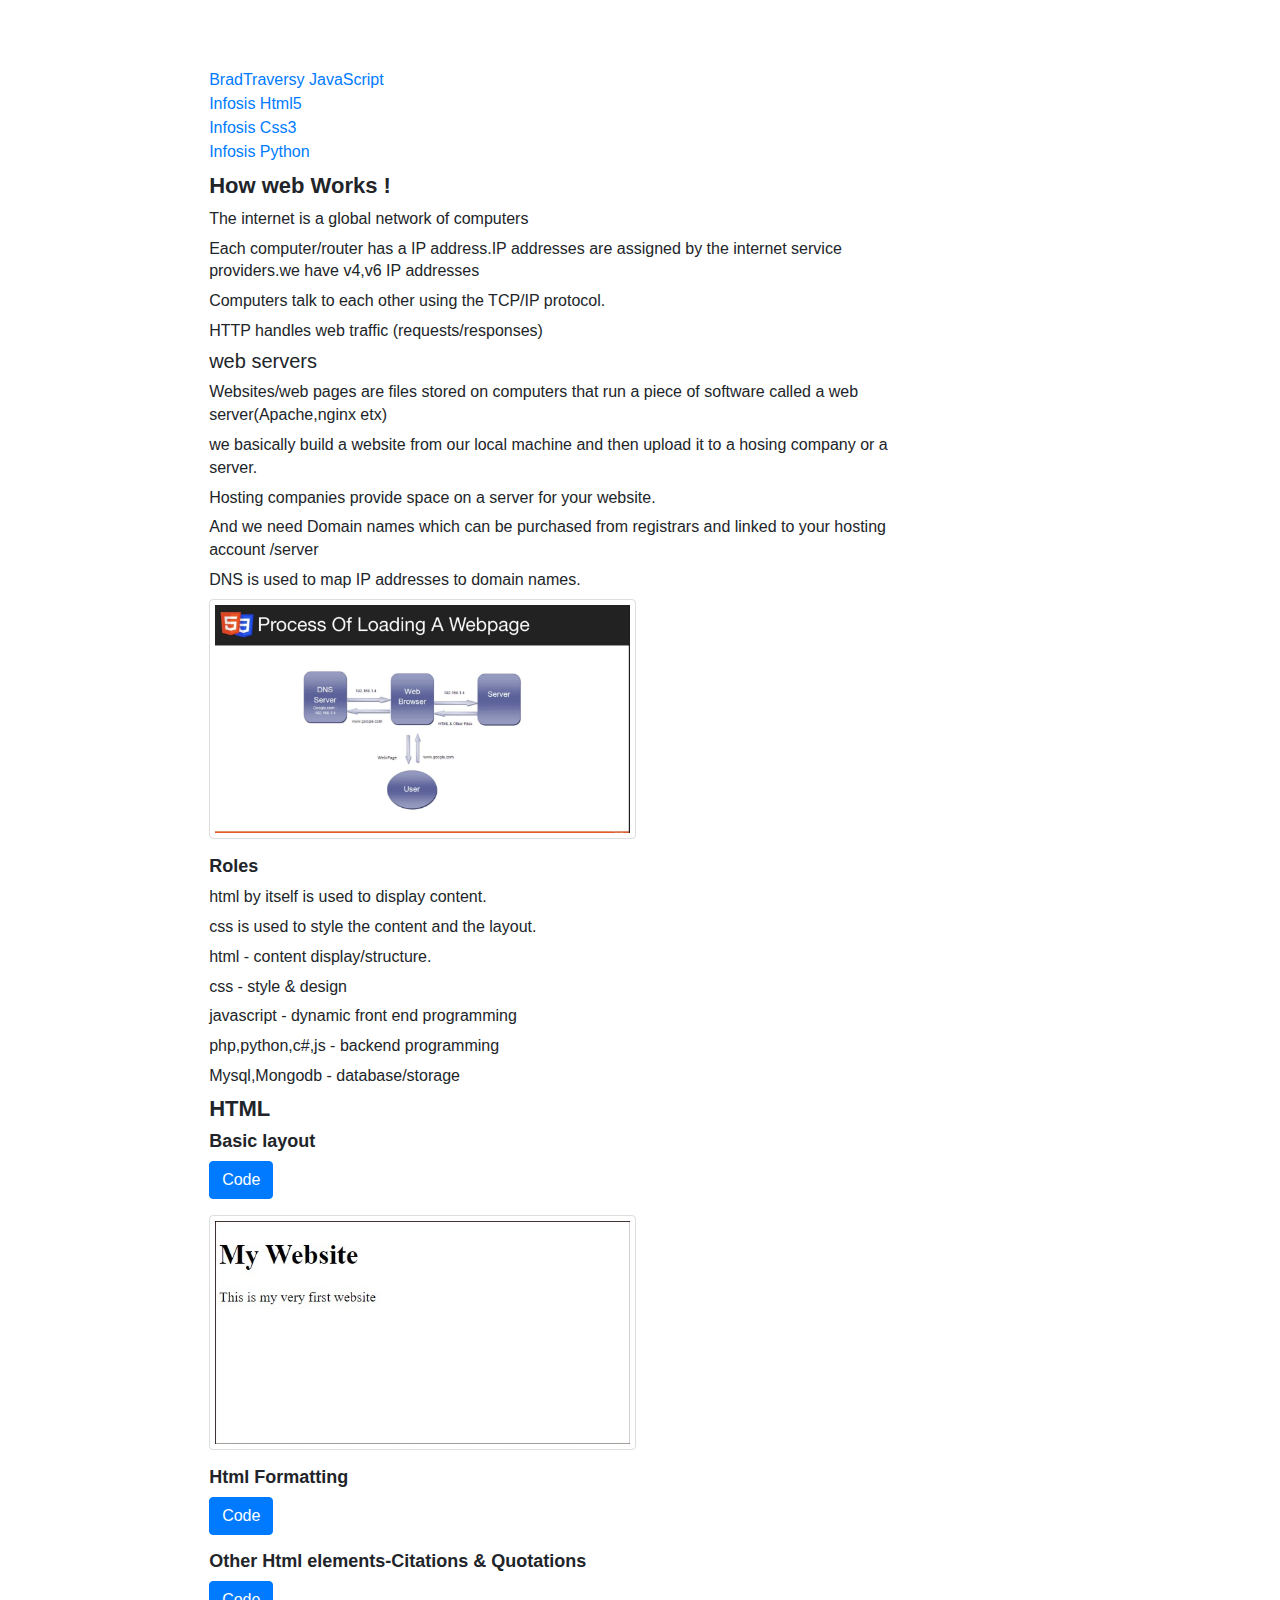
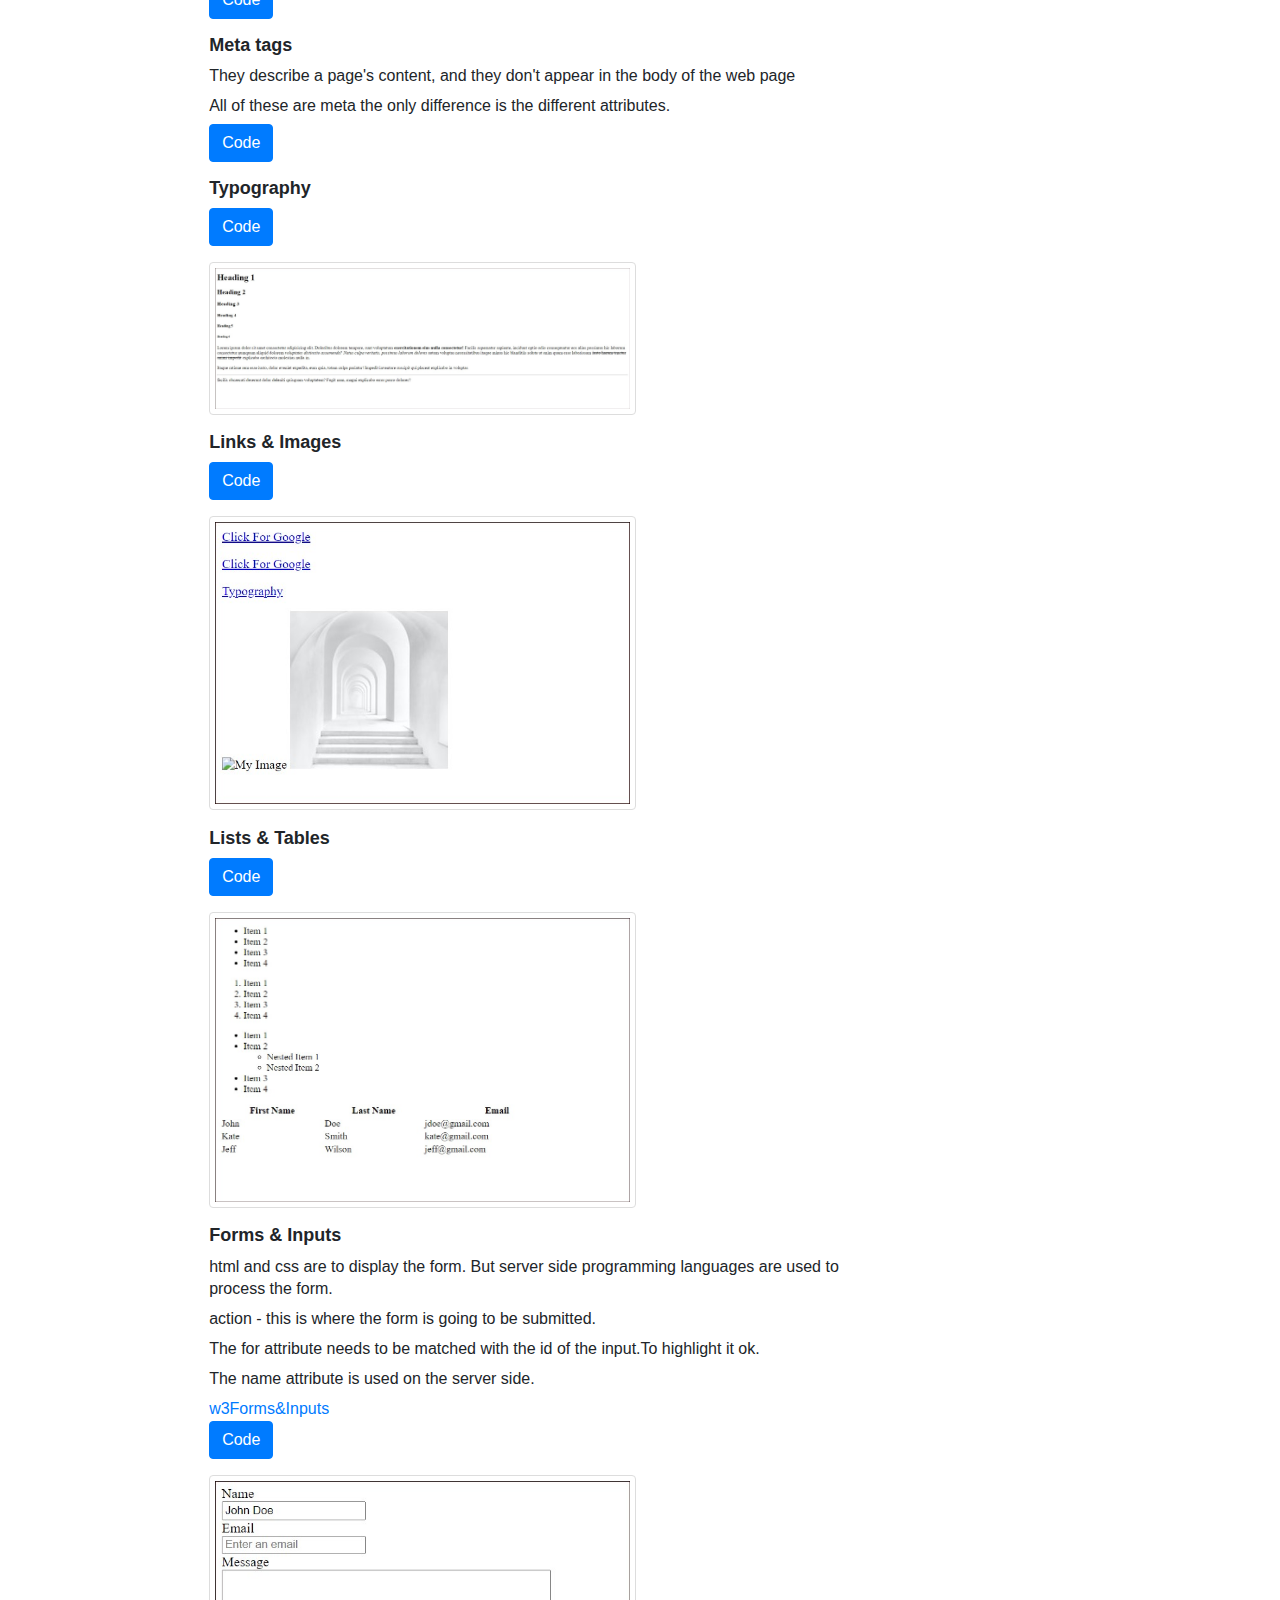
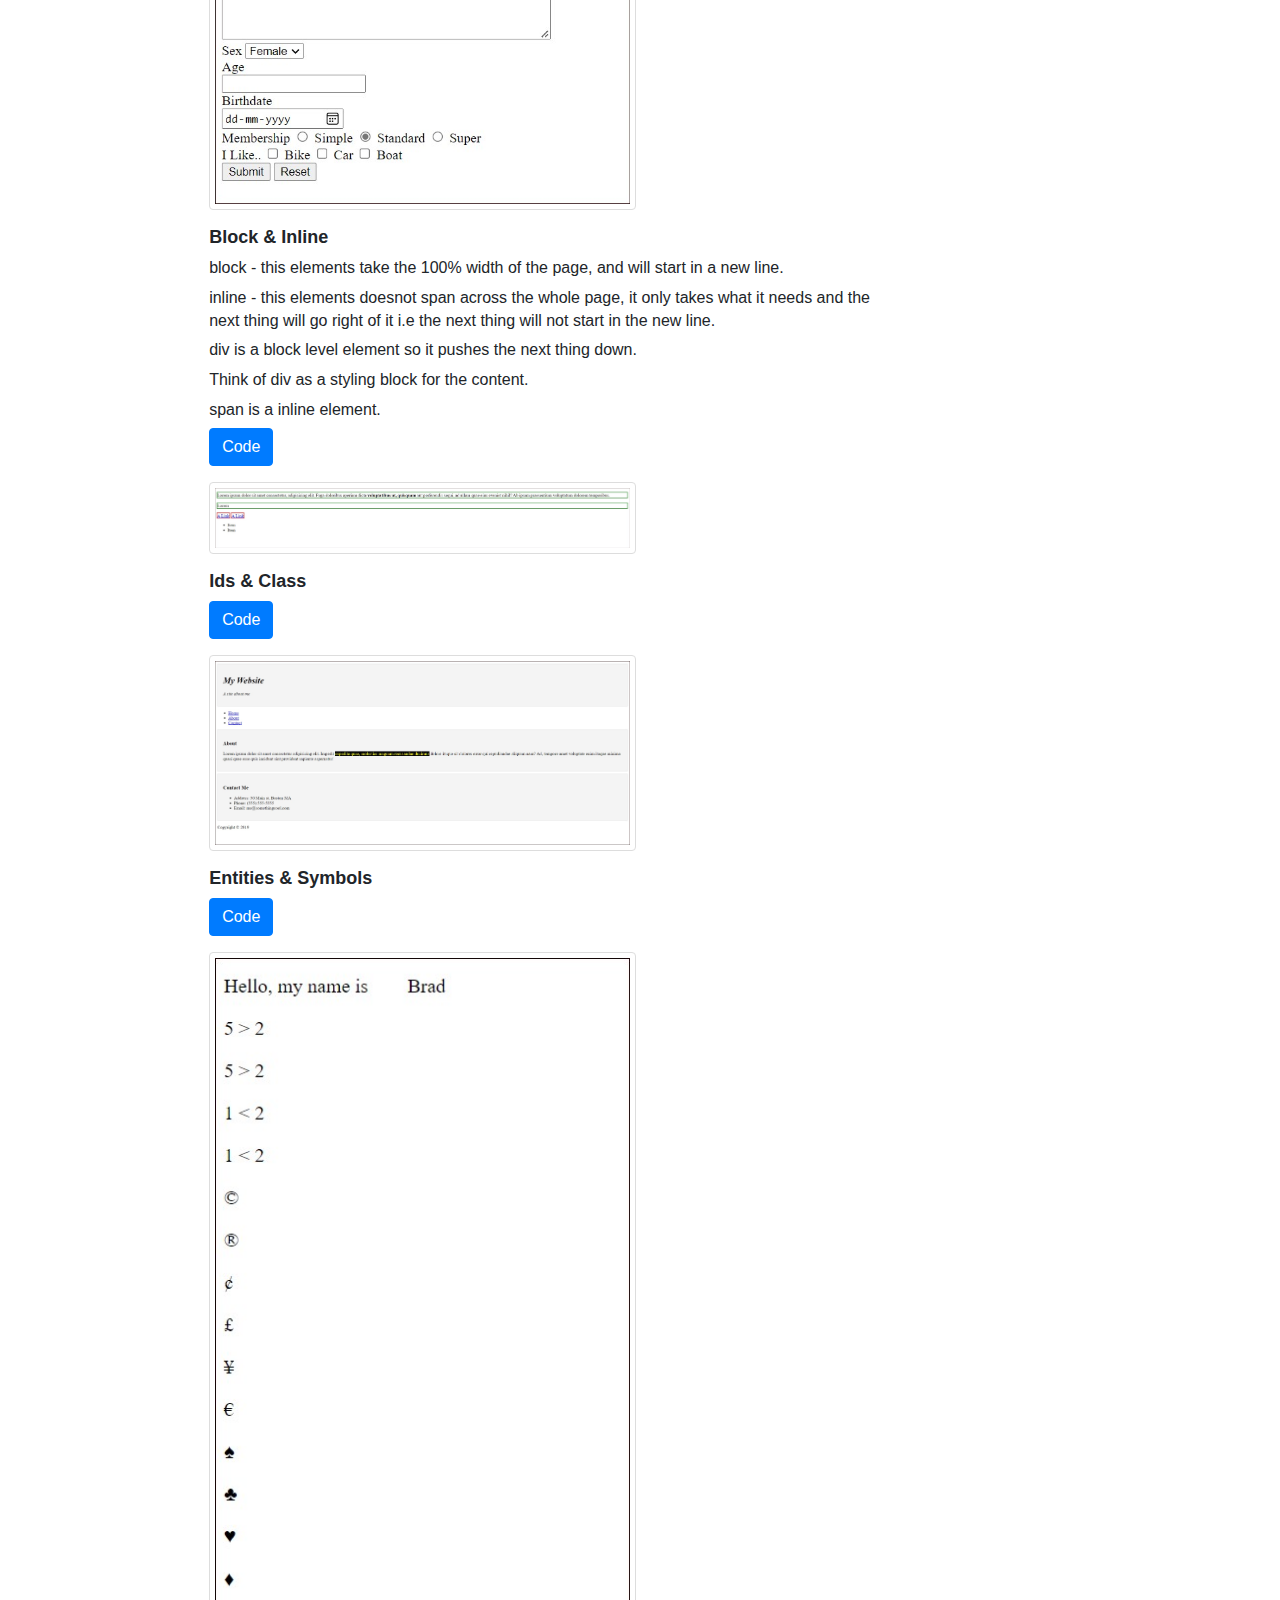
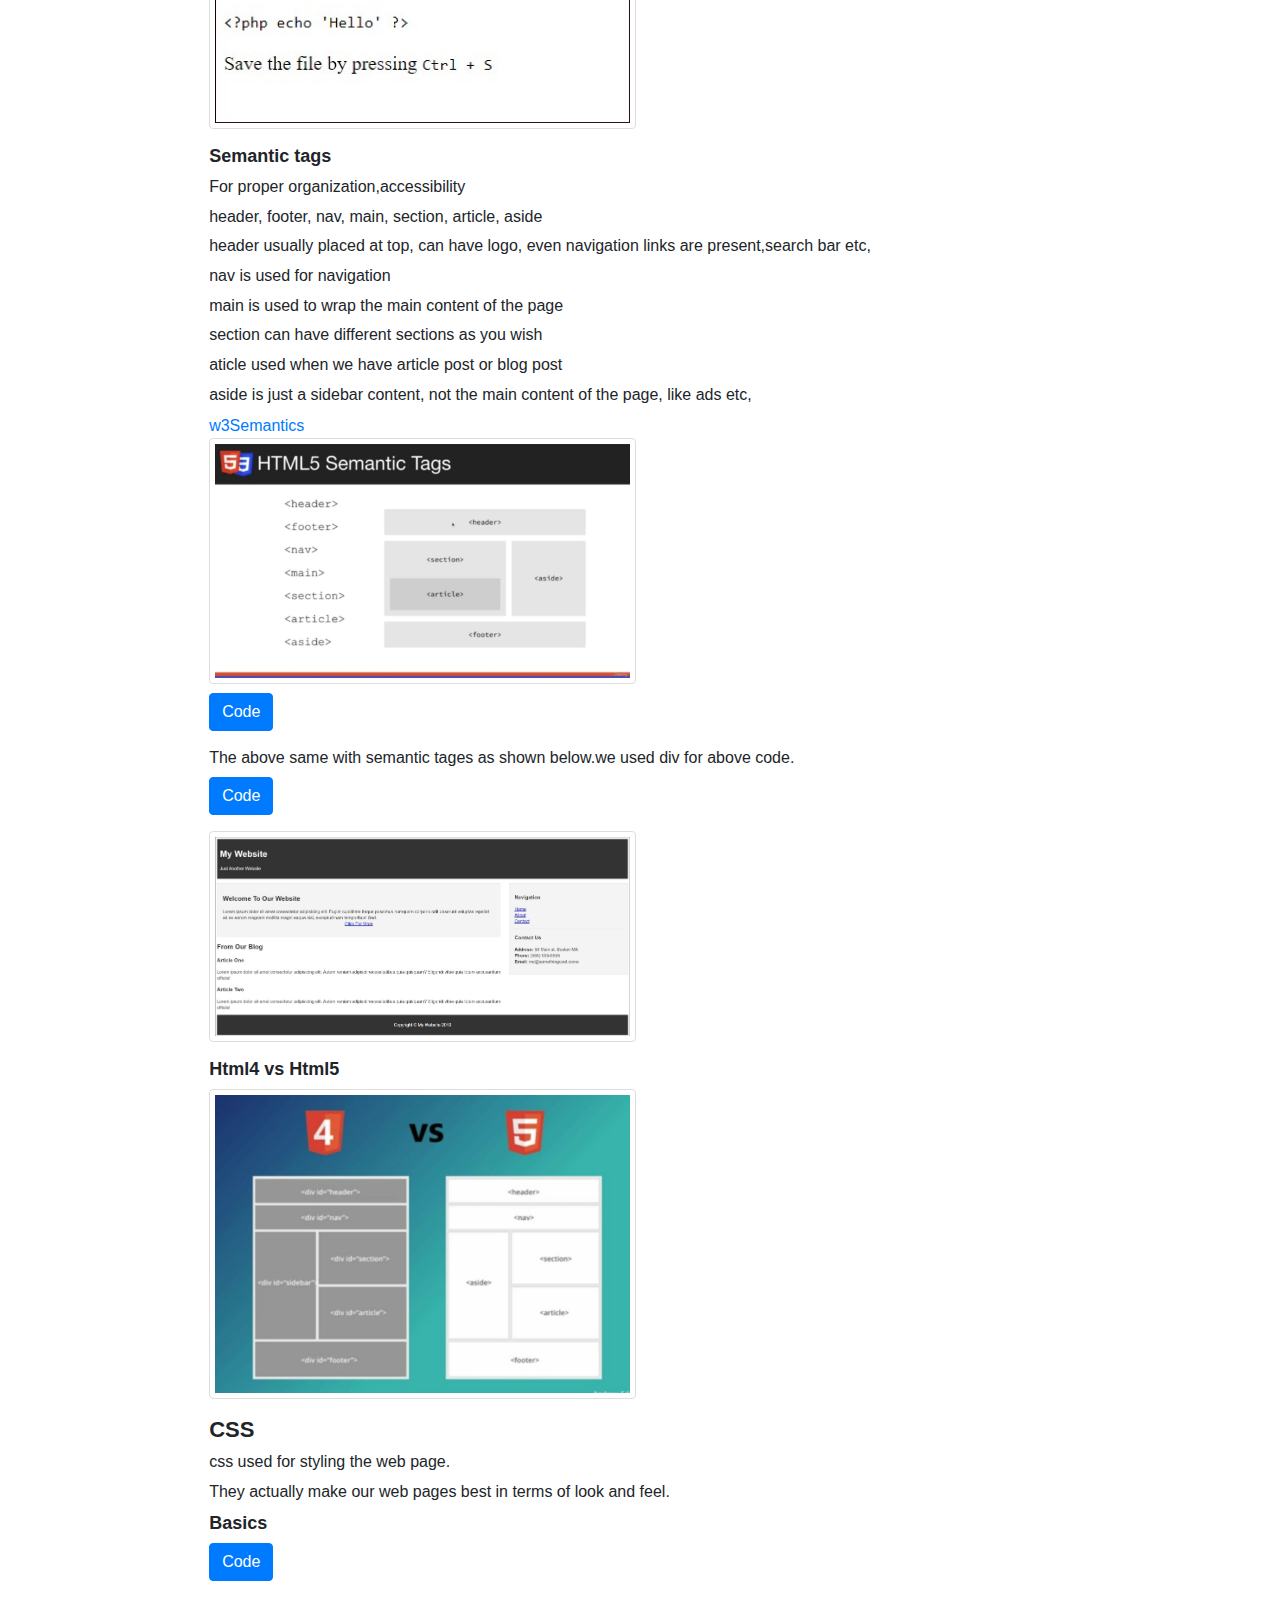
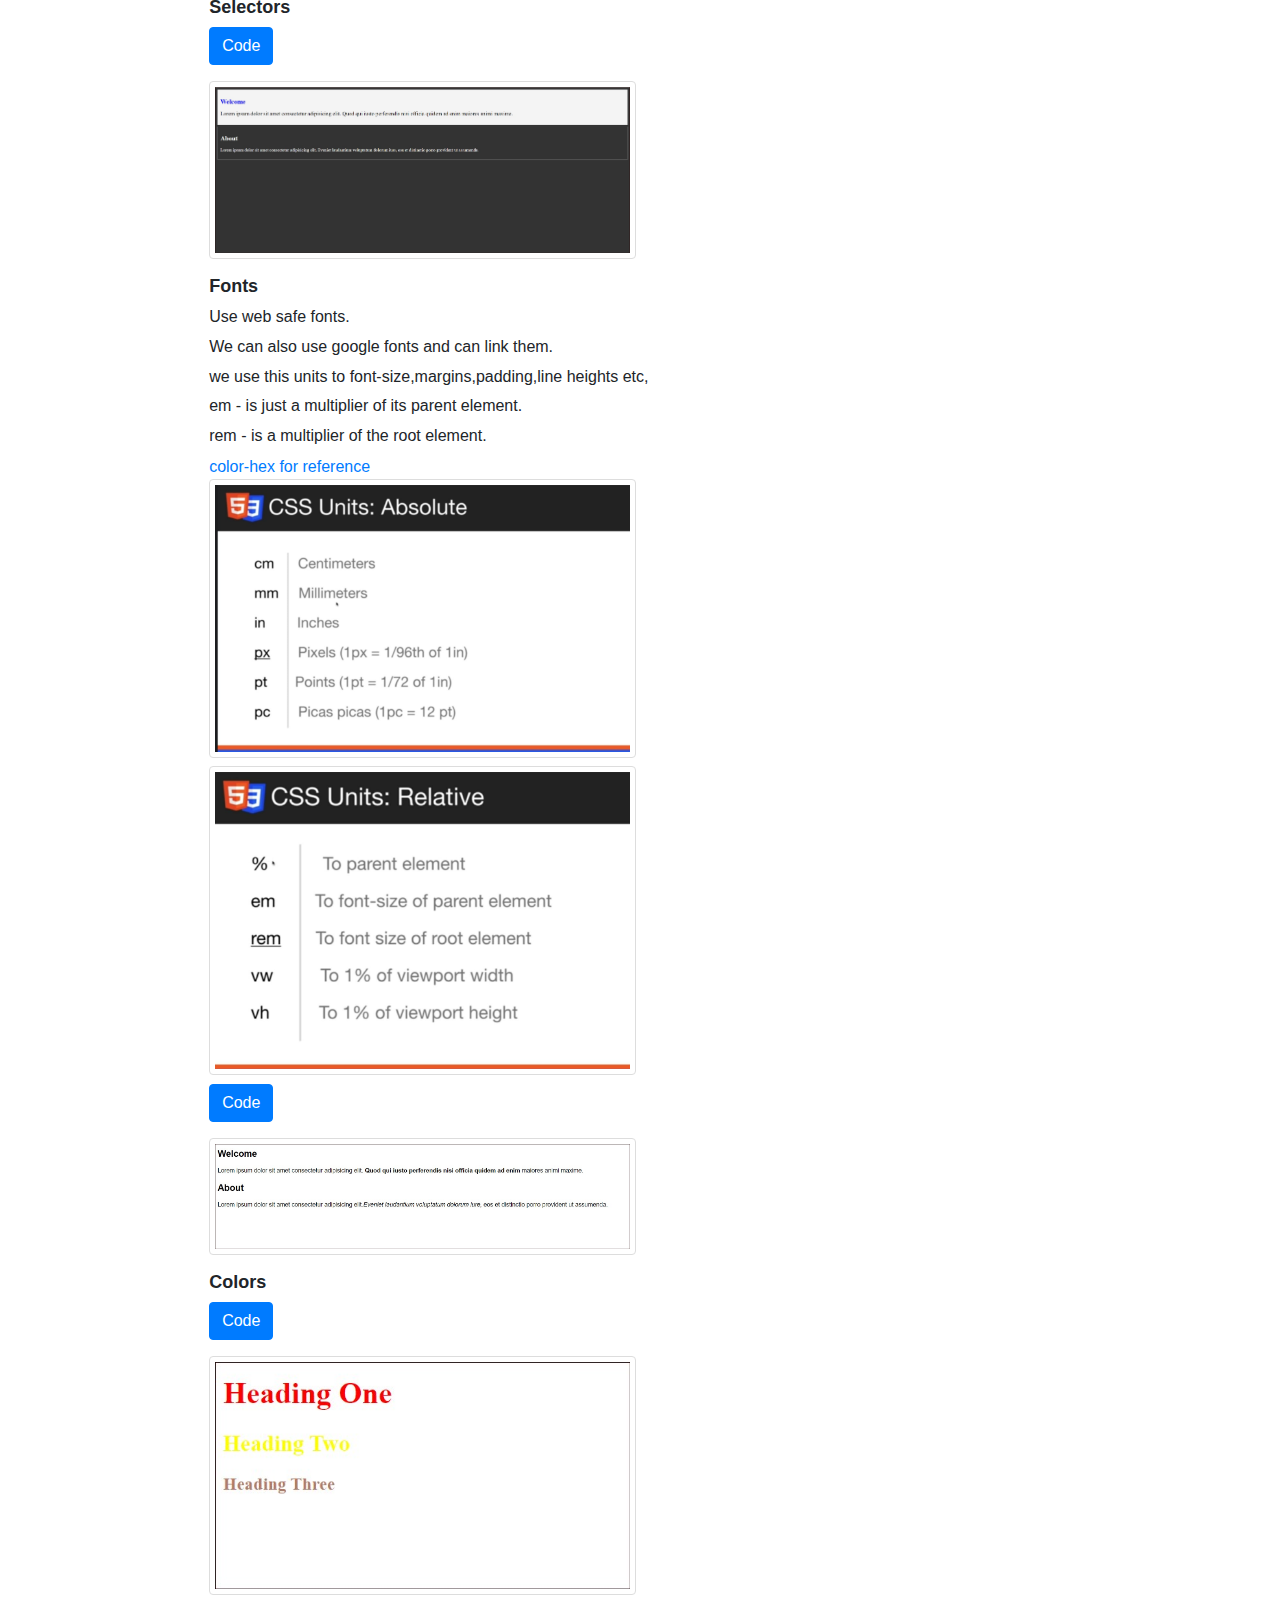
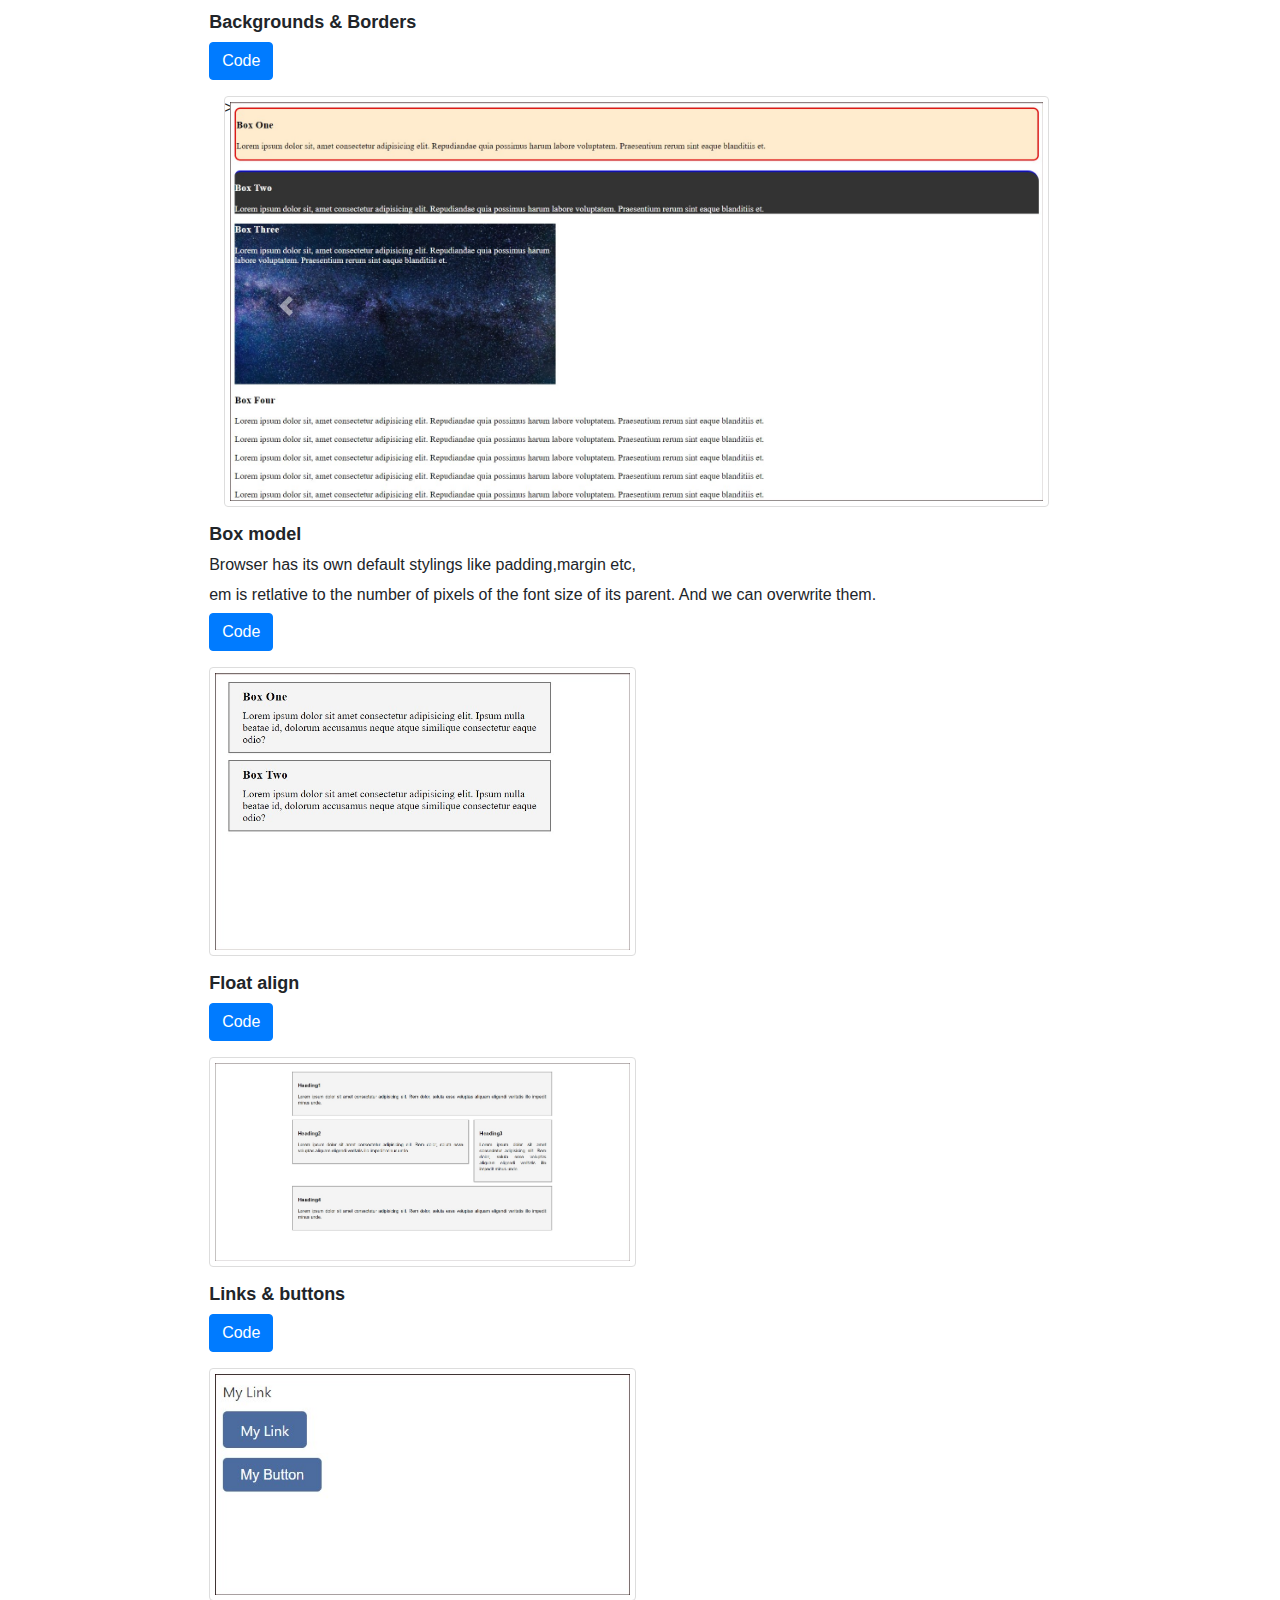
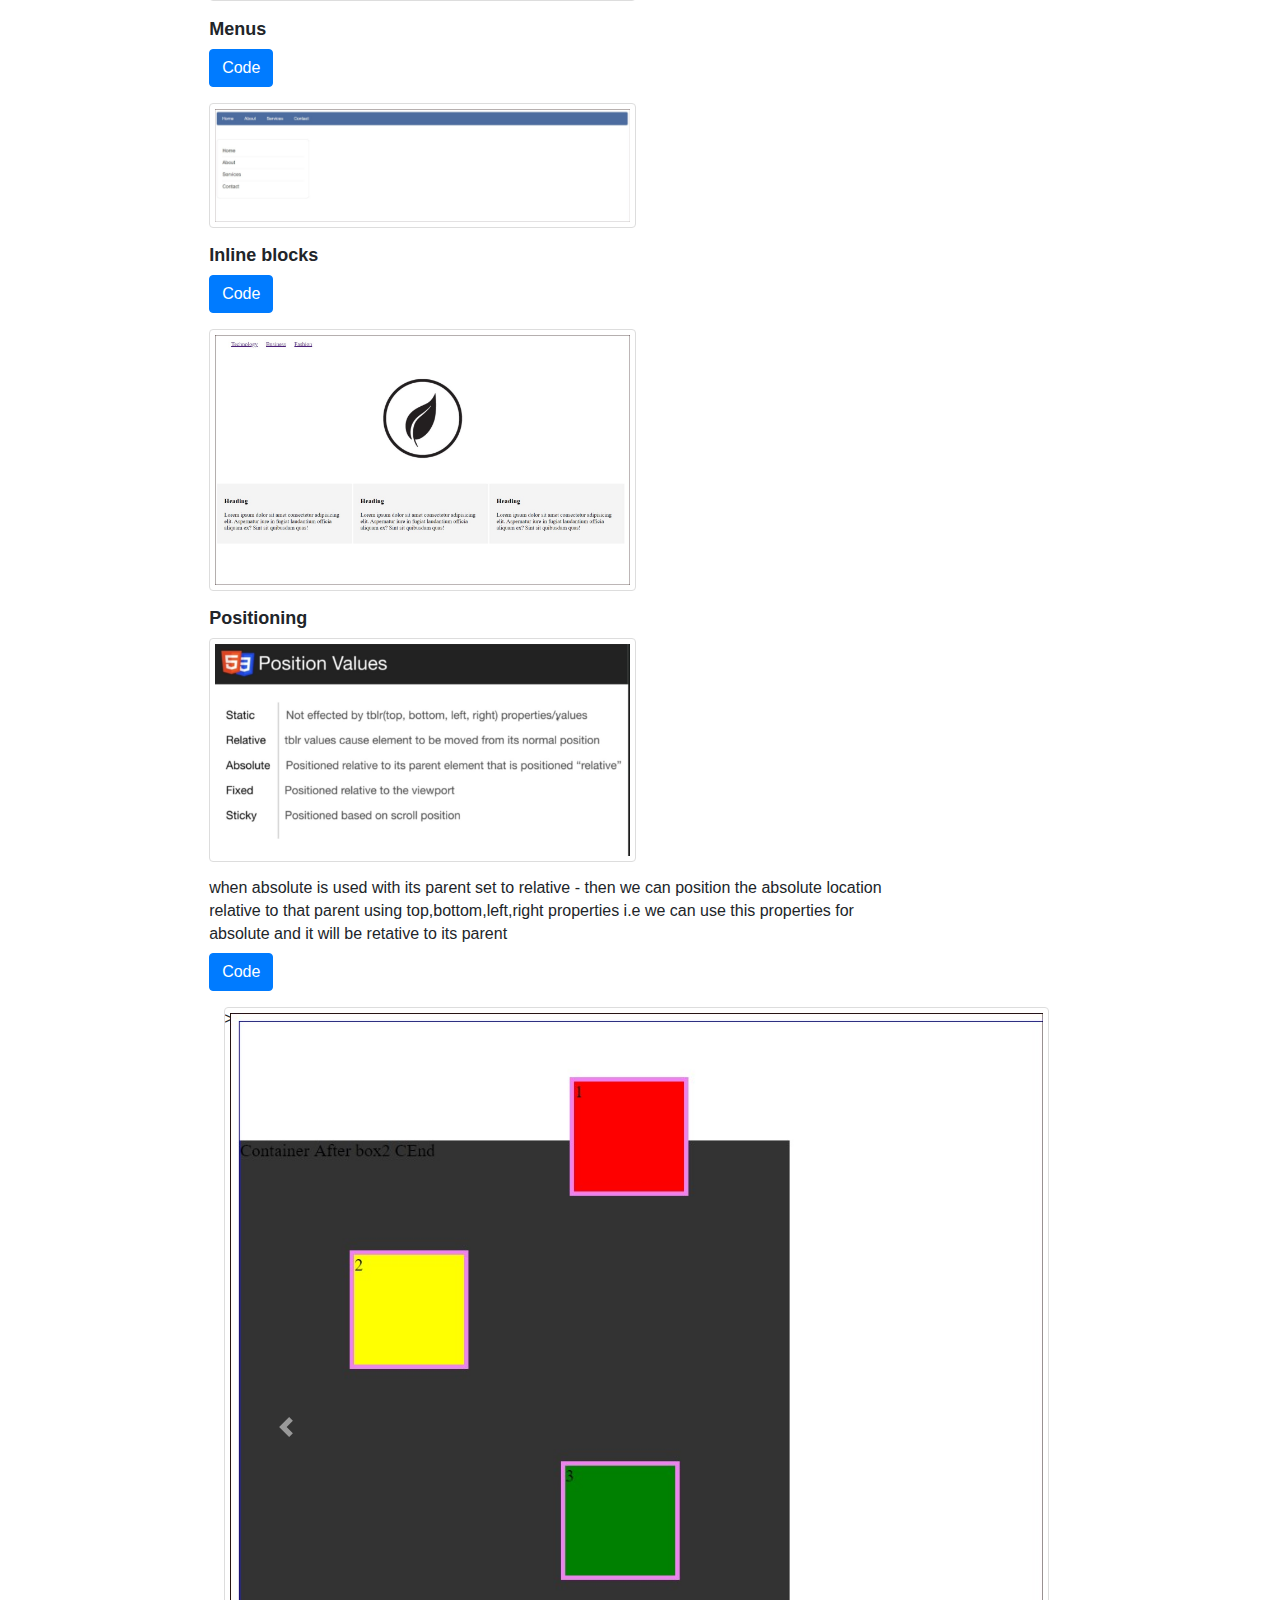
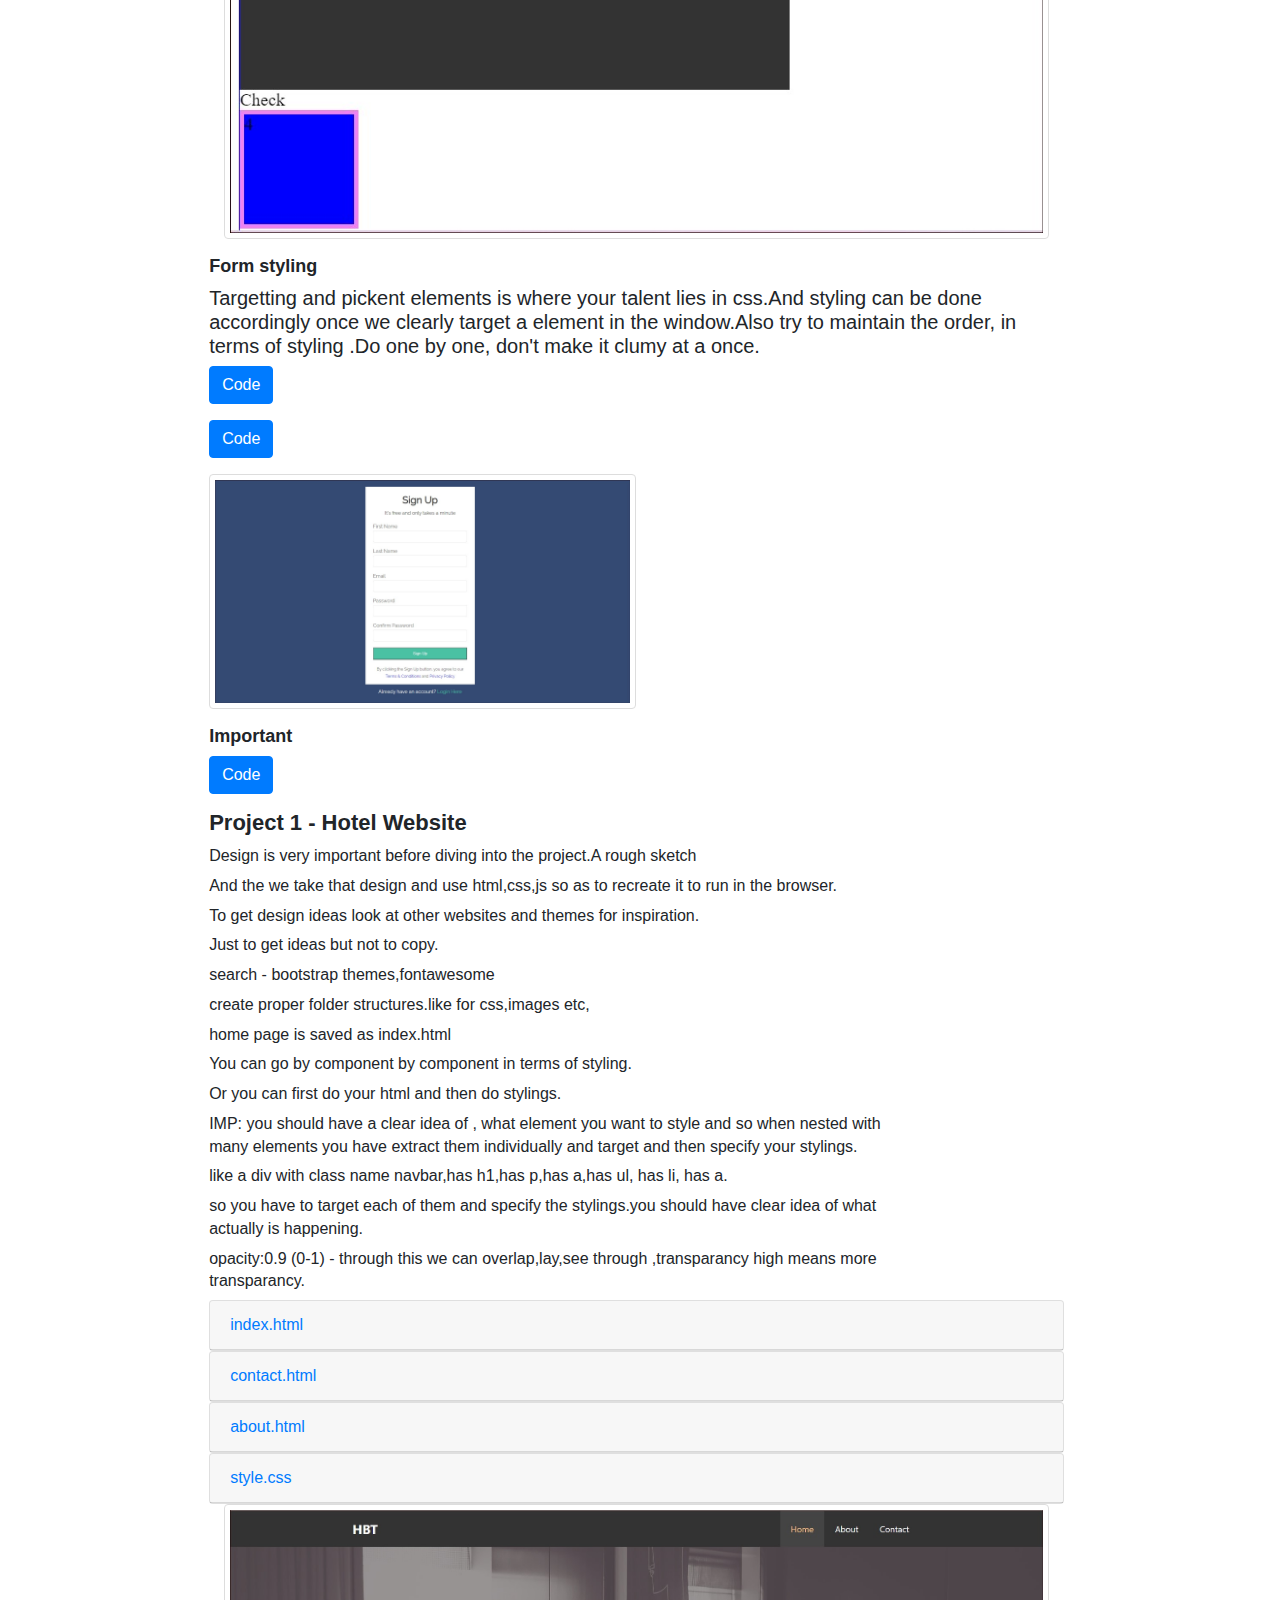
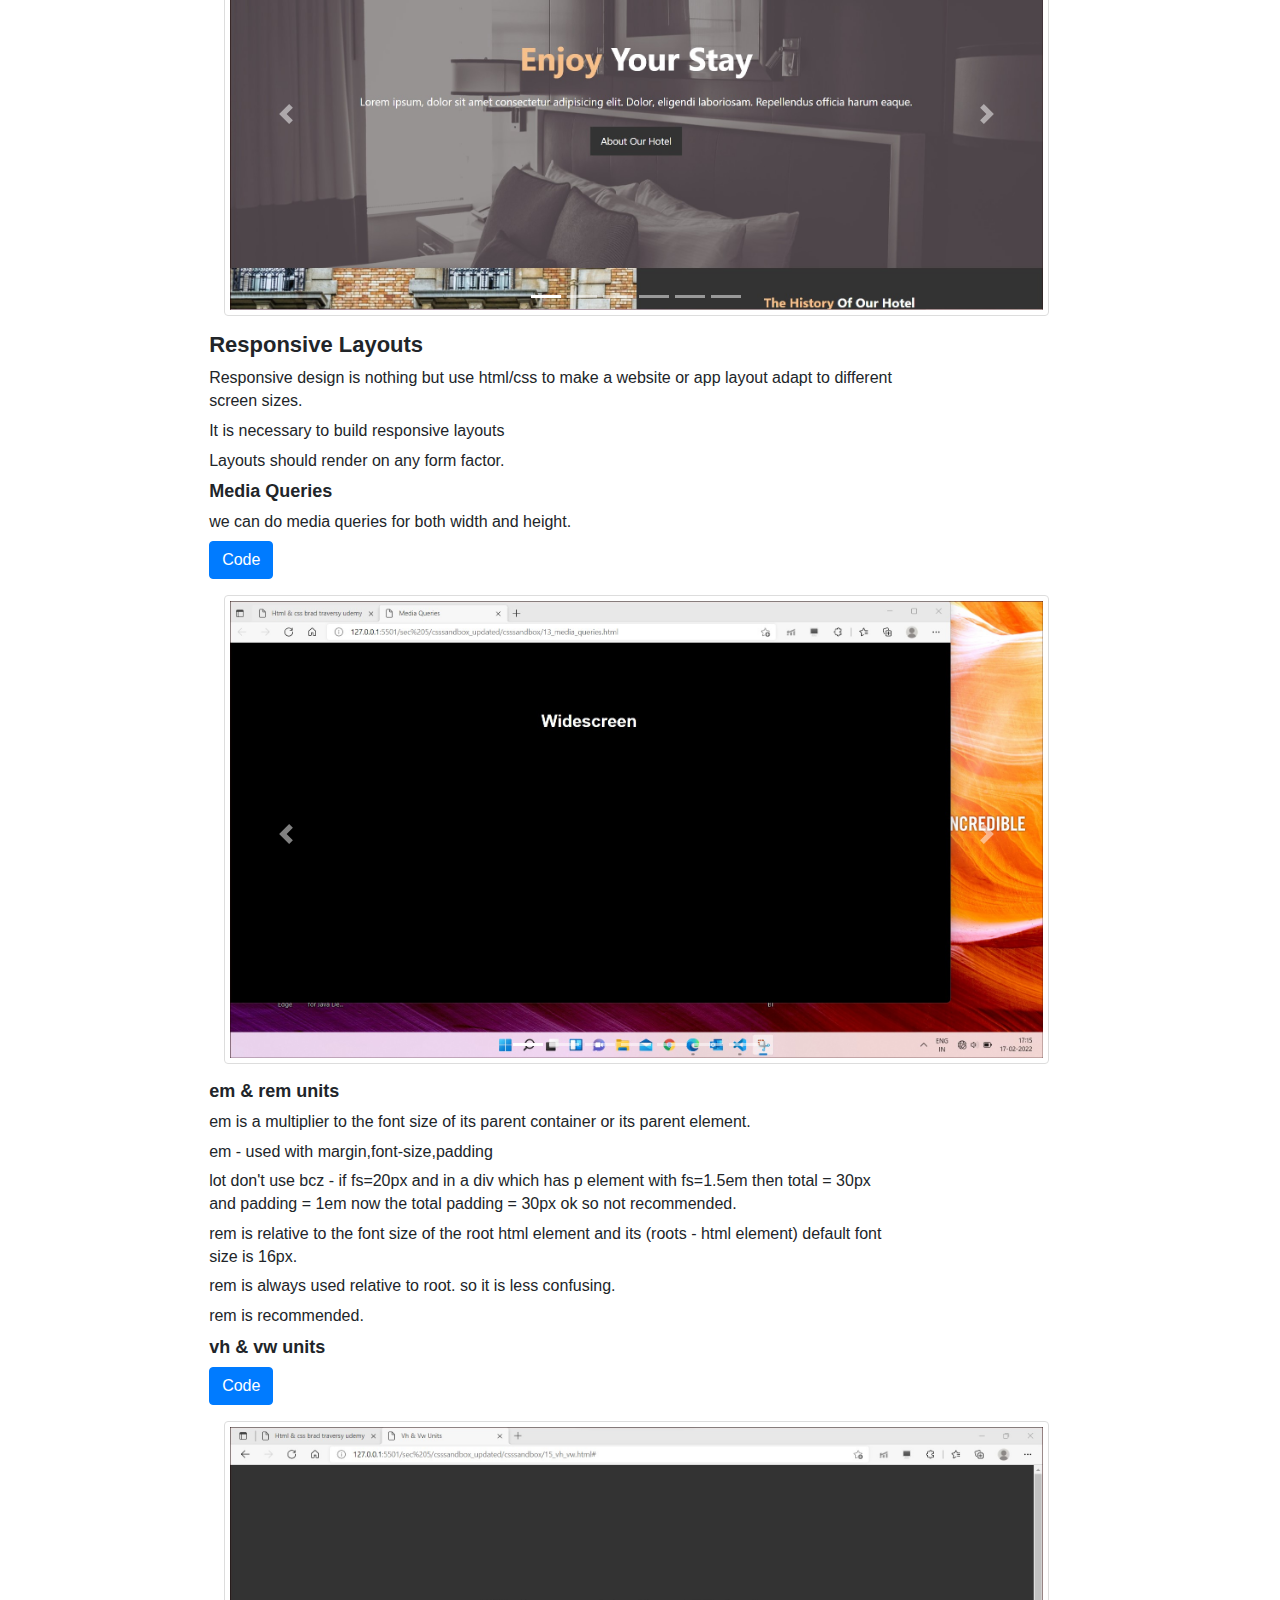
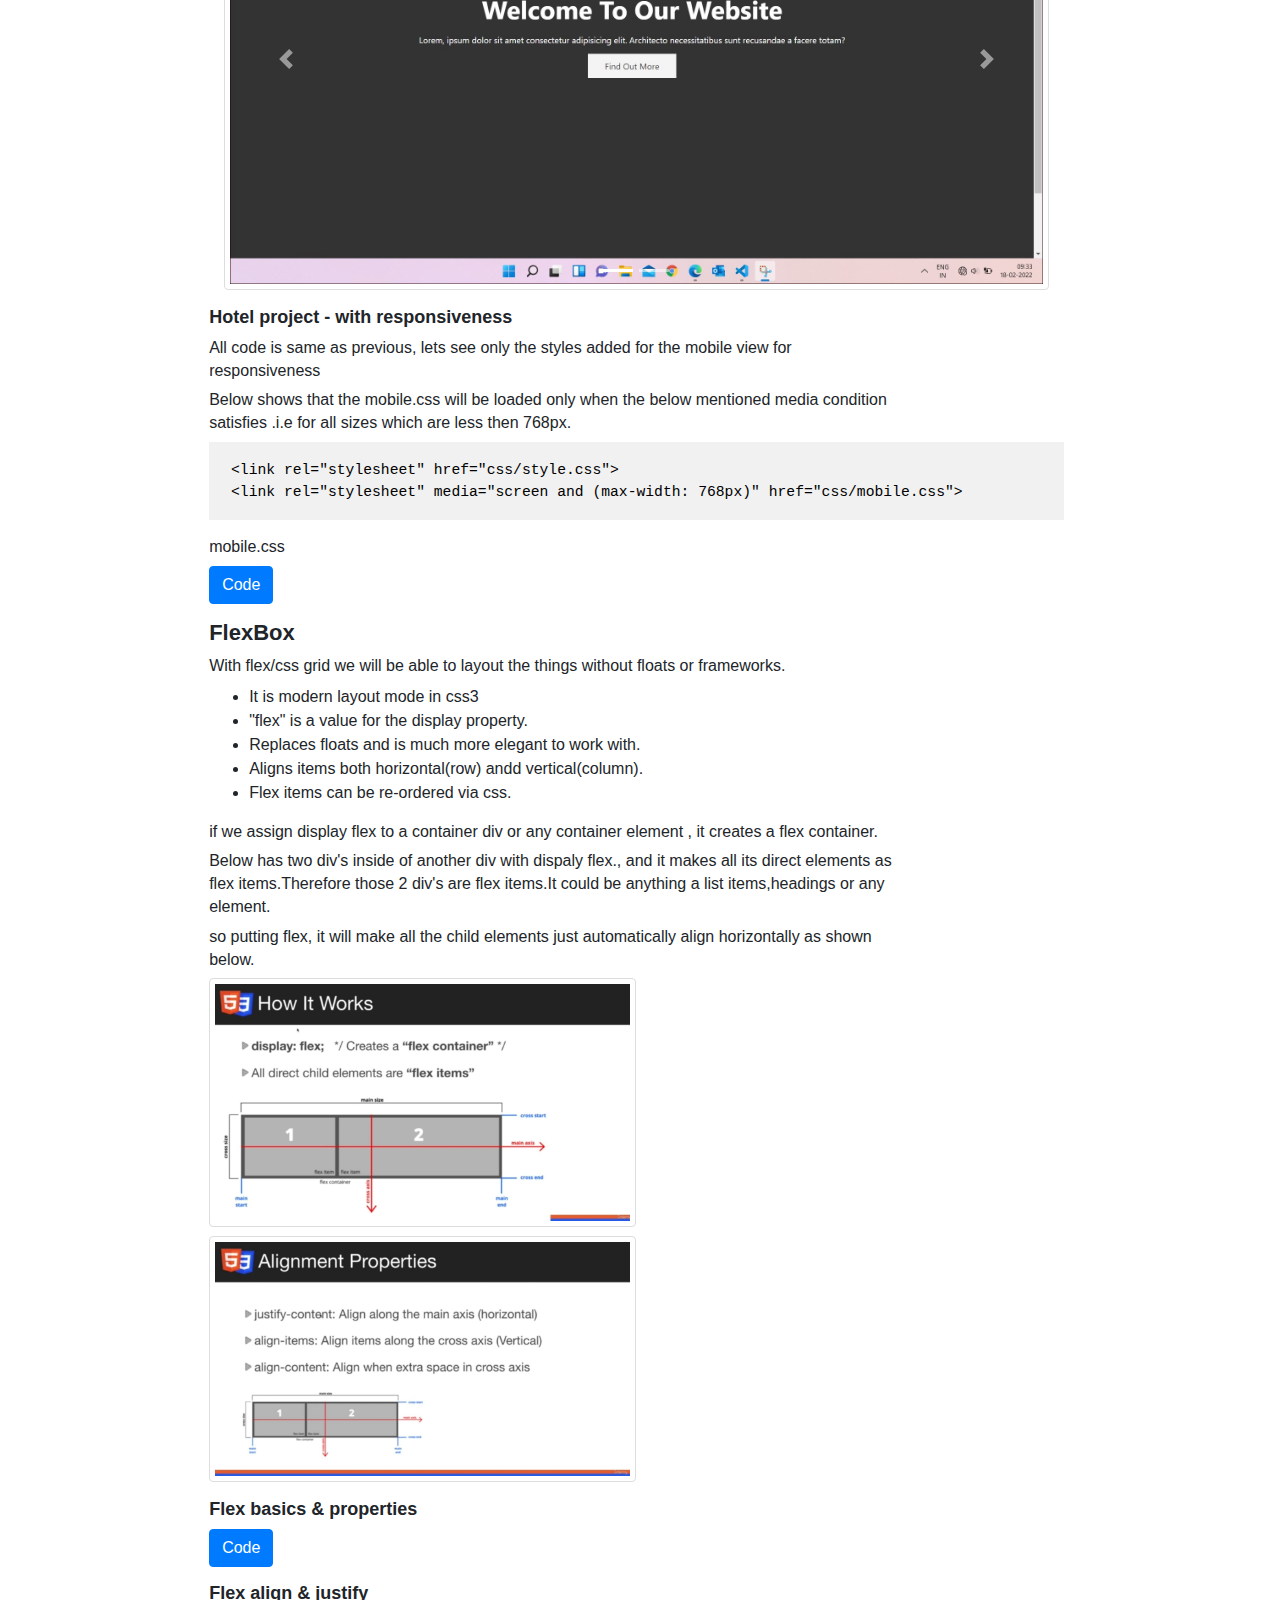
<file: index.html>
<!DOCTYPE html>
<html lang="en">

<head>
  <meta charset="UTF-8">
  <meta http-equiv="X-UA-Compatible" content="IE=edge">
  <meta name="viewport" content="width=device-width, initial-scale=1.0">
  <title>Html & css brad traversy udemy
  </title>
  <link rel="stylesheet" href="https://maxcdn.bootstrapcdn.com/bootstrap/4.3.1/css/bootstrap.min.css">
  <!-- jQuery library -->
  <script src="https://ajax.googleapis.com/ajax/libs/jquery/3.3.1/jquery.min.js"></script>
  <!--JavaScript -->
  <script src="https://maxcdn.bootstrapcdn.com/bootstrap/4.3.1/js/bootstrap.min.js"></script>
  <link rel="stylesheet" href="style.css">
</head>

<body>
  <div>
    <a href="BT_JS.html" target="_blank">BradTraversy JavaScript</a>
  </div>
  <div>
    <a href="html5.html" target="_blank">Infosis Html5</a>
  </div>
  <div>
    <a href="css3.html" target="_blank">Infosis Css3</a>
  </div>
  <div>
    <a href="python.html" target="_blank">Infosis Python</a>
  </div>
  <h3>How web Works !</h3>
  <p>The internet is a global network of computers</p>
  <p>Each computer/router has a IP address.IP addresses are assigned by the internet service providers.we have v4,v6
    IP addresses</p>
  <p>Computers talk to each other using the TCP/IP protocol.</p>
  <p>HTTP handles web traffic (requests/responses)</p>
  <h5>web servers</h5>
  <p>Websites/web pages are files stored on computers that run a piece of software called a web server(Apache,nginx
    etx)</p>
  <p>we basically build a website from our local machine and then upload it to a hosing company or a server.</p>
  <p>Hosting companies provide space on a server for your website.</p>
  <p>And we need Domain names which can be purchased from registrars and linked to your hosting account /server</p>
  <p>DNS is used to map IP addresses to domain names.</p>
  <img src="img/bt-hc15.jpeg" alt="">
  <h4>Roles</h4>
  <p>html by itself is used to display content.</p>
  <p>css is used to style the content and the layout.</p>
  <p>html - content display/structure.</p>
  <p>css - style & design</p>
  <p>javascript - dynamic front end programming</p>
  <p>php,python,c#,js - backend programming</p>
  <p>Mysql,Mongodb - database/storage</p>



  <h3>HTML</h3>

  <h4>Basic layout</h4>
  <button type="button" class="btn btn-primary" data-toggle="collapse" data-target="#demo1">Code</button>
  <div id="demo1" class="collapse">
    <code>
<pre class="code-fullwidth">
    &lt!DOCTYPE html>
    &lthtml>
      &lthead>
        &lttitle>My Website&lt/title>
      &lt/head>
      &ltbody>
        &lt!-- This is a comment -->
        &lth1>My Website&lt/h1>
        &ltp>This is my very first website&lt/p>
        &ltp>web site content here&lt/p>
      &lt/body>
    &lt/html>
</pre>
      </code>
  </div>
  <img src="img/bt-hc6.jpg" alt="">

  <h4>Html Formatting</h4>
  <button type="button" class="btn btn-primary" data-toggle="collapse" data-target="#demo90">Code</button>
  <div id="demo90" class="collapse">
    <code>
<pre class="code-fullwidth">
&ltbody>
    &lt!-- Just for more info from Genc-cts udemy -->
    &lth1>HTML Formatting&lt/h1>
    This is just text.
    &ltp>This is a paragraph.&lt/p> 
    &ltb>This is bold text.&lt/b>
    &ltbr>    
    &ltstrong>This is strong text.&lt/strong>
    &lti>This is italic text&lt/i>
    &ltbr>
    &ltem>This is emphasized text&lt/em>
    &ltbr>
    &lth1>This is an example of a &ltsmall>small&lt/small> text formatting&lt/h1>
    &ltbr>
    &lth1>This is an example of a &ltmark>marked&lt/mark> text formatting&lt/h1>   
&lt/body>
</pre>
      </code>
  </div>

  <h4>Other Html elements-Citations & Quotations</h4>
  <button type="button" class="btn btn-primary" data-toggle="collapse" data-target="#demo89">Code</button>
  <div id="demo89" class="collapse">
    <code>
<pre class="code-fullwidth">
&ltbody>
  &lt!-- Just for more info from Genc-cts udemy -->
  &ltp>Here is a quote: &ltq>Inspirational quote would go right here.&lt/q>&lt/p>
  &ltp>&ltcite>This Course&lt/cite> by Andrew Eddy. Taugh in 2015.&lt/p>
  &ltp>Here is a quote by Andrew Eddy:&lt/p>
  &ltblockquote cite="http://www.udemy.com">
  Every time i type words. I hope that I wont have
  to type to many  more. A quote is but a persons 
  imagination laid out in words and feelings.
  &lt/blockquote>
  &ltaddress>
  Written by Andrew Eddy.&ltbr> 
  Visit us at:&ltbr>
  udemy.com&ltbr>
  3766, Ausland&ltbr>
  USA
  &lt/address>
  &ltp>The &ltabbr title="Andrew Charles Eddy">ACE&lt/abbr> is the teacher of this course.&lt/p>
  &ltbdo dir="rtl">This text will be written from right to left&lt/bdo>
  &lt!--slly subscript,superscript,del,underline etc,.  -->
&lt/body>
</pre>
      </code>
  </div>


  <h4>Meta tags</h4>
  <p>They describe a page's content, and they don't appear in the body of the web page</p>
  <p>All of these are meta the only difference is the different attributes.</p>
  <button type="button" class="btn btn-primary" data-toggle="collapse" data-target="#demo2">Code</button>
  <div id="demo2" class="collapse">
    <code>
<pre class="code-fullwidth">
    &lt!DOCTYPE html>
    &lthtml lang="en">
    &lthead>
      &ltmeta charset="UTF-8">
      &ltmeta name="viewport" content="width=device-width, initial-scale=1.0">
      &ltmeta http-equiv="X-UA-Compatible" content="ie=edge">
    
      &ltmeta name="description" content="This is my website description">
      &ltmeta name="keywords" content="web development, web design">
      &lt!-- Do not index page -->
      &ltmeta name="robots" content="NOINDEX, NOFOLLOW">
      &lttitle>Meta Tags&lt/title>
    &lt/head>
    &ltbody>
    &lt/body>
    &lt/html>
</pre>
</code>
  </div>

  <h4>Typography</h4>
  <button type="button" class="btn btn-primary" data-toggle="collapse" data-target="#demo3">Code</button>
  <div id="demo3" class="collapse">
    <code>
<pre class="code-fullwidth">
&ltbody>
    &lt!-- Headings -->
    &lth1>Heading 1&lt/h1>
    &lth2>Heading 2&lt/h2>
    &lth3>Heading 3&lt/h3>
    &lth4>Heading 4&lt/h4>
    &lth5>Heading 5&lt/h5>
    &lth6>Heading 6&lt/h6>
    
    &lt!-- Paragraph -->
    &ltp>Lorem ipsum dolor sit amet consectetur adipisicing elit. Doloribus dolorem tempore, sunt voluptatum
        &ltstrong>exercitationem eius nulla consectetur!&lt/strong> Facilis aspernatur sapiente, incidunt optio odio
        consequuntur eos alias possimus hic laborum consectetur numquam aliquid dolorem &ltem>voluptates distinctio assumenda?
        Natus culpa veritatis, possimus laborum dolores&lt/em> autem voluptas necessitatibus itaque minus hic blanditiis
        soluta ut enim quam esse laboriosam &ltdel>iusto harum tenetur animi impedit&lt/del> explicabo architecto molestias
        nulla in.
        &lt!-- Line Break -->
        &ltbr>
        &ltbr>
        Itaque ratione rem esse iusto, dolor eveniet expedita, eum quia, totam culpa pariatur! Impedit inventore suscipit
        qui placeat explicabo in voluptas
        &lt!-- Horizontal Rule -->
        &lthr>
        facilis obcaecati deserunt dolor deleniti quisquam voluptatem? Fugit nam, magni explicabo error porro dolores?
    &lt/p>
&lt/body>
</pre>
</code>
  </div>
  <img src="img/bt-hc7.jpg" alt="">
  <h4>Links & Images</h4>
  <button type="button" class="btn btn-primary" data-toggle="collapse" data-target="#demo4">Code</button>
  <div id="demo4" class="collapse">
    <code>
<pre class="code-fullwidth">
&ltbody>
    &lt!-- External link -->
    &ltp>
        &lta href="http://google.com">Click For Google&lt/a>
    &lt/p>
    &ltp>
        &lta href="http://google.com" target="_blank">Click For Google new tab&lt/a>
    &lt/p>
    
    &lt!-- Internal link -->
    &ltp>
        &lta href="/04_typography.html">Typography&lt/a>
    &lt/p>
    
    &lt!-- Local image -->
    &ltimg src="/images/sample.jpg" alt="My Image" width="200">
    
    &lt!-- Remote image -->
    &ltimg src="https://source.unsplash.com/200x200/?building" alt="My Image 2">


    &lt!-- Just for sample from Genc-cts udemy -->
    &lta href="http://www.google.com">
      &ltimg src="https://www.google.com/images/srpr/logo11w.png" alt="Google Logo" height="200px" width="200px">
  &lt/a>

  &lt!-- to link pages within our own website -->

  &lta href="link.html" target="_blank">Go to Link Page&lt/a>

&lt/body>
</pre>
</code>
  </div>
  <img src="img/bt-hc8.jpg" alt="">

  <h4>Lists & Tables</h4>
  <button type="button" class="btn btn-primary" data-toggle="collapse" data-target="#demo5">Code</button>
  <div id="demo5" class="collapse">
    <code>
<pre class="code-fullwidth">
&ltbody>
    &lt!-- Unordered lists -->
    &ltul>
        &ltli>Item 1&lt/li>
        &ltli>Item 2&lt/li>
        &ltli>Item 3&lt/li>
        &ltli>Item 4&lt/li>
    &lt/ul>
    
    &lt!-- Ordered Lists -->
    &ltol>
        &ltli>Item 1&lt/li>
        &ltli>Item 2&lt/li>
        &ltli>Item 3&lt/li>
        &ltli>Item 4&lt/li>
    &lt/ol>
    
    &lt!-- Nested lists -->
    &ltul>
        &ltli>Item 1&lt/li>
        &ltli>Item 2
        &ltul>
            &ltli>Nested Item 1&lt/li>
            &ltli>Nested Item 2&lt/li>
        &lt/ul>
        &lt/li>
        &ltli>Item 3&lt/li>
        &ltli>Item 4&lt/li>
    &lt/ul>
    
    &lt!-- Just for more info from Genc-cts udemy -->
    &lt!-- Description List -->  
    &ltdl>
      &ltdt>Average Number&lt/dt>
      &ltdd>99.7256&lt/dd>
          &ltul>
              &ltli>Apple&lt/li>
              &ltli>Orange&lt/li>
          &lt/ul>
      &ltdt>Average Height&lt/dt>
      &ltdd>5ft 9in&lt/dd>
    &lt/dl>

    &lt!-- Tables -->
    &lttable style="width: 600px">
        &ltthead>
        &lttr>
            &ltth>First Name&lt/th>
            &ltth>Last Name&lt/th>
            &ltth>Email&lt/th>
        &lt/tr>
        &lt/thead>
        &lttbody>
        &lttr>
            &lttd>John&lt/td>
            &lttd>Doe&lt/td>
            &lttd>jdoe@gmail.com&lt/td>
        &lt/tr>
        &lttr>
            &lttd>Kate&lt/td>
            &lttd>Smith&lt/td>
            &lttd>kate@gmail.com&lt/td>
        &lt/tr>
        &lttr>
            &lttd>Jeff&lt/td>
            &lttd>Wilson&lt/td>
            &lttd>jeff@gmail.com&lt/td>
        &lt/tr>
        &lt/tbody>
    &lt/table>
&lt/body>
</pre>
</code>
  </div>
  <img src="img/bt-hc9.jpg" alt="">
  <h4>Forms & Inputs</h4>
  <p>html and css are to display the form. But server side programming languages are used to process the form.</p>
  <p>action - this is where the form is going to be submitted.</p>
  <p>The for attribute needs to be matched with the id of the input.To highlight it ok.</p>
  <p>The name attribute is used on the server side.</p>
  <a href="https://www.w3schools.com/html/html_forms.asp" target="_blank">w3Forms&Inputs</a>
  <button type="button" class="btn btn-primary" data-toggle="collapse" data-target="#demo6">Code</button>
  <div id="demo6" class="collapse">
    <code>
<pre class="code-fullwidth">
&ltbody>
    &ltform action="process.php">
        &lt!-- Text -->
        &ltdiv>
        &ltlabel for="name">Name&lt/label>&ltbr>
        &ltinput type="text" id="name" name="name" value="John Doe">
        &lt/div>

        &lt!-- Email -->
        &ltdiv>
        &ltlabel for="email">Email&lt/label>&ltbr>
        &ltinput type="email" name="email" id="email" placeholder="Enter an email">
        &lt/div>

        &lt!-- Textarea -->
        &ltdiv>
        &ltlabel for="message">Message&lt/label>&ltbr>
        &lttextarea name="message" id="message" cols="50" rows="5">&lt/textarea>
        &lt/div>

        &lt!-- Select -->
        &ltdiv>
        &ltlabel for="sex">Sex&lt/label>
        &ltselect name="sex" id="sex">
            &ltoption value="male">Male&lt/option>
            &ltoption value="female" selected>Female&lt/option>
            &ltoption value="other">Other&lt/option>
        &lt/select>
        &lt/div>

        &lt!-- Number -->
        &ltdiv>
        &ltlabel for="age">Age&lt/label>&ltbr>
        &ltinput type="number" name="age" id="age">
        &lt/div>

        &lt!-- Date -->
        &ltdiv>
        &ltlabel for="bithdate">Birthdate&lt/label>&ltbr>
        &ltinput type="date" name="birthdate" id="birthdate">
        &lt/div>

        &lt!-- Radio -->
        &ltdiv>
        &ltlabel for="membership">Membership&lt/label>
        &ltinput type="radio" name="membership" value="simple" id="membership"> Simple
        &ltinput type="radio" name="membership" value="standard" id="membership" checked> Standard
        &ltinput type="radio" name="membership" value="super" id="membership"> Super
        &lt/div>

        &lt!-- Checkbox -->
        &ltdiv>
        &ltlabel for="likes">I Like..&lt/label>
        &ltinput type="checkbox" name="likes" value="bike" id="likes"> Bike
        &ltinput type="checkbox" name="likes" value="car" id="likes"> Car
        &ltinput type="checkbox" name="likes" value="boat" id="likes"> Boat
        &lt/div>

        &lt!-- Input submit -->
        &ltinput type="submit" value="Submit">
        &lt!-- Button submit -->
        &lt!-- &ltbutton type="submit">Submit&lt/button> -->
        &ltbutton type="reset">Reset&lt/button>
    &lt/form>
&lt/body>
</pre>
</code>
  </div>
  <img src="img/bt-hc10.jpg" alt="">
  <h4>Block & Inline</h4>
  <p>block - this elements take the 100% width of the page, and will start in a new line.</p>
  <p>inline - this elements doesnot span across the whole page, it only takes what it needs and the next thing will go
    right of it i.e the next thing will not start in the new line.</p>
  <p>div is a block level element so it pushes the next thing down.</p>
  <p>Think of div as a styling block for the content.</p>
  <p>span is a inline element.</p>
  <button type="button" class="btn btn-primary" data-toggle="collapse" data-target="#demo7">Code</button>
  <div id="demo7" class="collapse">
    <code>
<pre class="code-fullwidth">
    &ltbody>
        &ltp style="border:2px green solid">Lorem ipsum dolor sit amet consectetur, adipisicing elit. Fuga doloribus aperiam dicta &ltstrong>voluptatibus ut, quisquam&lt/strong> aut perferendis sequi, ad ullam quae eius eveniet nihil? Ab ipsam praesentium voluptatum dolorem temporibus.&lt/p>
        &ltp style="border:2px green solid">Lorem&lt/p>
      
        &lta style="border:2px red solid" href="#">A Link&lt/a>
        &lta style="border:2px red solid" href="#">A Link&lt/a>
        &ltul>
          &ltli>Item&lt/li>
          &ltli>Item&lt/li>
        &lt/ul>
      &lt/body>
</pre>
</code>
  </div>
  <img src="img/bt-hc11.jpg" alt="">
  <h4>Ids & Class</h4>
  <button type="button" class="btn btn-primary" data-toggle="collapse" data-target="#demo8">Code</button>
  <div id="demo8" class="collapse">
    <code>
<pre class="code-fullwidth">
&lthead>
    &ltmeta charset="UTF-8">
    &ltmeta name="viewport" content="width=device-width, initial-scale=1.0">
    &ltmeta http-equiv="X-UA-Compatible" content="ie=edge">
    &lttitle>Div, span, id and class&lt/title>
    &ltstyle>
        #main-header{
        /* apply your styles here. */
        font-style: italic;
        }
        .card {
        border: 1px solid #ccc;
        background: #f4f4f4;
        padding: 20px;
        margin-bottom: 10px;
        }
    
        .enhance {
        color: yellow;
        background-color: black;
        }
    &lt/style>
    &lt/head>
    
    &ltbody>
    &ltdiv id="main-header" class="card">
        &lth1>My Website&lt/h1>
        &ltp>A site about me&lt/p>
    &lt/div>
    &ltul id="main-nav">
        &ltli>&lta href="#">Home&lt/a>&lt/li>
        &ltli>&lta href="#">About&lt/a>&lt/li>
        &ltli>&lta href="#">Contact&lt/a>&lt/li>
    &lt/ul>
    &ltdiv id="about" class="card">
        &lth3>About&lt/h3>
        &ltp>Lorem ipsum dolor sit amet consectetur adipisicing elit. Impedit &ltspan class="enhance">expedita quae, molestias
            magnam recusandae ducimus&lt/span> dolore itaque sit dolores error qui repudiandae aliquam nam? Ad, tempore amet
        voluptate enim itaque minima quasi quae esse quis incidunt sint provident sapiente aspernatur!&lt/p>
    &lt/div>
    
    &ltdiv id="contact" class="card">
        &lth3>Contact Me&lt/h3>
        &ltul>
        &ltli>Address: 50 Main st, Boston MA&lt/li>
        &ltli>Phone: (555) 555-5555&lt/li>
        &ltli>Email: me@somethingcool.com&lt/li>
        &lt/ul>
    &lt/div>
    
    &ltdiv id="footer">
        &ltp>Copyright &copy; 2019&lt/p>
    &lt/div>
&lt/body>
</pre>
</code>
  </div>
  <img src="img/bt-hc12.jpg" alt="">
  <h4>Entities & Symbols</h4>
  <button type="button" class="btn btn-primary" data-toggle="collapse" data-target="#demo9">Code</button>
  <div id="demo9" class="collapse">
    <code>
<pre class="code-fullwidth">
&ltbody>
    &lt!-- Non breaking space -->
    &ltp>Hello, my name is &nbsp; &nbsp; &nbsp; &nbsp;Brad&lt/p>
    &lt!-- Greater than and less than -->
    &ltp>5 & gt; 2&lt/p>
    &ltp>5 & #62; 2&lt/p>
    &ltp>1 & lt; 2&lt/p>
    &ltp>1 & #60; 2&lt/p>
    &lt!-- Copyright -->
    &ltp>& copy;&lt/p>
    &ltp>& reg;&lt/p>
    &lt!-- Currency -->
    &ltp>& cent;&lt/p>
    &ltp>& pound;&lt/p>
    &ltp>& yen;&lt/p>
    &ltp>& euro;&lt/p>
    &lt!-- Suits -->
    &ltp>& spades;&lt/p>
    &ltp>& clubs;&lt/p>
    &ltp>& hearts;&lt/p>
    &ltp>& diams;&lt/p>
    
    &lt!-- Coputer code -->
    &ltcode>
        &lt;?php echo 'Hello' ?&gt;
    &lt/code>
    &ltp>Save the file by pressing &ltkbd>Ctrl + S&lt/kbd>&lt/p>
&lt/body>
</pre>
</code>
  </div>
  <img src="img/bt-hc13.jpg" alt="">
  <h4>Semantic tags</h4>
  <p>For proper organization,accessibility</p>
  <p>header, footer, nav, main, section, article, aside </p>
  <p>header usually placed at top, can have logo, even navigation links are present,search bar etc,</p>
  <p>nav is used for navigation</p>
  <p>main is used to wrap the main content of the page</p>
  <p>section can have different sections as you wish</p>
  <p>aticle used when we have article post or blog post</p>
  <p>aside is just a sidebar content, not the main content of the page, like ads etc,</p>
  <div> <a href="https://www.w3schools.com/html/html5_semantic_elements.asp" target="_blank">w3Semantics</a></div>

  <img src="img/bt-hc14.jpeg" alt="">
  <button type="button" class="btn btn-primary" data-toggle="collapse" data-target="#demo10">Code</button>
  <div id="demo10" class="collapse">
    <code>
<pre class="code-fullwidth">
    &lt!DOCTYPE html>
    &lthtml lang="en">
      &lthead>
        &ltmeta charset="UTF-8" />
        &ltmeta name="viewport" content="width=device-width, initial-scale=1.0" />
        &ltmeta http-equiv="X-UA-Compatible" content="ie=edge" />
        &lttitle>HTML5 Semantic Tags&lt/title>
        &ltstyle>
          * {
            box-sizing: border-box;
          }
    
          ul {
            padding: 0;
            list-style: none;
          }
    
          body {
            font-family: Arial, Helvetica, sans-serif;
            color: #333;
            line-height: 1.4;
          }
    
          #header {
            margin-bottom: 15px;
            background: #333;
            color: #fff;
            padding: 10px;
          }
    
          #main {
            float: left;
            width: 69%;
          }
    
          #sidebar {
            float: right;
            width: 29%;
          }
    
          .clr {
            clear: both;
          }
    
          #footer {
            background: #333;
            color: #fff;
            padding: 10px;
          }
    
          .text-center {
            display: block;
            text-align: center;
          }
    
          .card {
            border: 1px solid #ddd;
            background: #f4f4f4;
            padding: 20px;
            margin-bottom: 10px;
          }
        &lt/style>
      &lt/head>
      &ltbody>
        &lt!-- Header -->
        &ltdiv id="header" class="card">
          &lth1>My Website&lt/h1>
          &ltp>Just Another Website&lt/p>
        &lt/div>
    
        &lt!-- Main Content (left) -->
        &ltdiv id="main">
          &lt!-- Welcome Section -->
          &ltdiv id="welcome" class="card">
            &lth2>Welcome To Our Website&lt/h2>
            &ltp>
              Lorem ipsum dolor sit amet consectetur adipisicing elit. Fugiat
              cupiditate itaque possimus numquam corporis odit deserunt voluptas
              repellat ad ex earum magnam mollitia magni eaque nisi, excepturi nam
              temporibus! Sed. &ltbr />
              &lta href="#" class="text-center">Click For More&lt/a>
            &lt/p>
          &lt/div>
          &lt!-- Blog Section -->
          &ltdiv id="blog">
            &lth2>From Our Blog&lt/h2>
            &lt!-- Article One -->
            &ltdiv class="article">
              &lth3>Article One&lt/h3>
              &ltp>
                Lorem ipsum dolor sit amet consectetur adipisicing elit. Autem
                veniam adipisci necessitatibus quia quisquam? Eligendi vitae quia
                totam accusantium officiis!
              &lt/p>
            &lt/div>
            &lt!-- Article Two -->
            &ltdiv class="article">
              &lth3>Article Two&lt/h3>
              &ltp>
                Lorem ipsum dolor sit amet consectetur adipisicing elit. Autem
                veniam adipisci necessitatibus quia quisquam? Eligendi vitae quia
                totam accusantium officiis!
              &lt/p>
            &lt/div>
          &lt/div>
        &lt/div>
    
        &lt!-- Sidebar (right) -->
        &ltdiv id="sidebar" class="card">
          &lth3>Navigation&lt/h3>
          &lt!-- Navigation -->
          &ltul id="main-nav">
            &ltli>&lta href="index.html">Home&lt/a>&lt/li>
            &ltli>&lta href="about.html">About&lt/a>&lt/li>
            &ltli>&lta href="contact.html">Contact&lt/a>&lt/li>
          &lt/ul>
          &lthr />
          &lth3>Contact Us&lt/h3>
          &ltul>
            &ltli>&ltstrong>Address:&lt/strong> 50 Main st, Boston MA&lt/li>
            &ltli>&ltstrong>Phone:&lt/strong> (555) 555-5555&lt/li>
            &ltli>&ltstrong>Email:&lt/strong> me@somethingcool.come&lt/li>
          &lt/ul>
        &lt/div>
    
        &ltdiv class="clr">&lt/div>
    
        &lt!-- Footer -->
        &ltdiv id="footer">
          &ltp class="text-center">Copyright &copy; My Website 2019&lt/p>
        &lt/div>
      &lt/body>
    &lt/html>
    
</pre> 
</code>
  </div>

  <p>The above same with semantic tages as shown below.we used div for above code.</p>
  <button type="button" class="btn btn-primary" data-toggle="collapse" data-target="#demo11">Code</button>
  <div id="demo11" class="collapse">
    <code>
<pre class="code-fullwidth">
&lt!DOCTYPE html>
&lthtml lang="en">
    &lthead>
    &ltmeta charset="UTF-8" />
    &ltmeta name="viewport" content="width=device-width, initial-scale=1.0" />
    &ltmeta http-equiv="X-UA-Compatible" content="ie=edge" />
    &lttitle>HTML5 Semantic Tags&lt/title>
    &ltstyle>
        * {
        box-sizing: border-box;
        }

        ul {
        padding: 0;
        list-style: none;
        }

        body {
        font-family: Arial, Helvetica, sans-serif;
        color: #333;
        line-height: 1.4;
        }

        #header {
        margin-bottom: 15px;
        background: #333;
        color: #fff;
        padding: 10px;
        }

        #main {
        float: left;
        width: 69%;
        }

        #sidebar {
        float: right;
        width: 29%;
        }

        .clr {
        clear: both;
        }

        #footer {
        background: #333;
        color: #fff;
        padding: 10px;
        }

        .text-center {
        display: block;
        text-align: center;
        }

        .card {
        border: 1px solid #ddd;
        background: #f4f4f4;
        padding: 20px;
        margin-bottom: 10px;
        }
    &lt/style>
    &lt/head>
    &ltbody>
    &lt!-- Header -->
    &ltheader id="header" class="card">
        &lth1>My Website&lt/h1>
        &ltp>Just Another Website&lt/p>
    &lt/header>

    &lt!-- Main Content (left) -->
    &ltmain id="main">
        &lt!-- Welcome Section -->
        &ltsection id="welcome" class="card">
        &lth2>Welcome To Our Website&lt/h2>
        &ltp>
            Lorem ipsum dolor sit amet consectetur adipisicing elit. Fugiat
            cupiditate itaque possimus numquam corporis odit deserunt voluptas
            repellat ad ex earum magnam mollitia magni eaque nisi, excepturi nam
            temporibus! Sed. &ltbr />
            &lta href="#" class="text-center">Click For More&lt/a>
        &lt/p>
        &lt/section>
        &lt!-- Blog Section -->
        &ltsection id="blog">
        &lth2>From Our Blog&lt/h2>
        &lt!-- Article One -->
        &ltarticle class="article">
            &lth3>Article One&lt/h3>
            &ltp>
            Lorem ipsum dolor sit amet consectetur adipisicing elit. Autem
            veniam adipisci necessitatibus quia quisquam? Eligendi vitae quia
            totam accusantium officiis!
            &lt/p>
        &lt/article>
        &lt!-- Article Two -->
        &ltarticle class="article">
            &lth3>Article Two&lt/h3>
            &ltp>
            Lorem ipsum dolor sit amet consectetur adipisicing elit. Autem
            veniam adipisci necessitatibus quia quisquam? Eligendi vitae quia
            totam accusantium officiis!
            &lt/p>
        &lt/article>
        &lt/section>
    &lt/main>

    &lt!-- Sidebar (right) -->
    &ltaside id="sidebar" class="card">
        &lth3>Navigation&lt/h3>
        &lt!-- Navigation -->
        &ltnav>
        &ltul id="main-nav">
            &ltli>&lta href="index.html">Home&lt/a>&lt/li>
            &ltli>&lta href="about.html">About&lt/a>&lt/li>
            &ltli>&lta href="contact.html">Contact&lt/a>&lt/li>
        &lt/ul>
        &lt/nav>
        &lthr />
        &lth3>Contact Us&lt/h3>
        &ltul>
        &ltli>&ltstrong>Address:&lt/strong> 50 Main st, Boston MA&lt/li>
        &ltli>&ltstrong>Phone:&lt/strong> (555) 555-5555&lt/li>
        &ltli>&ltstrong>Email:&lt/strong> me@somethingcool.come&lt/li>
        &lt/ul>
    &lt/aside>

    &ltdiv class="clr">&lt/div>

    &lt!-- Footer -->
    &ltfooter id="footer">
        &ltp class="text-center">Copyright &copy; My Website 2019&lt/p>
    &lt/footer>
    &lt/body>
&lt/html>
    
</pre>
</code>
  </div>
  <img src="img/bt-hs1.jpg" alt="">

  <h4>Html4 vs Html5</h4>
  <img src="img/bt-hc46.jpeg" alt="">
  <h3>CSS</h3>
  <p>css used for styling the web page.</p>
  <p>They actually make our web pages best in terms of look and feel.</p>
  <h4>Basics</h4>
  <button type="button" class="btn btn-primary" data-toggle="collapse" data-target="#demo12">Code</button>
  <div id="demo12" class="collapse">
    <code>
<pre class="code-fullwidth">
index.html

&lthead>
    &ltlink rel="stylesheet" href="css/style.css"> &lt!-- external sheet -->
    &lt!-- can also include more than one stylesheet -->
    &lttitle>Implementing CSS&lt/title>
    &ltstyle>
      /* Internal CSS */
      h2 {
        color: green;
      }
    &lt/style>
&lt/head>
&ltbody>
    &lt!-- Inline CSS -->
    &lth1 style="color:red">Heading One&lt/h1>
    &lth2>Heading Two&lt/h2>
    &lth3>Heading Three&lt/h3>
&lt/body>

style.css

h3 {
    color: blue;
  }
</pre>
</code>
  </div>
  <h4>Selectors</h4>
  <button type="button" class="btn btn-primary" data-toggle="collapse" data-target="#demo13">Code</button>
  <div id="demo13" class="collapse">
    <code>
<pre class="code-fullwidth">
    &lthead>
        &lttitle>CSS Selectors&lt/title>
        &ltstyle>
          /* Element Selectors */
          body {
            background-color: #333;
          }
      
          /* . is for classes */
          .primary-heading {
            color: blue;
          }
      
          /* # is for IDs */
          #welcome {
            background-color: #f4f4f4;
          }
      
          /* Multiple Selectors */
          #welcome, #about {
            border: 1px solid #ccc;
            padding: 10px;
            margin-bottom: 5px;
          }
      
          /* Nested Selectors */
          #welcome p {
            font-size: 20px;
          }
      
          #about {
            color: white;
          }
        &lt/style>
      &lt/head>
      &ltbody>
        &ltdiv id="welcome">
          &lth2 class="primary-heading">Welcome&lt/h2>
          &ltp>Lorem ipsum dolor sit amet consectetur adipisicing elit. Quod qui iusto 
          perferendis nisi officia quidem ad enim maiores animi maxime.&lt/p>
        &lt/div>
        &ltdiv id="about">
          &lth2>About&lt/h2>
          &ltp>Lorem ipsum dolor sit amet consectetur adipisicing elit. Eveniet laudantium 
          voluptatum dolorum iure, eos et distinctio porro provident ut assumenda.&lt/p>
        &lt/div>
      &lt/body>
</pre>
</code>
  </div>
  <img src="img/bt-hc1.jpg" alt="">
  <h4>Fonts</h4>
  <p>Use web safe fonts.</p>
  <p>We can also use google fonts and can link them.</p>
  <p>we use this units to font-size,margins,padding,line heights etc,</p>
  <p>em - is just a multiplier of its parent element.</p>
  <p>rem - is a multiplier of the root element.</p>
  <div> <a href="https://www.color-hex.com/" target="_blank">color-hex for reference</a></div>

  <img src="img/bt-hc4.jpeg" alt="">
  <img src="img/bt-hc5.jpeg" alt="">
  <button type="button" class="btn btn-primary" data-toggle="collapse" data-target="#demo14">Code</button>
  <div id="demo14" class="collapse">
    <code>
<pre class="code-fullwidth">
    &lthead>
        &ltmeta charset="UTF-8">
        &ltmeta name="viewport" content="width=device-width, initial-scale=1.0">
        &ltmeta http-equiv="X-UA-Compatible" content="ie=edge">
        &ltlink href="https://fonts.googleapis.com/css?family=Roboto" rel="stylesheet">
        &lttitle>Fonts&lt/title>
        &ltstyle>
          body {
            font-family: Arial, Helvetica, sans-serif;
            font-size: 18px;
            line-height: 1.6em;
          }
      
          #welcome p span {
            font-weight:bold;
          }
      
          #about p span {
            font-style: italic;
          }
        &lt/style>
      &lt/head>
      &ltbody>
          &ltdiv id="welcome">
              &lth2 class="primary-heading">Welcome&lt/h2>
              &ltp>Lorem ipsum dolor sit amet consectetur adipisicing elit. &ltspan>Quod qui iusto perferendis nisi officia quidem ad enim&lt/span> maiores animi maxime.&lt/p>
            &lt/div>
            &ltdiv id="about">
              &lth2>About&lt/h2>
              &ltp>Lorem ipsum dolor sit amet consectetur adipisicing elit.&ltspan>Eveniet laudantium voluptatum dolorum iure,&lt/span> eos et distinctio porro provident ut assumenda.&lt/p>
            &lt/div>
      &lt/body>
</pre>
</code>
  </div>
  <img src="img/bt-hc2.jpg" alt="">
  <h4>Colors</h4>
  <button type="button" class="btn btn-primary" data-toggle="collapse" data-target="#demo15">Code</button>
  <div id="demo15" class="collapse">
    <code>
<pre class="code-fullwidth">
    &lthead>
        &lttitle>Colors&lt/title>
        &ltstyle>
          h1 {
            /* Color Name */
            color:red;
          }
      
          h2 {
            /* RGB */
            color: rgb(255,255,0);
          }
      
          h3 {
            /* Hex */
            color: #b67b67;
          }
        &lt/style>
      &lt/head>
      &ltbody>
        &lth1>Heading One&lt/h1>
        &lth2>Heading Two&lt/h2>
        &lth3>Heading Three&lt/h3>
      &lt/body>
</pre>
</code>
  </div>
  <img src="img/bt-hc3.jpg" alt="">
  <h4>Backgrounds & Borders</h4>
  <button type="button" class="btn btn-primary" data-toggle="collapse" data-target="#demo16">Code</button>
  <div id="demo16" class="collapse">
    <code>
<pre class="code-fullwidth">
    &lthead>
        &lttitle>Backgrounds & Borders&lt/title>
        &ltstyle>
          #box-1 {
            background-color:blanchedalmond;
            /* border-width: 3px;
            border-color: red;
            border-style: solid; */
            border: 3px solid red;
            border-radius: 10px;
          }
      
          #box-2 {
            background: #333;
            color: #fff;
            border-top: blue solid 3px;
            border-top-left-radius: 10px;
            border-top-right-radius: 20px;
          }
      
          #box-3 {
            /* background-image: url('./img/stars.jpg');
            background-repeat: no-repeat;
            background-position: center top;
            background-size: cover; */
            background: url('./img/stars.jpg') no-repeat center center/cover;
            color: #fff;
            height: 300px;
            width: 600px;
          }
      
          #box-4 {
            background: url('./img/leaf.png') no-repeat center center;
            background-attachment: fixed;
            /* image fixed to browser window */
          }
        &lt/style>
      &lt/head>
      &ltbody>
        &ltdiv id="box-1">
          &lth3>Box One&lt/h3>
          &ltp>Lorem ipsum dolor sit, amet consectetur adipisicing elit. Repudiandae quia possimus harum labore voluptatem. Praesentium rerum sint eaque blanditiis et.&lt/p>
        &lt/div>
        &ltbr>
        &ltdiv id="box-2">
          &lth3>Box Two&lt/h3>
          &ltp>Lorem ipsum dolor sit, amet consectetur adipisicing elit. Repudiandae quia possimus harum labore voluptatem. Praesentium rerum sint eaque blanditiis et.&lt/p>
        &lt/div>
        &ltdiv id="box-3">
          &lth3>Box Three&lt/h3>
          &ltp>Lorem ipsum dolor sit, amet consectetur adipisicing elit. Repudiandae quia possimus harum labore voluptatem. Praesentium rerum sint eaque blanditiis et.&lt/p>
        &lt/div>
        &ltdiv id="box-4">
          &lth3>Box Four&lt/h3>
          &ltp>Lorem ipsum dolor sit, amet consectetur adipisicing elit. Repudiandae quia possimus harum labore voluptatem. Praesentium rerum sint eaque blanditiis et.&lt/p>
          &ltp>Lorem ipsum dolor sit, amet consectetur adipisicing elit. Repudiandae quia possimus harum labore voluptatem. Praesentium rerum sint eaque blanditiis et.&lt/p>
          &ltp>Lorem ipsum dolor sit, amet consectetur adipisicing elit. Repudiandae quia possimus harum labore voluptatem. Praesentium rerum sint eaque blanditiis et.&lt/p>
          &ltp>Lorem ipsum dolor sit, amet consectetur adipisicing elit. Repudiandae quia possimus harum labore voluptatem. Praesentium rerum sint eaque blanditiis et.&lt/p>
          &ltp>Lorem ipsum dolor sit, amet consectetur adipisicing elit. Repudiandae quia possimus harum labore voluptatem. Praesentium rerum sint eaque blanditiis et.&lt/p>
          &ltp>Lorem ipsum dolor sit, amet consectetur adipisicing elit. Repudiandae quia possimus harum labore voluptatem. Praesentium rerum sint eaque blanditiis et.&lt/p>
          &ltp>Lorem ipsum dolor sit, amet consectetur adipisicing elit. Repudiandae quia possimus harum labore voluptatem. Praesentium rerum sint eaque blanditiis et.&lt/p>
          &ltp>Lorem ipsum dolor sit, amet consectetur adipisicing elit. Repudiandae quia possimus harum labore voluptatem. Praesentium rerum sint eaque blanditiis et.&lt/p>
          &ltp>Lorem ipsum dolor sit, amet consectetur adipisicing elit. Repudiandae quia possimus harum labore voluptatem. Praesentium rerum sint eaque blanditiis et.&lt/p>
          &ltp>Lorem ipsum dolor sit, amet consectetur adipisicing elit. Repudiandae quia possimus harum labore voluptatem. Praesentium rerum sint eaque blanditiis et.&lt/p>
          &ltp>Lorem ipsum dolor sit, amet consectetur adipisicing elit. Repudiandae quia possimus harum labore voluptatem. Praesentium rerum sint eaque blanditiis et.&lt/p>
          &ltp>Lorem ipsum dolor sit, amet consectetur adipisicing elit. Repudiandae quia possimus harum labore voluptatem. Praesentium rerum sint eaque blanditiis et.&lt/p>
          &ltp>Lorem ipsum dolor sit, amet consectetur adipisicing elit. Repudiandae quia possimus harum labore voluptatem. Praesentium rerum sint eaque blanditiis et.&lt/p>
          &ltp>Lorem ipsum dolor sit, amet consectetur adipisicing elit. Repudiandae quia possimus harum labore voluptatem. Praesentium rerum sint eaque blanditiis et.&lt/p>
          &ltp>Lorem ipsum dolor sit, amet consectetur adipisicing elit. Repudiandae quia possimus harum labore voluptatem. Praesentium rerum sint eaque blanditiis et.&lt/p>
          &ltp>Lorem ipsum dolor sit, amet consectetur adipisicing elit. Repudiandae quia possimus harum labore voluptatem. Praesentium rerum sint eaque blanditiis et.&lt/p>
          &ltp>Lorem ipsum dolor sit, amet consectetur adipisicing elit. Repudiandae quia possimus harum labore voluptatem. Praesentium rerum sint eaque blanditiis et.&lt/p>
          &ltp>Lorem ipsum dolor sit, amet consectetur adipisicing elit. Repudiandae quia possimus harum labore voluptatem. Praesentium rerum sint eaque blanditiis et.&lt/p>
          &ltp>Lorem ipsum dolor sit, amet consectetur adipisicing elit. Repudiandae quia possimus harum labore voluptatem. Praesentium rerum sint eaque blanditiis et.&lt/p>
          &ltp>Lorem ipsum dolor sit, amet consectetur adipisicing elit. Repudiandae quia possimus harum labore voluptatem. Praesentium rerum sint eaque blanditiis et.&lt/p>
          &ltp>Lorem ipsum dolor sit, amet consectetur adipisicing elit. Repudiandae quia possimus harum labore voluptatem. Praesentium rerum sint eaque blanditiis et.&lt/p>
          &ltp>Lorem ipsum dolor sit, amet consectetur adipisicing elit. Repudiandae quia possimus harum labore voluptatem. Praesentium rerum sint eaque blanditiis et.&lt/p>
          &ltp>Lorem ipsum dolor sit, amet consectetur adipisicing elit. Repudiandae quia possimus harum labore voluptatem. Praesentium rerum sint eaque blanditiis et.&lt/p>
          &ltp>Lorem ipsum dolor sit, amet consectetur adipisicing elit. Repudiandae quia possimus harum labore voluptatem. Praesentium rerum sint eaque blanditiis et.&lt/p>
        &lt/div>
      &lt/body>
</pre>
</code>
  </div>


  <div class="container">
    <div id="carousel-demo2" class="carousel slide" data-ride="carousel">
      <!-- Carousel Indicators -->
      <ol class="carousel-indicators">
        <li data-target="#carousel-demo" data-slide-to="0" class="active"></li>
        <li data-target="#carousel-demo" data-slide-to="1"></li>
        <li data-target="#carousel-demo" data-slide-to="2"></li>
      </ol>
      <!-- Carousel Items -->
      <div class="carousel-inner">
        <div class="carousel-item active">
          <img src="img/bt-hc16.jpg" class="" alt="">
        </div>
        <div class="carousel-item">
          <img src="img/bt-hc17.jpg" alt="">
        </div>
        <div class="carousel-item">
          <img src="img/bt-hc18.jpg" alt="">
        </div>>
      </div>
      <!-- Carousel Left and Right Controls -->
      <a href="#carousel-demo2" class="carousel-control-prev" data-slide="prev">
        <span class="carousel-control-prev-icon"></span>
      </a>
      <a href="#carousel-demo2" class="carousel-control-next" data-slide="next">
        <span class="carousel-control-next-icon"></span>
      </a>
    </div>
  </div>


  <h4>Box model</h4>
  <p>Browser has its own default stylings like padding,margin etc,</p>
  <p>em is retlative to the number of pixels of the font size of its parent. And we can overwrite them.</p>
  <button type="button" class="btn btn-primary" data-toggle="collapse" data-target="#demo17">Code</button>
  <div id="demo17" class="collapse">
    <code>
<pre class="code-fullwidth">
    &lthead>
        &lttitle>Box Model / Margin & Padding&lt/title>
        &ltstyle>
          /* CSS Reset */
          * {
            margin: 0;
            padding: 0;
            box-sizing: border-box; - to not to mix up padding & width etc,
                                    -  i.e if width = 500 and padding = 120 then without this property
                                    - we end up totally 120+500+120 =740px okk
                                    - so only we keep this property then within 500px only that 120L+120R padding will be given.
          }
      
          .box {
            background: #f4f4f4;
            border: 2px #777 solid;
            width: 500px;
      
            /* Padding on all sides */
            padding: 20px;
      
            /* Padding per side */
            padding-top: 10px;
            padding-right: 20px;
            padding-bottom: 10px;
            padding-left: 20px;
      
            /* Padding shorthand = top, right, bottom, left */
            padding: 10px 20px 10px 20px;
      
            /* Padding shorthand = top/bottom left/right */
            padding: 10px 20px;
      
            /* Margin on all sides */
            margin: 20px;
      
            /* Margin per side */
            margin-top: 10px;
            margin-right: 20px;
            margin-bottom: 10px;
            margin-left: 20px;
      
            /* Margin shorthand = top, right, bottom, left */
            margin: 10px 20px 10px 20px;
      
            /* Margin shorthand = top/bottom left/right */
            margin: 10px 20px;
          }
      
          .box h3 {
              padding-bottom: 10px;
            }
        &lt/style>
      &lt/head>
      &ltbody>
        &ltdiv class="box">
          &lth3>Box One&lt/h3>
          &ltp>Lorem ipsum dolor sit amet consectetur adipisicing elit. Ipsum nulla beatae id, dolorum accusamus neque atque similique consectetur eaque odio?&lt/p>
        &lt/div>
        &ltdiv class="box">
          &lth3>Box Two&lt/h3>
          &ltp>Lorem ipsum dolor sit amet consectetur adipisicing elit. Ipsum nulla beatae id, dolorum accusamus neque atque similique consectetur eaque odio?&lt/p>
        &lt/div>
      &lt/body>
</pre>
</code>
  </div>
  <img src="img/bt-hc19.jpg" alt="">
  <h4>Float align</h4>
  <button type="button" class="btn btn-primary" data-toggle="collapse" data-target="#demo18">Code</button>
  <div id="demo18" class="collapse">
    <code>
<pre class="code-fullwidth">
&lthead>
    &lttitle>Float & Alig&lt/title>
    &ltstyle>
          * {
            box-sizing: border-box;
          }
      
          body {
            font-family: Arial, Helvetica, sans-serif;
            line-height: 1.4em;
          }
      
          .container { 
            max-width: 960px; - to get displayed in mobile devices also we go from width to max-width
                              - then all the text will be viewe without scroll bar regardless of the screen size.
                              - and once you reach 960 it will stop expanding okk
            margin: 30px auto; - To middle the things. tb,lr=auto
          }
      
          .clr {
            clear: both; - floated elements need to be cleared ok,
          }
      
          .box {
            background: #f4f4f4;
            border: 1px solid #333;
            padding: 20px;
            margin-bottom: 15px;
          }
      
          .box p {
            /* Text Align */
            text-align: left;
            text-align: right;
            text-align: center;
            text-align: justify; - edges all even.
          }
      
          #box-2 {
            float: left;
            width: 68%;
          }
      
          #box-3 {
            float: right;
            width: 30%;
          }
    &lt/style>
    &lt/head>
    &ltbody>
    &ltdiv class="container">
        &ltdiv id="box-1" class="box">
        &lth3>Heading&lt/h3>
        &ltp>Lorem ipsum dolor sit amet consectetur adipisicing elit. Rem dolor, soluta esse voluptas aliquam eligendi veritatis illo impedit minus unde&lt/p>
        &lt/div>
        &ltdiv id="box-2" class="box">
        &lth3>Heading&lt/h3>
        &ltp>Lorem ipsum dolor sit amet consectetur adipisicing elit. Rem dolor, soluta esse voluptas aliquam eligendi veritatis illo impedit minus unde&lt/p>
        &lt/div>
        &ltdiv id="box-3" class="box">
        &lth3>Heading&lt/h3>
        &ltp>Lorem ipsum dolor sit amet consectetur adipisicing elit. Rem dolor, soluta esse voluptas aliquam eligendi veritatis illo impedit minus unde&lt/p>
        &lt/div>
      
        &ltdiv class="clr"&lt/div>
      
        &ltdiv id="box-4" class="box">
        &lth3>Heading&lt/h3>
        &ltp>Lorem ipsum dolor sit amet consectetur adipisicing elit. Rem dolor, soluta esse voluptas aliquam eligendi veritatis illo impedit minus unde&lt/p>
        &lt/div>
    &lt/div>
    &lt/body>
</pre>
</code>
  </div>
  <img src="img/bt-hc20.jpg" alt="">
  <h4>Links & buttons</h4>
  <button type="button" class="btn btn-primary" data-toggle="collapse" data-target="#demo19">Code</button>
  <div id="demo19" class="collapse">
    <code>
<pre class="code-fullwidth">
    &lthead>
        &ltmeta charset="UTF-8">
        &ltmeta name="viewport" content="width=device-width, initial-scale=1.0">
        &ltmeta http-equiv="X-UA-Compatible" content="ie=edge">
        &lttitle>Links & Buttons&lt/title>
        &ltstyle>
          body {
            font-family: 'Segoe UI', Tahoma, Geneva, Verdana, sans-serif;
          }
      
          a {
            color: #333;
            text-decoration: none;
          }
      
          a:hover {
            color: coral;
          }
      
          /* a:visited {
            color: darkmagenta;- not used much
          } */
      
          a:active {
            color: red; - not used much
          }
      
          /* Button Styling */
          .btn {
            background: #4c6ca0;
            color: #fff;
            border: none;
            font-size: 16px;
            padding: 10px 20px;
            border-radius: 5px;
            cursor: pointer;
          }
      
          .btn:hover {
            color: #f4f4f4;
            background: #446190;
          }
        &lt/style>
      &lt/head>
      &ltbody>
      
        &ltdiv>
          &lta href="#">My Link&lt/a>
        &lt/div>
        &ltbr>
        
        &lta class="btn" href="#">My Link&lt/a>
        &ltbr>
        &ltbr>
        &ltbutton class="btn">My Button&lt/button>
      &lt/body>
</pre>
</code>
  </div>
  <img src="img/bt-hc21.jpg" alt="">
  <h4>Menus</h4>
  <button type="button" class="btn btn-primary" data-toggle="collapse" data-target="#demo20">Code</button>
  <div id="demo20" class="collapse">
    <code>
<pre class="code-fullwidth">
    &lthead>
        &lttitle>Menu Styling&lt/title>
        &ltstyle>
          body {
            font-family: Arial, Helvetica, sans-serif;
          }
      
          /* Navbar Styling */
          .navbar {
            list-style: none;
            margin: 0;
            padding: 0;
            background: #4c6ca0;
            border-radius: 5px;
            overflow: auto;- without this when we use float left as below, the background
                           - will not be displayed i.e when we floated the background got collapsed
                           -So with this property the background will pertain to whatever content is inside of it.
                           -overflow:hidden = also can be done when sth goes out the element and when we don't want
                           - that scroll bar.
          }
      
          .navbar li {
            float: left;
          }
      
          .navbar li a {
            display: block;
            color: #fff;
            text-decoration: none;
            padding: 15px 20px;
          }
      
          .navbar li a:hover {
            background-color: #446190;
            color: #f4f4f4;
          }
      
          /* Side Menu Styling */
          .side-menu {
            list-style: none;
            border: 1px #ddd solid;
            border-radius: 10px;
            width: 300px;
            padding: 20px;
          }
      
          .side-menu li {
            font-size: 18px;
            line-height: 2.4em;
            border-bottom: dotted 1px #ddd;
          }
      
          .side-menu li:last-child {
            border: none;
          }
      
          .side-menu li a {
            color: #333;
            text-decoration: none;
          }
      
          .side-menu li a:hover {
            color: coral;
          }
        &lt/style>
      &lt/head>
      &ltbody>
        &ltul class="navbar">
          &ltli>&lta href="#">Home&lt/a>&lt/li>
          &ltli>&lta href="#">About&lt/a>&lt/li>
          &ltli>&lta href="#">Services&lt/a>&lt/li>
          &ltli>&lta href="#">Contact&lt/a>&lt/li>
        &lt/ul>
        &ltbr>&ltbr>
        &ltul class="side-menu">
          &ltli>&lta href="#">Home&lt/a>&lt/li>
          &ltli>&lta href="#">About&lt/a>&lt/li>
          &ltli>&lta href="#">Services&lt/a>&lt/li>
          &ltli>&lta href="#">Contact&lt/a>&lt/li>
        &lt/ul>
      &lt/body>
</pre>
</code>
  </div>
  <img src="img/bt-hc22.jpg" alt="">
  <h4>Inline blocks</h4>
  <button type="button" class="btn btn-primary" data-toggle="collapse" data-target="#demo21">Code</button>
  <div id="demo21" class="collapse">
    <code>
<pre class="code-fullwidth">
    &lthead>
        &lttitle>Inline & Block Styling&lt/title>
        &ltstyle>
          li {
            display: inline;
          }
      
          li a {
            padding-right: 20px;
          }
      
          img {
            display: block;
            margin: auto; to make it center.
          }
      
          .box {
            width: 32.8%;
            /*display: inline*/ this won't work bcz we can't used width on inline okk. so the solution to go across is to use inline block.
            display: inline-block; - so it goes Horizontal and also allows width.
            box-sizing: border-box; - to include padding within width okkk
            background: #f4f4f4;
            padding: 20px;
            margin-bottom: 15px;
          }
        &lt/style>
      &lt/head>
      &ltbody>
        &ltul>
          &ltli>&lta href="#">Technology&lt/a>&lt/li>
          &ltli>&lta href="#">Business&lt/a>&lt/li>
          &ltli>&lta href="#">Fashion&lt/a>&lt/li>
        &lt/ul>
      
        &ltbr>&ltbr>
      
        &ltimg src="./img/leaf.png" alt="My image">
      
        &ltbr>&ltbr>
      
        &ltdiv class="box">
          &lth3>Heading&lt/h3>
          &ltp>Lorem ipsum dolor sit amet consectetur adipisicing elit. Aspernatur iure in fugiat laudantium officia aliquam ex? Sint sit quibusdam quas!&lt/p>
        &lt/div>
        &ltdiv class="box">
          &lth3>Heading&lt/h3>
          &ltp>Lorem ipsum dolor sit amet consectetur adipisicing elit. Aspernatur iure in fugiat laudantium officia aliquam ex? Sint sit quibusdam quas!&lt/p>
        &lt/div>
        &ltdiv class="box">
          &lth3>Heading&lt/h3>
          &ltp>Lorem ipsum dolor sit amet consectetur adipisicing elit. Aspernatur iure in fugiat laudantium officia aliquam ex? Sint sit quibusdam quas!&lt/p>
        &lt/div>
      &lt/body>
</pre>
</code>
  </div>
  <img src="img/bt-hc23.jpg" alt="">
  <h4>Positioning</h4>
  <img src="img/bt-hc25.jpeg" alt="">
  <p>when absolute is used with its parent set to relative - then we can position the absolute location relative to that
    parent using top,bottom,left,right properties i.e we can use this properties for absolute and it will be retative to
    its parent</p>
  <button type="button" class="btn btn-primary" data-toggle="collapse" data-target="#demo22">Code</button>
  <div id="demo22" class="collapse">
    <code>
<pre class="code-fullwidth">
  <head>
  &lthead>
    &lttitle>CSS Positioning&lt/title>
    &ltstyle>
      body {
        height: 4000px;
        border:1px solid blue;
      }
  
      .box {
        width: 100px;
        height: 100px;
        border: 4px solid violet;
      }
  /* by default the position: static will be static */
  
      .container {
        position: relative;
        width: 500px;
        height: 500px;
        background: #333;
      }
  
      #box-1 {
        position: relative;
        top: 50px;
        left: 300px;
        z-index: 1;/* with out this ,the box-1 will be behind the container*/
        background: red;
      }
      /*The higher the z-index the closer to you , it's going to be*/
      /*tf the red box will come above the gray*/
  
      #box-2 {
        position: absolute;/* absolute come in picture when this element has a parent with relative or*/
        top: 100px;/* if no relative parent then it's going to use just the body i.e the whole window ok*/
        left: 100px;
        background: yellow;
      }
      #box-3 {
        position: absolute;
        bottom: 100px;
        right: 100px;
        background: green;
      }
      #box-4 {
        position: fixed; /* fixed to window sixe*/
        background: blue;
      }
      #box-5 {
        /*used for navigation menu to stick to top*/
        position: sticky; /* sticky similar to fixed but we can stick it to certain position like top etc.*/
        top: 0;
        background: orange;
        z-index: -1;/* so orange goes behind the blue*/
      }
    &lt/style>
  &lt/head>
  &ltbody>
    &ltdiv id="box-1" class="box">1&lt/div>
    &ltdiv class="container">
      Container
      &ltdiv id="box-2" class="box">2&lt/div>
      After box2
      &ltdiv id="box-3" class="box">3&lt/div>
      CEnd
    &lt/div>
    Check
    &ltdiv id="box-4" class="box">4&lt/div>
    &ltdiv id="box-5" class="box">5&lt/div>
  &lt/body>
</pre>
</code>
  </div>

  <div class="container">
    <div id="carousel-demo3" class="carousel slide" data-ride="carousel">
      <!-- Carousel Indicators -->
      <ol class="carousel-indicators">
        <li data-target="#carousel-demo3" data-slide-to="0" class="active"></li>
        <li data-target="#carousel-demo3" data-slide-to="1"></li>
        <li data-target="#carousel-demo3" data-slide-to="2"></li>
      </ol>
      <!-- Carousel Items -->
      <div class="carousel-inner">
        <div class="carousel-item active">
          <img src="img/bt-hc26.jpg" class="" alt="">
        </div>
        <div class="carousel-item">
          <img src="img/bt-hc27.jpg" alt="">
        </div>
        <div class="carousel-item">
          <img src="img/bt-hc28.jpg" alt="">
        </div>>
      </div>
      <!-- Carousel Left and Right Controls -->
      <a href="#carousel-demo3" class="carousel-control-prev" data-slide="prev">
        <span class="carousel-control-prev-icon"></span>
      </a>
      <a href="#carousel-demo3" class="carousel-control-next" data-slide="next">
        <span class="carousel-control-next-icon"></span>
      </a>
    </div>
  </div>


  <h4>Form styling</h4>
  <h5>Targetting and pickent elements is where your talent lies in css.And styling can be done accordingly once we
    clearly target a element in the window.Also try to maintain the order, in terms of styling .Do one by one, don't
    make it clumy at a once.</h5>
  <button type="button" class="btn btn-primary" data-toggle="collapse" data-target="#demo23">Code</button>
  <div id="demo23" class="collapse">
    <code>
<pre class="code-fullwidth">
  &lthead>
    &lttitle>Form Styling&lt/title>
    &ltlink
      href="https://fonts.googleapis.com/css?family=Raleway"
      rel="stylesheet"
    />
    &ltstyle>
      * {
        box-sizing: border-box;
        margin:0;
        padding: 0;
      }

      body {
        font-family: 'Raleway', sans-serif;
        background: #344a72;
        color: #fff;
        line-height: 1.8;
      }

      a {
        text-decoration: none;
      }

      #container {
        margin: 30px auto;
        max-width: 400px;
        padding: 20px;
      }

      .form-wrap {
        background: #fff;
        padding: 15px 25px;
        color: #333;
      }

      .form-wrap h1,
      .form-wrap p {
        text-align: center;
      }

      .form-wrap .form-group {
        margin-top: 15px;
      }

      .form-wrap .form-group label {
        display: block;
        color: #666;
      }

      .form-wrap .form-group input {
        width: 100%;
        padding: 10px;
        border: #ddd 1px solid;
        border-radius: 5px;
      }

      .form-wrap button {
        display: block;
        width: 100%;
        padding: 10px;
        margin-top: 20px;
        background: #49c1a2;
        color: #fff;
        cursor: pointer;
      }

      .form-wrap button:hover {
        background: #37a08e
      }

      .form-wrap .bottom-text {
        font-size: 13px;
        margin-top: 20px;
      }

      footer {
        text-align: center;
        margin-top: 10px;
      }

      footer a {
        color:#49c1a2
      }
    &lt/style>
  &lt/head>
  &ltbody>
    &ltdiv id="container">
      &ltdiv class="form-wrap">
        &lth1>Sign Up&lt/h1>
        &ltp>It's free and only takes a minute&lt/p>
        &ltform>
          &ltdiv class="form-group">
            &ltlabel for="first-name">First Name&lt/label>
            &ltinput type="text" name="firstName" id="first-name" />
          &lt/div>
          &ltdiv class="form-group">
            &ltlabel for="last-name">Last Name&lt/label>
            &ltinput type="text" name="lastName" id="last-name" />
          &lt/div>
          &ltdiv class="form-group">
            &ltlabel for="email">Email&lt/label>
            &ltinput type="email" name="email" id="email" />
          &lt/div>
          &ltdiv class="form-group">
            &ltlabel for="password">Password&lt/label>
            &ltinput type="password" name="password" id="password" />
          &lt/div>
          &ltdiv class="form-group">
            &ltlabel for="password2">Confirm Password&lt/label>
            &ltinput type="password" name="pasword2" id="password2" />
          &lt/div>
          &ltbutton type="submit" class="btn">Sign Up&lt/button>
          &ltp class="bottom-text">
            By clicking the Sign Up button, you agree to our
            &lta href="#">Terms & Conditions&lt/a> and
            &lta href="#">Privacy Policy&lt/a>
          &lt/p>
        &lt/form>
      &lt/div>
      &ltfooter>
        &ltp>Already have an account? &lta href="#">Login Here&lt/a>&lt/p>
      &lt/footer>
    &lt/div>
  &lt/body>
</pre>
</code>
  </div>
  <button type="button" class="btn btn-primary" data-toggle="collapse" data-target="#demo24">Code</button>
  <div id="demo24" class="collapse">
    <code>
<pre class="code-fullwidth">
  &ltstyle>
    * {
      /* 
      -May want to add "border-box for "box-sizing so padding does not affect width
      -Reset margin and padding 
     */
    }

    body {
      /* 
        -Background color is #344a72
      */
    }

    a {
      /* 
      Underlined links are ugly :)
     */
    }

    #container {
      /* 
      -Remember, margin: auto on left and right will center a block element 
      -I would also set a "max-width" for responsiveness
      -May want to add some padding
      */
    }

    .form-wrap {
      /* 
        This is the white area around the form and heading, etc
      */
    }

    .form-wrap h1,
    .form-wrap p {
      /* 
        May want to center these
      */
    }

    .form-wrap .form-group {
      /* 
        Each label, input is wrapped in .form-group
      */
    }

    .form-wrap .form-group label {
      /* 
        Label should be turned into a block element
      */
    }

    .form-wrap .form-group input {
      /* 
        Inputs should reach accross the .form-wrap 100% and have some padding
      */
    }

    .form-wrap button {
      /* 
        Button should wrap accross 100% and display as block
        Background color for button is #49c1a2
      */
    }

    .form-wrap button:hover {
      /* 
        Hover background color for button is #37a08e
      */
    }

    .form-wrap .bottom-text {
      /* 
        Bottom text is smaller
      */
    }

    footer {
      /* 
      Should be centered
     */
    }

    footer a {
      /* 
        Footer link color is #49c1a2
      */
    }
  &lt/style>
</pre>
</code>
  </div>
  <img src="img/bt-hc24.jpg" alt="">
  <h4>Important</h4>
  <button type="button" class="btn btn-primary" data-toggle="collapse" data-target="#demo25">Code</button>
  <div id="demo25" class="collapse">
    <code>
<pre class="code-fullwidth">
&lthead>
  &ltstyle>
  /* order of precidence*/
  /* 
    normally the further down the style then , that gets applied
    but targetting a class will override the, targetting actual element 
      i.e(.hello{} will override h1{})
    and note ids will have high importance */
    
      .hello{
      color:red;
    }

    /* display:none - will just completely remove the element from the browser /dom */
    /* this comes very much usefull when building the responsive websites, like when we need to remove some elements when displayed on mobile screens */
    h1{
      /* display: none; */
      visibility: hidden; /* the content may go away but it still takes up that space.so its still there in terms of space.*/
      color:blue;
    }
/* when importing stylesheets and we when want our style to override a style then we can use the important flag*/
/* color:blue !important;*/
/* so it doesn't matter whether it has a class or id since it has important flag that style will be applied*/
  
/* Also note that we can give negative margins but we cannot give negative paddings but try them to not to use*/
&lt/style>
&lt/head>

&ltbody>
  &lth1 class="hello">Helloworld&lt/h1>
  &ltp>Lorem ipsum dolor sit amet consectetur adipisicing elit. Reprehenderit eligendi officia optio culpa laudantium sint eius perferendis repellat at, 
    dolorem vero facilis, illum tenetur sapiente repudiandae ut amet saepe deleniti!&lt/p>
&lt/body>
</pre>
</code>
  </div>

  <h3>Project 1 - Hotel Website</h3>
  <p>Design is very important before diving into the project.A rough sketch</p>
  <p>And the we take that design and use html,css,js so as to recreate it to run in the browser.</p>
  <p>To get design ideas look at other websites and themes for inspiration.</p>
  <p>Just to get ideas but not to copy.</p>
  <p>search - bootstrap themes,fontawesome</p>
  <p>create proper folder structures.like for css,images etc,</p>
  <p>home page is saved as index.html</p>
  <p>You can go by component by component in terms of styling.</p>
  <p>Or you can first do your html and then do stylings.</p>

  <p>IMP: you should have a clear idea of , what element you want to style and so when nested with many elements you
    have extract them individually and target and then specify your stylings.</p>
  <p>like a div with class name navbar,has h1,has p,has a,has ul, has li, has a.</p>
  <p>so you have to target each of them and specify the stylings.you should have clear idea of what actually is
    happening.</p>
  <p>opacity:0.9 (0-1) - through this we can overlap,lay,see through ,transparancy high means more transparancy.</p>

  <div id="accordion">
    <div class="card">
      <div class="card-header">
        <a class="card-link" data-toggle="collapse" href="#collapseOne">
          index.html
        </a>
      </div>
      <div id="collapseOne" class="collapse " data-parent="#accordion">
        <!-- show -->
        <div class="card-body">
          <code>
<pre class="code-fullwidth">
  &lt!DOCTYPE html>
  &lthtml lang="en">
  &lthead>
    &ltmeta charset="UTF-8">
    &ltmeta name="viewport" content="width=device-width, initial-scale=1.0">
    &ltmeta http-equiv="X-UA-Compatible" content="ie=edge">
    &ltmeta name="description" content="Welcome to the most extraordinary hotel in Boston Massachusetts">
    &ltmeta name="keywords" content="hotel,boston hotel,new england hotel">
    &ltlink rel="stylesheet" href="https://use.fontawesome.com/releases/v5.6.1/css/all.css" integrity="sha384-gfdkjb5BdAXd+lj+gudLWI+BXq4IuLW5IT+brZEZsLFm++aCMlF1V92rMkPaX4PP" crossorigin="anonymous">
    &ltlink rel="stylesheet" href="css/style.css">
    &lttitle>Hotel BT | Welcome&lt/title>
  &lt/head>
  &ltbody>
    &ltheader>
      &ltnav id="navbar">
        &ltdiv class="container">
          &lth1 class="logo">&lta href="index.html">HBT&lt/a>&lt/h1>
          &ltul>
            &ltli>&lta class="current" href="index.html">Home&lt/a>&lt/li>
            &ltli>&lta href="about.html">About&lt/a>&lt/li>
            &ltli>&lta href="contact.html">Contact&lt/a>&lt/li>
          &lt/ul>
        &lt/div>
      &lt/nav>
  
      &ltdiv id="showcase">
        &ltdiv class="container">
          &ltdiv class="showcase-content">
            &lth1>&ltspan class="text-primary">Enjoy&lt/span> Your Stay&lt/h1>
            &ltp class="lead">Lorem ipsum, dolor sit amet consectetur adipisicing elit. Dolor, eligendi laboriosam. Repellendus officia harum eaque.&lt/p>
            &lta class="btn" href="about.html">About Our Hotel&lt/a>
          &lt/div>
        &lt/div>
      &lt/div>
    &lt/header>
  
    &ltsection id="home-info" class="bg-dark">
      &ltdiv class="info-img">&lt/div>
      &ltdiv class="info-content">
        &lth2>&ltspan class="text-primary">The History&lt/span> Of Our Hotel&lt/h2>
        &ltp>
            Lorem ipsum dolor, sit amet consectetur adipisicing elit. Assumenda
            aliquam dolor alias iste autem, quaerat magni unde accusantium qui
            fuga placeat quidem quo pariatur, voluptatum, ea sequi? Corporis,
            explicabo quisquam dolor placeat praesentium nesciunt mollitia quos
            nobis natus voluptatum asperiores!
        &lt/p>
        &lta href="about.html" class="btn btn-light">Read More&lt/a>
      &lt/div>
    &lt/section>
  
    &ltsection id="features">
      &ltdiv class="box bg-light">
        &lti class="fas fa-hotel fa-3x">&lt/i>
        &lth3>Great Location&lt/h3>
        &ltp>Lorem, ipsum dolor sit amet consectetur adipisicing elit. Ut, omnis?&lt/p>
      &lt/div>
      &ltdiv class="box bg-primary">
          &lti class="fas fa-utensils fa-3x">&lt/i>
          &lth3>Free Meals&lt/h3>
          &ltp>Lorem, ipsum dolor sit amet consectetur adipisicing elit. Ut, omnis?&lt/p>
      &lt/div>
      &ltdiv class="box bg-light">
          &lti class="fas fa-dumbbell fa-3x">&lt/i>
          &lth3>Fitness Room&lt/h3>
          &ltp>Lorem, ipsum dolor sit amet consectetur adipisicing elit. Ut, omnis?&lt/p>
      &lt/div>
    &lt/section>
  
    &ltdiv class="clr">&lt/div>
  
    &ltfooter id="main-footer">
      &ltp>Hotel BT &copy; 2019, All RIghts Reserved&lt/p>
    &lt/footer>
  &lt/body>
  &lt/html>
</pre>
</code>
        </div>
      </div>
    </div>
    <div class="card">
      <div class="card-header">
        <a class="collapsed card-link" data-toggle="collapse" href="#collapseTwo">
          contact.html
        </a>
      </div>
      <div id="collapseTwo" class="collapse" data-parent="#accordion">
        <div class="card-body">
          <code>
<pre class="code-fullwidth">
  &lt!DOCTYPE html>
  &lthtml lang="en">
  &lthead>
    &ltmeta charset="UTF-8">
    &ltmeta name="viewport" content="width=device-width, initial-scale=1.0">
    &ltmeta http-equiv="X-UA-Compatible" content="ie=edge">
    &ltmeta name="description" content="Welcome to the most extraordinary hotel in Boston Massachusetts">
    &ltmeta name="keywords" content="hotel,boston hotel,new england hotel">
    &ltlink rel="stylesheet" href="https://use.fontawesome.com/releases/v5.6.1/css/all.css" integrity="sha384-gfdkjb5BdAXd+lj+gudLWI+BXq4IuLW5IT+brZEZsLFm++aCMlF1V92rMkPaX4PP" crossorigin="anonymous">
    &ltlink rel="stylesheet" href="css/style.css">
    &lttitle>Hotel BT | Contact&lt/title>
  &lt/head>
  &ltbody>
    &ltheader>
      &ltnav id="navbar">
        &ltdiv class="container">
          &lth1 class="logo">&lta href="index.html">HBT&lt/a>&lt/h1>
          &ltul>
            &ltli>&lta href="index.html">Home&lt/a>&lt/li>
            &ltli>&lta href="about.html">About&lt/a>&lt/li>
            &ltli>&lta class="current" href="contact.html">Contact&lt/a>&lt/li>
          &lt/ul>
        &lt/div>
      &lt/nav>
    &lt/header>
  
    &ltsection id="contact-form" class="py-3">
      &ltdiv class="container">
        &lth1 class="l-heading">&ltspan class="text-primary">Contact&lt/span> Us&lt/h1>
        &ltp>Please fill out the form below to contact us&lt/p>
        &ltform action="process.php">
          &ltdiv class="form-group">
            &ltlabel for="name">Name&lt/label>
            &ltinput type="text" name="name" id="name">
          &lt/div>
          &ltdiv class="form-group">
            &ltlabel for="email">Email&lt/label>
            &ltinput type="email" name="email" id="email">
          &lt/div>
          &ltdiv class="form-group">
            &ltlabel for="message">Message&lt/label>
            &lttextarea name="message" id="message">&lt/textarea>
          &lt/div>
          &ltbutton type="submit" class="btn">Submit&lt/button>
        &lt/form>
      &lt/div>
    &lt/section>
  
    &ltsection id="contact-info" class="bg-dark">
      &ltdiv class="container">
          &ltdiv class="box">
              &lti class="fas fa-hotel fa-3x">&lt/i>
              &lth3>Location&lt/h3>
              &ltp>50 Main st, Boston MA&lt/p>
            &lt/div>
            &ltdiv class="box">
                &lti class="fas fa-phone fa-3x">&lt/i>
                &lth3>Phone Number&lt/h3>
                &ltp>(617) 555-5555&lt/p>
            &lt/div>
            &ltdiv class="box">
                &lti class="fas fa-envelope fa-3x">&lt/i>
                &lth3>Email Address&lt/h3>
                &ltp>frontdesk@hotelbt.co&lt/p>
            &lt/div>
      &lt/div>
    &lt/section>
  
    &ltfooter id="main-footer">
      &ltp>Hotel BT &copy; 2019, All RIghts Reserved&lt/p>
    &lt/footer>
  &lt/body>
  &lt/html>
</pre>
</code>
        </div>
      </div>
    </div>
    <div class="card">
      <div class="card-header">
        <a class="collapsed card-link" data-toggle="collapse" href="#collapseThree">
          about.html
        </a>
      </div>
      <div id="collapseThree" class="collapse" data-parent="#accordion">
        <div class="card-body">
          <code>
<pre class="code-fullwidth">
  &lt!DOCTYPE html>
  &lthtml lang="en">
  &lthead>
    &ltmeta charset="UTF-8">
    &ltmeta name="viewport" content="width=device-width, initial-scale=1.0">
    &ltmeta http-equiv="X-UA-Compatible" content="ie=edge">
    &ltmeta name="description" content="Welcome to the most extraordinary hotel in Boston Massachusetts">
    &ltmeta name="keywords" content="hotel,boston hotel,new england hotel">
    &ltlink rel="stylesheet" href="css/style.css">
    &lttitle>Hotel BT | About&lt/title>
  &lt/head>
  &ltbody>
    &ltheader>
      &ltnav id="navbar">
        &ltdiv class="container">
          &lth1 class="logo">&lta href="index.html">HBT&lt/a>&lt/h1>
          &ltul>
            &ltli>&lta href="index.html">Home&lt/a>&lt/li>
            &ltli>&lta class="current" href="about.html">About&lt/a>&lt/li>
            &ltli>&lta href="contact.html">Contact&lt/a>&lt/li>
          &lt/ul>
        &lt/div>
      &lt/nav>
    &lt/header>
  
    &ltsection id="about-info" class="bg-light py-3">
      &ltdiv class="container">
        &ltdiv class="info-left">
          &lth1 class="l-heading">&ltspan class="text-primary">About&lt/span> Hotel BT&lt/h1>
          &ltp>Lorem ipsum dolor sit amet consectetur adipisicing elit. Exercitationem veritatis illo, similique labore voluptate nulla animi dolorum eius laborum illum, nesciunt quod reprehenderit dicta autem vel nobis minima sit deleniti!&lt/p>
          &ltp>Lorem ipsum dolor sit amet consectetur adipisicing elit. A velit voluptatem impedit voluptate. Doloribus, voluptas dolore! Cupiditate aliquid sequi deserunt.&lt/p>
        &lt/div>
        &ltdiv class="info-right">
          &ltimg src="./img/photo-2.jpg" alt="hotel">
        &lt/div>
      &lt/div>
    &lt/section>
  
    &ltdiv class="clr">&lt/div>
  
    &ltsection id="testimonials" class="py-3">
      &ltdiv class="container">
        &lth2 class="l-heading">What Our Guests Say&lt/h2>
        &ltdiv class="testimonial bg-primary">
          &ltimg src="./img/person-1.jpg" alt="Samantha">
          &ltp>Lorem ipsum dolor sit amet consectetur adipisicing elit. Aperiam eligendi quibusdam, dolorum maxime cum numquam quisquam, deleniti eum incidunt, velit non consectetur. Facere, ipsa maxime, ullam id amet odio laboriosam sit iusto tempore fugit exercitationem, a dolore quo maiores nisi!&lt/p>
        &lt/div>
  
        &ltdiv class="testimonial bg-primary">
            &ltimg src="./img/person-2.jpg" alt="Jen">
            &ltp>Lorem ipsum dolor sit amet consectetur adipisicing elit. Aperiam eligendi quibusdam, dolorum maxime cum numquam quisquam, deleniti eum incidunt, velit non consectetur. Facere, ipsa maxime, ullam id amet odio laboriosam sit iusto tempore fugit exercitationem, a dolore quo maiores nisi!&lt/p>
          &lt/div>
      &lt/div>
    &lt/section>
  
    &ltfooter id="main-footer">
      &ltp>Hotel BT &copy; 2019, All RIghts Reserved&lt/p>
    &lt/footer>
  &lt/body>
  &lt/html>
</pre>
          </code>
        </div>
      </div>
    </div>
    <div class="card">
      <div class="card-header">
        <a class="collapsed card-link" data-toggle="collapse" href="#collapseFour">
          style.css
        </a>
      </div>
      <div id="collapseFour" class="collapse" data-parent="#accordion">
        <div class="card-body">
          <code>
<pre class="code-fullwidth">
    /* Reset */
    * {
      margin: 0;
      padding:0;
      box-sizing: border-box;
    }
    
    /* Main Styling */
    html,body {
      font-family: 'Segoe UI', Tahoma, Geneva, Verdana, sans-serif;
      line-height: 1.7em;
    }
    
    a {
      color: #333;
      text-decoration: none;
    }
    
    h1, h2, h3 {
      padding-bottom: 20px;
    }
    
    p {
      margin: 10px 0;
    }
    
    /* Utility Classes - used through out ok */
    .container {
      margin: auto;
      max-width: 1100px;
      overflow: auto;
      padding: 0 20px;
    }
    
    .text-primary {
      color: #f7c08a;
    }
    
    .lead {
      font-size: 20px;
    }
    
    .btn {
      display: inline-block;
      font-size: 18px;
      color: #fff;
      background: #333;
      padding: 13px 20px;
      border: none;
      cursor: pointer;
    }
    
    .btn:hover {
      background: #f7c08a;
      color: #333;
    }
    
    .btn-light {
      background: #f4f4f4;
      color: #333;
    }
    
    .bg-dark {
      background: #333;
      color: #fff;
    }
    
    .bg-light {
      background: #f4f4f4;
      color: #333;
    }
    
    .bg-primary {
      background: #f7c08a;
      color: #333;
    }
    
    .clr {
      clear: both;
    }
    
    .l-heading {
      font-size: 40px;
    }
    
    /* Padding */
    .py-1 { padding: 10px 0; }
    .py-2 { padding: 20px 0; }
    .py-3 { padding: 30px 0; }
    
    /* Navbar */
    #navbar {
      background: #333;
      color: #fff;
      overflow: auto;
    }
    
    #navbar a {
      color: #fff;
    }
    
    #navbar h1 {
      float: left;
      padding-top: 20px;
    }
    
    #navbar ul {
      list-style: none;
      float: right;
    }
    
    #navbar ul li {
      float: left;
    }
    
    #navbar ul li a {
      display: block;
      padding: 20px;
      text-align: center;
    }
    
    #navbar ul li a:hover, 
    #navbar ul li a.current {
      background: #444;
      color: #f7c08a;
    }
    
    /* Showcase */
    #showcase {
      background: url('../img/showcase.jpg') no-repeat center center/cover;
      height: 600px;
    }
    
    #showcase .showcase-content {
      color: #fff;
      text-align: center;
      padding-top: 170px;
    }
    
    #showcase .showcase-content h1 {
      font-size: 60px;
      line-height: 1.2em;
    }
    
    #showcase .showcase-content p {
      padding-bottom: 20px;
      line-height: 1.7em;
    }
    
    /* Home Info */
    #home-info {
      height: 400px;
    }
    
    #home-info .info-img {
      float: left;
      width: 50%;
      background: url('../img/photo-1.jpg') no-repeat;
      min-height: 100%;
    }
    
    #home-info .info-content {
      float: right;
      width: 50%;
      height: 100%;
      text-align: center;
      padding: 50px 30px;
      overflow: hidden;
    }
    
    #home-info .info-content p {
      padding-bottom: 30px;
    }
    
    /* Features */
    .box {
      float: left;
      width: 33.3%;
      padding: 50px;
      text-align:center;
    }
    
    .box i {
      margin-bottom: 10px;
    }
    
    /* About Info */
    #about-info .info-right {
      float: right;
      width: 50%;
      min-height: 100%;
    }
    
    #about-info .info-right img {
      display: block;
      margin: auto;
      width: 70%;
      border-radius: 50%;
    }
    
    #about-info .info-left {
      float: left;
      width: 50%;
      min-height: 100%;
    }
    
    /* Testimonials */
    #testimonials {
      height: 600px;
      background: url('../img/test-bg.jpg') no-repeat center center/cover;
      padding-top: 100px;
    }
    
    #testimonials h2 {
      color: #fff;
      text-align: center;
      padding-bottom: 40px;
    }
    
    #testimonials .testimonial {
      padding: 20px;
      margin-bottom: 40px;
      border-radius: 5px;
      opacity: 0.9;
    }
    
    #testimonials .testimonial img {
      width: 100px;
      float: left;
      margin-right: 20px;
      border-radius: 50%;
    }
    
    /* Contact Form */
    #contact-form .form-group {
      margin-bottom: 20px;
    }
    
    #contact-form label {
      display: block;
      margin-bottom: 5px;
    }
    
    #contact-form input, 
    #contact-form textarea {
      width: 100%;
      padding: 10px;
      border: 1px #ddd solid;
    }
    
    #contact-form textarea {
      height: 200px;
    }
    
    #contact-form input:focus, 
    #contact-form textarea:focus {
      outline: none;
      border-color: #f7c08a;
    }
    
    /* Footer */
    #main-footer {
      text-align: center;
      background: #444;
      color: #fff;
      padding: 20px;
    }
</pre>
          </code>
        </div>
      </div>
    </div>

  </div>

  <div class="container">
    <div id="carousel-demo" class="carousel slide" data-ride="carousel">
      <!-- Carousel Indicators -->
      <ol class="carousel-indicators">
        <li data-target="#carousel-demo" data-slide-to="0" class="active"></li>
        <li data-target="#carousel-demo" data-slide-to="1"></li>
        <li data-target="#carousel-demo" data-slide-to="2"></li>
        <li data-target="#carousel-demo" data-slide-to="3"></li>
        <li data-target="#carousel-demo" data-slide-to="4"></li>
        <li data-target="#carousel-demo" data-slide-to="5"></li>
      </ol>
      <!-- Carousel Items -->
      <div class="carousel-inner">
        <div class="carousel-item active">
          <img src="img/bt-hc29.jpg" class="" alt="">
        </div>
        <div class="carousel-item">
          <img src="img/bt-hc30.jpg" alt="">
        </div>
        <div class="carousel-item">
          <img src="img/bt-hc31.jpg" alt="">
        </div>
        <div class="carousel-item">
          <img src="img/bt-hc32.jpg" alt="">
        </div>
        <div class="carousel-item">
          <img src="img/bt-hc33.jpg" alt="">
        </div>
        <div class="carousel-item">
          <img src="img/bt-hc34.jpg" alt="">
        </div>
      </div>
      <!-- Carousel Left and Right Controls -->
      <a href="#carousel-demo" class="carousel-control-prev" data-slide="prev">
        <span class="carousel-control-prev-icon"></span>
      </a>
      <a href="#carousel-demo" class="carousel-control-next" data-slide="next">
        <span class="carousel-control-next-icon"></span>
      </a>
    </div>
  </div>

  <h3>Responsive Layouts</h3>
  <p>Responsive design is nothing but use html/css to make a website or app layout adapt to different screen sizes. </p>
  <p>It is necessary to build responsive layouts</p>
  <p>Layouts should render on any form factor.</p>

  <h4>Media Queries</h4>
  <p>we can do media queries for both width and height.</p>
  <button type="button" class="btn btn-primary" data-toggle="collapse" data-target="#demo25">Code</button>
  <div id="demo25" class="collapse">
    <code>
<pre class="code-fullwidth">
  &lt!DOCTYPE html>
  &lthtml lang="en">
  &lthead>
    &ltmeta charset="UTF-8">
    &ltmeta name="viewport" content="width=device-width, initial-scale=1.0">
    &ltmeta http-equiv="X-UA-Compatible" content="ie=edge">
    &lttitle>Media Queries&lt/title>
    &ltstyle>
      body {
        font-family: Arial, Helvetica, sans-serif;
        background: gray;
        color: white;
        text-align: center;
        padding-top: 100px;
      }
  
      h1 {
        display: none;
      }
  
      /* so first for mobile first design we do the stylings and then for larger
           screens we use the min-width*/ 
  
      /* Smartphones */
      /* screen , print are few media types-by default it is all so don't bother*/
  
      @media only screen and (max-width: 500px) {
  
        /* max-width: 500px = for sizes &lt 500 this stylings gets applied
           min-width: 500px = for sizes>500 this stylings gets applied  */
  
        body {
          background: red;
        }
  
        #smartphone h1 {
          display: block;
        }
      }
  
      /* Tablet 
  
      max-width: 768px , it is just like targeting everything under 768px (0 to 768)
      @media(max-width: 768px){
  
      }
      from 501 to 768 ok
      @media(min-width: 501px) and (max-width: 768px) {
      
          }
      */
      @media(min-width: 501px) and (max-width: 768px) {
        body {
          background: blue;
        }
  
        #tablet h1 {
          display: block;
        }
      }
  
      /* Normal */
      @media(min-width: 769px) and (max-width: 1200px) {
        body {
          background: green;
        }
  
        #normal h1 {
          display: block;
        }
      }
  
      /* Widescreen */
      @media(min-width: 1201px) {
        body {
          background: black;
        }
  
        #widescreen h1 {
          display: block;
        }
      }
  
      /* Landscape */
      @media(max-height: 500px) {
        body {
          background: orange;
        }
  
        #landscape h1 {
          display: block;
        }
        
      }
    &lt/style>
    &lt!-- &ltlink rel="stylesheet" media="screen and (max-width: 768px)" href="mobile.css"> -->
    &lt!-- so above style sheet only gets loaded only if the screen is 768 or less..
         and it is placed always below the main stylesheet. -->
         
  &lt/head>
  &ltbody>
    &ltdiv id="widescreen">&lth1>Widescreen&lt/h1>&lt/div>
    &ltdiv id="normal">&lth1>Normal&lt/h1>&lt/div>
    &ltdiv id="tablet">&lth1>Tablet&lt/h1>&lt/div>
    &ltdiv id="smartphone">&lth1>Smartphone&lt/h1>&lt/div>
    &ltdiv id="landscape">&lth1>Landscape&lt/h1>&lt/div>
  &lt/body>
  &lt/html>
</pre>
</code>
  </div>

  <div class="container">
    <div id="carousel-demo4" class="carousel slide" data-ride="carousel">
      <!-- Carousel Indicators -->
      <ol class="carousel-indicators">
        <li data-target="#carousel-demo4" data-slide-to="0" class="active"></li>
        <li data-target="#carousel-demo4" data-slide-to="1"></li>
        <li data-target="#carousel-demo4" data-slide-to="2"></li>
        <li data-target="#carousel-demo4" data-slide-to="3"></li>
        <li data-target="#carousel-demo4" data-slide-to="4"></li>
        <li data-target="#carousel-demo4" data-slide-to="5"></li>
        <li data-target="#carousel-demo4" data-slide-to="6"></li>
      </ol>
      <!-- Carousel Items -->
      <div class="carousel-inner">
        <div class="carousel-item active">
          <img src="img/bt-hc35.jpg" class="" alt="">
        </div>
        <div class="carousel-item">
          <img src="img/bt-hc36.jpg" alt="">
        </div>
        <div class="carousel-item">
          <img src="img/bt-hc37.jpg" alt="">
        </div>
        <div class="carousel-item">
          <img src="img/bt-hc38.jpg" alt="">
        </div>
        <div class="carousel-item">
          <img src="img/bt-hc39.jpg" alt="">
        </div>
        <div class="carousel-item">
          <img src="img/bt-hc40.jpg" alt="">
        </div>
        <div class="carousel-item">
          <img src="img/bt-hc41.jpg" alt="">
        </div>
      </div>
      <!-- Carousel Left and Right Controls -->
      <a href="#carousel-demo4" class="carousel-control-prev" data-slide="prev">
        <span class="carousel-control-prev-icon"></span>
      </a>
      <a href="#carousel-demo4" class="carousel-control-next" data-slide="next">
        <span class="carousel-control-next-icon"></span>
      </a>
    </div>
  </div>

  <h4>em & rem units</h4>
  <p>em is a multiplier to the font size of its parent container or its parent element.</p>
  <p>em - used with margin,font-size,padding</p>
  <p>lot don't use bcz - if fs=20px and in a div which has p element with fs=1.5em then total = 30px and padding = 1em
    now the total padding = 30px ok so not recommended.</p>
  <p>rem is relative to the font size of the root html element and its (roots - html element) default font size is 16px.
  </p>
  <p>rem is always used relative to root. so it is less confusing.</p>
  <p>rem is recommended.</p>

  <h4>vh & vw units</h4>
  <button type="button" class="btn btn-primary" data-toggle="collapse" data-target="#demo26">Code</button>
  <div id="demo26" class="collapse">
    <code>
<pre class="code-fullwidth">
  &lt!DOCTYPE html>
  &lthtml lang="en">
  &lthead>
    &ltmeta charset="UTF-8">
    &ltmeta name="viewport" content="width=device-width, initial-scale=1.0">
    &ltmeta http-equiv="X-UA-Compatible" content="ie=edge">
    &lttitle>Vh & Vw Units&lt/title>
    &ltstyle>
      * {
        box-sizing: border-box;
        margin: 0;
        padding: 0;
      }
  
      body {
        font-family: 'Segoe UI', Tahoma, Geneva, Verdana, sans-serif;
      }
  
      header {
        background: #333 url('https://source.unsplash.com/daily') no-repeat center center/cover;
        color: #fff;
        height: 100vh; /* even 100% won't work(will fit only upto content)so we use 100vh to fit the screen regardless
                             of how big or small the browser is ., vh used most frequtent now a days for landing pages. Try check with device controls in crome ok*/
                             /* sumilarly if we write 100vw it will go horizontally whilt vh wil go vertically*/
  
        text-align: center;
        padding: 2rem;
        padding-top: 15rem;
      }
  
      header h1 {
        font-size: 3rem;
      }
  
      header p {
        margin: 1rem 0;
      }
  
      .btn {
        display: inline-block;
        text-decoration: none;
        background: #f4f4f4;
        color: #333;
        padding: 0.75rem 2rem;
      }
  
      section {
        padding: 2rem;
      }
  
      @media(max-height: 450px) {
        header {
          padding-top: 5rem;
        }
      }
    &lt/style>
  &lt/head>
  &ltbody>
    &ltheader>
      &lth1>Welcome To Our Website&lt/h1>
      &ltp>Lorem, ipsum dolor sit amet consectetur adipisicing elit. Architecto necessitatibus sunt recusandae a facere totam?&lt/p>
      &lta href="#" class="btn">Find Out More&lt/a>
    &lt/header>
  
    &ltsection>
      &lth3>About Our Company&lt/h3>
      &ltp>Lorem ipsum dolor sit amet consectetur, adipisicing elit. Quos repellendus nulla eaque maxime in eveniet aut, cumque reiciendis fugit voluptas saepe distinctio voluptatem excepturi quam rerum tempore debitis possimus? Aliquid adipisci dolorum doloribus voluptate doloremque sed libero dignissimos itaque cumque qui totam, nemo molestiae amet architecto dolore nihil ipsa facilis?&lt/p>
    &lt/section>
  &lt/body>
  &lt/html>
</pre>
</code>
  </div>
  <div class="container">
    <div id="carousel-demo5" class="carousel slide" data-ride="carousel">
      <!-- Carousel Indicators -->
      <ol class="carousel-indicators">
        <li data-target="#carousel-demo5" data-slide-to="0" class="active"></li>
        <li data-target="#carousel-demo5" data-slide-to="1"></li>
      </ol>
      <!-- Carousel Items -->
      <div class="carousel-inner">
        <div class="carousel-item active">
          <img src="img/bt-hc42.jpg" class="" alt="">
        </div>
        <div class="carousel-item">
          <img src="img/bt-hc43.jpg" alt="">
        </div>
      </div>
      <!-- Carousel Left and Right Controls -->
      <a href="#carousel-demo5" class="carousel-control-prev" data-slide="prev">
        <span class="carousel-control-prev-icon"></span>
      </a>
      <a href="#carousel-demo5" class="carousel-control-next" data-slide="next">
        <span class="carousel-control-next-icon"></span>
      </a>
    </div>
  </div>

  <h4>Hotel project - with responsiveness</h4>
  <p>All code is same as previous, lets see only the styles added for the mobile view for responsiveness</p>
  <p>Below shows that the mobile.css will be loaded only when the below mentioned media condition satisfies .i.e for all
    sizes which are less then 768px.</p>
  <code>
<pre class="code-fullwidth">
  &ltlink rel="stylesheet" href="css/style.css">
  &ltlink rel="stylesheet" media="screen and (max-width: 768px)" href="css/mobile.css">
</pre>
</code>
  <p>mobile.css</p>
  <button type="button" class="btn btn-primary" data-toggle="collapse" data-target="#demo27">Code</button>
  <div id="demo27" class="collapse">
    <code>
<pre class="code-fullwidth">
  #navbar .logo {
    float: none;
    text-align: center;
  }
  
  #navbar ul, #navbar ul li {
    float: none;
  }
  
  #navbar ul li a {
    padding: 5px;
    border-bottom: #444 dotted 1px;
  }
  
  /* Showcase */
  #showcase {
    height: 100%;
  }
  
  #showcase .showcase-content {
    padding-top: 70px;
    padding-bottom: 30px;
  }
  
  /* Home Info */
  #home-info {
    height: 550px;
  }
  
  #home-info .info-img {
    display: none;
  }
  
  #home-info .info-content {
    float: none;
    width: 100%;
  }
  
  /* Boxes */
  .box {
    float: none;
    width: 100%;
  }
  
  /* About */
  #about-info .info-right, #about-info .info-left {
    float: none;
    width: 100%;
  }
  
  #about-info .info-right {
    margin-top: 30px;
  }
  
  .l-heading {
    text-align: center;
  }
  
  /* Contact */
  #contact-info .box {
    border-bottom: #444 dotted 1px;
  }
</pre>
</code>
  </div>

  <h3>FlexBox</h3>
  <p>With flex/css grid we will be able to layout the things without floats or frameworks.</p>
  <ul>
    <li>It is modern layout mode in css3</li>
    <li>"flex" is a value for the display property.</li>
    <li>Replaces floats and is much more elegant to work with.</li>
    <li>Aligns items both horizontal(row) andd vertical(column).</li>
    <li>Flex items can be re-ordered via css.</li>
  </ul>
  <p>if we assign display flex to a container div or any container element , it creates a flex container.</p>
  <p>Below has two div's inside of another div with dispaly flex., and it makes all its direct elements as flex
    items.Therefore those 2 div's are flex items.It could be anything a list items,headings or any element.</p>
  <p>so putting flex, it will make all the child elements just automatically align horizontally as shown below.</p>
  <img src="img/bt-hc44.jpeg" alt="">
  <img src="img/bt-hc45.jpeg" alt="">

  <h4>Flex basics & properties</h4>
  <button type="button" class="btn btn-primary" data-toggle="collapse" data-target="#demo28">Code</button>
  <div id="demo28" class="collapse">
    <code>
<pre class="code-fullwidth">
  &lt!DOCTYPE html>
  &lthtml lang="en">
  &lthead>
      &ltmeta charset="UTF-8">
      &ltmeta name="viewport" content="width=device-width, initial-scale=1.0">
      &lttitle>Flex Basics&lt/title>
      &ltstyle>
          * {
              box-sizing: border-box;
          }
  
          body {
              font-family: Arial, Helvetica, sans-serif;
          }
  
          .flex-container {
              display: flex; /* to align side by side*/
  
              /* flex-direction: column(row)- to change the axis,it is row by default ie main axix ie horizontally, for cross axis vertically*/
              /* flex-direction: column-reverse;
              flex-direction: row-reverse; */
  
              /* flex-wrap: wrap; */
              /* by default it is set to no-wrap
                 if we make the screen smaller they just shrink up until they can't shrink anymore,
                 But if we set flex-wrap to wrap and if we try to shrink we notice that when they 
                 get to a cetain size, they basically move on to the next row.. */
          }
  
          .item {
              background: #f4f4f4;
              border: #ccc solid 2px;
              margin: 10px;
              padding: 10px;
              text-align: center;
              border-radius: 10px;
              
              flex: 1; /* short hand for the 3 propertiec fg,fs,fb eg: flex:1 0 200px;*/
              /* a lot of times we just keep flex:1 excluding fs,fb for better responsive*/
  
              /* flex-shrink: 0; now nothing will shrink ok when screen sizes are reduced.*/
              /* flex-grow: 1;  all will grow in even*/
          }
  
          .item-3 {
              flex: 2; /* now to make item3 larger */
          }
  
          /* .item-1 {
              flex-shrink: 0;
  
              - the default behavior is just to shrink them all at the same rate,th they are all of same width
              - so now if say the item1 don't want t shrink  so we set flex-shrink : 0;
          }
          .item-2 {
              flex-grow: 1;
  
              - so it is going to fill up the remaining space of the container
  
              flex-basis: 0;
  
              - it is kind of like setting the width of the item.
          }
          .item-3 {
              flex-grow: 2;
              flex-basis: 0;
  
               - fb : it is kind of like setting the width of the item. and now this makes sure that 
                 item3 now grows exactly 2 times of item2.
          } */
      &lt/style>
  &lt/head>
  &ltbody>
     
      &ltdiv class="flex-container">   &lt!-- it  could be anything like ul etc, -->
          &ltdiv class="item item-1"> &lt!-- it  could be anything like lis,images,div's etc, -->
              &lth3>Item 1&lt/h3>
          &lt/div>
          &ltdiv class="item item-2">
              &lth3>Item 2&lt/h3>
          &lt/div>
          &ltdiv class="item item-3">
              &lth3>Item 3&lt/h3>
          &lt/div>
      &lt/div>
  &lt/body>
  &lt/html>
</pre>
</code>
  </div>

  <h4>Flex align & justify</h4>
  <button type="button" class="btn btn-primary" data-toggle="collapse" data-target="#demo29">Code</button>
  <div id="demo29" class="collapse">
    <code>
<pre class="code-fullwidth">
  &lt!DOCTYPE html>
  &lthtml lang="en">
  &lthead>
      &ltmeta charset="UTF-8">
      &ltmeta name="viewport" content="width=device-width, initial-scale=1.0">
      &lttitle>Flex Basics&lt/title>
      &ltstyle>
          * {
              box-sizing: border-box;
          }
  
          body {
              font-family: Arial, Helvetica, sans-serif;
          }
  
          .flex-container {
              background-color: #f4f4f4;
              display: flex;
              flex-direction: row;
              /* Cross axis align */
              align-items: center; /* - it is also put on the container,not on the items 
                                        themselves bcz..... it applies to all of the items......
                                        flex-end,flex-start,stretch(all height of the container), etcc,
              /* Main axis align */
              justify-content: center;
              height: 50vh;
          }
  
          .item {
              background: #f4f4f4;
              border: #ccc solid 2px;
              margin: 10px;
              padding: 10px;
              text-align: center;
              border-radius: 10px;
              /* flex: 1; */
          }
  
          .item-1 {
              align-self: flex-start;
          }
  
          .item-3 {
              align-self: flex-end;
          }
      &lt/style>
  &lt/head>
  &ltbody>
      &ltdiv class="flex-container">
          &ltdiv class="item item-1">
              &lth3>Item 1&lt/h3>
          &lt/div>
          &ltdiv class="item item-2">
              &lth3>Item 2&lt/h3>
          &lt/div>
          &ltdiv class="item item-3">
              &lth3>Item 3&lt/h3>
          &lt/div>
      &lt/div>
  &lt/body>
  &lt/html>
</pre>
</code>
  </div>

  <a href="https://css-tricks.com/snippets/css/a-guide-to-flexbox/">CSS-Tricks FlexBox</a>





  <!-- <button type="button" class="btn btn-primary" data-toggle="collapse" data-target="#demo25">Code</button>
<div id="demo25" class="collapse">
<code>
<pre class="code-fullwidth">
  
</pre>
</code>
</div> -->


  <!-- <div class="container">
  <div id="carousel-demo4" class="carousel slide" data-ride="carousel">
  
    <ol class="carousel-indicators">
      <li data-target="#carousel-demo4" data-slide-to="0" class="active"></li>
      <li data-target="#carousel-demo4" data-slide-to="1"></li>
    </ol>
  
    <div class="carousel-inner">
      <div class="carousel-item active">
        <img src="img/bt-hc35.jpg" class="" alt="">
      </div>
      <div class="carousel-item">
        <img src="img/bt-hc36.jpg" alt="">
      </div>		
    </div>

    <a href="#carousel-demo4" class="carousel-control-prev" data-slide="prev">
      <span class="carousel-control-prev-icon"></span>
    </a>
    <a href="#carousel-demo4" class="carousel-control-next" data-slide="next">
      <span class="carousel-control-next-icon"></span>
    </a>
  </div>
</div> -->


















































































































</body>

</html>
</file>
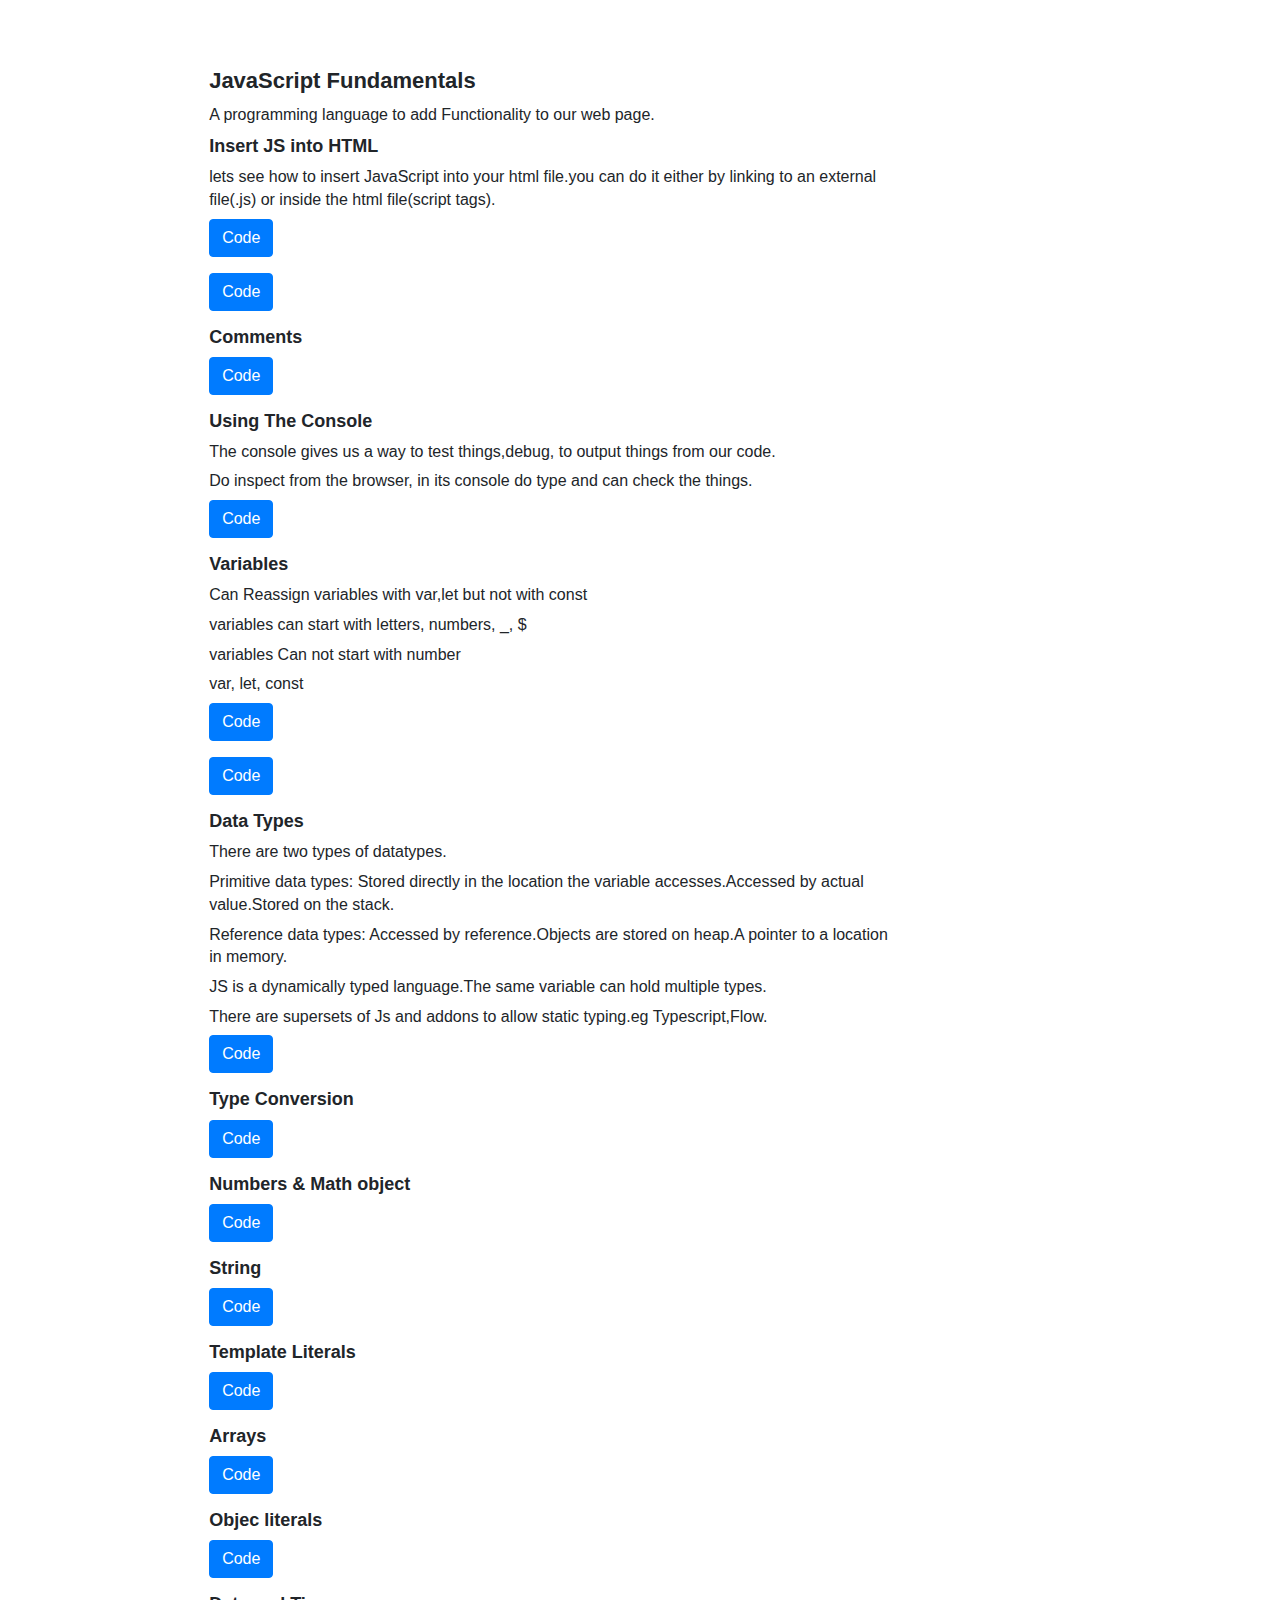
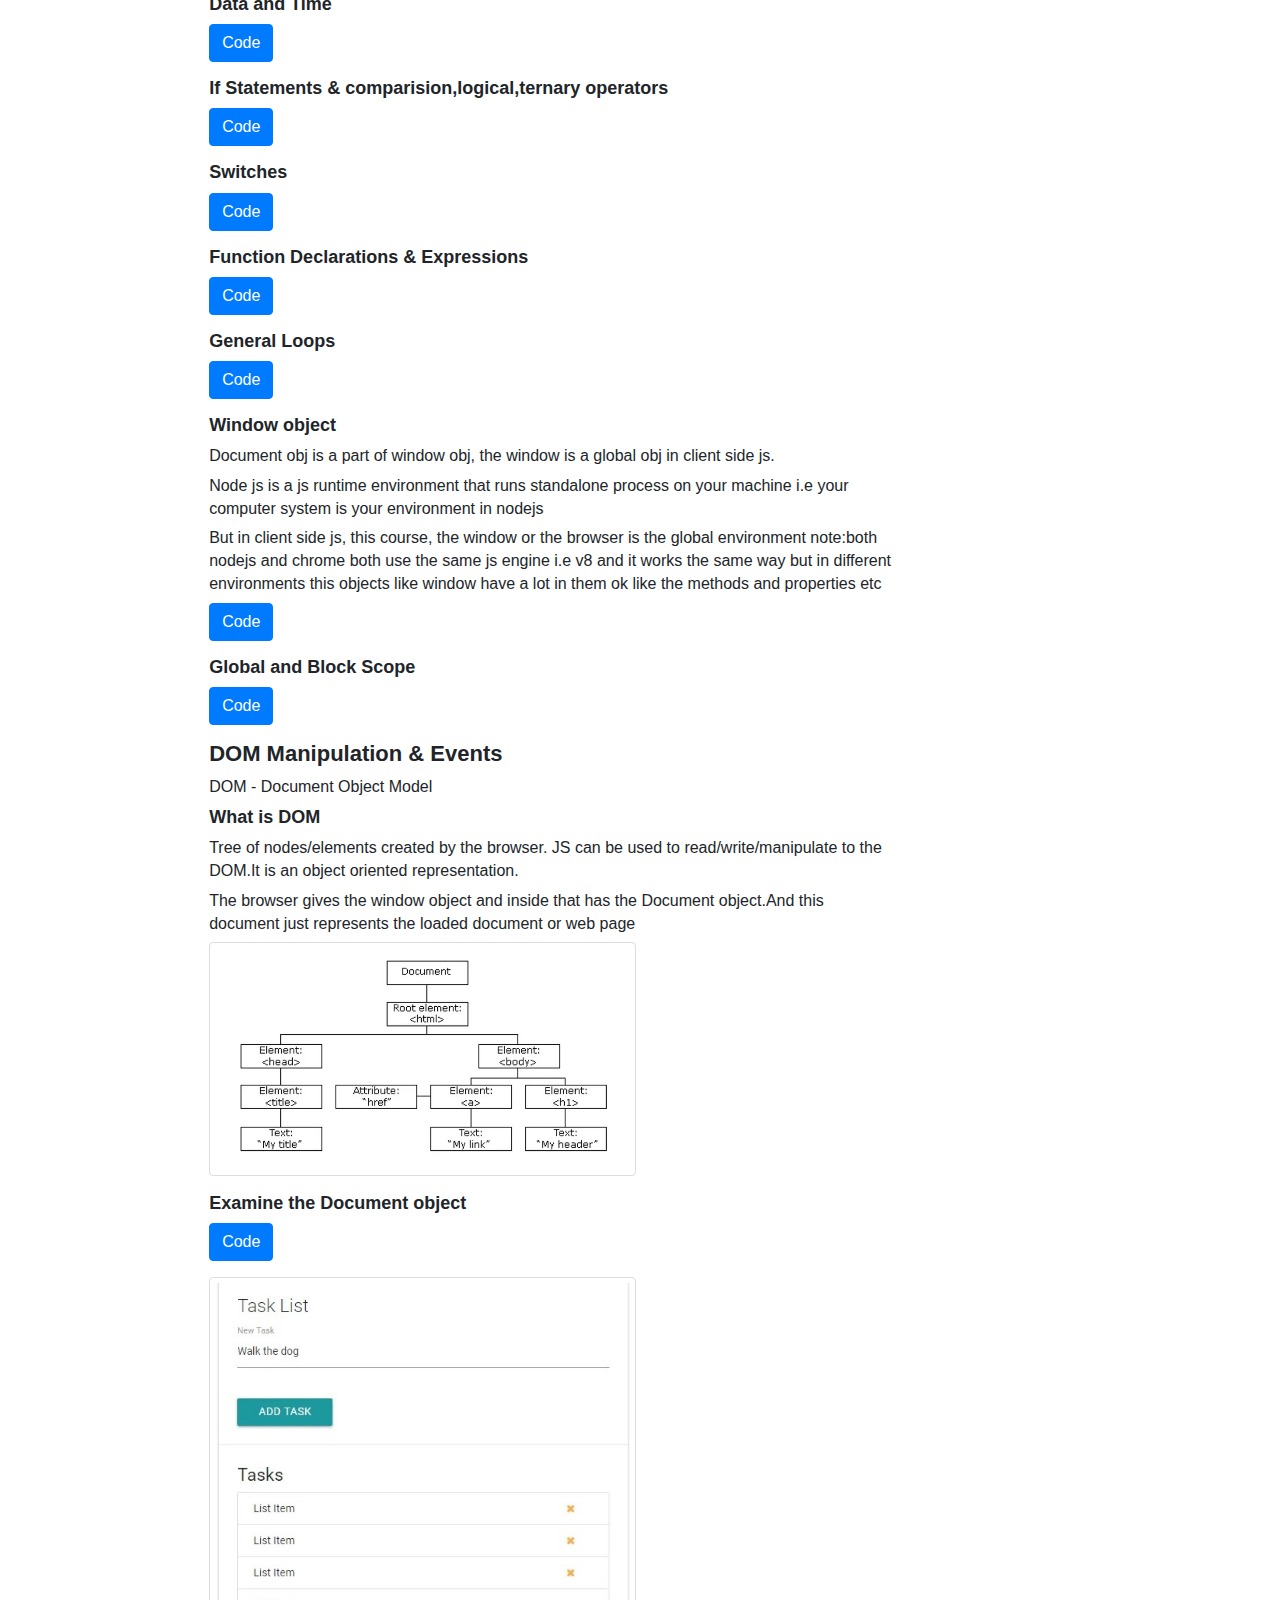
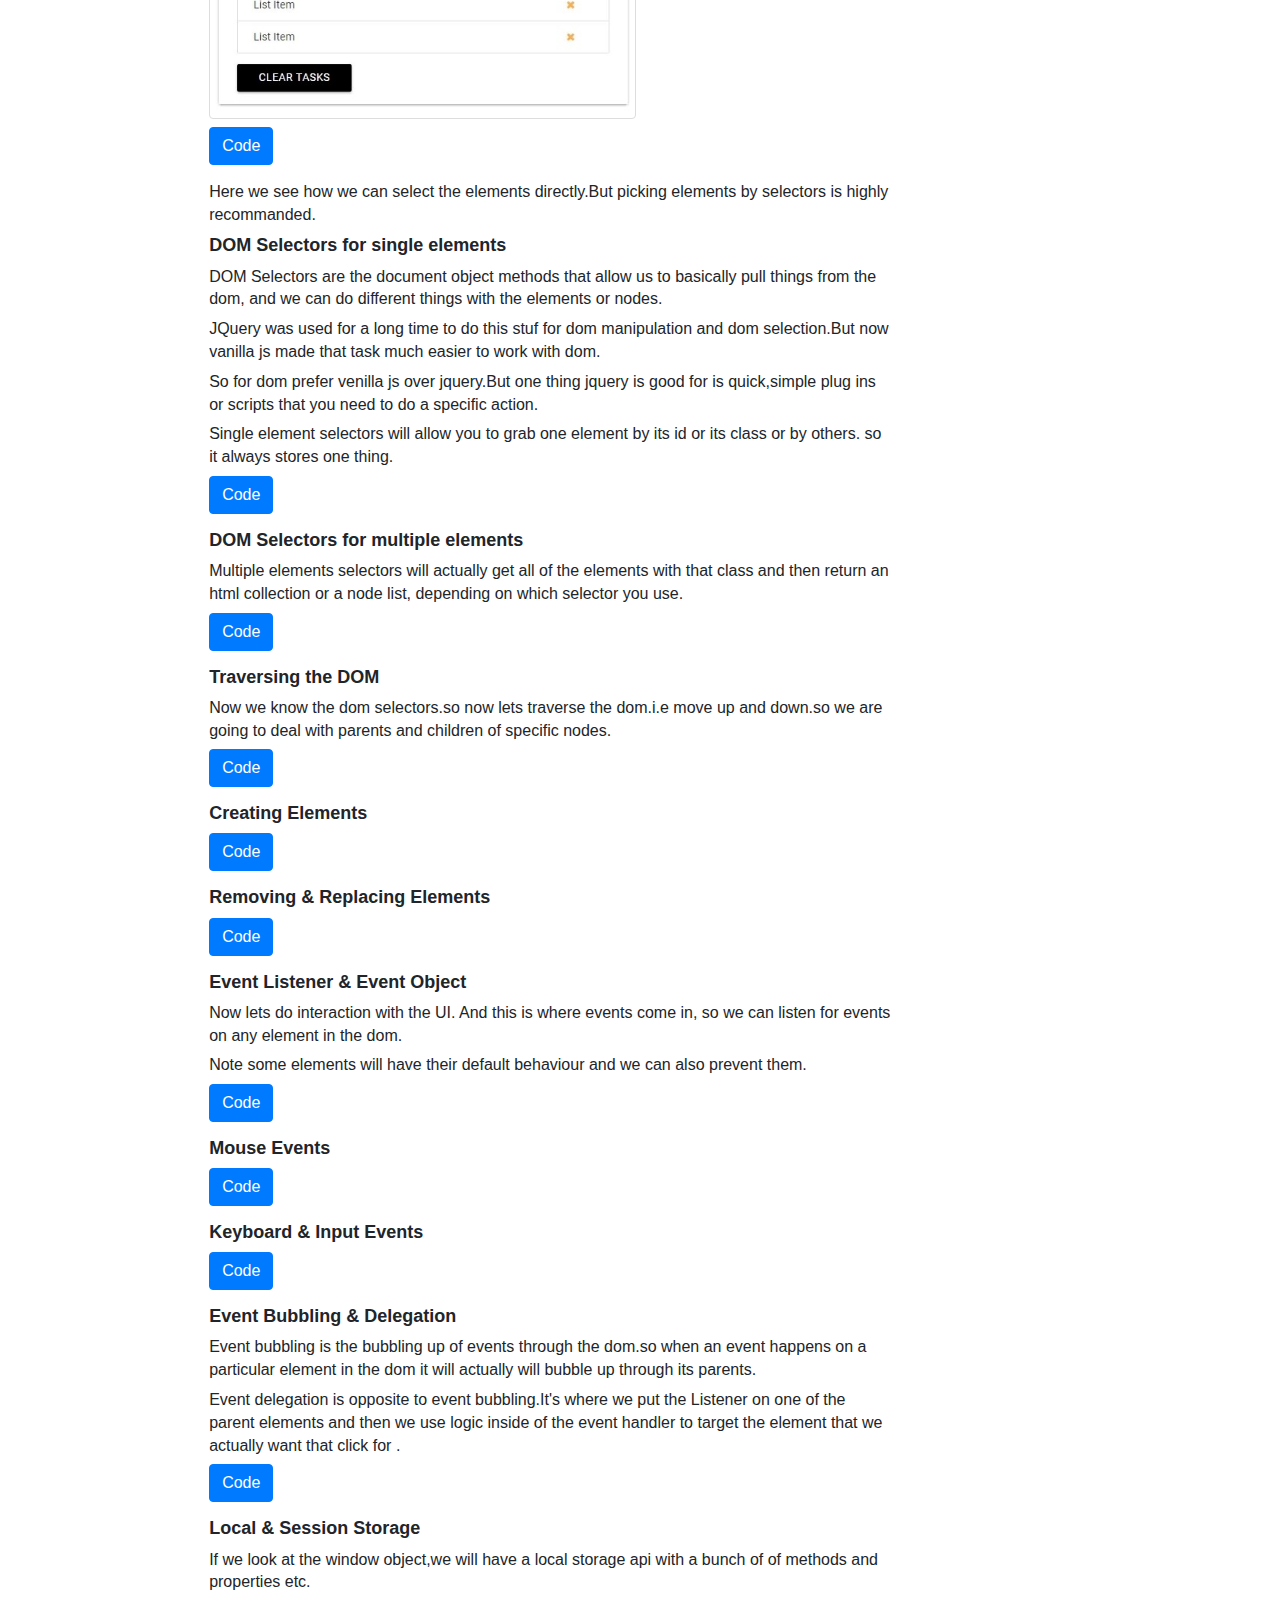
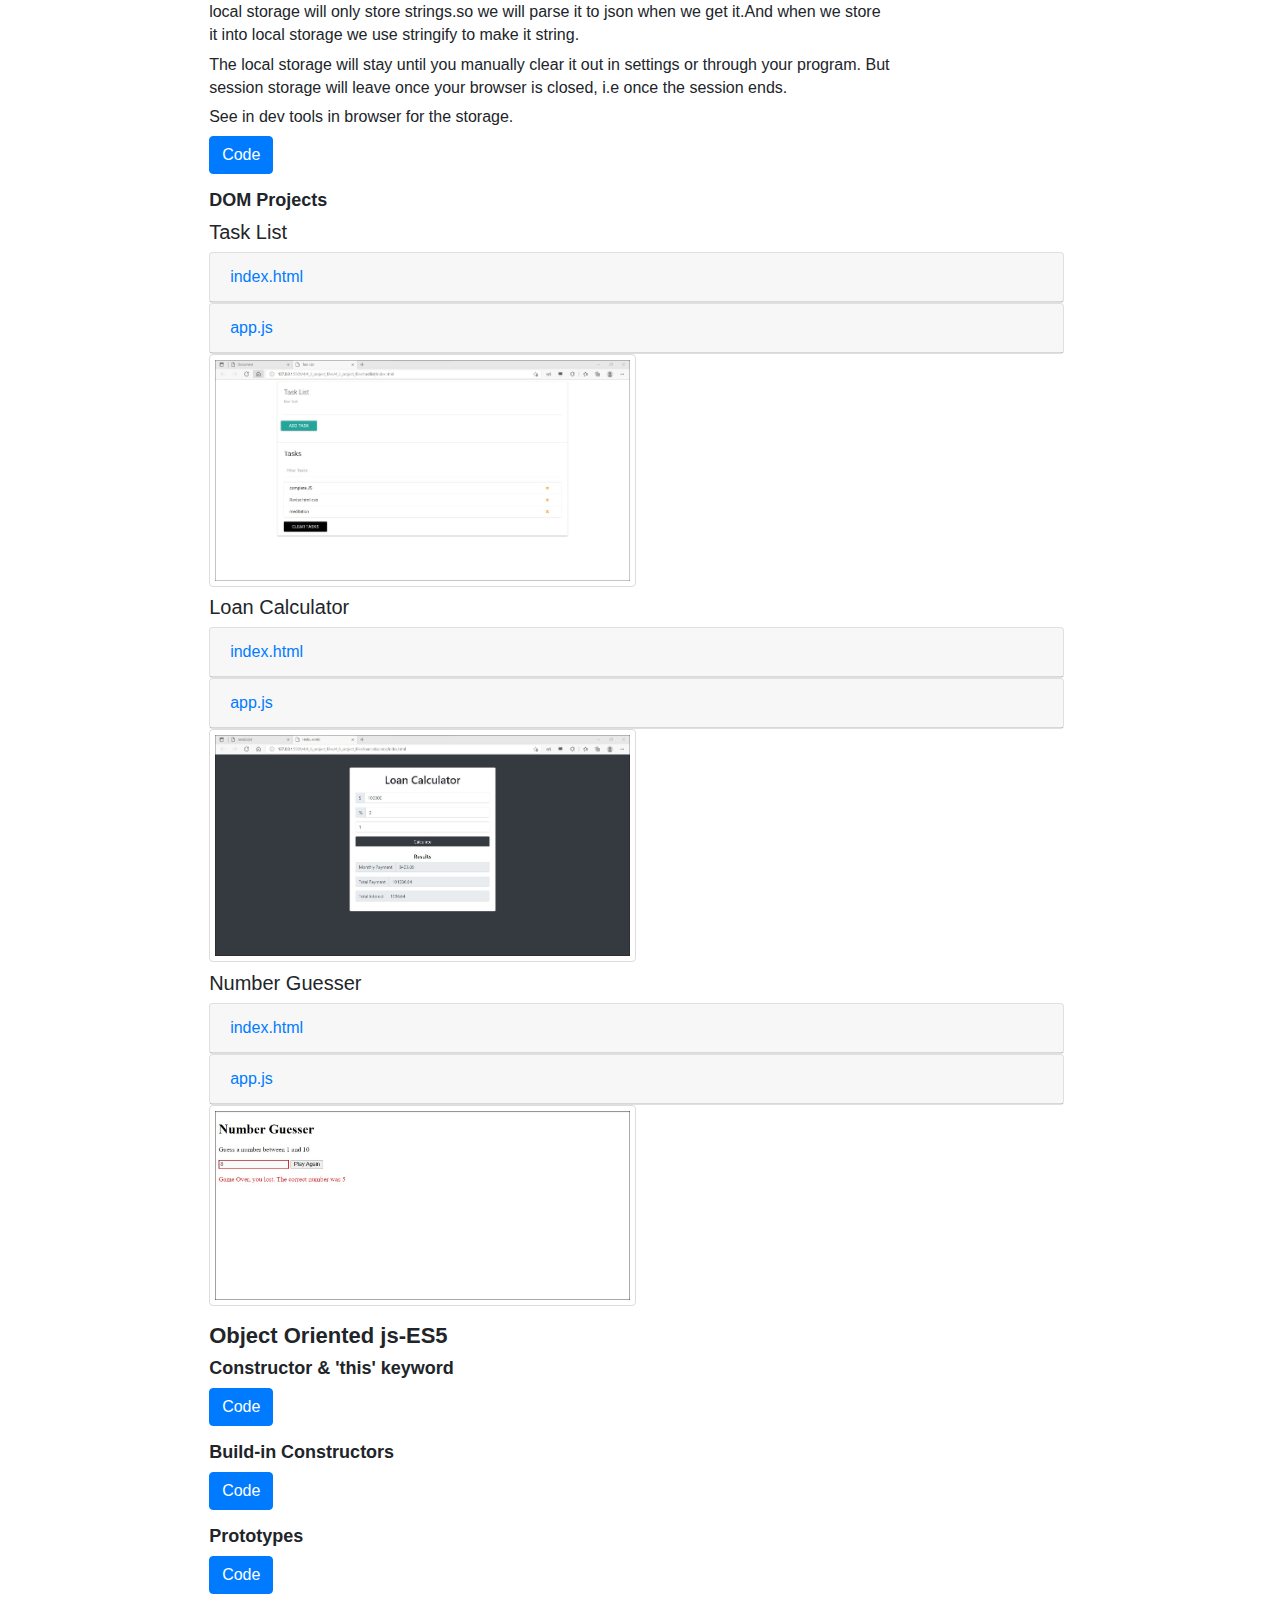
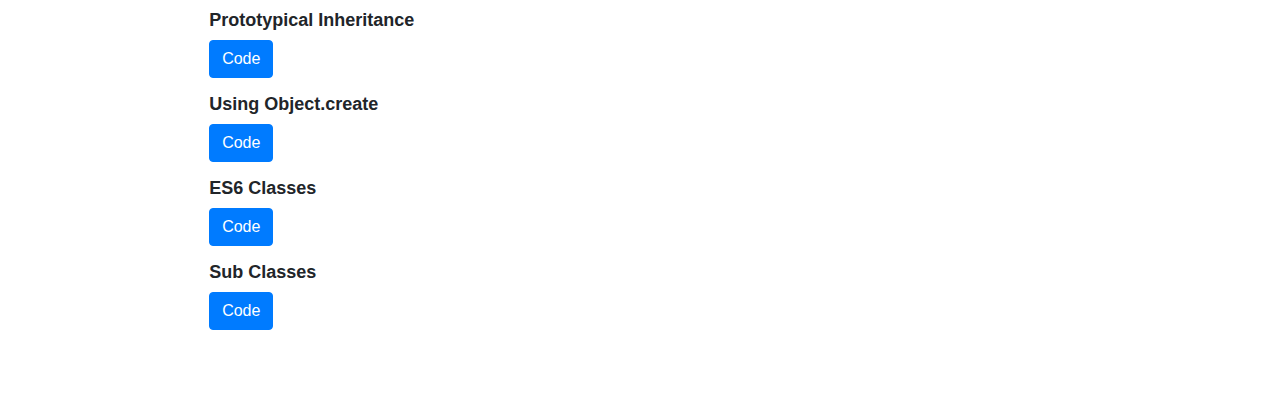
<file: BT_JS.html>
<!DOCTYPE html>
<html lang="en">

<head>
  <meta charset="UTF-8">
  <meta http-equiv="X-UA-Compatible" content="IE=edge">
  <meta name="viewport" content="width=device-width, initial-scale=1.0">
  <title>JavaScript</title>
  <!--compiled and minified CSS -->
  <link rel="stylesheet" href="https://maxcdn.bootstrapcdn.com/bootstrap/4.3.1/css/bootstrap.min.css">
  <!-- jQuery library -->
  <script src="https://ajax.googleapis.com/ajax/libs/jquery/3.3.1/jquery.min.js"></script>
  <!--JavaScript -->
  <script src="https://maxcdn.bootstrapcdn.com/bootstrap/4.3.1/js/bootstrap.min.js"></script>


  <link rel="stylesheet" href="style.css">
</head>

<body>
  <h3>JavaScript Fundamentals</h3>
  A programming language to add Functionality to our web page.
  <h4>Insert JS into HTML</h4>
  <p>lets see how to insert JavaScript into your html file.you can do it
    either by linking to an external file(.js) or inside the html file(script tags).
  </p>
  <button type="button" class="btn btn-primary" data-toggle="collapse" data-target="#j1">Code</button>
  <div id="j1" class="collapse">
    <code>
<pre class="code-fullwidth">
    index.html

    &ltbody>
        &lth1>JavaScript Sandbox: Section 1&lt/h1>
        &ltscript src="app.js">&lt/script>
    &lt/body>

    app.js

    alert('hello world')
</pre>
</code>
  </div>
  <button type="button" class="btn btn-primary" data-toggle="collapse" data-target="#j2">Code</button>
  <div id="j2" class="collapse">
    <code>
<pre class="code-fullwidth">
    &ltbody>
        &lth1>JavaScript Sandbox: Section 1lt/h1>
        &ltscript>
            alert('hello world')
        &lt/script>
    &lt/body>
</pre>
</code>
  </div>
  <h4>Comments</h4>
  <button type="button" class="btn btn-primary" data-toggle="collapse" data-target="#j3">Code</button>
  <div id="j3" class="collapse">
    <code>
<pre class="code-fullwidth">
    //single line comment

    /*
    multiline
    comments
    */
</pre>
</code>
  </div>
  <h4>Using The Console</h4>
  <p>The console gives us a way to test things,debug, to output things from our code.</p>
  <p>Do inspect from the browser, in its console do type and can check the things.</p>
  <button type="button" class="btn btn-primary" data-toggle="collapse" data-target="#j4">Code</button>
  <div id="j4" class="collapse">
    <code>
<pre class="code-fullwidth">
    app.js

    console.log('Hello World');
    console.log(123);
    console.log(true);
    var greeting = 'Hello';
    console.log(greeting);
    console.log([1,2,3,4]);
    console.log({a:1, b:2});
    console.table({a:1, b:2});
    
    console.error('This is some error');
    console.clear();
    console.warn('This is a warning');
    
    console.time('Hello');
      console.log('Hello World');
      console.log('Hello World');
      console.log('Hello World');
      console.log('Hello World');
      console.log('Hello World');
      console.log('Hello World');
    console.timeEnd('Hello');
</pre>
</code>
  </div>

  <h4>Variables</h4>
  <p>Can Reassign variables with var,let but not with const</p>
  <p>variables can start with letters, numbers, _, $</p>
  <p>variables Can not start with number</p>
  <p>var, let, const</p>
  <button type="button" class="btn btn-primary" data-toggle="collapse" data-target="#j5">Code</button>
  <div id="j5" class="collapse">
    <code>
<pre class="code-fullwidth">
    var name = 'John Doe';
    console.log(name);
    name = 'Steve Smith';
    console.log(name);

   // Init var
    var greeting;
    console.log(greeting); OP: undefined
    greeting = 'Hello';
    console.log(greeting);

    //Multi word vars
    var firstName = 'John';  camelCase
    var first_name = 'Sara';  Underscore snake_case
    var FirstName = 'Tom';  PascalCase
    var firstName;

    // LET
    let name;
    name = 'John Doe';
    console.log(name);
    name = 'Steve Smith';
    console.log(name);

    // CONST
    const name = 'John';
    console.log(name);
    Can not reassign
    name = 'Sara'; OP:error
    Have to assign a value
    const greeting; OP:error , missing initializer
</pre>
</code>
  </div>
  <button type="button" class="btn btn-primary" data-toggle="collapse" data-target="#j6">Code</button>
  <div id="j6" class="collapse">
    <code>
<pre class="code-fullwidth">
    const person = {
    name: 'John',
    age: 30
    }

    person.name = 'Sara';
    person.age = 32;
    console.log(person);
    //thus we can change the values in that obj but cannot 
    //assign a new obj to person thats the difference okk.


    const numbers = [1, 2, 3, 4, 5];
    numbers.push(6);
    //numbers=[5,1,2,4] OP:errr bcz this is whole new array again.
    console.log(numbers);

    //use const unless you plan to change that variable.
</pre>
</code>
  </div>
  <h4>Data Types</h4>
  <p>There are two types of datatypes.</p>
  <p>Primitive data types: Stored directly in the location the variable accesses.Accessed by actual value.Stored on
    the stack.</p>
  <p>Reference data types: Accessed by reference.Objects are stored on heap.A pointer to a location in memory.</p>
  <p>JS is a dynamically typed language.The same variable can hold multiple types.</p>
  <p>There are supersets of Js and addons to allow static typing.eg Typescript,Flow.</p>
  <button type="button" class="btn btn-primary" data-toggle="collapse" data-target="#j7">Code</button>
  <div id="j7" class="collapse">
    <code>
<pre class="code-fullwidth">
    // PRIMITIVE -6

    // String
    const name = 'John Doe';
    // Number
    const age = 45;
    // Boolean
    const hasKids = true;
    // Null
    const car = null;
    // Undefined
    let test;
    // Symbol
    const sym = Symbol();
    
    // REFERENCE TYPES / Objects
    // Array
    const hobbies = ['movies', 'music'];
    // Object literal
    const address = {
      city: 'Boston',
      state: 'MA'
    }
    const today = new Date();
    console.log(today);
    console.log(typeof today);
    //Functions,Dates etc are also reference type.
</pre>
</code>
  </div>
  <h4>Type Conversion</h4>
  <button type="button" class="btn btn-primary" data-toggle="collapse" data-target="#j8">Code</button>
  <div id="j8" class="collapse">
    <code>
<pre class="code-fullwidth">
    let val;
    // Number to string
    val = String(555);
    val = String(4+4);
    // Bool to string
    val = String(true);
    // Date to string
    val = String(new Date());
    // Array to string
    val = String([1,2,3,4]);
    
    // toString()
    val = (5).toString();
    val = (true).toString();
    
    // String to number
    val = Number('5');
    val = Number(true); 1
    val = Number(false); 0
    val = Number(null); 0
    val = Number('hello'); NaN
    val = Number([1,2,3]); NaN
    
    val = parseInt('100.30');
    val = parseFloat('100.30');
    
    // Output
    // console.log(val);
    // console.log(typeof val);
    // //console.log(val.length); works  only with strings.
    // console.log(val.toFixed(2)); works only with numbers.
    
    //type coheresion(js does it for us we don't need to do anything) :
    //6 changed to str and contated with 5(str)
    const val1 = String(5);
    const val2 = 6;
    const sum = Number(val1 + val2);
    
    console.log(sum); 56
    console.log(typeof sum); String
</pre>
</code>
  </div>
  <h4>Numbers & Math object</h4>
  <button type="button" class="btn btn-primary" data-toggle="collapse" data-target="#j9">Code</button>
  <div id="j9" class="collapse">
    <code>
<pre class="code-fullwidth">
    const num1 = 100;
    const num2 = 50;
    let val;
    
    // Simple math with numbers
    val = num1 + num2;
    val = num1 * num2;
    val = num1 - num2;
    val = num1 / num2;
    val = num1 % num2;
    
    // Math Object
    val = Math.PI;
    val = Math.E;
    val = Math.round(2.4);
    val = Math.ceil(2.4);
    val = Math.floor(2.8);
    val = Math.sqrt(64);
    val = Math.abs(-3);
    val = Math.pow(8, 2);
    val = Math.min(2,33,4,1,55,6,3,-2);
    val = Math.max(2,33,4,1,55,6,3,-2);
    val = Math.random();
    
    val = Math.floor(Math.random() * 20 + 1); (1-20)
    
    console.log(val);
</pre>
</code>
  </div>
  <h4>String</h4>
  <button type="button" class="btn btn-primary" data-toggle="collapse" data-target="#j10">Code</button>
  <div id="j10" class="collapse">
    <code>
<pre class="code-fullwidth">
    const firstName = 'William';
    const lastName = 'Johnson';
    const age = 36;
    const str = 'Hello there my name is Brad';
    const tags = 'web design,web development,programming';
    
    let val;
    
    val = firstName + lastName;
    
    // Concatenation
    val = firstName + ' ' + lastName;
    
    // Append
    val = 'Brad ';
    val += 'Traversy';
    
    val = 'Hello, my name is ' + firstName + ' and I am ' + age;
    
    // Escaping
    val =  'That\'s awesome, I can\'t wait';
    
    // Length
    val = firstName.length;(property not a method so no need ())
    
    // concat()
    val = firstName.concat(' ', lastName);
    
    // Change case
    val = firstName.toUpperCase();
    val = firstName.toLowerCase();
    
    val = firstName[2];
    
    // indexOf()
    val = firstName.indexOf('l');
    val = firstName.lastIndexOf('l');
    
    // charAt()
    val = firstName.charAt('2');
    // Get last char
    val = firstName.charAt(firstName.length - 1);
    
    // substring()
    val = firstName.substring(0, 4);
    
    // slice()
    val = firstName.slice(0,4);
    val = firstName.slice(-3);
    
    // split()
    val = str.split(' ');
    val = tags.split(',');
    
    // replace()
    val = str.replace('Brad', 'Jack');
    
    // includes()
    val = str.includes('foo');
    
    console.log(val);
</pre>
</code>
  </div>

  <h4>Template Literals</h4>
  <button type="button" class="btn btn-primary" data-toggle="collapse" data-target="#j11">Code</button>
  <div id="j11" class="collapse">
    <code>
<pre class="code-fullwidth">
    const namee = 'John';
    const age = 31;
    const job = 'Web Developer';
    const city = 'Miami';
    let html;
    // Without template strings (es5)
    html = '&ltul>&ltli>Name: ' + namee + '&lt/li>&ltli>Age: ' + age + ' &lt/li>&ltli>Job: '+ job+ ' &lt/li>&ltli>City: '+ city +' &lt/li>&lt/ul>';
    html = '&ltul>' +
           '&ltli>Name: ' + namee + '&lt/li>' +
           '&ltli>Age: ' + age + '&lt/li>' +
           '&ltli>Job: ' + job + '&lt/li>' +
           '&ltli>City: ' + city + '&lt/li>' +
           '&lt/ul>';
    
    function hello(){
      return 'hello';
    }
    
    //With template strings or literals (es6)
    html = `
      &ltul>
        &ltli>Name: ${namee}&lt/li>
        &ltli>Age: ${age}&lt/li>
        &ltli>Job: ${job}&lt/li>
        &ltli>City: ${city}&lt/li>
        &ltli>${2 + 2}&lt/li>
        &ltli>${hello()}&lt/li>
        &ltli>${age > 30 ? 'Over 30' : 'Under 30'}&lt/li>
      &lt/ul>
    `;
    document.body.innerHTML = html;
    
</pre>
</code>
  </div>
  <h4>Arrays</h4>
  <button type="button" class="btn btn-primary" data-toggle="collapse" data-target="#j12">Code</button>
  <div id="j12" class="collapse">
    <code>
<pre class="code-fullwidth">
    // Create some arrays
    const numbers = [43,56,33,23,44,36,5];
    const numbers2 = new Array(22,45,33,76,54);
    const fruit = ['Apple', 'Banana', 'Orange', 'Pear'];
    const mixed = [22, 'Hello', true, undefined, null, {a:1, b:1}, new Date()];
    let val;
    
    // Get array length
    val = numbers.length;
    // Check if is array
    val = Array.isArray(numbers);
    // Get single value
    val = numbers[3];
    val = numbers[0];
    // Insert into array
    numbers[2] = 100;
    // Find index of value
    val = numbers.indexOf(36);
    
    //MUTATING ARRAYS
    
    // Add on to end
    numbers.push(250);
    // Add on to front
    numbers.unshift(120);
    // Take off from end
    numbers.pop();
    // Take off from front
    numbers.shift();
    // Splice values
    //1,1 take only one value remove,delete
    
    numbers.splice(1,3);
    // Reverse
    numbers.reverse();
    
    // Concatenate array
    val = numbers.concat(numbers2);
    
    // Sorting arrays
    val = fruit.sort();
    val = numbers.sort();//sorted by first number i.e 1st digit
    
    // Use the "compare function" -asc
    val = numbers.sort(function(x, y){
      return x - y;
    });
    
    // Reverse sort - dsc
    val = numbers.sort(function(x, y){
      return y - x;
    });
    
    // Find-takes a function as input
    function over50(num){
      return num > 50;
    }
    val = numbers.find(over50);//gets first number over fifty
    console.log(numbers);
    console.log(val);
    
</pre>
</code>
  </div>

  <h4>Objec literals</h4>
  <button type="button" class="btn btn-primary" data-toggle="collapse" data-target="#j13">Code</button>
  <div id="j13" class="collapse">
    <code>
<pre class="code-fullwidth">
    const person = {
        firstName: 'Steve',
        lastName: 'Smith',
        age: 36,
        email: 'steve@aol.com',
        hobbies: ['music', 'sports'],
        address: {
          city: 'Miami',
          state: 'FL'
        },
        getBirthYear: function(){
          return 2017 - this.age;
        }
      }
      
      let val;
      val = person;
      // Get specific value
      val = person.firstName;
      val = person['lastName'];
      val = person.age;
      val = person.hobbies[1];
      val = person.address.state;
      val = person.address['city'];
      val = person.getBirthYear();
      
      console.log(val);
      
      const people = [
        {name: 'John', age: 30},
        {name: 'Mike', age: 23},
        {name: 'Nancy', age: 40}
      ];
      
      for(let i = 0; i < people.length; i++){
        console.log(people[i].name);
      }
</pre>
</code>
  </div>
  <h4>Data and Time</h4>
  <button type="button" class="btn btn-primary" data-toggle="collapse" data-target="#j14">Code</button>
  <div id="j14" class="collapse">
    <code>
<pre class="code-fullwidth">
    let val;
    const today = new Date();
    let birthday = new Date('9-10-1981 11:25:00');
    birthday = new Date('September 10 1981');
    birthday = new Date('9/10/1981');
    
    val = today.getMonth();
    val = today.getDate();
    val = today.getDay();
    val = today.getFullYear();
    val = today.getHours();
    val = today.getMinutes();
    val = today.getSeconds();
    val = today.getMilliseconds();
    val = today.getTime();
    
    birthday.setMonth(2);
    birthday.setDate(12);
    birthday.setFullYear(1985);
    birthday.setHours(3);
    birthday.setMinutes(30);
    birthday.setSeconds(25);
    
    console.log(birthday);
</pre>
</code>
  </div>
  <h4>If Statements & comparision,logical,ternary operators</h4>
  <button type="button" class="btn btn-primary" data-toggle="collapse" data-target="#j15">Code</button>
  <div id="j15" class="collapse">
    <code>
<pre class="code-fullwidth">
    // if(something){
    //   do something
    // } else {
    //   do something else
    // }
    
    const id = 100;
    
    // EQUAL TO
    if(id == 100){
        console.log('CORRECT');
    } else {
        console.log('INCORRECT');
    }
    
    // NOT EQUAL TO
    if(id != 101){
        console.log('CORRECT');
    } else {
        console.log('INCORRECT');
    }
    
    // EQUAL TO VALUE & TYPE
    if(id === 100){
        console.log('CORRECT');
    } else {
        console.log('INCORRECT');
    }
    
    // not EQUAL TO VALUE & TYPE
    if(id !== 100){
        console.log('CORRECT');
    } else {
        console.log('INCORRECT');
    }
    
    //Test if undefined
    if(typeof id !== 'undefined'){
        console.log(`The ID is ${id}`);
    } else {
        console.log('NO ID');
    }
    
    //GREATER OR LESS THAN
    if(id &lt= 100){
        console.log('CORRECT');
    } else {
        console.log('INCORRECT');
    }
    
    // IF ELSE
    
    const color = 'yellow';
    if(color === 'red'){
        console.log('Color is red');
    } else if(color === 'blue'){
        console.log('Color is blue');
    } else {
        console.log('Color is not red or blue');
    }
    
    // LOGICAL OPERATORS
    
    const name = 'Steve';
    const age = 70;
    
    // AND &&
    if(age > 0 && age &lt 12){
        console.log(`${name} is a child`);
    } else if(age >= 13 && age &lt= 19){
        console.log(`${name} is a teenager`);
    } else {
        console.log(`${name} is an adult`);
    }
    
    // OR ||
    if(age &lt 16 || age > 65){
        console.log(`${name} can not run in race`);
    } else {
        console.log(`${name} is registered for the race`);
    }
    
    // TERNARY OPERATOR
    console.log(id === 100 ? 'CORRECT' : 'INCORRECT');
    
    // WITHOUT BRACES
    if(id === 100)
        console.log('CORRECT');
    else
        console.log('INCORRECT');
</pre>
</code>
  </div>
  <h4>Switches</h4>
  <button type="button" class="btn btn-primary" data-toggle="collapse" data-target="#j16">Code</button>
  <div id="j16" class="collapse">
    <code>
<pre class="code-fullwidth">
    //switches are another way of validating the conditions i.e instead of if elseif okk
    const color = 'yellow';
    switch(color){
      case 'red':
        console.log('Color is red');
        break;
      case 'blue':
        console.log('Color is blue');
        break;
      default:
        console.log('Color is not red or blue');
        break;
    }
    
    let day;
    switch(new Date().getDay()){
      case 0:
        day = 'Sunday';
        break;
      case 1:
        day = 'Monday';
        break;
      case 2:
        day = 'Tuesday';
        break;
      case 3:
        day = 'Wednesday';
        break;
      case 4:
        day = 'Thursday';
        break;
      case 5:
        day = 'Friday';
        break;
      case 6:
        day = 'Saturday';
        break;
    }
    console.log(`Today is ${day}`);
</pre>
</code>
  </div>

  <h4>Function Declarations & Expressions</h4>
  <button type="button" class="btn btn-primary" data-toggle="collapse" data-target="#j17">Code</button>
  <div id="j17" class="collapse">
    <code>
<pre class="code-fullwidth"> 
    // FUNCTION DECLARATIONS

    function greet(firstName = 'John', lastName = 'Doe') {
      // if(typeof firstName === 'undefined'){firstName = 'John'}
      // if(typeof lastName === 'undefined'){lastName = 'Doe'}
      //console.log('Hello');
      return 'Hello ' + firstName + ' ' + lastName;
    }
    
    function greet() {
      console.log("hello")
    }
    greet()
    
    function greet(firstName) {
      console.log("hello" + firstName)
    }
    greet('somu')
    
    function greet(firstName) {
      return ("hello" + firstName)
    }
    console.log(greet('somu'))
    
    // console.log(greet());
    
    // FUNCTION EXPRESIONS = putting a function as an variable assignment okk
    
    const square = function (x) {
      return x * x;
    };
    console.log(square(8));
    
    const square = function (x = 3) {
      return x * x;
    };
    console.log(square());
    
    // IMMIDIATLEY INVOKABLE FUNCTION EXPRESSIONS - IIFEs =a function that we declare and run at the same time
    
    (function(){
      console.log('IIFE Ran..');
    })();
    
    (function(name){
      console.log('Hello '+ name);
    })('Brad');
    
    // PROPERTY METHODS= we can also put functions inside objects as well then it will become a method okk
    
    const todo = {
      add: function () {
        console.log('Add todo..');
      },
      edit: function (id) {
        console.log(`Edit todo ${id}`);
      }
    }
    
    todo.delete = function () {
      console.log('Delete todo...');
    }
    todo.add();
    todo.edit(22);
    todo.delete();
    
</pre>
</code>
  </div>

  <h4>General Loops</h4>
  <button type="button" class="btn btn-primary" data-toggle="collapse" data-target="#j18">Code</button>
  <div id="j18" class="collapse">
    <code>
<pre class="code-fullwidth">
    // FOR LOOP
    for(let i = 0; i &lt 10; i++){
      if(i === 2){
        console.log('2 is my favorite number');
        continue;
      }
      if(i === 5){
        console.log('Stop the loop');
        break;
      }
      console.log('Number '+ i);
    }
    
    // WHILE LOOP
    let i = 0;
    while(i &lt 10){
      console.log('Number ' + i);
      i++;
    }
    
    // DO WHILE
    let i = 100;
    do {
      console.log('Number ' + i);
      i++;
    }
    while(i &lt 10);
    
    // LOOP THROUGH ARRAY
    const cars = ['Ford', 'Chevy', 'Honda', 'Toyota'];
    for(let i = 0; i &lt cars.length; i++){
      console.log(cars[i]);
    }
    
    // FOREACH - takes anonymus function ,a self calling function
    cars.forEach(function(car){
      console.log(car)
    });
    
    cars.forEach(function(car, index){
      console.log(`${index} : ${car}`);
    });
    
    cars.forEach(function(car, index, array){
      console.log(`${index} : ${car}`);
      console.log(array);
    });
    
    // MAP method
    const users  = [
      {id: 1, name:'John'},
      {id: 2, name: 'Sara'},
      {id: 3, name: 'Karen'},
      {id: 4, name: 'Steve'}
    ];
    // returns an array okk
    const ids = users.map(function(user){
      return user.id;
    });
    console.log(ids);
    
    
    // FOR IN LOOP- used with objects
    const user = {
      firstName: 'John', 
      lastName: 'Doe',
      age: 40
    }
    //tf x gives key and user[x]-gives values okk
    for(let x in user){
      console.log(`${x} : ${user[x]}`);
    }
</pre>
</code>
  </div>

  <h4>Window object</h4>
  <p>Document obj is a part of window obj, the window is a global obj in client side js.</p>
  <p>Node js is a js runtime environment that runs
    standalone process on your machine i.e your computer system is your environment in nodejs
  </p>
  <p>But in client side js, this course, the window or the browser is the global environment
    note:both nodejs and chrome both use the same js engine i.e v8
    and it works the same way but in different environments

    this objects like window have a lot in them ok like the methods and properties etc</p>
  <button type="button" class="btn btn-primary" data-toggle="collapse" data-target="#j19">Code</button>
  <div id="j19" class="collapse">
    <code>
<pre class="code-fullwidth">
  // WINDOW METHODS / OBJECTS / PROPERTIES

  console.log('somu')
  //we can also do
  window.console.log("somu")
  //but we don't do it bcx we are at the top of window obj 
  //so no need but they are part of window obj okk just remember thats it.
  
  // Alert
  alert('Hello World');
  
  // Prompt
  const input = prompt();
  alert(input);
  
  // Confirm-used often when were deleting sth
  if(confirm('Are you sure')){
    console.log('YES');
  } else {
    console.log('NO');
  }
  
  let val;
  // Outter height and width
  val = window.outerHeight;
  val = window.outerWidth;
  // Inner height and width
  val = window.innerHeight;
  val = window.innerWidth;
  
  // Scroll points
  val = window.scrollY;
  val = window.scrollX;
  
  // Location Object
  val = window.location;
  val = window.location.hostname;
  val = window.location.port;
  val = window.location.href;
  val = window.location.search;
  
  // Redirect
  window.location.href = 'http://google.com';
  //Reload
  window.location.reload();
  
  // History Object
  window.history.go(-2);
  val = window.history.length;
  
  // Navigator Object (navigator here herer that browser itself okk)
  val = window.navigator;
  val = window.navigator.appName;
  val = window.navigator.appVersion;
  val = window.navigator.userAgent;
  val = window.navigator.platform;
  val = window.navigator.vendor;
  val = window.navigator.language;
  console.log(val);
</pre>
</code>
  </div>
  <h4>Global and Block Scope</h4>
  <button type="button" class="btn btn-primary" data-toggle="collapse" data-target="#j20">Code</button>
  <div id="j20" class="collapse">
    <code>
<pre class="code-fullwidth">
  // Global Scope
  var a = 1;
  let b = 2;
  const c = 3;
  
  function test() {
    var a = 4;
    let b = 5;
    const c = 6;
    console.log('Function Scope: ', a, b, c); //4 5 6 
  }
  
  console.log('Global Scope: ', a, b, c);// 1 2 3
  
  test();
  
  if(true) {
    // Block Scope
    var a = 4;
    let b = 5;
    const c = 6;
    console.log('If Scope: ', a, b, c); //4 5 6
  }
  
  console.log('Global Scope: ', a, b, c); //4 2 3 observe that let and const same scope.
  
  for(let a = 0; a &lt 10; a++) {
      console.log(`Loop: ${a}`);//0-9
    }
  console.log('Global Scope: ', a, b, c);//1 2 3
  
  for(var a = 0; a &lt 10; a++) {
    console.log(`Loop: ${a}`);//0-9
  }
  console.log('Global Scope: ', a, b, c);//10 2 3
  
</pre>
</code>
  </div>


  <h3>DOM Manipulation & Events</h3>
  <p>DOM - Document Object Model</p>

  <h4>What is DOM</h4>
  <p>Tree of nodes/elements created by the browser. JS can be used to read/write/manipulate to the DOM.It is an object
    oriented representation.</p>
  <p>The browser gives the window object and inside that has the Document object.And this document just represents the
    loaded document or web page</p>
  <img src="img/bt-js1.jpg" alt="">
  <h4>Examine the Document object</h4>
  <button type="button" class="btn btn-primary" data-toggle="collapse" data-target="#j21">Code</button>
  <div id="j21" class="collapse">
    <code>
<pre class="code-fullwidth">
  &lt!-- Just an UI(just html it doesn't actually do anything) to explore dom -->
  &lt!DOCTYPE html>
  &lthtml lang="en">
  &lthead>
    &ltmeta charset="UTF-8">
    &ltmeta name="viewport" content="width=device-width, initial-scale=1.0">
    &ltmeta http-equiv="X-UA-Compatible" content="ie=edge">
    &ltlink rel="stylesheet" href="https://cdnjs.cloudflare.com/ajax/libs/materialize/0.100.2/css/materialize.min.css">
    &ltlink href="https://maxcdn.bootstrapcdn.com/font-awesome/4.7.0/css/font-awesome.min.css" rel="stylesheet" integrity="sha384-wvfXpqpZZVQGK6TAh5PVlGOfQNHSoD2xbE+QkPxCAFlNEevoEH3Sl0sibVcOQVnN"
      crossorigin="anonymous">
    &lttitle>Task List&lt/title>
  &lt/head>
  &ltbody>
    &ltdiv class="container">
      &ltdiv class="row">
        &ltdiv class="col s12">
          &ltdiv id="main" class="card">
            &ltdiv class="card-content">
              &ltspan class="card-title">Task List&lt/span>
              &ltdiv class="row">
                &ltform id="task-form">
                  &ltdiv class="input-field col s12">
                    &ltinput type="text" name="task" id="task" value="Walk the dog">
                    &ltlabel for="task">New Task&lt/label>
                  &lt/div>
              &lt/div>
              &ltinput type="submit" value="Add Task" class="btn">
              &lt/form>
            &lt/div>
            &ltdiv class="card-action">
              &lth5 id="task-title">Tasks&lt/h5>
              &ltul class="collection">
                &ltli class="collection-item">
                  List Item
                  &lta href="#" class="delete-item secondary-content">
                    &lti class="fa fa-remove">&lt/i>
                  &lt/a>
                &lt/li> 
                &ltli class="collection-item">
                  List Item
                  &lta href="#" class="delete-item secondary-content">
                    &lti class="fa fa-remove">&lt/i>
                  &lt/a>
                &lt/li> 
                &ltli class="collection-item">
                  List Item
                  &lta href="#" class="delete-item secondary-content">
                    &lti class="fa fa-remove">&lt/i>
                  &lt/a>
                &lt/li>
                &ltli class="collection-item">
                  List Item
                  &lta href="#" class="delete-item secondary-content">
                    &lti class="fa fa-remove">&lt/i>
                  &lt/a>
                &lt/li>
                &ltli class="collection-item">
                  List Item
                  &lta href="#" class="delete-item secondary-content">
                    &lti class="fa fa-remove">&lt/i>
                  &lt/a>
                &lt/li>
              &lt/ul>
              &lta class="clear-tasks btn black" href="">Clear Tasks&lt/a>
            &lt/div>
          &lt/div>
        &lt/div>
      &lt/div>
    &lt/div>
    &ltscript src="https://code.jquery.com/jquery-3.2.1.js" integrity="sha256-DZAnKJ/6XZ9si04Hgrsxu/8s717jcIzLy3oi35EouyE=" crossorigin="anonymous">&lt/script>
    &ltscript src="https://cdnjs.cloudflare.com/ajax/libs/materialize/0.100.2/js/materialize.min.js">&lt/script>
    &ltscript src="app.js">&lt/script>
  &lt/body>
  &lt/html>
</pre>
</code>
  </div>
  <img src="img/bt-js2.jpg" alt="">
  <button type="button" class="btn btn-primary" data-toggle="collapse" data-target="#j22">Code</button>
  <div id="j22" class="collapse">
    <code>
<pre class="code-fullwidth">
  let val;

  val = document;
  val = document.all;
  val = document.all[2];
  val = document.all.length;
  val = document.head;
  val = document.body;
  val = document.doctype;
  val = document.domain;
  val = document.URL;
  val = document.characterSet;
  val = document.contentType;
  
  val = document.forms;
  val = document.forms[0];
  val = document.forms[0].id;
  val = document.forms[0].method;
  val = document.forms[0].action;
  
  val = document.links;
  val = document.links[0];
  val = document.links[0].id;
  val = document.links[0].className;
  val = document.links[0].classList[0];
  
  val = document.images;
  
  val = document.scripts;
  val = document.scripts[2].getAttribute('src');
  
  let scripts = document.scripts;
  
  let scriptsArr = Array.from(scripts);
  
  scriptsArr.forEach(function(script) {
    console.log(script.getAttribute('src'));
  });
  
  console.log(val);
</pre>
</code>
  </div>
  <p>Here we see how we can select the elements directly.But picking elements by selectors is highly recommanded.</p>

  <h4>DOM Selectors for single elements</h4>
  <p>DOM Selectors are the document object methods that allow us to basically pull things from the dom, and we can do
    different things with the elements or nodes.</p>
  <p>JQuery was used for a long time to do this stuf for dom manipulation and dom selection.But now vanilla js made that
    task much easier to work with dom.</p>
  <p>So for dom prefer venilla js over jquery.But one thing jquery is good for is quick,simple plug ins or scripts that
    you need to do a specific action.</p>
  <p>Single element selectors will allow you to grab one element by its id or its class or by others. so it always
    stores one thing.</p>
  <button type="button" class="btn btn-primary" data-toggle="collapse" data-target="#j23">Code</button>
  <div id="j23" class="collapse">
    <code>
<pre class="code-fullwidth">
  // document.getElementById()

  console.log(document.getElementById('task-title'));
  
  // Get things from the element
  console.log(document.getElementById('task-title').id);
  console.log(document.getElementById('task-title').className);
  
  const taskTitle = document.getElementById('task-title');
  
  // Change styling
  taskTitle.style.background = '#333';
  taskTitle.style.color = '#fff';
  taskTitle.style.padding = '5px';
  // taskTitle.style.display = 'none';
  
  // Change content
  taskTitle.textContent = 'Task List';
  taskTitle.innerText = 'My Tasks';
  taskTitle.innerHTML = '&ltspan style="color:red">Task List&lt/span>';
  
  // document.querySelector()
  
  console.log(document.querySelector('#task-title'));
  console.log(document.querySelector('.card-title'));
  console.log(document.querySelector('h5'));
  
  document.querySelector('li').style.color = 'red';
  document.querySelector('ul li').style.color = 'blue';
  
  document.querySelector('li:last-child').style.color = 'red';
  document.querySelector('li:nth-child(3)').style.color = 'yellow';
  document.querySelector('li:nth-child(4)').textContent = 'Hello World';
  document.querySelector('li:nth-child(odd)').style.background = '#ccc';
  document.querySelector('li:nth-child(even)').style.background = '#f4f4f4';
</pre>
</code>
  </div>
  <h4>DOM Selectors for multiple elements</h4>
  <p>Multiple elements selectors will actually get all of the elements with that class and then return an html
    collection or a node list, depending on which selector you use.</p>
  <button type="button" class="btn btn-primary" data-toggle="collapse" data-target="#j24">Code</button>
  <div id="j24" class="collapse">
    <code>
<pre class="code-fullwidth">
  // document.getElementsByClassName

  const items = document.getElementsByClassName('collection-item');
  console.log(items);
  console.log(items[0]);
  items[0].style.color = 'red';
  items[3].textContent = 'Hello';
  
  const listItems = document.querySelector('ul').getElementsByClassName('collection-item');
  
  console.log(listItems);
  
  // document.getElementsByTagName
  let lis = document.getElementsByTagName('li');
  console.log(lis);
  console.log(lis[0]);
  lis[0].style.color = 'red';
  lis[3].textContent = 'Hello';
  
  // Conver HTML Collection into array
  lis = Array.from(lis);
  
  lis.reverse();
   
  lis.forEach(function(li, index){
    console.log(li.className);
    li.textContent = `${index}: Hello`;
  });
  
  console.log(lis);
  
  // document.querySelectorAll
  const items = document.querySelectorAll('ul.collection li.collection-item');
  
  items.forEach(function(item, index){
      item.textContent = `${index}: Hello`;
  });
  
  const liOdd = document.querySelectorAll('li:nth-child(odd)');
  const liEven = document.querySelectorAll('li:nth-child(even)');
  
  liOdd.forEach(function(li, index){
    li.style.background = '#ccc';
  });
  
  for(let i = 0; i &lt liEven.length; i++){
    liEven[i].style.background = '#f4f4f4';
  }
  console.log(items);
  
</pre>
</code>
  </div>
  <h4>Traversing the DOM</h4>
  <p>Now we know the dom selectors.so now lets traverse the dom.i.e move up and down.so we are going to deal with
    parents and children of specific nodes.</p>
  <button type="button" class="btn btn-primary" data-toggle="collapse" data-target="#j25">Code</button>
  <div id="j25" class="collapse">
    <code>
<pre class="code-fullwidth">
  let val;

  const list = document.querySelector('ul.collection');
  const listItem = document.querySelector('li.collection-item:first-child');
  
  val = listItem;
  val = list;
  
  // Get child nodes
  val = list.childNodes; //returns node list , wiht text(line breaks),elements
  val = list.childNodes[0];
  val = list.childNodes[0].nodeName;
  val = list.childNodes[3].nodeType;
  
  // 1 - Element
  // 2 - Attribute (deprecated)
  // 3 - Text node
  // 8 - Comment
  // 9 - Document itself
  // 10 - Doctype
  
  
  // Get children element nodes
  val = list.children; //returns html collection and with out text only elements will be there.
  val = list.children[1];
  list.children[1].textContent = 'Hello';
  // Children of children
  list.children[3].children[0].id = 'test-link';
  val = list.children[3].children[0];
  
  // First child
  val = list.firstChild;//text nodes are included
  val = list.firstElementChild;//here text nodes are not included.
  
  // Last child
  val = list.lastChild;
  val = list.lastElementChild;
  
  // Count child elements
  val = list.childElementCount;
  
  // Get parent node
  val = listItem.parentNode;
  val = listItem.parentElement;
  val = listItem.parentElement.parentElement;
  
  // Get next sibling
  val = listItem.nextSibling;
  val = listItem.nextElementSibling //2nd one
  val = listItem.nextElementSibling.nextElementSibling //3rd one
  val = listItem.nextElementSibling.nextElementSibling.previousElementSibling;
  
  // Get prev sibling
  val = listItem.previousSibling;
  val = listItem.previousElementSibling;
  console.log(val);
</pre>
</code>
  </div>
  <h4>Creating Elements</h4>
  <button type="button" class="btn btn-primary" data-toggle="collapse" data-target="#j26">Code</button>
  <div id="j26" class="collapse">
    <code>
<pre class="code-fullwidth">
  // Create element
  const li  = document.createElement('li');
  
  // Add class
  li.className = 'collection-item';
  
  // Add id
  li.id = 'new-item';
  
  // Add attribute
  li.setAttribute('title', 'New Item');
  
  // Create text node and append
  li.appendChild(document.createTextNode('Hello World'));
  
  // Create new link element
  const link = document.createElement('a');
  // Add classes
  link.className = 'delete-item secondary-content';
  // Add icon html
  link.innerHTML = '<i class="fa fa-remove"></i>';
  
  // Append link into li
  li.appendChild(link);
  
  // Append li as child to ul
  document.querySelector('ul.collection').appendChild(li);
  console.log(li);
</pre>
</code>
  </div>
  <h4>Removing & Replacing Elements</h4>
  <button type="button" class="btn btn-primary" data-toggle="collapse" data-target="#j27">Code</button>
  <div id="j27" class="collapse">
    <code>
<pre class="code-fullwidth">
  // REPLACE ELEMENT

  // Create Element
  const newHeading = document.createElement('h2');
  // Add id
  newHeading.id = 'task-title';
  // New text node
  newHeading.appendChild(document.createTextNode('Task List'));
  
  // Get the old heading
  const oldHeading = document.getElementById('task-title');
  //Parent
  const cardAction = document.querySelector('.card-action');
  
  // Replace
  cardAction.replaceChild(newHeading, oldHeading);
  
  // REMOVE ELEMENT
  const lis = document.querySelectorAll('li');
  const list = document.querySelector('ul');
  
  // Remove list item
  lis[0].remove();
  
  // Remove child element
  list.removeChild(lis[3]);
  
  // CLASSES & ATTR
  const firstLi = document.querySelector('li:first-child');
  const link = firstLi.children[0];
  
  let val;
  
  // Classes
  val = link.className;
  val = link.classList;
  val = link.classList[0];
  link.classList.add('test');
  link.classList.remove('test');
  val = link;
  
  // Attributes
  val = link.getAttribute('href');
  val = link.setAttribute('href', 'http://google.com');
  link.setAttribute('title', 'Google');
  val = link.hasAttribute('title');
  link.removeAttribute('title');
  val = link;
  
  console.log(val);
</pre>
</code>
  </div>

  <h4>Event Listener & Event Object</h4>
  <p>Now lets do interaction with the UI. And this is where events come in, so we can listen for events on any element
    in the dom.</p>
  <p>Note some elements will have their default behaviour and we can also prevent them.</p>
  <button type="button" class="btn btn-primary" data-toggle="collapse" data-target="#j28">Code</button>
  <div id="j28" class="collapse">
    <code>
<pre class="code-fullwidth">
  document.querySelector('.clear-tasks').addEventListener('click', function(e){
    console.log('Hello World');
    //e.preventDefault();
  });
  
  document.querySelector('.clear-tasks').addEventListener('click', onClick);
  function onClick(e){
    //console.log('Clicked');
  
    let val;
    val = e;
  
    // Event target element(the target represents the element that the event actually happened)
    val = e.target;
    val = e.target.id;
    val = e.target.className;
    val = e.target.classList;
    e.target.innerText = "hello";
    
    // Event type
    val = e.type;
  
    // Timestamp
    val = e.timeStamp;
  
    // Coords event relative to the window
    val = e.clientY;
    val = e.clientX;
  
    // Coords event relative to the element
    val = e.offsetY;
    val = e.offsetX;
  
    console.log(val);
  }
</pre>
</code>
  </div>

  <h4>Mouse Events</h4>
  <button type="button" class="btn btn-primary" data-toggle="collapse" data-target="29">Code</button>
  <div id="j29" class="collapse">
    <code>
<pre class="code-fullwidth">
  const clearBtn = document.querySelector('.clear-tasks');
  const card = document.querySelector('.card');
  const heading = document.querySelector('h5');
  
  // Click
  clearBtn.addEventListener('click', runEvent);

  // Doubleclick
  clearBtn.addEventListener('dblclick', runEvent);

  // Mousedown-click hold
  clearBtn.addEventListener('mousedown', runEvent);

  // Mouseup -click hold, and then let it go then fires.
  clearBtn.addEventListener('mouseup', runEvent);

  // Mouseenter -when entered that element
  card.addEventListener('mouseenter', runEvent);

  // Mouseleave - when we come out of that element.
  card.addEventListener('mouseleave', runEvent);

  // Mouseover
  card.addEventListener('mouseover', runEvent);

  // Mouseout
  card.addEventListener('mouseout', runEvent);

  // Mousemove- fired when any movement inside that card happens.
  card.addEventListener('mousemove', runEvent);
  
  //mouseenter,mouseleave will fire when we go into the main element,
  //however mouseout,mouseover will fire off even when we go 
  //into another element that's inside of that element

  // Event Handler
  function runEvent(e) {
    console.log(`EVENT TYPE: ${e.type}`);
  
    heading.textContent= `MouseX: ${e.offsetX} MouseY: ${e.offsetY}`;
  
    document.body.style.backgroundColor = `rgb(${e.offsetX}, ${e.offsetY}, 40)`;
  }
</pre>
</code>
  </div>

  <h4>Keyboard & Input Events</h4>
  <button type="button" class="btn btn-primary" data-toggle="collapse" data-target="#j30">Code</button>
  <div id="j30" class="collapse">
    <code>
<pre class="code-fullwidth">
  const form = document.querySelector('form');
  const taskInput = document.getElementById('task');
  const heading = document.querySelector('h5');
  const select = document.querySelector('select');
  
  // Clear input
  taskInput.value = '';
  
  form.addEventListener('submit', runEvent);
  
  // Keydown
  taskInput.addEventListener('keydown', runEvent);

  // Keyup
  taskInput.addEventListener('keyup', runEvent);

  // Keypress
  taskInput.addEventListener('keypress', runEvent);

  // Focus - when click in the input field.
  taskInput.addEventListener('focus', runEvent);

  // Blur - when click out of the input field.
  taskInput.addEventListener('blur', runEvent);

  // Cut
  taskInput.addEventListener('cut', runEvent);

  // Paste
  taskInput.addEventListener('paste', runEvent);

  // Input - fired when anything is done to the input field.
  taskInput.addEventListener('input', runEvent);
  
  // Change
  select.addEventListener('change', runEvent);
  
  function runEvent(e){
    console.log(`EVENT TYPE: ${e.type}`);
    console.log(e.target.value);
    heading.innerText = e.target.value;
  
    // Get input value
     console.log(taskInput.value);
  
     e.preventDefault();
  }
</pre>
</code>
  </div>

  <h4>Event Bubbling & Delegation</h4>
  <p>Event bubbling is the bubbling up of events through the dom.so when an event
    happens on a particular element in the dom it will actually will bubble up through its parents.
  </p>
  <p>Event delegation is opposite to event bubbling.It's where we put the Listener on
    one of the parent elements and then we use logic inside of the event handler to target
    the element that we actually want that click for .
  </p>
  <button type="button" class="btn btn-primary" data-toggle="collapse" data-target="#j31">Code</button>
  <div id="j31" class="collapse">
    <code>
<pre class="code-fullwidth">
  // EVENT BUBBLING

  document.querySelector('.card-title').addEventListener('click', function(){
    console.log('card title');
  });
  
  document.querySelector('.card-content').addEventListener('click', function(){
    console.log('card content');
  });
  
  document.querySelector('.card').addEventListener('click', function(){
    console.log('card');
  });
  
  document.querySelector('.col').addEventListener('click', function(){
    console.log('col');
  });
  
  //OP: all those events will be fired off when we click on card title(Task List).
  
  // EVENT DELGATION
  
  const delItem = document.querySelector('.delete-item');
  // delItem.addEventListener('click', deleteItem);
  
  //the parent could be anything here it is body.
  document.body.addEventListener('click', deleteItem);
  
  function deleteItem(e){
      // if(e.target.className === 'fa fa-remove'){
    //   console.log('delete item');
    // }
    
    // if(e.target.parentElement.className === 'delete-item secondary-content'){
    //   console.log('delete item');
    // }
  
    if(e.target.parentElement.classList.contains('delete-item')){
      console.log('delete item');
      e.target.parentElement.parentElement.remove();
    }
  }
</pre>
</code>
  </div>
  <h4>Local & Session Storage</h4>
  <p>If we look at the window object,we will have a local storage api with a bunch of
    of methods and properties etc.
  </p>
  <p>local storage will only store strings.so we will parse it to json when we get it.And when we store it into local
    storage we use stringify to make it string.</p>
  <p>The local storage will stay until you manually clear it out in settings or
    through your program. But session storage will leave once your browser is closed, i.e
    once the session ends.
  </p>
  <p>See in dev tools in browser for the storage.</p>
  <button type="button" class="btn btn-primary" data-toggle="collapse" data-target="#j32">Code</button>
  <div id="j32" class="collapse">
    <code>
<pre class="code-fullwidth">
  // set local storage item
  localStorage.setItem('name', 'John');
  localStorage.setItem('age', '30');
  
  // set session storage item
  sessionStorage.setItem('name', 'Beth');
  
  // remove from storage
  localStorage.removeItem('name');
  
  // get from storage
  const name = localStorage.getItem('name');
  const age = localStorage.getItem('age');
  
  // clear local storage
  localStorage.clear();
  console.log(name, age);
  
  document.querySelector('form').addEventListener('submit', function(e){
    const task = document.getElementById('task').value;
  
    let tasks;
  
    if(localStorage.getItem('tasks') === null) {
      tasks = [];
    } else {
      tasks = JSON.parse(localStorage.getItem('tasks'));
    }
  
    tasks.push(task);
    localStorage.setItem('tasks', JSON.stringify(tasks));
    alert('Task saved');
    e.preventDefault();
  });
  
  const tasks = JSON.parse(localStorage.getItem('tasks'));
  tasks.forEach(function(task){
    console.log(task);
  });

  //JSON.parse() -  will return an array.
  //localStorage.getItem() - will just return a string.
</pre>
</code>
  </div>

  <h4>DOM Projects</h4>
  <h5>Task List</h5>

  <div id="accordion">
    <div class="card">
      <div class="card-header">
        <a class="card-link" data-toggle="collapse" href="#collapseOne">
          index.html
        </a>
      </div>
      <div id="collapseOne" class="collapse " data-parent="#accordion">
        <div class="card-body">
          <code>
<pre class="code-fullwidth">

  &lt!DOCTYPE html>
  &lthtml lang="en">
  &lthead>
    &ltmeta charset="UTF-8">
    &ltmeta name="viewport" content="width=device-width, initial-scale=1.0">
    &ltmeta http-equiv="X-UA-Compatible" content="ie=edge">
    &ltlink rel="stylesheet" href="https://cdnjs.cloudflare.com/ajax/libs/materialize/0.100.2/css/materialize.min.css">
    &ltlink href="https://maxcdn.bootstrapcdn.com/font-awesome/4.7.0/css/font-awesome.min.css" rel="stylesheet" integrity="sha384-wvfXpqpZZVQGK6TAh5PVlGOfQNHSoD2xbE+QkPxCAFlNEevoEH3Sl0sibVcOQVnN" crossorigin="anonymous">
    &lttitle>Task List&lt/title>
  &lt/head>
  &ltbody>
    &ltdiv class="container">
      &ltdiv class="row">
        &ltdiv class="col s12">
          &ltdiv id="main" class="card">
            &ltdiv class="card-content">
              &ltspan class="card-title">Task List&lt/span>
              &ltdiv class="row">
                &ltform id="task-form">
                  &ltdiv class="input-field col s12">
                    &ltinput type="text" name="task" id="task">
                    &ltlabel for="task">New Task&lt/label>
                  &lt/div>
                  &ltinput type="submit" value="Add Task" class="btn">
                &lt/form>
              &lt/div>
            &lt/div>
            &ltdiv class="card-action">
              &lth5 id="task-title">Tasks&lt/h5>
              &ltdiv class="input-field col s12">
                &ltinput type="text" name="filter" id="filter">
                &ltlabel for="filter">Filter Tasks&lt/label>
              &lt/div>
              &ltul class="collection">&lt/ul>
              &lta href="#" class="clear-tasks btn black">Clear Tasks&lt/a>
            &lt/div>
          &lt/div>
        &lt/div>
      &lt/div>
    &lt/div>

    &ltscript
    src="https://code.jquery.com/jquery-3.2.1.js"
    integrity="sha256-DZAnKJ/6XZ9si04Hgrsxu/8s717jcIzLy3oi35EouyE="
    crossorigin="anonymous">&lt/script>
    &ltscript src="https://cdnjs.cloudflare.com/ajax/libs/materialize/0.100.2/js/materialize.min.js">&lt/script>
    &ltscript src="app.js">&lt/script>
  &lt/body>
  &lt/html>

</pre>
</code>
        </div>
      </div>
    </div>
    <div class="card">
      <div class="card-header">
        <a class="collapsed card-link" data-toggle="collapse" href="#collapseTwo">
          app.js
        </a>
      </div>
      <div id="collapseTwo" class="collapse" data-parent="#accordion">
        <div class="card-body">
          <code>
<pre class="code-fullwidth">
  // Define UI Vars
  const form = document.querySelector('#task-form');
  const taskList = document.querySelector('.collection');
  const clearBtn = document.querySelector('.clear-tasks');
  const filter = document.querySelector('#filter');
  const taskInput = document.querySelector('#task');
  
  // Load all event listeners
  loadEventListeners();
  
  // Load all event listeners
  function loadEventListeners() {
    // DOM Load event
    document.addEventListener('DOMContentLoaded', getTasks);
    // Add task event
    form.addEventListener('submit', addTask);
    // Remove task event
    taskList.addEventListener('click', removeTask);
    // Clear task event
    clearBtn.addEventListener('click', clearTasks);
    // Filter tasks event
    filter.addEventListener('keyup', filterTasks);
  }
  
  // Get Tasks from LS
  function getTasks() {
    let tasks;
    if(localStorage.getItem('tasks') === null){
      tasks = [];
    } else {
      tasks = JSON.parse(localStorage.getItem('tasks'));
    }
  
    tasks.forEach(function(task){
      // Create li element
      const li = document.createElement('li');
      // Add class
      li.className = 'collection-item';
      // Create text node and append to li
      li.appendChild(document.createTextNode(task));
      // Create new link element
      const link = document.createElement('a');
      // Add class
      link.className = 'delete-item secondary-content';
      // Add icon html
      link.innerHTML = '&lti class="fa fa-remove">&lt/i>';
      // Append the link to li
      li.appendChild(link);
  
      // Append li to ul
      taskList.appendChild(li);
    });
  }
  
  // Add Task
  function addTask(e) {
    if(taskInput.value === '') {
      alert('Add a task');
    }
  
    // Create li element
    const li = document.createElement('li');
    // Add class
    li.className = 'collection-item';
    // Create text node and append to li
    li.appendChild(document.createTextNode(taskInput.value));
    // Create new link element
    const link = document.createElement('a');
    // Add class
    link.className = 'delete-item secondary-content';
    // Add icon html
    link.innerHTML = '&lti class="fa fa-remove">&lt/i>';
    // Append the link to li
    li.appendChild(link);
  
    // Append li to ul
    taskList.appendChild(li);
  
    // Store in LS
    storeTaskInLocalStorage(taskInput.value);
  
    // Clear input
    taskInput.value = '';
  
    e.preventDefault();
  }
  
  // Store Task
  function storeTaskInLocalStorage(task) {
    let tasks;
    if(localStorage.getItem('tasks') === null){
      tasks = [];
    } else {
      tasks = JSON.parse(localStorage.getItem('tasks'));
    }
  
    tasks.push(task);
  
    localStorage.setItem('tasks', JSON.stringify(tasks));
  }
  
  // Remove Task
  function removeTask(e) {
    if(e.target.parentElement.classList.contains('delete-item')) {
      if(confirm('Are You Sure?')) {
        e.target.parentElement.parentElement.remove();
  
        // Remove from LS
        removeTaskFromLocalStorage(e.target.parentElement.parentElement);
      }
    }
  }
  
  // Remove from LS
  function removeTaskFromLocalStorage(taskItem) {
    let tasks;
    if(localStorage.getItem('tasks') === null){
      tasks = [];
    } else {
      tasks = JSON.parse(localStorage.getItem('tasks'));
    }
  
    tasks.forEach(function(task, index){
      if(taskItem.textContent === task){
        tasks.splice(index, 1);
      }
    });
  
    localStorage.setItem('tasks', JSON.stringify(tasks));
  }
  
  // Clear Tasks
  function clearTasks() {
    // taskList.innerHTML = '';
  
    // Faster
    while(taskList.firstChild) {
      taskList.removeChild(taskList.firstChild);
    }
  
    // https://jsperf.com/innerhtml-vs-removechild
  
    // Clear from LS
    clearTasksFromLocalStorage();
  }
  
  // Clear Tasks from LS
  function clearTasksFromLocalStorage() {
    localStorage.clear();
  }
  
  // Filter Tasks
  function filterTasks(e) {
    const text = e.target.value.toLowerCase();
  // queryselectorall returns nodelist so we can use foreach but not getelementbyclass okk
    document.querySelectorAll('.collection-item').forEach(function(task){
      const item = task.firstChild.textContent;
      if(item.toLowerCase().indexOf(text) != -1){
        task.style.display = 'block';
      } else {
        task.style.display = 'none';
      }
    });
  }
    //if match then block or no need to show so display is none okkk
    //it tries to match anything in the text ok like substring som
</pre>
</code>
        </div>
      </div>
    </div>
  </div>
  <img src="img/bt-js3.jpg" alt="">

  <h5>Loan Calculator</h5>
  <div id="accordion2">
    <div class="card">
      <div class="card-header">
        <a class="card-link" data-toggle="collapse" href="#c1">
          index.html
        </a>
      </div>
      <div id="c1" class="collapse " data-parent="#accordion2">
        <div class="card-body">
          <code>
  <pre class="code-fullwidth">
    &lt!doctype html>
    &lthtml lang="en">
      &lthead>
        &lttitle>Hello, world!&lt/title>
        &lt!-- Required meta tags -->
        &ltmeta charset="utf-8">
        &ltmeta name="viewport" content="width=device-width, initial-scale=1, shrink-to-fit=no">
    
        &lt!-- Bootstrap CSS -->
        &ltlink rel="stylesheet" href="https://maxcdn.bootstrapcdn.com/bootstrap/4.0.0-beta.2/css/bootstrap.min.css" integrity="sha384-PsH8R72JQ3SOdhVi3uxftmaW6Vc51MKb0q5P2rRUpPvrszuE4W1povHYgTpBfshb" crossorigin="anonymous">
        &ltstyle>
          #loading, #results {
            display:none;
          }
        &lt/style>
      &lt/head>
      &ltbody class="bg-dark">
        &ltdiv class="container">
          &ltdiv class="row">
            &ltdiv class="col-md-6 mx-auto">
              &ltdiv class="card card-body text-center mt-5">
                &lth1 class="heading display-5 pb-3">Loan Calculator&lt/h1>
                &ltform id="loan-form">
                  &ltdiv class="form-group">
                    &ltdiv class="input-group">
                      &ltspan class="input-group-addon">$&lt/span>
                      &ltinput type="number" class="form-control" id="amount" placeholder="Loan Amount">
                    &lt/div>
                  &lt/div>
                  &ltdiv class="form-group">
                    &ltdiv class="input-group">
                      &ltspan class="input-group-addon">%&lt/span>
                      &ltinput type="number" class="form-control" id="interest" placeholder="Interest">
                    &lt/div>
                  &lt/div>
                  &ltdiv class="form-group">
                    &ltinput type="number" class="form-control" id="years" placeholder="Years To Repay">
                  &lt/div>
                  &ltdiv class="forn-group">
                    &ltinput type="submit" value="Calculate" class="btn btn-dark btn-block">
                  &lt/div>
                &lt/form>
                &lt!-- LOADER -->
                &ltdiv id="loading">
                  &ltimg src="img/loading.gif" alt="">
                &lt/div>
                &lt!-- RESULTS -->
                &ltdiv id="results" class="pt-4">
                  &lth5>Results&lt/h5>
                  &ltdiv class="form-group">
                    &ltdiv class="input-group">
                      &ltspan class="input-group-addon">Monthly Payment&lt/span>
                      &ltinput type="number" class="form-control" id="monthly-payment" disabled>
                    &lt/div>
                  &lt/div>
    
                  &ltdiv class="form-group">
                    &ltdiv class="input-group">
                      &ltspan class="input-group-addon">Total Payment&lt/span>
                      &ltinput type="number" class="form-control" id="total-payment" disabled>
                    &lt/div>
                  &lt/div>
    
                  &ltdiv class="form-group">
                    &ltdiv class="input-group">
                      &ltspan class="input-group-addon">Total Interest&lt/span>
                      &ltinput type="number" class="form-control" id="total-interest" disabled>
                    &lt/div>
                  &lt/div>
                &lt/div>
              &lt/div>
            &lt/div>
          &lt/div>
        &lt/div>
    
        &lt!-- Optional JavaScript -->
        &lt!-- jQuery first, then Popper.js, then Bootstrap JS -->
        &ltscript src="https://code.jquery.com/jquery-3.2.1.slim.min.js" integrity="sha384-KJ3o2DKtIkvYIK3UENzmM7KCkRr/rE9/Qpg6aAZGJwFDMVNA/GpGFF93hXpG5KkN" crossorigin="anonymous">&lt/script>
        &ltscript src="https://cdnjs.cloudflare.com/ajax/libs/popper.js/1.12.3/umd/popper.min.js" integrity="sha384-vFJXuSJphROIrBnz7yo7oB41mKfc8JzQZiCq4NCceLEaO4IHwicKwpJf9c9IpFgh" crossorigin="anonymous">&lt/script>
        &ltscript src="https://maxcdn.bootstrapcdn.com/bootstrap/4.0.0-beta.2/js/bootstrap.min.js" integrity="sha384-alpBpkh1PFOepccYVYDB4do5UnbKysX5WZXm3XxPqe5iKTfUKjNkCk9SaVuEZflJ" crossorigin="anonymous">&lt/script>
        &ltscript src="app.js">&lt/script>
      &lt/body>
    &lt/html>
  </pre>
  </code>
        </div>
      </div>
    </div>
    <div class="card">
      <div class="card-header">
        <a class="collapsed card-link" data-toggle="collapse" href="#c2">
          app.js
        </a>
      </div>
      <div id="c2" class="collapse" data-parent="#accordion2">
        <div class="card-body">
          <code>
  <pre class="code-fullwidth">
    // Listen for submit
    document.getElementById('loan-form').addEventListener('submit', function(e){
      // Hide results
      document.getElementById('results').style.display = 'none';
      
      // Show loader
      document.getElementById('loading').style.display = 'block';
    
      setTimeout(calculateResults, 2000);
    
      e.preventDefault();
    });
    
    // Calculate Results
    function calculateResults(){
      console.log('Calculating...');
      // UI Vars
      const amount = document.getElementById('amount');
      const interest = document.getElementById('interest');
      const years = document.getElementById('years');
      const monthlyPayment = document.getElementById('monthly-payment');
      const totalPayment = document.getElementById('total-payment');
      const totalInterest = document.getElementById('total-interest');
    
      const principal = parseFloat(amount.value);
      const calculatedInterest = parseFloat(interest.value) / 100 / 12;
      const calculatedPayments = parseFloat(years.value) * 12;
    
      // Compute monthly payment
      const x = Math.pow(1 + calculatedInterest, calculatedPayments);
      const monthly = (principal*x*calculatedInterest)/(x-1);
    
      if(isFinite(monthly)) {
        monthlyPayment.value = monthly.toFixed(2);
        totalPayment.value = (monthly * calculatedPayments).toFixed(2);
        totalInterest.value = ((monthly * calculatedPayments)-principal).toFixed(2);
    
        // Show results
        document.getElementById('results').style.display = 'block';
    
        // Hide loader
        document.getElementById('loading').style.display = 'none';
    
      } else {
        showError('Please check your numbers');
      }
    }
    
    // Show Error
    function showError(error){
      // Hide results
      document.getElementById('results').style.display = 'none';
      
      // Hide loader
      document.getElementById('loading').style.display = 'none';
    
      // Create a div
      const errorDiv = document.createElement('div');
    
      // Get elements
      const card = document.querySelector('.card');
      const heading = document.querySelector('.heading');
    
      // Add class
      errorDiv.className = 'alert alert-danger';
    
      // Create text node and append to div
      errorDiv.appendChild(document.createTextNode(error));
    
      // Insert error above heading
      card.insertBefore(errorDiv, heading);
    
      // Clear error after 3 seconds
      setTimeout(clearError, 3000);
    }
    
    // Clear error
    function clearError(){
      document.querySelector('.alert').remove();
    }
  </pre>
  </code>
        </div>
      </div>
    </div>
  </div>
  <img src="img/bt-js4.jpg" alt="">

<h5>Number Guesser</h5>
<div id="accordion3">
  <div class="card">
    <div class="card-header">
      <a class="card-link" data-toggle="collapse" href="#c3">
        index.html
      </a>
    </div>
    <div id="c3" class="collapse " data-parent="#accordion3">
      <div class="card-body">
        <code>
<pre class="code-fullwidth">
  &lt!DOCTYPE html>
  &lthtml lang="en">
  &lthead>
    &ltmeta charset="UTF-8">
    &ltmeta name="viewport" content="width=device-width, initial-scale=1.0">
    &ltmeta http-equiv="X-UA-Compatible" content="ie=edge">
    &ltlink rel="stylesheet" href="https://cdnjs.cloudflare.com/ajax/libs/skeleton/2.0.4/skeleton.css" />
    &lttitle>Number Guesser&lt/title>
  &lt/head>
  &ltbody>
    &ltdiv class="container">
      &lth1>Number Guesser&lt/h1>
      &ltdiv id="game">
        &ltp>Guess a number between &ltspan class="min-num">&lt/span> and &ltspan class="max-num">&lt/span>&lt/p>
        &ltinput type="number" id="guess-input" placeholder="Enter your guess...">
        &ltinput type="submit" value="Submit" id="guess-btn">
        &ltp class="message">&lt/p>
      &lt/div>
    &lt/div>
  
    &ltscript src="app.js">&lt/script>
  &lt/body>
  &lt/html>
</pre>
</code>
      </div>
    </div>
  </div>
  <div class="card">
    <div class="card-header">
      <a class="collapsed card-link" data-toggle="collapse" href="#c4">
        app.js
      </a>
    </div>
    <div id="c4" class="collapse" data-parent="#accordion3">
      <div class="card-body">
        <code>
<pre class="code-fullwidth">
  /*
  GAME FUNCTION:
  - Player must guess a number between a min and max
  - Player gets a certain amount of guesses
  - Notify player of guesses remaining
  - Notify the player of the correct answer if loose
  - Let player choose to play again
  */
  
  // Game values
  let min = 1,
      max = 10,
      winningNum = getRandomNum(min, max),
      guessesLeft = 3;
  
  // UI Elements
  const game = document.querySelector('#game'),
        minNum = document.querySelector('.min-num'),
        maxNum = document.querySelector('.max-num'),
        guessBtn = document.querySelector('#guess-btn'),
        guessInput = document.querySelector('#guess-input'),
        message = document.querySelector('.message');
  
  // Assign UI min and max
  minNum.textContent = min;
  maxNum.textContent = max;
  
  // Play again event listener
  game.addEventListener('mousedown', function(e){
    if(e.target.className === 'play-again'){
      window.location.reload();
    }
  });
        
  // Listen for guess
  guessBtn.addEventListener('click', function(){
    let guess = parseInt(guessInput.value);
    
    // Validate
    if(isNaN(guess) || guess < min || guess > max){
      setMessage(`Please enter a number between ${min} and ${max}`, 'red');
    }
  
    // Check if won
    if(guess === winningNum){
      // Game over - won
      gameOver(true, `${winningNum} is correct, YOU WIN!`);
  
    } else {
      // Wrong number
      guessesLeft -= 1;
  
      if(guessesLeft === 0){
        // Game over - lost
        gameOver(false, `Game Over, you lost. The correct number was ${winningNum}`);
      } else {
        // Game continues - answer wrong
  
        // Change border color
        guessInput.style.borderColor = 'red';
  
        // Clear Input
        guessInput.value = '';
  
        // Tell user its the wrong number
        setMessage(`${guess} is not correct, ${guessesLeft} guesses left`, 'red');
      }
    }
  });
  
  // Game over
  function gameOver(won, msg){
    let color;
    won === true ? color = 'green' : color = 'red';
  
    // Disable input
    guessInput.disabled = true;
    // Change border color
    guessInput.style.borderColor = color;
    // Set text color
    message.style.color = color;
    // Set message
    setMessage(msg);
  
    // PLay Again?
    guessBtn.value = 'Play Again';
    guessBtn.className += 'play-again';
  }
  
  // Get Winning Number
  function getRandomNum(min, max){
    return Math.floor(Math.random()*(max-min+1)+min);
  }
  
  // Set message
  function setMessage(msg, color){
    message.style.color = color;
    message.textContent = msg;
  }
</pre>
</code>
      </div>
    </div>
  </div>
</div>
<img src="img/bt-js5.jpg" alt="">


<h3>Object Oriented js-ES5</h3>
<h4>Constructor & 'this' keyword</h4>
<button type="button" class="btn btn-primary" data-toggle="collapse" data-target="#j33">Code</button>
<div id="j33" class="collapse">
<code>
<pre class="code-fullwidth">

  //obj literal
  const brad = {
    name:'somu',
    age:22
  }
  console.log(brad);
  console.log(brad.age);
  
  //es5  only one instane i.e obj when want to create multiple objs of a type then we need  the constructor method okk
  
  // Person constructor-start wiht cap
  function Person(name, dob) {
    console.log(this);//gives the current obj ie,ex:Person{name:'Brad'} likethis..
    this.name = name;//properties
    // this.age = age;
    this.birthday = new Date(dob);
    //A method is a function inside of an object..
    this.calculateAge = function(){
      const diff =  Date.now() - this.birthday.getTime();
      const ageDate = new Date(diff);
      return Math.abs(ageDate.getUTCFullYear() - 1970);
      //Math is an object for which we no need to use the New keyword..
    }
  }
  
  const brad = new Person('Brad', 36); //to instantiate we use new keyword.
  const john = new Person('John', 30);
  
  console.log(john.age);
  
  //this keyword- refers to the current instance of the object.
  
  console.log(this); //it gives the window Object, since we used it in a global scope but not in any other inside of functions..
  this.alert(2); //also works so when this is in global obj it referes to ntg but the window obj
  
  const brad = new Person('Brad', '9-10-1981');
  console.log(brad.calculateAge());
  
  
  
</pre>
</code>
</div>
<h4>Build-in Constructors</h4>
<button type="button" class="btn btn-primary" data-toggle="collapse" data-target="#j34">Code</button>
<div id="j34" class="collapse">
  <code>
<pre class="code-fullwidth">
  // String

  const name1 = 'Jeff';//sets a premitive value to this variable
  const name2 = new String('Jeff'); //obj okk so we can also add properties to it as below
  
  //name2.foo = 'bar';
  // console.log(name2);-OP- we get the obj represention of the stored value.
  
  console.log(typeof name1); //string
  console.log(typeof name2); //object
  
  if(name2 === 'Jeff'){
    console.log('YES');
  } else {
    console.log('NO');//OP- is NO
  }
  
  // Number
  const num1 = 5;
  const num2 = new Number(5);
  
  // Boolean
  const bool1 = true;
  const bool2 = new Boolean(true);
  
  // Function
  const getSum1 = function(x, y){
    return x + y;
  }
  
  console.log(getSum1(1,1))//op- 2
  
  const getSum2 = new Function('x','y', 'return 1 + 1');
  console.log(getSum2(1,1))//op- 2
  
  // Object
  const john1 = {name: "John"};
  const john2 = new Object({name: "John"});
  console.log(john2);
  
  // Arrays
  const arr1 = [1,2,3,4];
  const arr2 = new Array(1,2,3,4);
  
  // Regular Expressions
  const re1 = /\w+/;//rap it into froward slashes... op:/\w+/
  const re2 = new RegExp('\\w+');//to escape okk op:/\w+/
  
  console.log(re2);
</pre>
</code>
</div>

<h4>Prototypes</h4>
<button type="button" class="btn btn-primary" data-toggle="collapse" data-target="#j35">Code</button>
<div id="j35" class="collapse">
  <code>
<pre class="code-fullwidth">
  //each object in js has a prototype and a prototype, is an object itself.
  //all objects inherit their properties and methods fromt their prototype
  //so when we are dealing with obj literals, then we are inheriting from a prototype called object ;Object.prototype
  //and when we are dealing with objects that we  created through a constructor eg person  then its going to come from Person.prototype
  //also there is sth called prototype chain, where you have this prototype(Person.prototype) and you can go up to main, object.prototype
  
  
  
  //The prototype is not sth that we could access sth, like in for in ,loop i.e loop through properth
  //But it is given by the browser it is a pseudo property with double undrscore-it represent the person.Prototype as below
  
  //__proto__: (person.prototype)
  //      constructor:
  //      __proto__:Object (obj.prototype ) and it is at the top of the chain and
  //              :and it hass its own properties andd methods
  
  //Object.prototype
  //Person.prototype
  
  // Person constructor
  function Person(firstName, lastName, dob) {
    this.firstName = firstName;
    this.lastName = lastName;
    this.birthday = new Date(dob);
    // this.calculateAge = function(){
    //   const diff =  Date.now() - this.birthday.getTime();
    //   const ageDate = new Date(diff);
    //   return Math.abs(ageDate.getUTCFullYear() - 1970);
    // }
    //this is going to be same for every obj of it....so this is sth we should put it inot prototype not into the object.
  //we do it as below
  }
  
  // Calculate age : we moved that function into peroson.prototype but the working and usage is same as we use it before ( i.e it works as if it is part of obj as before) ok som-see the console
  Person.prototype.calculateAge = function(){
    const diff =  Date.now() - this.birthday.getTime();
    const ageDate = new Date(diff);
    return Math.abs(ageDate.getUTCFullYear() - 1970);
  }
  //Another prototype
  // Get full name: prototype methods to get sth from it okk
  Person.prototype.getFullName = function(){
    return `${this.firstName} ${this.lastName}`;
  }
  
  // Gets Married : prototype method to set sth
  Person.prototype.getsMaried = function(newLastName){
    this.lastName = newLastName;
  }
  
  const john = new Person('John', 'Doe', '8-12-90');
  const mary = new Person('Mary', 'Johnson', 'March 20 1978');
  
  console.log(mary);
  
  console.log(john.calculateAge());
  
  console.log(mary.getFullName());
  
  mary.getsMaried('Smith');
  
  console.log(mary.getFullName());
  
  //also we also have the acces to - object.prototype
  console.log(mary.hasOwnProperty('firstName')); //true
  console.log(mary.hasOwnProperty('getFullName'));//false bcz getFullName is in prototype, but not as its own property ok thats the difference som
  
</pre>
</code>
</div>

<h4>Prototypical Inheritance</h4>
<button type="button" class="btn btn-primary" data-toggle="collapse" data-target="#j39">Code</button>
<div id="j39" class="collapse">
  <code>
<pre class="code-fullwidth">
  // prototypical inheritance-One obj type inherit from another


  // Person constructor
  function Person(firstName, lastName) {
    this.firstName = firstName;
    this.lastName = lastName;
  }
  
  // Greeting:prototype method
  Person.prototype.greeting = function(){
    return `Hello there ${this.firstName} ${this.lastName}`;
  }
  
  const person1 = new Person('John', 'Doe');
  
  console.log(person1.greeting());
  
  // Customer constructor
  function Customer(firstName, lastName, phone, membership) {
    Person.call(this, firstName, lastName);//call is a function that allows us to call another function from somewhere else in the current context.
  //first parameter is this,then the whatever properties are in the constructor tht we're inheriting
  
  
    this.phone = phone;
    this.membership = membership;
  }
  // Create customer
  const customer1 = new Customer('Tom', 'Smith', '555-555-5555', 'Standard');
  console.log(customer1);
  //firstName,lastName,phone,membership
  //clog(customer1.greeting()): error; c1.greeting is not a function so it is not inhering the prototype
  
  // Inherit the Person prototype methods
  Customer.prototype = Object.create(Person.prototype);
  //clog(customer1.greeting());OP-works Hello there tom smith
  
  // Make customer.prototype return Customer()
  Customer.prototype.constructor = Customer;
  
  
  // Customer greeting-we can overwrite the persons greeting as below
  Customer.prototype.greeting = function(){
    return `Hello there ${this.firstName} ${this.lastName} welcome to our company`;
  }
  
  console.log(customer1.greeting());
</pre>
</code>
</div>



<h4>Using Object.create</h4>
<button type="button" class="btn btn-primary" data-toggle="collapse" data-target="#j36">Code</button>
<div id="j36" class="collapse">
  <code>
<pre class="code-fullwidth">

  //obj with different prototype methods
  const personPrototypes = {
    greeting: function() {
      return `Hello there ${this.firstName} ${this.lastName}`;
    },
    getsMarried: function(newLastName) {
      this.lastName = newLastName;
    }
  }
  
  const mary = Object.create(personPrototypes);//it takes in prototypes
  //adding properties to mary obj
  mary.firstName = 'Mary';
  mary.lastName = 'Williams';
  mary.age = 30;
  
  mary.getsMarried('Thompson');
  
  console.log(mary.greeting());
  
  const brad = Object.create(personPrototypes, {
    firstName: {value: 'Brad'},
    lastName: {value: 'Traversy'},
    age: {value: 36}
  });
  
  console.log(brad);
  
  console.log(brad.greeting());
</pre>
</code>
</div>
<h4>ES6 Classes</h4>
<button type="button" class="btn btn-primary" data-toggle="collapse" data-target="#j37">Code</button>
<div id="j37" class="collapse">
  <code>
<pre class="code-fullwidth">
  //easier and much easier to write..smlr to python,java,c#
  //es6 classes
  
  class Person {
    constructor(firstName, lastName, dob) {
      this.firstName = firstName;
      this.lastName = lastName;
      this.birthday = new Date(dob);
    }
  
    greeting() {
      return `Hello there ${this.firstName} ${this.lastName}`;
    }
  
    calculateAge() {
      const diff = Date.now() - this.birthday.getTime();
      const ageDate = new Date(diff);
      return Math.abs(ageDate.getUTCFullYear() - 1970);
    }
  
    getsMarried(newLastName) {
      this.lastName = newLastName;
    }
  
    static addNumbers(x, y) {
      return x + y;
    }
  }
  
  const mary = new Person('Mary', 'Williams', '11-13-1980');
  
  mary.getsMarried('Thompson');
  
  //any method we add inside the class is actually going to get added to the prototype
  console.log(mary);
  
  console.log(Person.addNumbers(1,2));//not mary. ok Person.
</pre>
</code>
</div>
<h4>Sub Classes</h4>
<button type="button" class="btn btn-primary" data-toggle="collapse" data-target="#j38">Code</button>
<div id="j38" class="collapse">
  <code>
<pre class="code-fullwidth">
  //inheritance in es6

  class Person {
    constructor(firstName, lastName) {
      this.firstName = firstName;
      this.lastName = lastName;
    }
  
    greeting() {
      return `Hello there ${this.firstName} ${this.lastName}`;
    }
  }
  
  class Customer extends Person {
    constructor(firstName, lastName, phone, membership) {
      super(firstName, lastName);
  
      this.phone = phone;
      this.membership = membership;
    }
  
    static getMembershipCost() {
      return 500;
    }
  }
  
  const john = new Customer('John', 'Doe', '555-555-5555', 'Standard');
  
  console.log(john.greeting());
  
  console.log(Customer.getMembershipCost());
</pre>
</code>
</div>








  <!-- <button type="button" class="btn btn-primary" data-toggle="collapse" data-target="#j1">Code</button>
<div id="j1" class="collapse">
  <code>
<pre class="code-fullwidth">

</pre>
</code>
</div> -->


<!-- <div id="accordion">
  <div class="card">
    <div class="card-header">
      <a class="card-link" data-toggle="collapse" href="#collapseOne">
        index.html
      </a>
    </div>
    <div id="collapseOne" class="collapse " data-parent="#accordion">
      <div class="card-body">
        <code>
<pre class="code-fullwidth">

</pre>
</code>
      </div>
    </div>
  </div>
  <div class="card">
    <div class="card-header">
      <a class="collapsed card-link" data-toggle="collapse" href="#collapseTwo">
        app.js
      </a>
    </div>
    <div id="collapseTwo" class="collapse" data-parent="#accordion">
      <div class="card-body">
        <code>
<pre class="code-fullwidth">

</pre>
</code>
      </div>
    </div>
  </div>
</div> -->























































































</body>

</html>
</file>
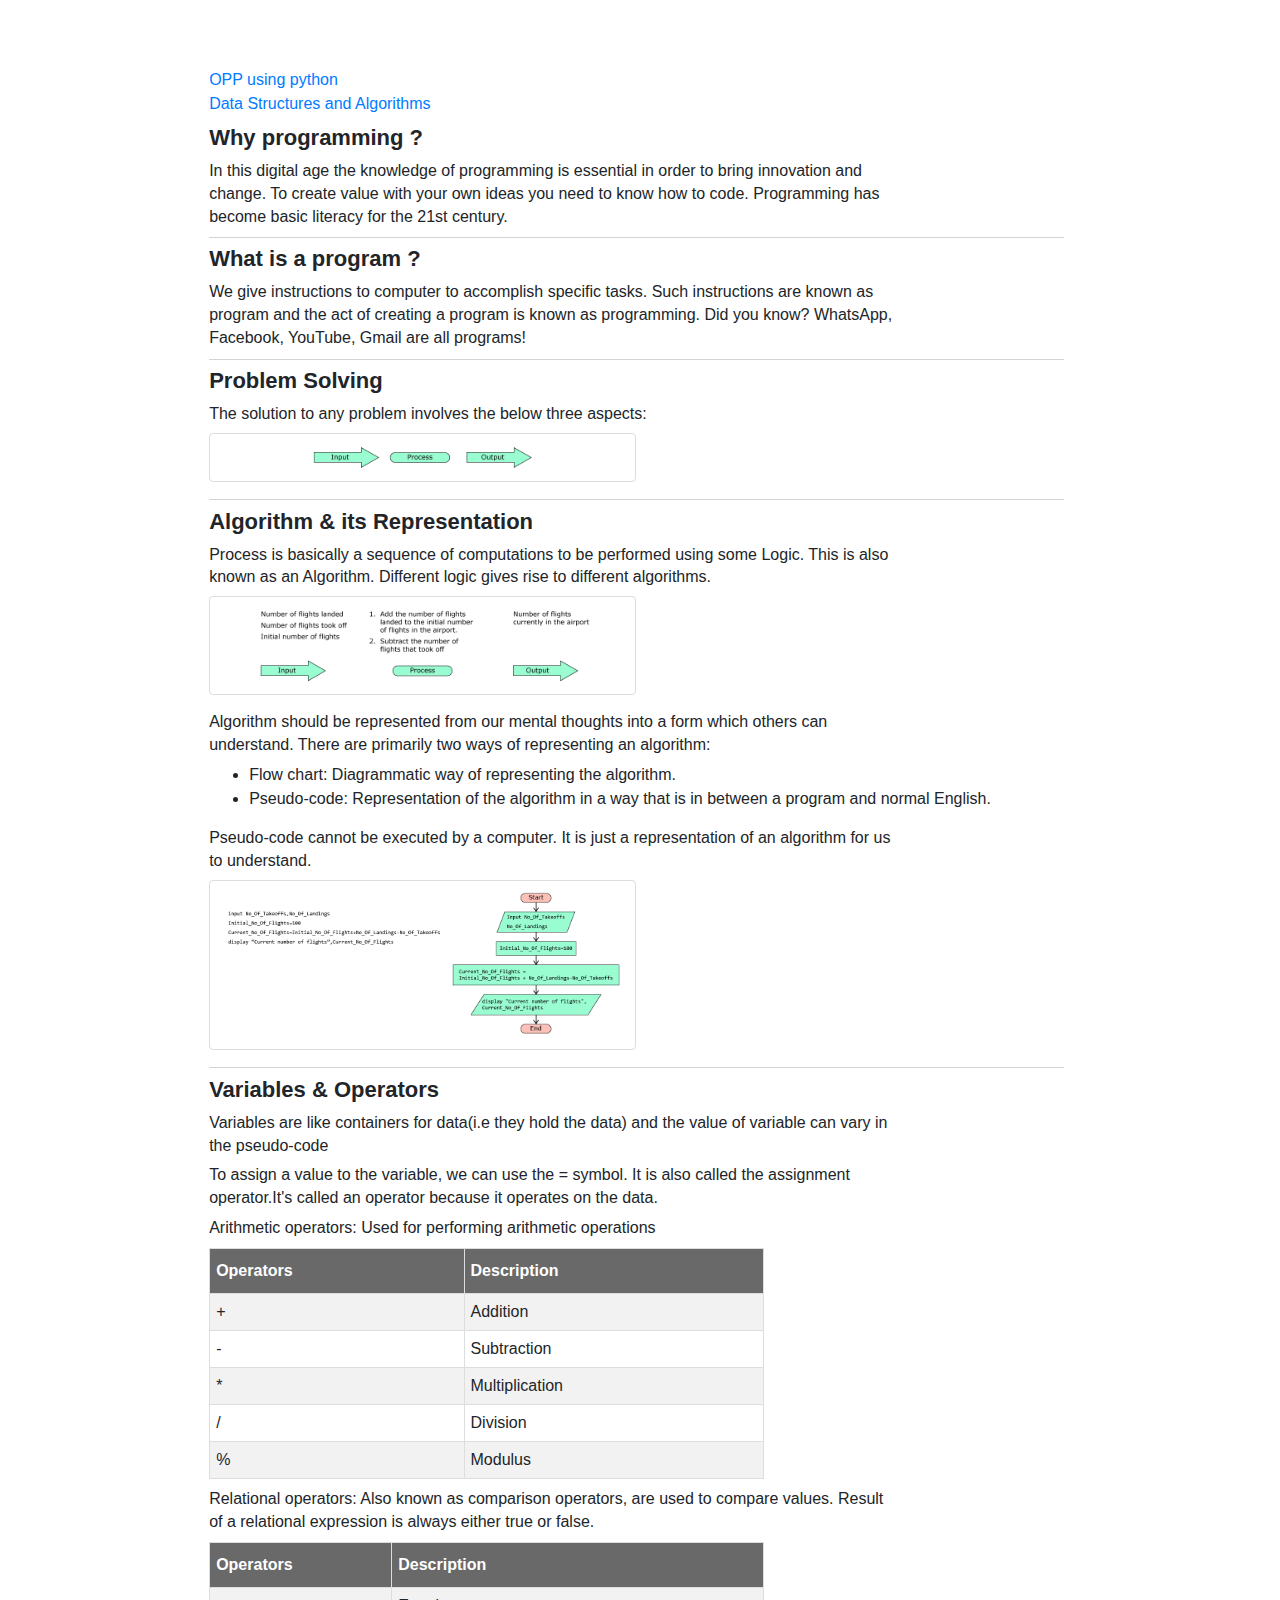
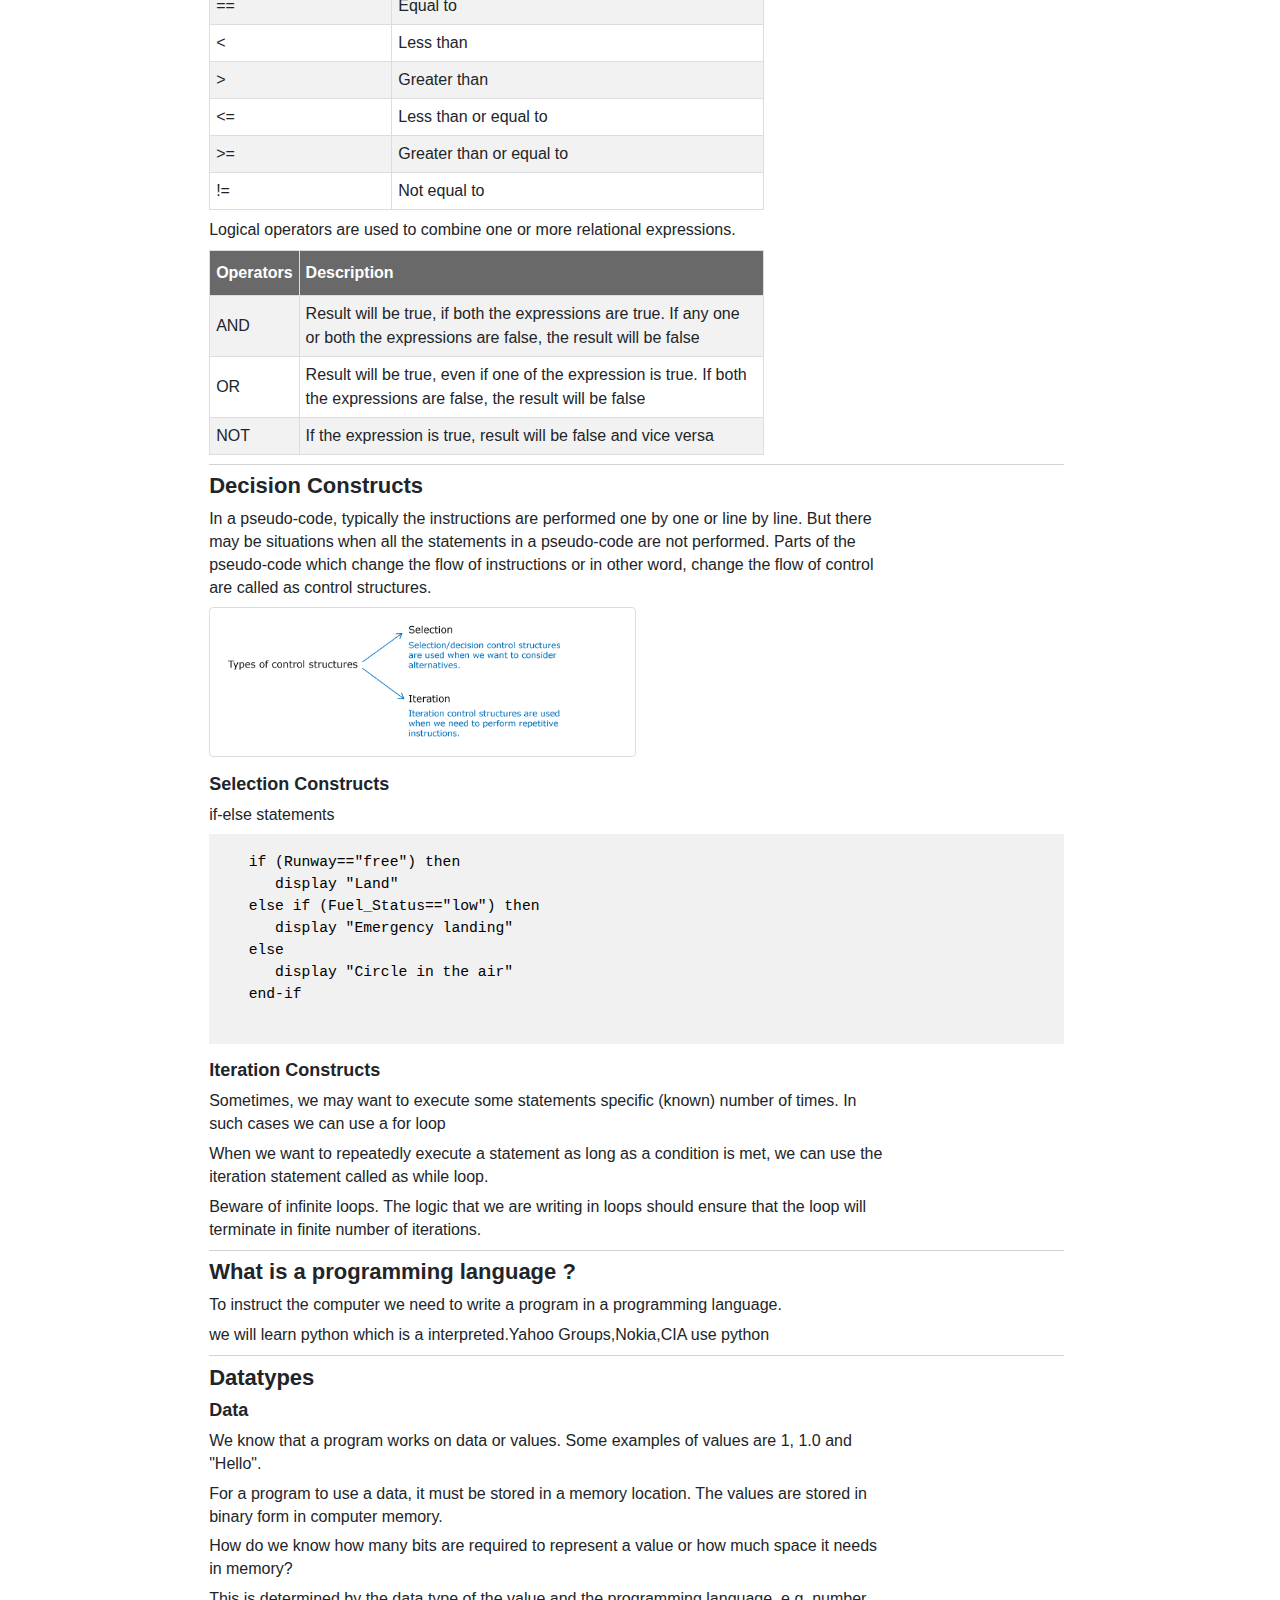
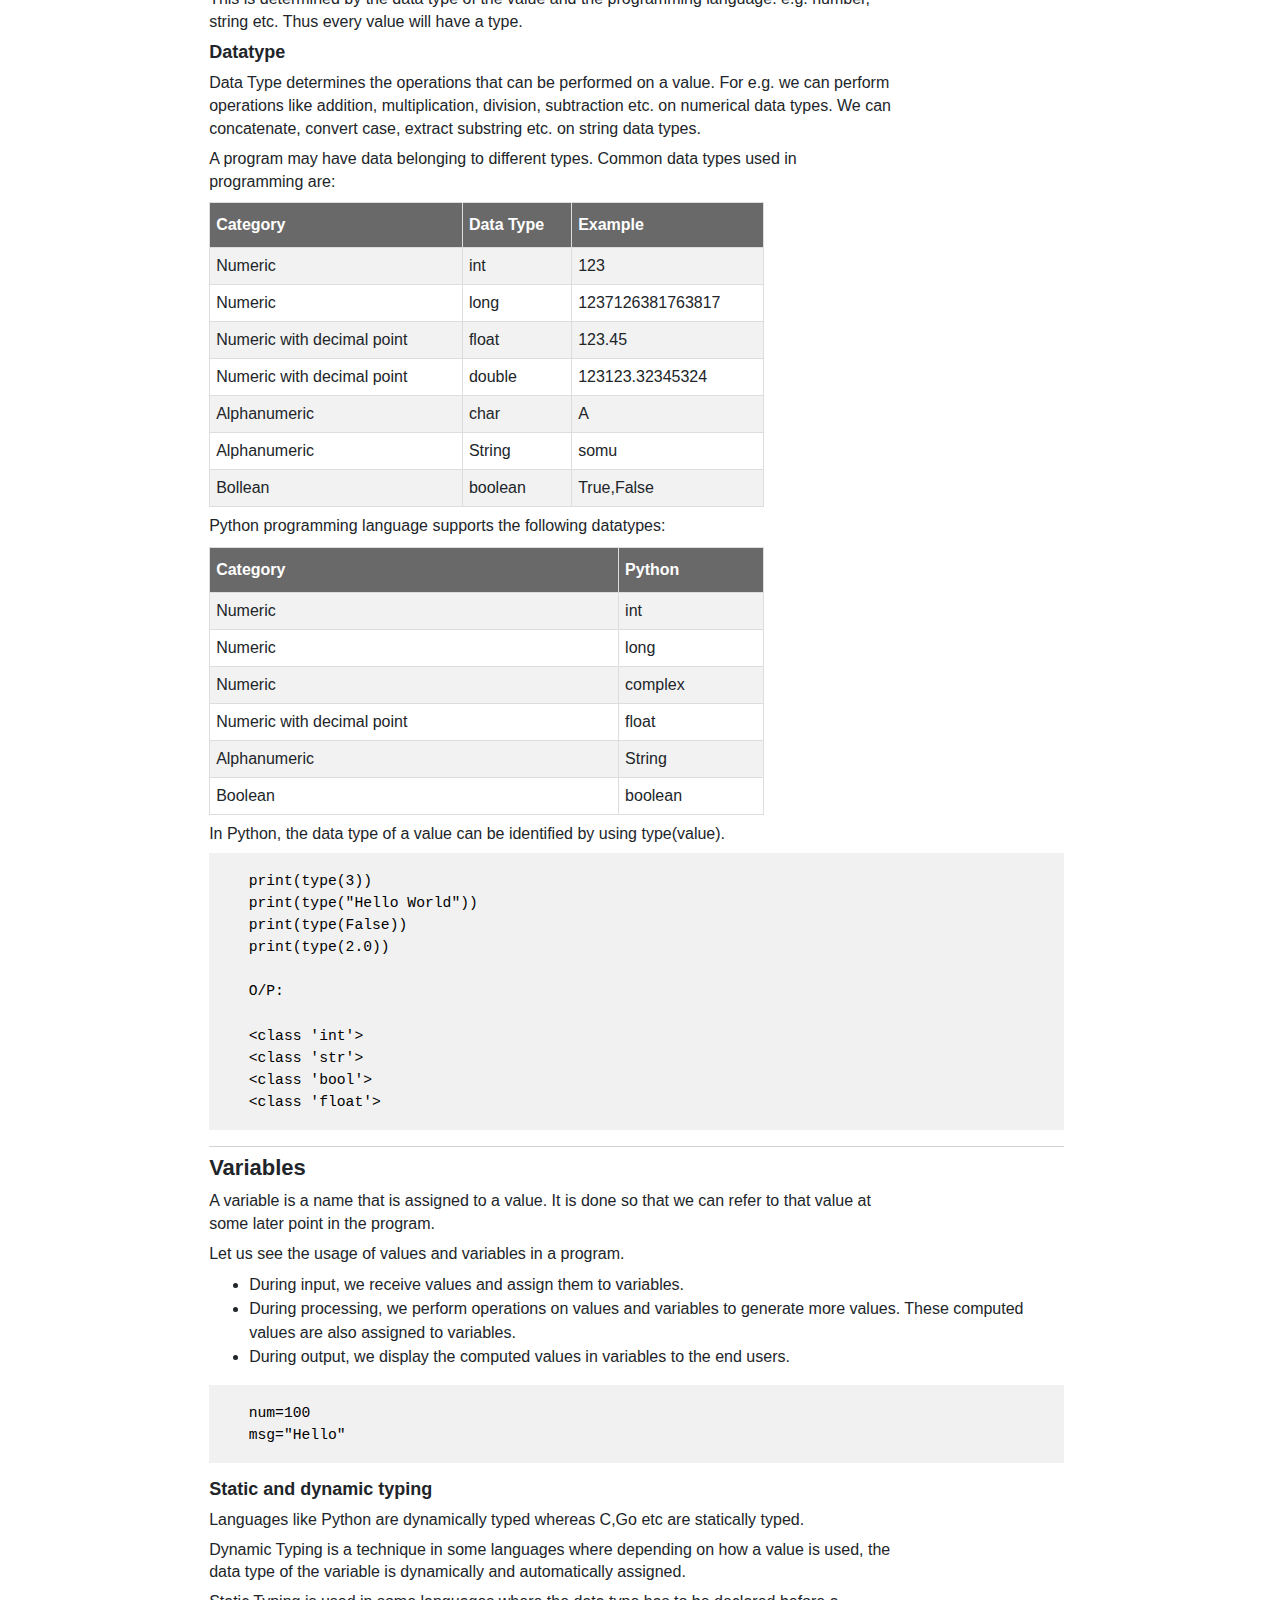
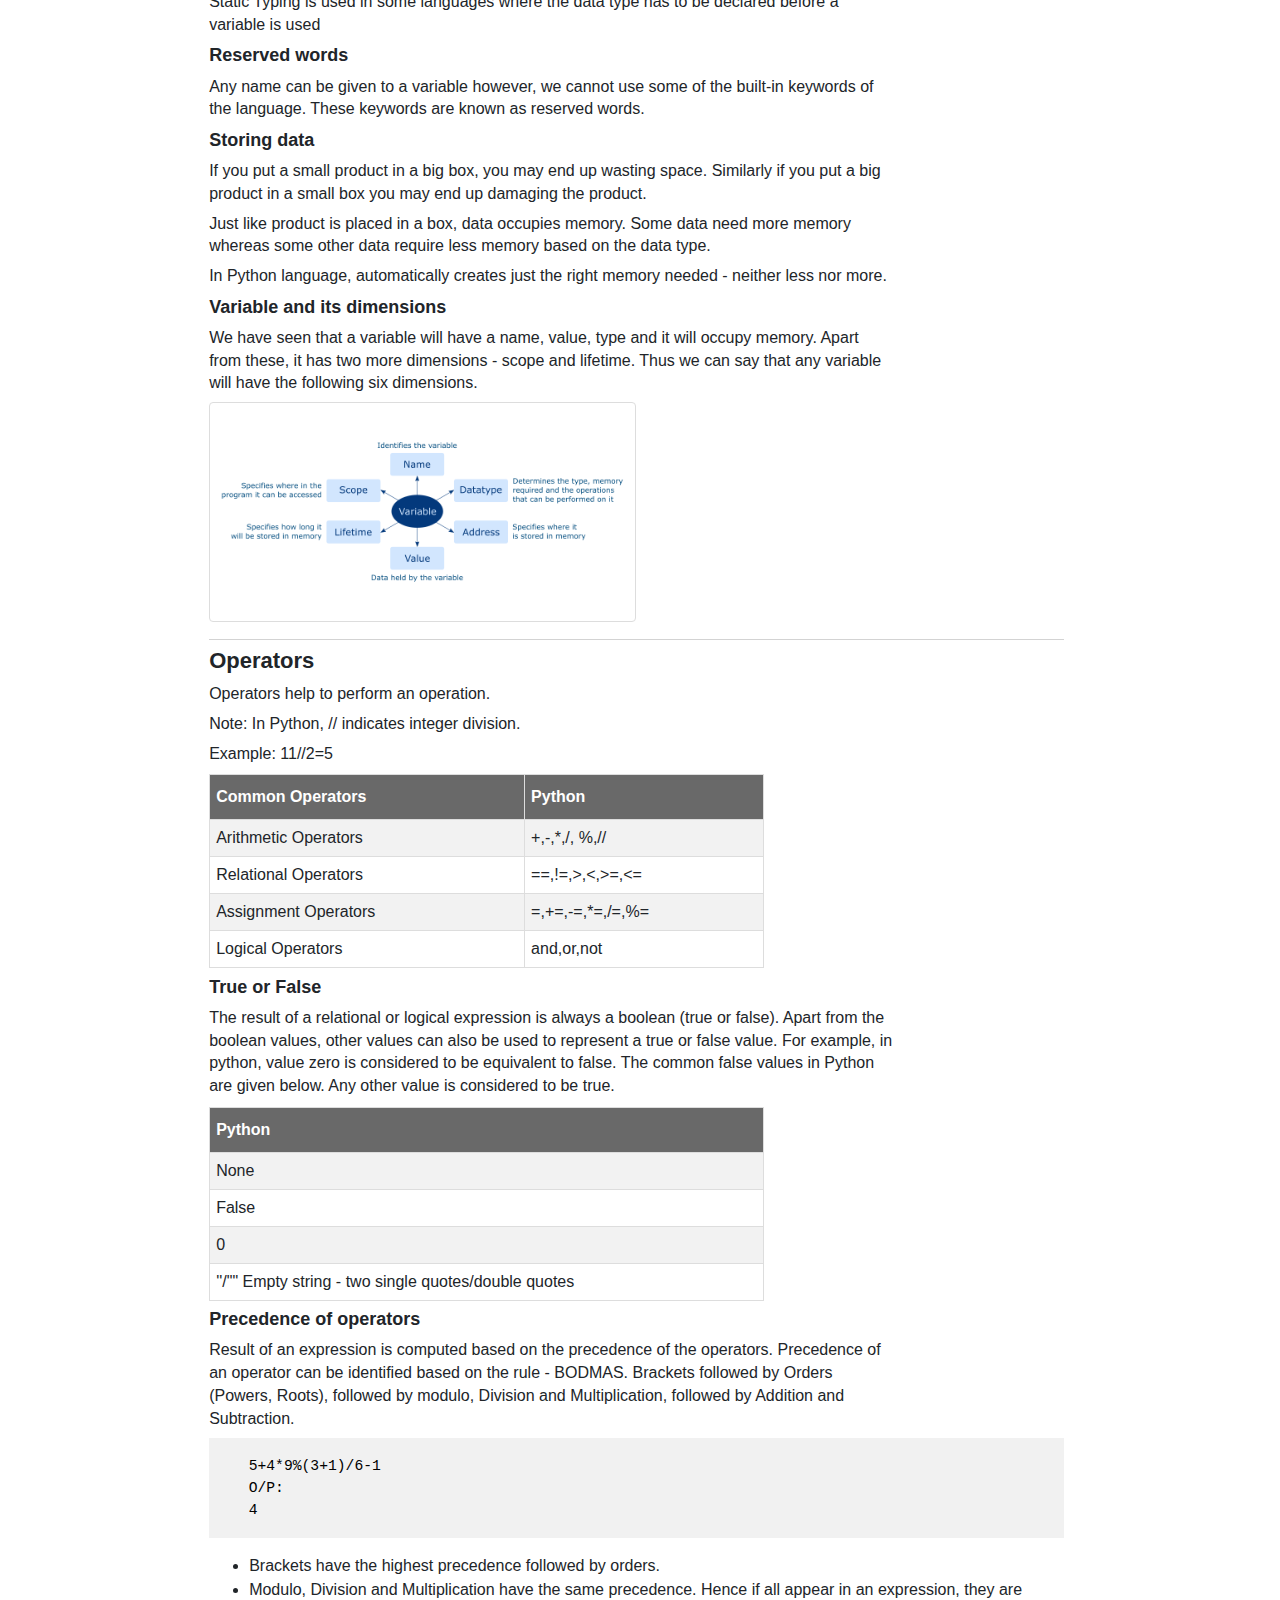
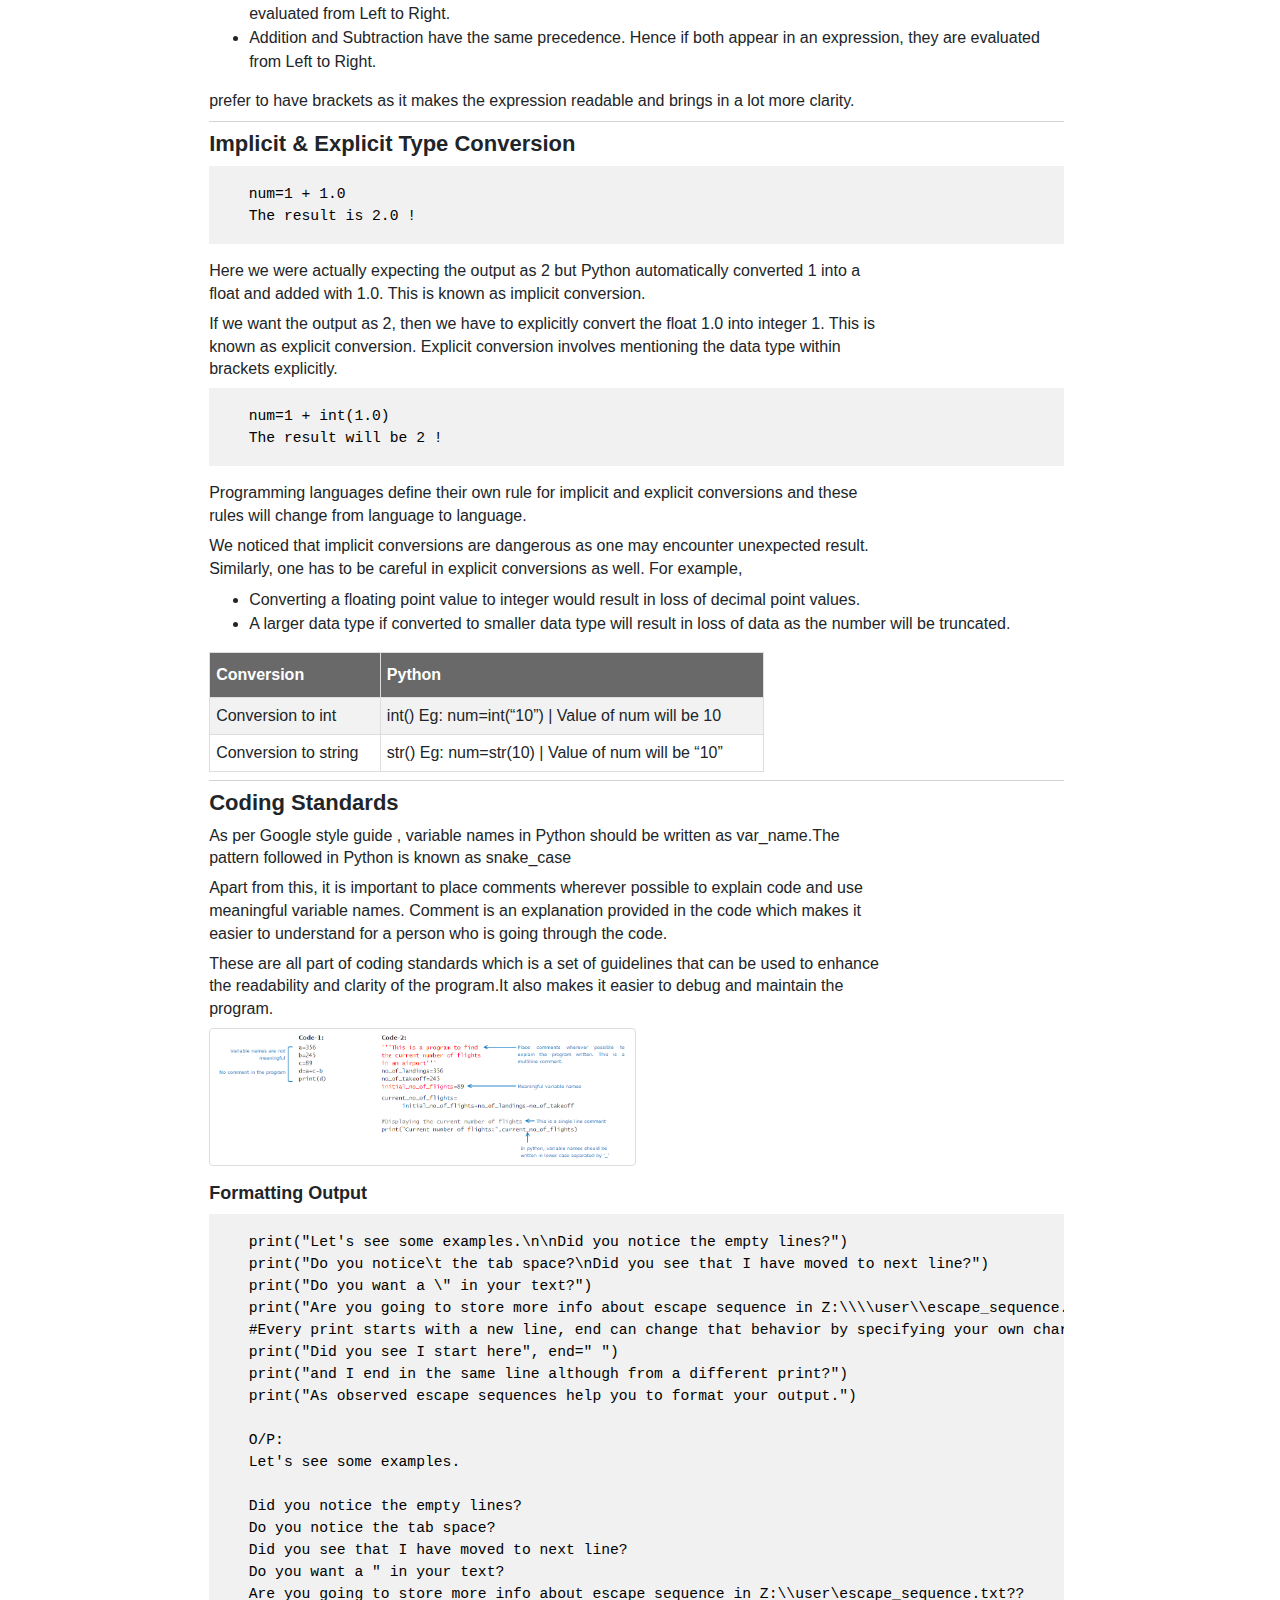
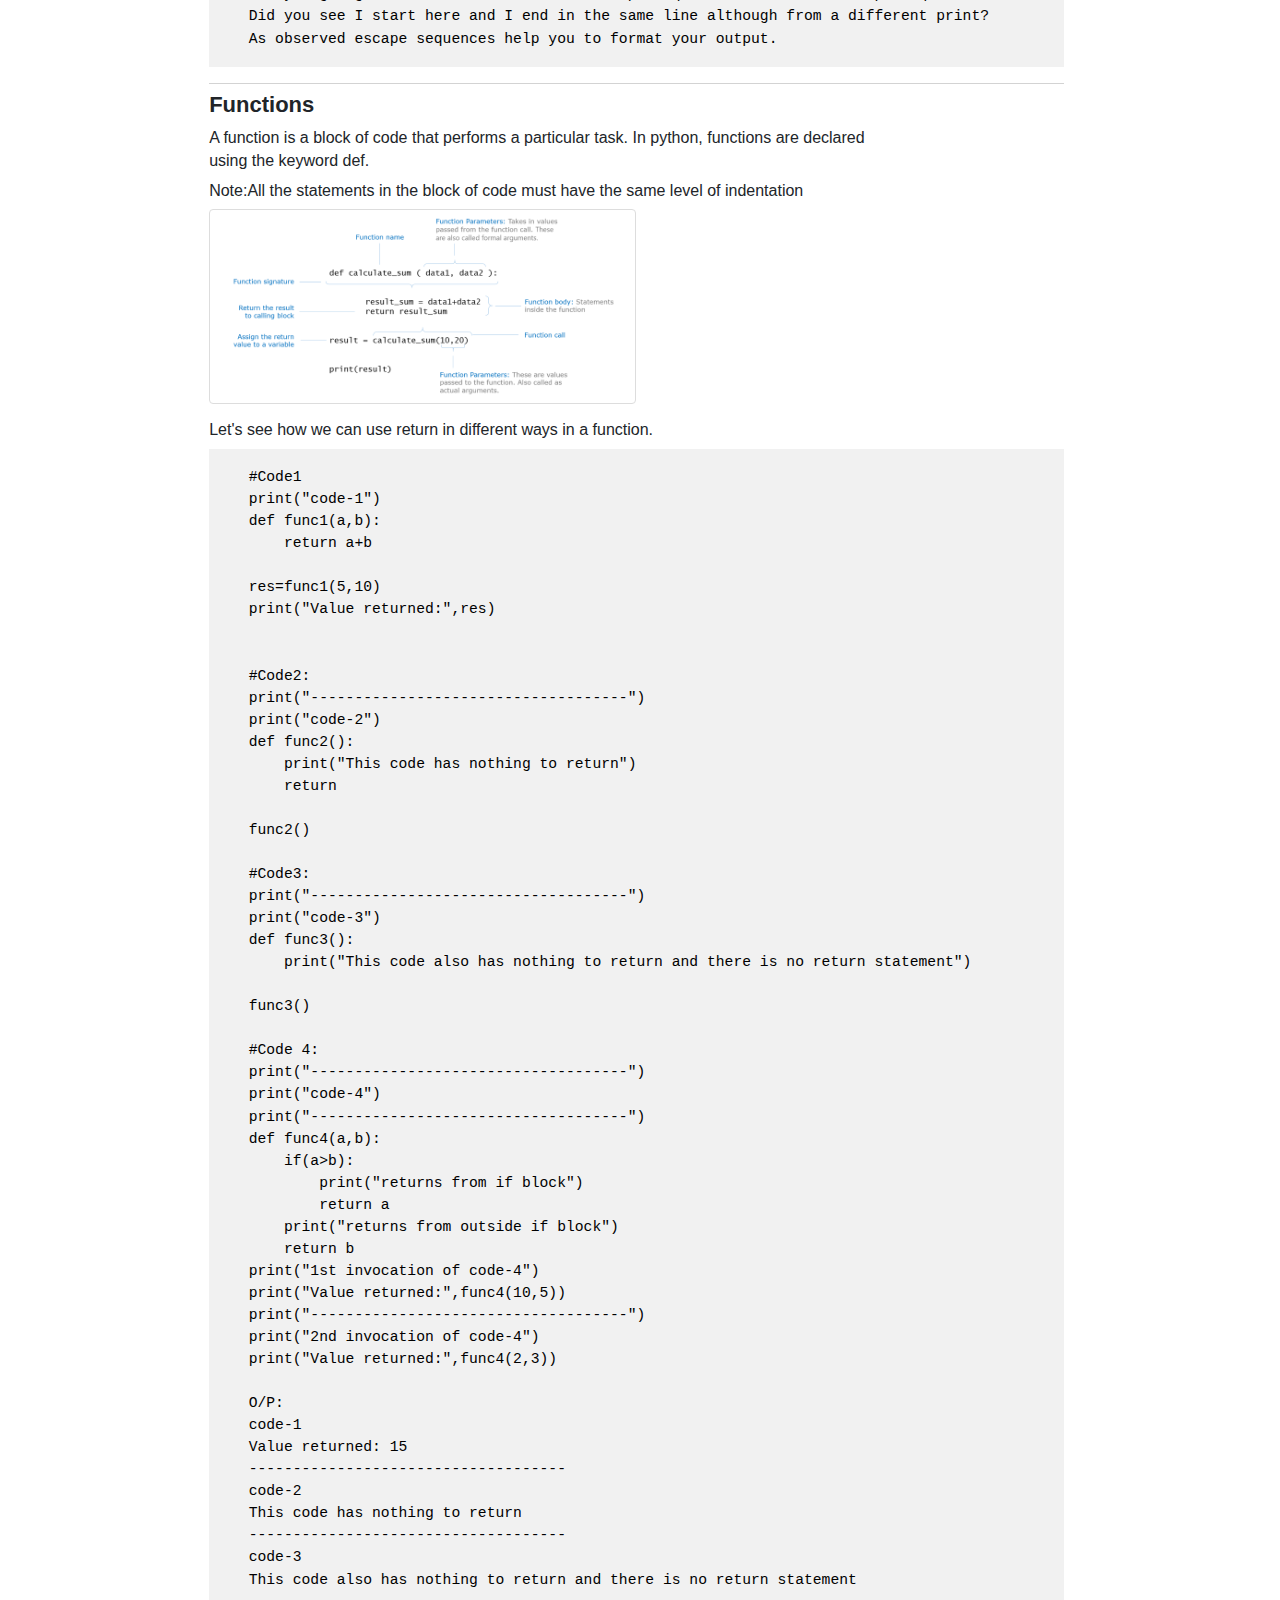
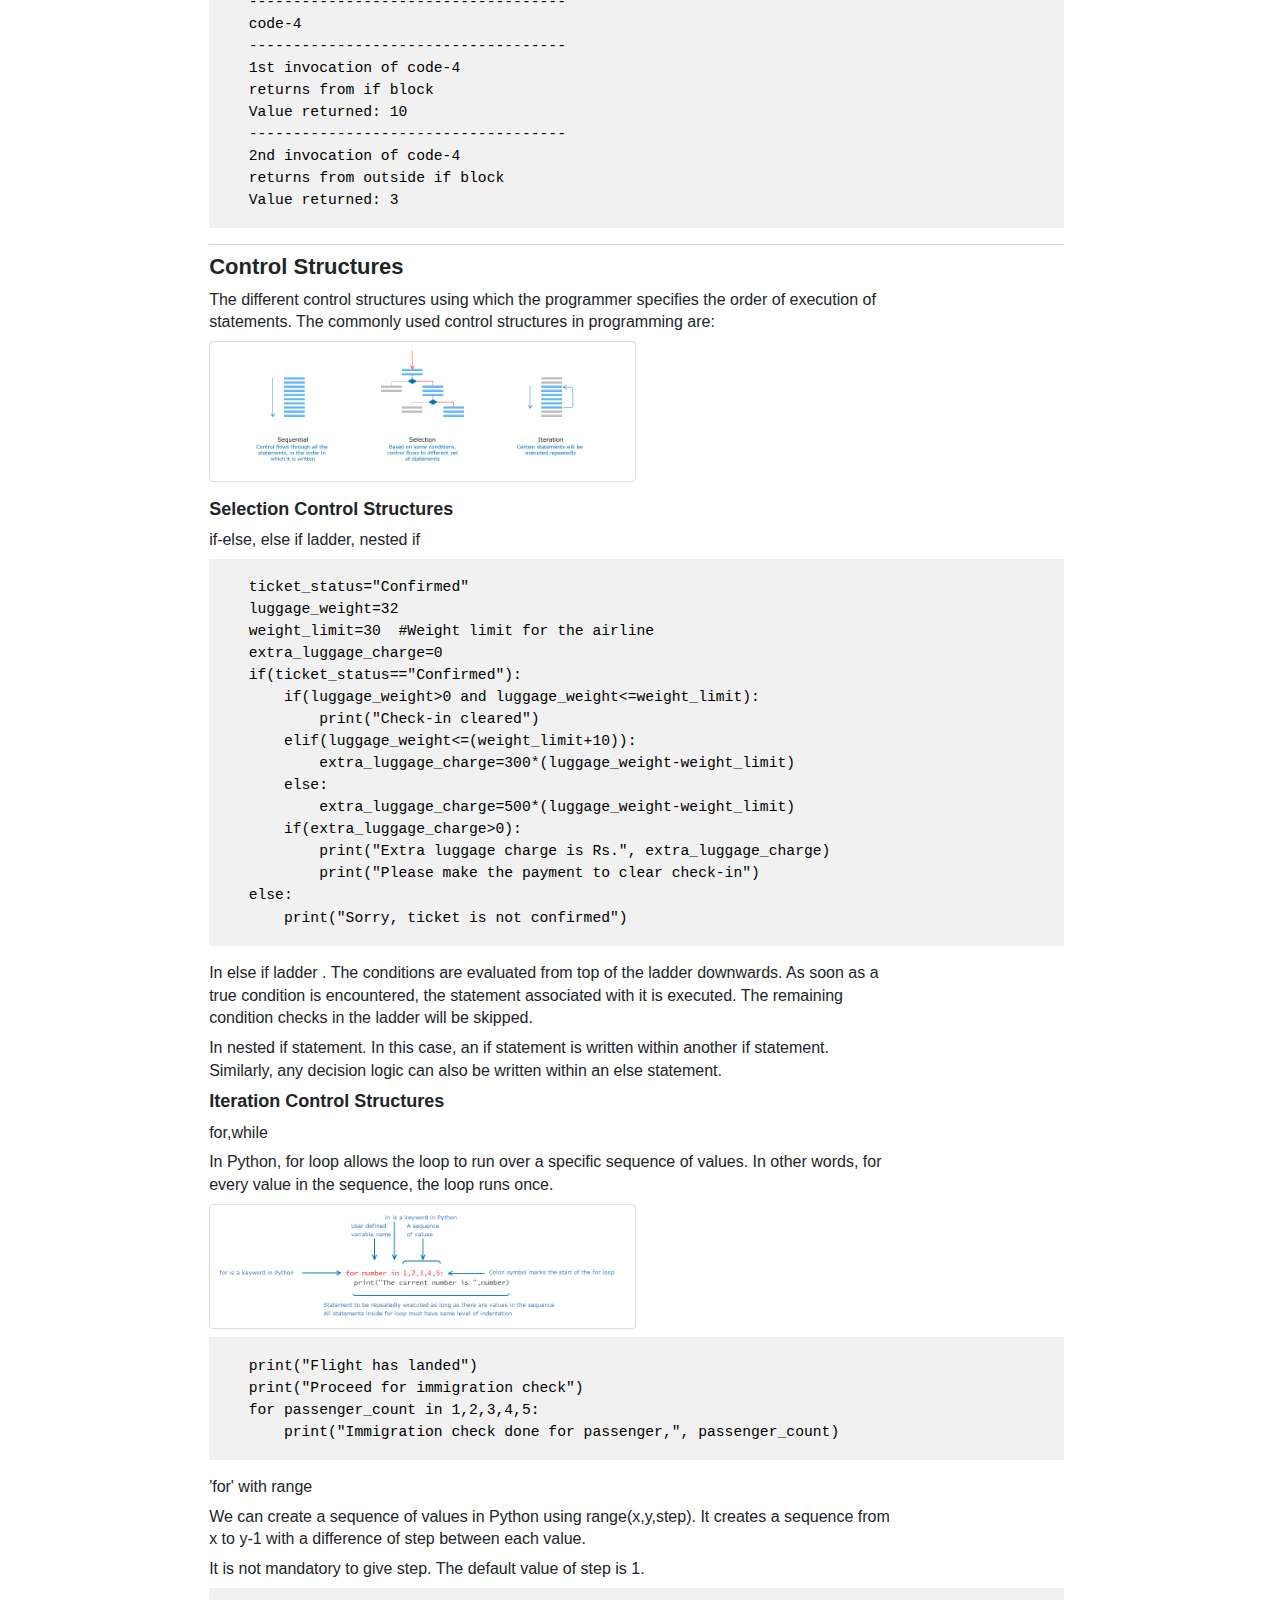
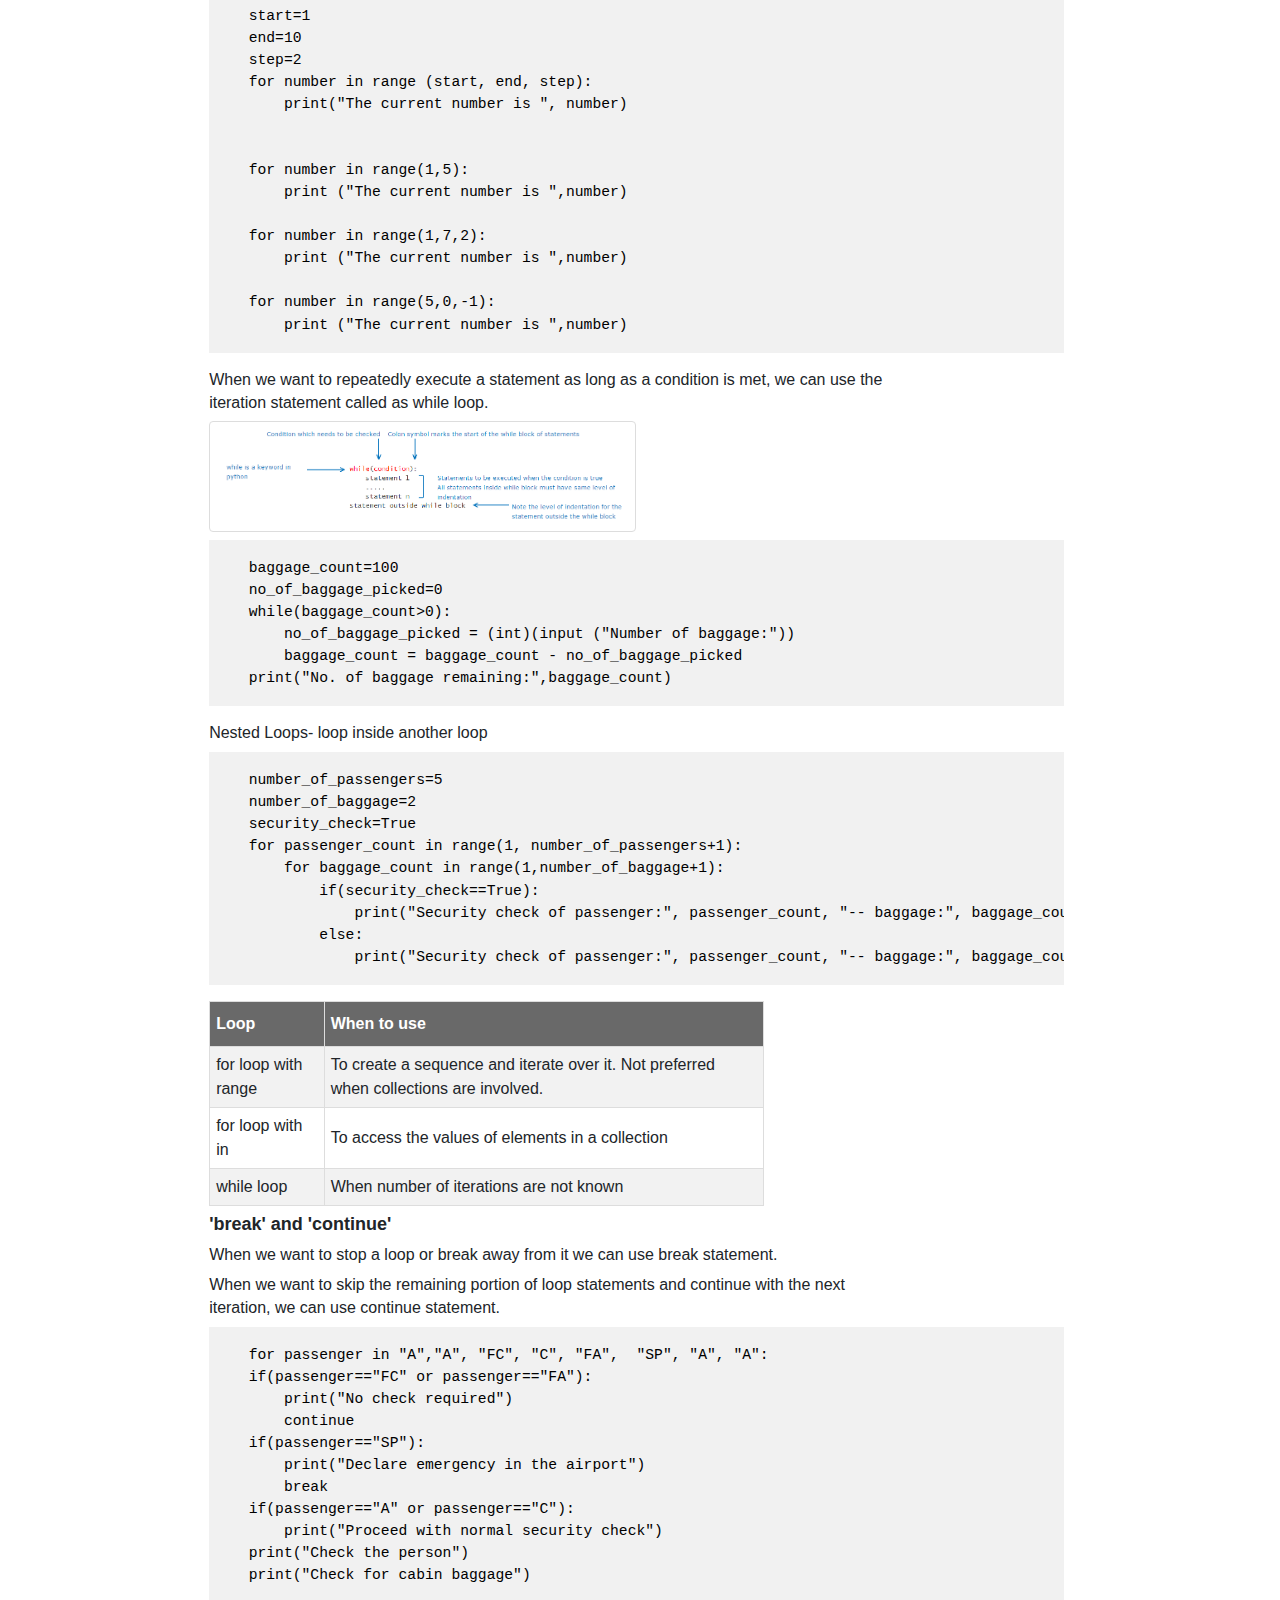
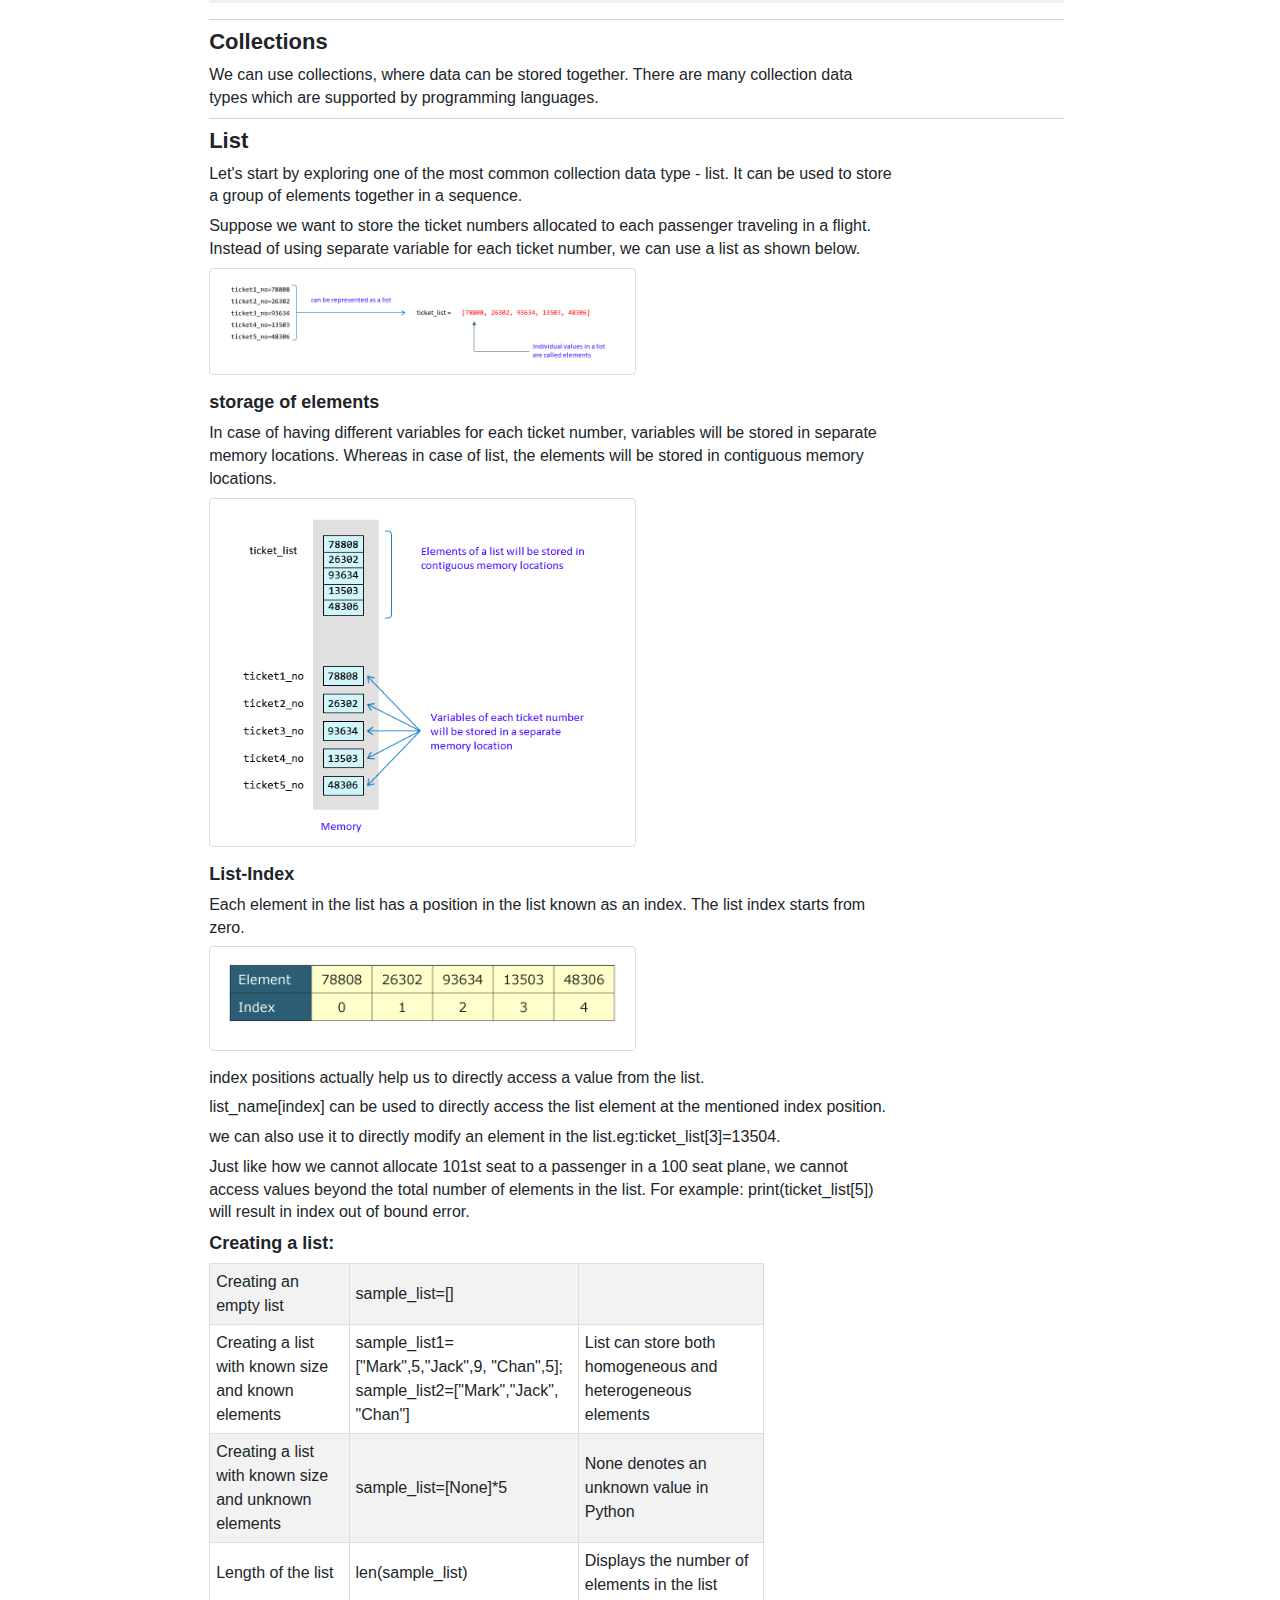
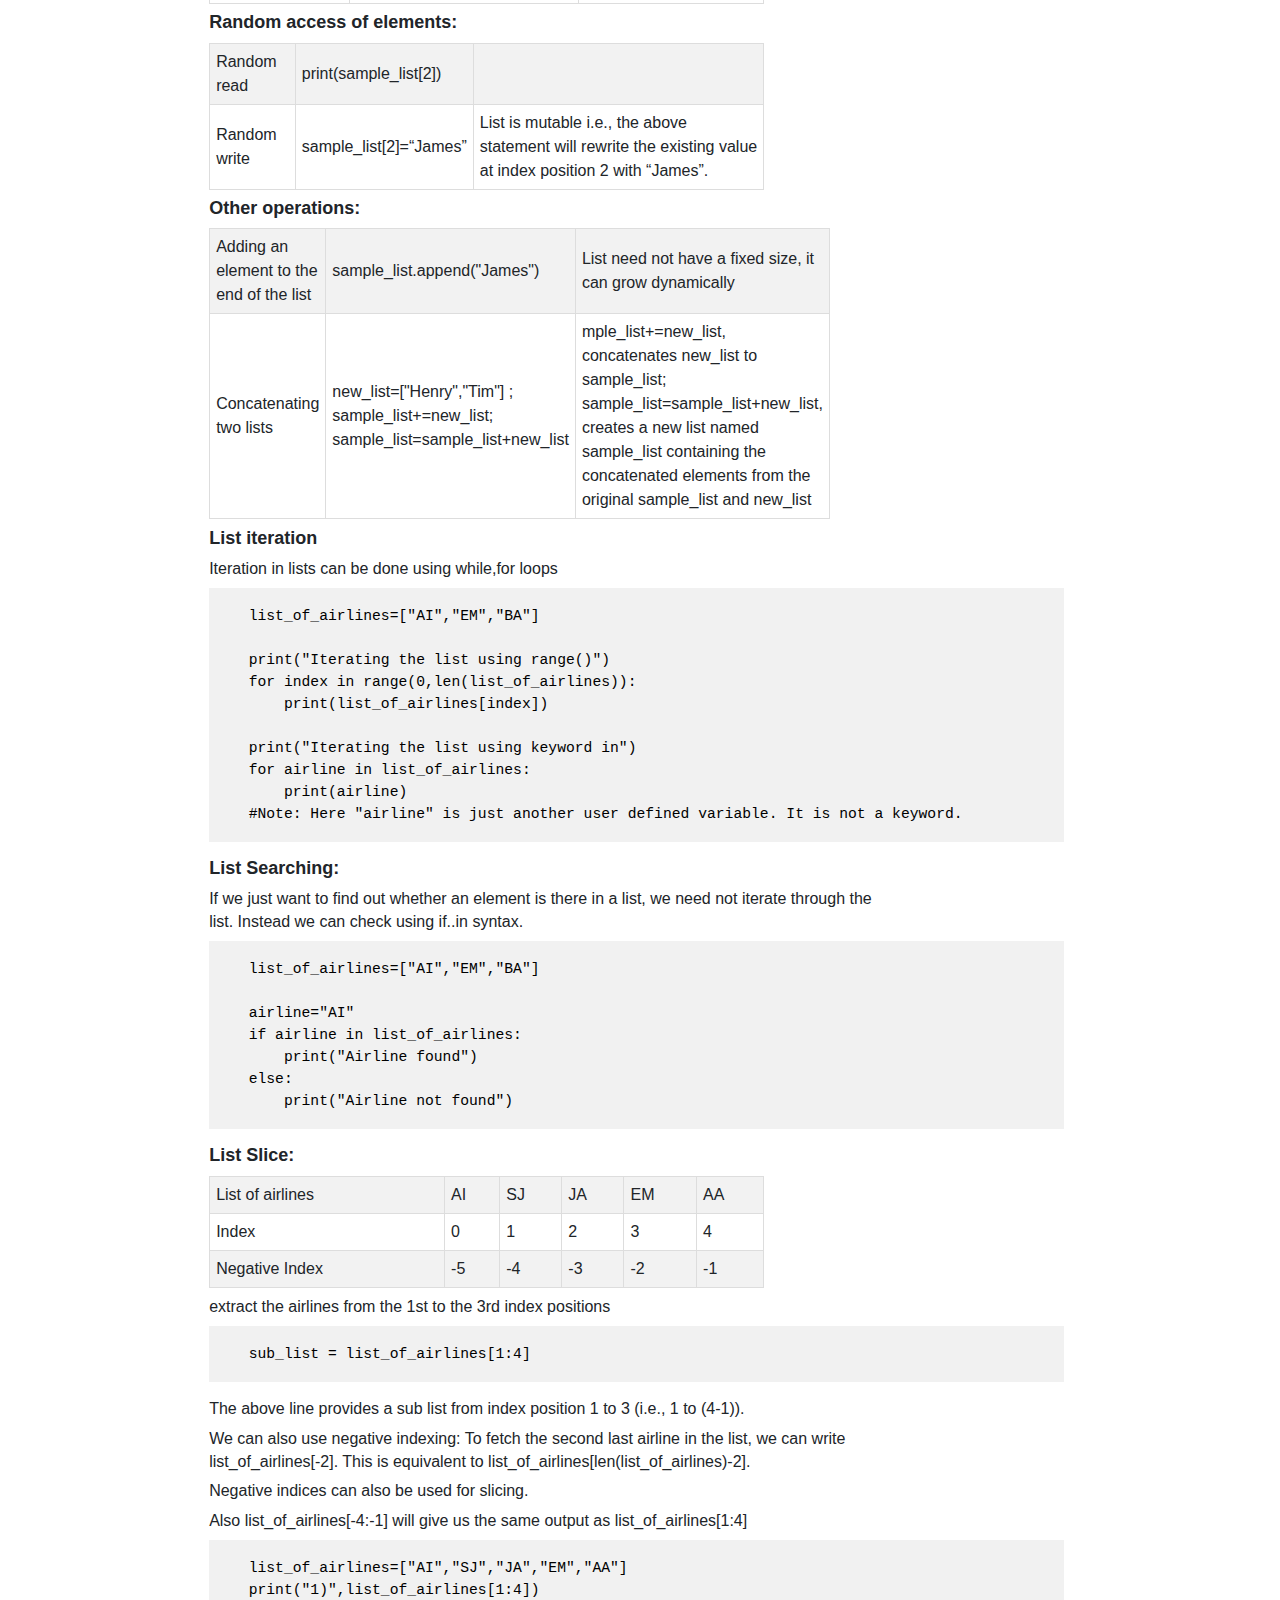
<file: python.html>
<!DOCTYPE html>
<html lang="en">

<head>
    <meta charset="UTF-8">
    <meta http-equiv="X-UA-Compatible" content="IE=edge">
    <meta name="viewport" content="width=device-width, initial-scale=1.0">
    <title>python</title>
    <!--compiled and minified CSS -->
    <link rel="stylesheet" href="https://maxcdn.bootstrapcdn.com/bootstrap/4.3.1/css/bootstrap.min.css">
    <!-- jQuery library -->
    <script src="https://ajax.googleapis.com/ajax/libs/jquery/3.3.1/jquery.min.js"></script>
    <!--JavaScript -->
    <script src="https://maxcdn.bootstrapcdn.com/bootstrap/4.3.1/js/bootstrap.min.js"></script>

    <link rel="stylesheet" href="style.css">
</head>

<body>
    <div>
        <a href="python2.html" target="_blank">OPP using python</a>
      </div>
      <div>
        <a href="python3.html" target="_blank">Data Structures and Algorithms</a>
      </div>
    <main>
        <h3>Why programming ?</h3>
        <p>In this digital age the knowledge of programming is essential in order to bring innovation and change. To
            create value with your own ideas you need to know how to code. Programming has become basic literacy for the
            21st century.</p>
        <hr />
        <h3>What is a program ?</h3>
        <p>We give instructions to computer to accomplish specific tasks. Such instructions are known as program
            and the act of creating a program is known as programming.
            Did you know? WhatsApp, Facebook, YouTube, Gmail are all programs!</p>

        <hr />
        <h3>Problem Solving</h3>
        <p>The solution to any problem involves the below three aspects:</p>
        <img src="img/pic1.png" alt="inp-output">


        <hr />
        <h3>Algorithm & its Representation</h3>
        <p>Process is basically a sequence of computations to be performed using some Logic. This is also known as an
            Algorithm. Different logic gives rise to different algorithms.</p>
        <img src="img/pic21.png" alt="">
        <p>Algorithm should be represented from our mental thoughts into a form which others can understand. There are
            primarily two ways of representing an algorithm:</p>

        <ul>
            <li>Flow chart: Diagrammatic way of representing the algorithm.</li>
            <li>Pseudo-code: Representation of the algorithm in a way that is in between a program and normal English.
            </li>
        </ul>
        <p>Pseudo-code cannot be executed by a computer. It is just a representation of an algorithm for us to
            understand.
        </p>
        <img src="img/pic2.png" alt="">

        <hr />
        <h3>Variables & Operators</h3>
        <p>Variables are like containers for data(i.e they hold the data) and the
            value of variable can vary in the pseudo-code
        </p>
        <p>To assign a value to the variable, we can use the = symbol. It is also called the assignment operator.It's
            called
            an operator because it operates on the data.</p>
        <p>Arithmetic operators: Used for performing arithmetic operations</p>
        <table>
            <thead>
                <tr>
                    <th>Operators</th>
                    <th>Description</th>
                </tr>
            </thead>
            <tbody>
                <tr>
                    <td>+</td>
                    <td>Addition</td>
                </tr>
                <tr>
                    <td>-</td>
                    <td>Subtraction</td>
                </tr>
                <tr>
                    <td>*</td>
                    <td>Multiplication</td>
                </tr>
                <tr>
                    <td>/</td>
                    <td>Division</td>
                </tr>
                <tr>
                    <td>%</td>
                    <td>Modulus</td>
                </tr>
            </tbody>
        </table>
        <p>Relational operators: Also known as comparison operators, are used to compare values. Result of a relational
            expression is always either true or false.</p>
        <table>
            <thead>
                <tr>
                    <th>Operators</th>
                    <th>Description</th>
                </tr>
            </thead>
            <tbody>
                <tr>
                    <td>==</td>
                    <td>Equal to</td>
                </tr>
                <tr>
                    <td>&lt</td>
                    <td>Less than</td>
                </tr>
                <tr>
                    <td>></td>
                    <td>Greater than</td>
                </tr>
                <tr>
                    <td>&lt=</td>
                    <td>Less than or equal to</td>
                </tr>
                <tr>
                    <td>>=</td>
                    <td>Greater than or equal to</td>
                </tr>
                <tr>
                    <td>!=</td>
                    <td>Not equal to</td>
                </tr>
            </tbody>
        </table>
        <p>Logical operators are used to combine one or more relational expressions.</p>
        <table>
            <thead>
                <tr>
                    <th>Operators</th>
                    <th>Description</th>
                </tr>
            </thead>
            <tbody>
                <tr>
                    <td>AND</td>
                    <td>Result will be true, if both the expressions are true. If any one or both the expressions are
                        false,
                        the result will be false</td>
                </tr>
                <tr>
                    <td>OR</td>
                    <td>Result will be true, even if one of the expression is true. If both the expressions are false,
                        the
                        result will be false</td>
                </tr>
                <tr>
                    <td>NOT</td>
                    <td>If the expression is true, result will be false and vice versa</td>
                </tr>
            </tbody>
        </table>
        <hr />
        <h3>Decision Constructs</h3>
        <p>In a pseudo-code, typically the instructions are performed one by one or line by line. But there may be
            situations when all the statements in a pseudo-code are not performed. Parts of the pseudo-code which change
            the flow of instructions or in other word, change the flow of control are called as control structures.
        </p>
        <img src="img/pic3.png" alt="">
        <h4>Selection Constructs</h4>
        <p>if-else statements</p>
        <code>
<pre class="code-fullwidth">
    if (Runway=="free") then
       display "Land"
    else if (Fuel_Status=="low") then
       display "Emergency landing"
    else
       display "Circle in the air"
    end-if
    
</pre>
        </code>
        <h4>Iteration Constructs</h4>
        <p>Sometimes, we may want to execute some statements specific (known) number of times. In such cases we can use
            a
            for loop</p>
        <p>When we want to repeatedly execute a statement as long as a condition is met, we can use the iteration
            statement
            called as while loop.</p>
        <p>Beware of infinite loops. The logic that we are writing in loops should ensure that the loop will terminate
            in
            finite number of iterations.</p>


        <hr />
        <h3>What is a programming language ?</h3>
        <p>To instruct the computer we need to write a program in a programming language.</p>
        <p>we will learn python which is a interpreted.Yahoo Groups,Nokia,CIA use python</p>


        <hr />
        <h3>Datatypes</h3>
        <h4>Data</h4>
        <p>We know that a program works on data or values. Some examples of values are 1, 1.0 and "Hello".</p>
        <p>For a program to use a data, it must be stored in a memory location. The values are stored in binary form in
            computer memory.</p>
        <p>How do we know how many bits are required to represent a value or how much space it needs in memory?</p>
        <p>This is determined by the data type of the value and the programming language. e.g. number, string etc. Thus
            every value will have a type.</p>
        <h4>Datatype</h4>
        <p>Data Type determines the operations that can be performed on a value. For e.g. we can perform operations like
            addition, multiplication, division, subtraction etc. on numerical data types. We can concatenate, convert
            case,
            extract substring etc. on string data types.</p>

        <p>A program may have data belonging to different types. Common data types used in programming are: </p>
        <table>
            <thead>
                <tr>
                    <th>Category</th>
                    <th>Data Type</th>
                    <th>Example</th>
                </tr>
            </thead>
            <tbody>
                <tr>
                    <td>Numeric</td>
                    <td>int</td>
                    <td>123</td>
                </tr>
                <tr>
                    <td>Numeric</td>
                    <td>long</td>
                    <td>
                        1237126381763817</td>
                </tr>
                <tr>
                    <td>Numeric with decimal point
                    </td>
                    <td>float</td>
                    <td>123.45</td>
                </tr>
                <tr>
                    <td>Numeric with decimal point
                    </td>
                    <td>double</td>
                    <td>123123.32345324</td>
                </tr>
                <tr>
                    <td>Alphanumeric</td>
                    <td>char</td>
                    <td>A</td>
                </tr>
                <tr>
                    <td>Alphanumeric</td>
                    <td>String</td>
                    <td>somu</td>
                </tr>
                <tr>
                    <td>Bollean</td>
                    <td>boolean</td>
                    <td>True,False</td>
                </tr>
            </tbody>
        </table>
        <p>Python programming language supports the following datatypes:</p>
        <table>
            <thead>
                <tr>
                    <th>Category</th>
                    <th>Python</th>
                </tr>
            </thead>
            <tbody>
                <tr>
                    <td>Numeric</td>
                    <td>int</td>
                </tr>
                <tr>
                    <td>Numeric</td>
                    <td>long</td>
                </tr>
                <tr>
                    <td>Numeric</td>
                    <td>complex</td>
                </tr>
                <tr>
                    <td>Numeric with decimal point</td>
                    <td>float</td>
                </tr>
                <tr>
                    <td>Alphanumeric</td>
                    <td>String</td>
                </tr>
                <tr>
                    <td>Boolean</td>
                    <td>boolean</td>
                </tr>
            </tbody>
        </table>
        <p>In Python, the data type of a value can be identified by using type(value).</p>
        <code>
<pre class="code-fullwidth">
    print(type(3))
    print(type("Hello World"))
    print(type(False))
    print(type(2.0))

    O/P:

    &ltclass 'int'>
    &ltclass 'str'>
    &ltclass 'bool'>
    &ltclass 'float'>
</pre>
    </code>

        <hr />
        <h3>Variables</h3>
        <p>A variable is a name that is assigned to a value. It is done so that we can refer to that value at some later
            point in the program.</p>
        <p>Let us see the usage of values and variables in a program.</p>
        <ul>
            <li>During input, we receive values and assign them to variables.</li>
            <li>During processing, we perform operations on values and variables to generate more values. These computed
                values are also assigned to variables.</li>
            <li>During output, we display the computed values in variables to the end users.</li>
        </ul>
        <code>
<pre class="code-fullwidth">
    num=100 
    msg="Hello"
</pre>
        </code>
        <h4>Static and dynamic typing</h4>
        <p>Languages like Python are dynamically typed whereas C,Go etc are statically typed.</p>
        <p>Dynamic Typing is a technique in some languages where depending on how a value is used, the data type of the
            variable is dynamically and automatically assigned.</p>
        <p>Static Typing is used in some languages where the data type has to be declared before a variable is used</p>
        <h4>Reserved words</h4>
        <p>Any name can be given to a variable however, we cannot use some of the built-in keywords of the language.
            These
            keywords are known as reserved words.</p>
        <h4>Storing data</h4>
        <p>If you put a small product in a big box, you may end up wasting space. Similarly if you put a big product in
            a
            small box you may end up damaging the product.</p>
        <p>Just like product is placed in a box, data occupies memory. Some data need more memory whereas some other
            data
            require less memory based on the data type.</p>
        <p>In Python language, automatically creates just the right memory needed - neither less nor more.</p>
        <h4>Variable and its dimensions</h4>
        <p>We have seen that a variable will have a name, value, type and it will occupy memory. Apart from these, it
            has
            two more dimensions - scope and lifetime. Thus we can say that any variable will have the following six
            dimensions.</p>
        <img src="img/pic4.png" alt="">


        <hr />
        <h3>Operators</h3>
        <p>Operators help to perform an operation.</p>
        <p>Note: In Python, // indicates integer division.
        </p>
        <p> Example: 11//2=5</p>
        <table>
            <thead>
                <tr>
                    <th>Common Operators</th>
                    <th>Python</th>
                </tr>
            </thead>
            <tbody>
                <tr>
                    <td>Arithmetic Operators</td>
                    <td>+,-,*,/, %,//</td>
                </tr>
                <tr>
                    <td>Relational Operators</td>
                    <td>==,!=,>,&lt,>=,&lt=</td>
                </tr>
                <tr>
                    <td>Assignment Operators</td>
                    <td>=,+=,-=,*=,/=,%=</td>
                </tr>
                <tr>
                    <td>Logical Operators</td>
                    <td>and,or,not</td>
                </tr>
            </tbody>
        </table>
        <h4>True or False</h4>
        <p>The result of a relational or logical expression is always a boolean (true or false). Apart from the boolean
            values, other values can also be used to represent a true or false value.
            For example, in python, value zero is considered to be equivalent to false.
            The common false values in Python are given below. Any other value is considered to be true.</p>
        <table>
            <thead>
                <tr>
                    <th>Python</th>
                </tr>
            </thead>
            <tbody>
                <tr>
                    <td>None</td>
                </tr>
                <tr>
                    <td>False</td>
                </tr>
                <tr>
                    <td>0</td>
                </tr>
                <tr>
                    <td>''/"" Empty string - two single quotes/double quotes</td>
                </tr>
            </tbody>
        </table>
        <h4>Precedence of operators</h4>

        <p>Result of an expression is computed based on the precedence of the operators. Precedence of an operator can
            be
            identified based on the rule - BODMAS. Brackets followed by Orders (Powers, Roots), followed by modulo,
            Division
            and Multiplication, followed by Addition and Subtraction.
        </p>
        <code>
<pre class="code-fullwidth">
    5+4*9%(3+1)/6-1
    O/P:
    4
</pre>
                </code>
        <ul>
            <li>Brackets have the highest precedence followed by orders.</li>
            <li>Modulo, Division and Multiplication have the same precedence. Hence if all appear in an expression, they
                are
                evaluated from Left to Right. </li>
            <li>Addition and Subtraction have the same precedence. Hence if both appear in an expression, they are
                evaluated
                from Left to Right.</li>
        </ul>
        <p> prefer to have brackets as it makes the expression readable and brings in a lot more clarity.</p>
        <hr />
        <h3>Implicit & Explicit Type Conversion</h3>
        <code>
<pre class="code-fullwidth">
    num=1 + 1.0
    The result is 2.0 !
</pre>
                    </code>
        <p>Here we were actually expecting the output as 2 but Python automatically converted 1 into a float and added
            with
            1.0. This is known as implicit conversion.</p>


        <p>If we want the output as 2, then we have to explicitly convert the float 1.0 into integer 1. This is known as
            explicit conversion. Explicit conversion involves mentioning the data type within brackets explicitly.</p>
        <code>
<pre class="code-fullwidth">
    num=1 + int(1.0)
    The result will be 2 !
</pre>
                        </code>
        <p>Programming languages define their own rule for implicit and explicit conversions and these rules will change
            from language to language.</p>
        <p>We noticed that implicit conversions are dangerous as one may encounter unexpected result.
            Similarly, one has to be careful in explicit conversions as well. For example,
        </p>
        <ul>
            <li>Converting a floating point value to integer would result in loss of decimal point values.</li>
            <li>A larger data type if converted to smaller data type will result in loss of data as the number will be
                truncated.</li>
        </ul>
        <table>
            <thead>
                <tr>
                    <th>Conversion</th>
                    <th>Python</th>
                </tr>
            </thead>
            <tbody>
                <tr>
                    <td>Conversion to int</td>
                    <td>int()

                        Eg:
                        num=int(“10”) |
                        Value of num will be 10</td>
                </tr>
                <tr>
                    <td>Conversion to string</td>
                    <td>str()

                        Eg:
                        num=str(10) |
                        Value of num will be “10”</td>
                </tr>
            </tbody>
        </table>
        <hr />
        <h3>Coding Standards</h3>
        <p>As per Google style guide , variable names in Python should be written as var_name.The pattern followed in
            Python
            is known as snake_case</p>
        <p>Apart from this, it is important to place comments wherever possible to explain code and use meaningful
            variable
            names. Comment is an explanation provided in the code which makes it easier to understand for a person who
            is
            going through the code.</p>
        <p>These are all part of coding standards which is a set of guidelines that can be used to enhance the
            readability
            and clarity of the program.It also makes it easier to debug and maintain the program.</p>
        <img src="img/pic22.png" alt="">
        <h4>Formatting Output</h4>
        <code>
<pre class="code-fullwidth">
    print("Let's see some examples.\n\nDid you notice the empty lines?")
    print("Do you notice\t the tab space?\nDid you see that I have moved to next line?")
    print("Do you want a \" in your text?")
    print("Are you going to store more info about escape sequence in Z:\\\\user\\escape_sequence.txt??")
    #Every print starts with a new line, end can change that behavior by specifying your own character
    print("Did you see I start here", end=" ")
    print("and I end in the same line although from a different print?")
    print("As observed escape sequences help you to format your output.")

    O/P:
    Let's see some examples.

    Did you notice the empty lines?
    Do you notice the tab space?
    Did you see that I have moved to next line?
    Do you want a " in your text?
    Are you going to store more info about escape sequence in Z:\\user\escape_sequence.txt??
    Did you see I start here and I end in the same line although from a different print?
    As observed escape sequences help you to format your output.
</pre>
 </code>
        <hr />
        <h3>Functions</h3>
        <p>A function is a block of code that performs a particular task. In python, functions are declared using the
            keyword def.</p>
        <p>Note:All the statements in the block of code must have the same level of indentation</p>
        <img src="img/pic5.png" alt="">
        <p>Let's see how we can use return in different ways in a function.</p>
        <code>
<pre class="code-fullwidth">
    #Code1
    print("code-1")
    def func1(a,b):
        return a+b

    res=func1(5,10)
    print("Value returned:",res)


    #Code2:
    print("------------------------------------")
    print("code-2")
    def func2():
        print("This code has nothing to return")
        return

    func2()

    #Code3:
    print("------------------------------------")
    print("code-3")
    def func3():
        print("This code also has nothing to return and there is no return statement")

    func3()

    #Code 4:
    print("------------------------------------")
    print("code-4")
    print("------------------------------------")
    def func4(a,b):
        if(a>b):
            print("returns from if block")
            return a
        print("returns from outside if block")
        return b
    print("1st invocation of code-4")
    print("Value returned:",func4(10,5))
    print("------------------------------------")
    print("2nd invocation of code-4")
    print("Value returned:",func4(2,3))

    O/P:
    code-1
    Value returned: 15
    ------------------------------------
    code-2
    This code has nothing to return
    ------------------------------------
    code-3
    This code also has nothing to return and there is no return statement
    ------------------------------------
    code-4
    ------------------------------------
    1st invocation of code-4
    returns from if block
    Value returned: 10
    ------------------------------------
    2nd invocation of code-4
    returns from outside if block
    Value returned: 3
</pre>
     </code>


        <hr />
        <h3>Control Structures</h3>
        <p>The different control structures using which the programmer specifies the order of execution of statements.
            The
            commonly used control structures in programming are:</p>
        <img src="img/pic6.png" alt="">

        <h4>Selection Control Structures</h4>
        <p>if-else, else if ladder, nested if</p>
        <code>
<pre class="code-fullwidth">
    ticket_status="Confirmed"
    luggage_weight=32
    weight_limit=30  #Weight limit for the airline
    extra_luggage_charge=0
    if(ticket_status=="Confirmed"):
        if(luggage_weight>0 and luggage_weight<=weight_limit):
            print("Check-in cleared")
        elif(luggage_weight<=(weight_limit+10)):
            extra_luggage_charge=300*(luggage_weight-weight_limit)
        else:
            extra_luggage_charge=500*(luggage_weight-weight_limit)
        if(extra_luggage_charge>0):
            print("Extra luggage charge is Rs.", extra_luggage_charge)
            print("Please make the payment to clear check-in")
    else:
        print("Sorry, ticket is not confirmed")    
</pre>
    </code>
        <p>In else if ladder . The conditions are evaluated from top of the ladder downwards. As soon as a true
            condition
            is encountered, the statement associated with it is executed. The remaining condition checks in the ladder
            will be skipped.</p>
        <p>In nested if statement. In this case, an if statement is written within another if statement. Similarly, any
            decision logic can also be written within an else statement.</p>
        <h4>Iteration Control Structures</h4>
        <p>for,while</p>
        <p>In Python, for loop allows the loop to run over a specific sequence of values. In other words, for every
            value in
            the sequence, the loop runs once.</p>
        <img src="img/pic24.png" alt="">
        <code>
<pre class="code-fullwidth">
    print("Flight has landed")
    print("Proceed for immigration check")
    for passenger_count in 1,2,3,4,5:
        print("Immigration check done for passenger,", passenger_count)
</pre>
    </code>
        <p>'for' with range</p>
        <p>We can create a sequence of values in Python using range(x,y,step). It creates a sequence from x to y-1 with
            a
            difference of step between each value. </p>
        <p>It is not mandatory to give step. The default value of step is 1.</p>
        <code>
<pre class="code-fullwidth">
    start=1
    end=10
    step=2
    for number in range (start, end, step):
        print("The current number is ", number)  
    

    for number in range(1,5):
        print ("The current number is ",number)
    
    for number in range(1,7,2):
        print ("The current number is ",number)
    
    for number in range(5,0,-1):
        print ("The current number is ",number)
</pre>
    </code>

        <p>When we want to repeatedly execute a statement as long as a condition is met, we can use the iteration
            statement
            called as while loop.</p>
        <img src="img/pic23.png" alt="">
        <code>
<pre class="code-fullwidth">
    baggage_count=100
    no_of_baggage_picked=0
    while(baggage_count>0):
        no_of_baggage_picked = (int)(input ("Number of baggage:"))
        baggage_count = baggage_count - no_of_baggage_picked
    print("No. of baggage remaining:",baggage_count)  
</pre>
    </code>
        <p>Nested Loops- loop inside another loop</p>
        <code>
<pre class="code-fullwidth">
    number_of_passengers=5
    number_of_baggage=2
    security_check=True
    for passenger_count in range(1, number_of_passengers+1):
        for baggage_count in range(1,number_of_baggage+1):
            if(security_check==True):
                print("Security check of passenger:", passenger_count, "-- baggage:", baggage_count,"baggage cleared")
            else:
                print("Security check of passenger:", passenger_count, "-- baggage:", baggage_count,"baggage not cleared")     
</pre>
    </code>
        <table>
            <thead>
                <tr>
                    <th>Loop</th>
                    <th>When to use</th>
                </tr>
            </thead>
            <tbody>
                <tr>
                    <td>for loop with range</td>
                    <td>To create a sequence and iterate over it. Not preferred when collections are involved.</td>
                </tr>
                <tr>
                    <td>for loop with in</td>
                    <td>To access the values of elements in a collection</td>
                </tr>
                <tr>
                    <td>while loop</td>
                    <td>When number of iterations are not known</td>
                </tr>
            </tbody>
        </table>
        <h4>'break' and 'continue'</h4>
        <p>When we want to stop a loop or break away from it we can use break statement.</p>
        <p>When we want to skip the remaining portion of loop statements and continue with the next iteration, we can
            use
            continue statement.</p>
        <code>
<pre class="code-fullwidth">
    for passenger in "A","A", "FC", "C", "FA",  "SP", "A", "A":
    if(passenger=="FC" or passenger=="FA"):
        print("No check required")
        continue
    if(passenger=="SP"):
        print("Declare emergency in the airport")
        break
    if(passenger=="A" or passenger=="C"):
        print("Proceed with normal security check")
    print("Check the person")
    print("Check for cabin baggage")    
</pre>
</code>
        <hr />
        <h3>Collections</h3>
        <p>We can use collections, where data can be stored together. There are many collection data types which are
            supported by programming languages.</p>
        <hr />
        <h3>List</h3>
        <p>Let's start by exploring one of the most common collection data type - list. It can be used to store a group
            of
            elements together in a sequence.</p>
        <p>Suppose we want to store the ticket numbers allocated to each passenger traveling in a flight. Instead of
            using
            separate variable for each ticket number, we can use a list as shown below.</p>
        <img src="img/pic7.png" alt="">
        <h4>storage of elements</h4>
        <p>In case of having different variables for each ticket number, variables will be stored in separate memory
            locations. Whereas in case of list, the elements will be stored in contiguous memory locations.</p>
        <img src="img/pic8.png" alt="">
        <h4>List-Index</h4>
        <p>Each element in the list has a position in the list known as an index.
            The list index starts from zero.</p>
        <img src="img/pic9.png" alt="">
        <p> index positions actually help us to directly access a value from the list. </p>
        <p> list_name[index] can be used to directly access the list element at the mentioned index position.</p>
        <p>we can also use it to directly modify an element in the list.eg:ticket_list[3]=13504.</p>
        <p>Just like how we cannot allocate 101st seat to a passenger in a 100 seat plane, we cannot access values
            beyond
            the total number of elements in the list.
            For example: print(ticket_list[5]) will result in index out of bound error. </p>
        <h4>Creating a list:</h4>
        <table>
            <tbody>
                <tr>
                    <td>Creating an empty list</td>
                    <td>sample_list=[]</td>
                    <td></td>
                </tr>
                <tr>
                    <td>Creating a list with known size and known elements</td>
                    <td>sample_list1=["Mark",5,"Jack",9, "Chan",5]; sample_list2=["Mark","Jack", "Chan"]</td>
                    <td>List can store both homogeneous and heterogeneous elements</td>
                </tr>
                <tr>
                    <td>Creating a list with known size and unknown elements</td>
                    <td>sample_list=[None]*5</td>
                    <td>None denotes an unknown value in Python</td>
                </tr>
                <tr>
                    <td>Length of the list</td>
                    <td>
                        len(sample_list)</td>
                    <td>Displays the number of elements in the list</td>
                </tr>
            </tbody>
        </table>
        <h4>Random access of elements:</h4>
        <table>
            <tbody>
                <tr>
                    <td>Random read</td>
                    <td>print(sample_list[2])</td>
                    <td></td>
                </tr>
                <tr>
                    <td>Random write</td>
                    <td>sample_list[2]=“James”</td>
                    <td>List is mutable i.e., the above statement will rewrite the existing value at index position 2
                        with
                        “James”.</td>
                </tr>
            </tbody>
        </table>
        <h4>Other operations:</h4>
        <table>
            <tbody>
                <tr>
                    <td>Adding an element to the end of the list</td>
                    <td>sample_list.append("James")</td>
                    <td>List need not have a fixed size, it can grow dynamically</td>
                </tr>
                <tr>
                    <td>Concatenating two lists</td>
                    <td>new_list=["Henry","Tim"] ;
                        sample_list+=new_list;
                        sample_list=sample_list+new_list</td>
                    <td>mple_list+=new_list, concatenates new_list to sample_list;

                        sample_list=sample_list+new_list, creates a new list named sample_list containing the
                        concatenated
                        elements from the original sample_list and new_list </td>
                </tr>
            </tbody>
        </table>
        <h4>List iteration</h4>
        <p>Iteration in lists can be done using while,for loops</p>
        <code>
<pre class="code-fullwidth">
    list_of_airlines=["AI","EM","BA"]

    print("Iterating the list using range()")
    for index in range(0,len(list_of_airlines)):
        print(list_of_airlines[index])

    print("Iterating the list using keyword in")
    for airline in list_of_airlines:
        print(airline)
    #Note: Here "airline" is just another user defined variable. It is not a keyword.
</pre>
</code>
        <h4>List Searching:</h4>
        <p>If we just want to find out whether an element is there in a list, we need not iterate through the list.
            Instead
            we can check using if..in syntax.</p>
        <code>
<pre class="code-fullwidth">
    list_of_airlines=["AI","EM","BA"]

    airline="AI"
    if airline in list_of_airlines:
        print("Airline found")
    else:
        print("Airline not found")    
</pre>
</code>
        <h4>List Slice:</h4>
        <table>
            <tbody>
                <tr>
                    <td>List of airlines</td>
                    <td>AI</td>
                    <td>SJ</td>
                    <td>JA</td>
                    <td>EM</td>
                    <td>AA</td>
                </tr>
                <tr>
                    <td>Index</td>
                    <td>0</td>
                    <td>1</td>
                    <td>2</td>
                    <td>3</td>
                    <td>4</td>
                </tr>
                <tr>
                    <td>Negative Index</td>
                    <td>-5</td>
                    <td>-4</td>
                    <td>-3</td>
                    <td>-2</td>
                    <td>-1</td>
                </tr>
            </tbody>
        </table>
        <p>extract the airlines from the 1st to the 3rd index positions</p>
        <code>
<pre class="code-fullwidth">
    sub_list = list_of_airlines[1:4] 
</pre> 
</code>
        <p>The above line provides a sub list from index position 1 to 3 (i.e., 1 to (4-1)).</p>

        <p>We can also use negative indexing: To fetch the second last airline in the list, we can write
            list_of_airlines[-2].
            This is equivalent to list_of_airlines[len(list_of_airlines)-2]. </p>

        <p>Negative indices can also be used for slicing.</p>
        <p> Also list_of_airlines[-4:-1] will give us the same output as list_of_airlines[1:4]</p>
        <code>
<pre class="code-fullwidth">
    list_of_airlines=["AI","SJ","JA","EM","AA"]
    print("1)",list_of_airlines[1:4])
    print("2)",list_of_airlines[-4:-1])
    print("3)",list_of_airlines[1:])
    print("4)",list_of_airlines[:2])
    print("5)",list_of_airlines[:-2])
    print("6)",list_of_airlines[-5:])
    print("7)",list_of_airlines[1:-2])
    print("8)",list_of_airlines[:5])
    print("9)",list_of_airlines[-6:])
    print("10)",list_of_airlines[-6:2])
    print("11)",list_of_airlines[-3:5])
    print("12)",list_of_airlines[-3:4]) 
    O/P:
    1) ['SJ', 'JA', 'EM']
    2) ['SJ', 'JA', 'EM']
    3) ['SJ', 'JA', 'EM', 'AA']
    4) ['AI', 'SJ']
    5) ['AI', 'SJ', 'JA']
    6) ['AI', 'SJ', 'JA', 'EM', 'AA']
    7) ['SJ', 'JA']
    8) ['AI', 'SJ', 'JA', 'EM', 'AA']
    9) ['AI', 'SJ', 'JA', 'EM', 'AA']
    10) ['AI', 'SJ']
    11) ['JA', 'EM', 'AA']
    12) ['JA', 'EM']
</pre> 
</code>
        <h4>List of Lists</h4>
        <code>
<pre class="code-fullwidth">
    #This is a list of lists
    #Stores airline and number of flights operated by them
    airline_details=[["AI",8], ["EM",10],["BA",7]]
    
    #To get the details of Emirates (EM) airline
    #Prints a list
    print(airline_details[1])
    
    #To get the number of flights operated by British Airways (BA)
    #[2][1] refers to 2nd list and 1st value, inside airline_details
    #Remember counting is 0 based
    print(airline_details[2][1])
    
    #To display the details of all airlines
    print("Airline details as a list:")
    for airline in airline_details:
        print(airline)
    
    #To display the number of flights operated by each airline
    print("No. of flights operated by each airline:")
    for airline in airline_details:
            print(airline[1])    
    O/P:
    ['EM', 10]
    7
    Airline details as a list:
    ['AI', 8]
    ['EM', 10]
    ['BA', 7]
    No. of flights operated by each airline:
    8
    10
    7
</pre> 
</code>
        <h4>List functions:</h4>
        <p>Python also have many inbuilt functions.
            Consider a list, num_list=[10,20,30,40,50]</p>
        <table>
            <thead>
                <tr>
                    <th>Function</th>
                    <th>Output</th>
                    <th>explanation</th>
                </tr>
            </thead>
            <tbody>
                <tr>
                    <td>num_list.append(60)</td>
                    <td>[10,20,30,40,50,60]</td>
                    <td>Adds an element to end of list</td>
                </tr>
                <tr>
                    <td>num_list.index(10)</td>
                    <td>0</td>
                    <td>Returns the index position of the element.
                        In case of multiple occurrence of the element, returns the index of the first occurrence.
                        Throws ValueError, if the element is not found</td>
                </tr>
                <tr>
                    <td>num_list.insert(3,60)</td>
                    <td>[10,20,30,60,40,50]</td>
                    <td>Inserts an element at a given position</td>
                </tr>
                <tr>
                    <td>num_list.pop(3)</td>
                    <td>40</td>
                    <td>Removes and returns the element at given index position from the list</td>
                </tr>
                <tr>
                    <td>num_list.remove(30)</td>
                    <td>[10,20,40,50]</td>
                    <td>Removes the first occurring element whose value is 30</td>
                </tr>
                <tr>
                    <td>num_list.sort()</td>
                    <td>[10,20,30,40,50]</td>
                    <td>Sorts the list in ascending order</td>
                </tr>
                <tr>
                    <td>num_list.reverse()</td>
                    <td>[50,40,30,20,10]</td>
                    <td>Reverses the list</td>
                </tr>
            </tbody>
        </table>
        <hr />
        <h3>Tuple</h3>
        <p>Suppose it is mandatory to have the following types of food in the lunch menu of the passengers.</p>
        <p>Welcome Drink, Veg Starter, Non-Veg Starter, Veg Main Course, Non-Veg Main Course, Dessert</p>
        <p>How can we store it such that no one can modify the elements?</p>
        <p>Of course, we can use a list but anybody can modify an element in the list. This is where we can use another
            collection data type known as tuple.</p>
        <p>Like list, tuple can also store a sequence of elements but the value of the elements cannot be changed. (i.e.
            tuples are IMMUTABLE). Elements can be homogeneous or heterogeneous but they are READ-ONLY.</p>

        <table>
            <thead>
                <tr>
                    <th>Operation</th>
                    <th>Example</th>
                    <th>Description</th>
                </tr>
            </thead>
            <tbody>
                <tr>
                    <td>Creating a tuple</td>
                    <td>lunch_menu=("Welcome Drink","Veg Starter","Non-Veg Starter","Veg Main Course","Non-Veg Main
                        Course","Dessert")</td>
                    <td>() are optional, a set of values separated by comma is also considered to be a tuple.

                        sample_tuple="A","B","C";
                        Although () are optional, it is a good practice to have them for readability of code.

                        If we need to create a tuple with a single element, then we need to include a comma as shown
                        below:
                        sample_tuple=("A",)</td>
                </tr>
                <tr>
                    <td>Random Write</td>
                    <td>lunch_menu[0]=""</td>
                    <td>This will result in an error as tuple is immutable. Hence random write is not possible in tuple.
                    </td>
                </tr>
            </tbody>
        </table>
        <h4>tuple vs list</h4>
        <img src="img/pic25.png" alt="">
        <img src="img/pic26.png" alt="">
        <code>
<pre class="code-fullwidth">
    #Creating a tuple
    lunch_menu=("Welcome Drink","Veg Starter","Non-Veg Starter","Veg Main Course","Non-Veg Main Course","Dessert")
    
    #These are also valid
    sample_tuple="A","B","C"
    sample_tuple1=("D",)
    
    #Length of the tuple
    print("Number of elements in the tuple, lunch_menu:",len(lunch_menu))
    
    #Random read
    print("Element at 2nd index position in lunch_menu:", lunch_menu[2])
    
    print("Concatenating tuples:")
    #Concatenating two tuples
    sample_tuple=sample_tuple+sample_tuple1 #This will create a new tuple by combining the elements of existing sample_tuple and sample_tuple1
    print(sample_tuple)
    
    #Adding a single element to a tuple
    sample_tuple=sample_tuple+("E",)  # This will also create a new tuple, sample_tuple
    print(sample_tuple)
    
    
    #Adding multiple elements to a tuple
    sample_tuple=sample_tuple+("F","G")  # This will also create a new tuple, sample_tuple
    print(sample_tuple)
    
    print("Iterating the tuple using range()")
    for index in range(0,len(lunch_menu)):
        print(lunch_menu[index])
    
    print("Iterating the tuple using keyword in")
    for food_type in lunch_menu:
        print(food_type)
    
    print("Searching for an element in tuple")
    if "Dessert" in lunch_menu:
        print("Dessert is there")
    else:
        print("Dessert is not there")        
    
    #Slicing a tuple
    print("Tuple slice using positive indices:",lunch_menu[1:5])
    
    print("Tuple slice using negative indices:",lunch_menu[-5:-1])
    
    # comment the below code and try to visualize.
    lunch_menu[0]="" #This line will result in an error, i.e., tuple is immutable
    print(lunch_menu)
</pre>
</code>

        <hr />
        <h3>String</h3>
        <p>In a program, not all values will be numerical. We will also have alphabetical or alpha numerical values.
            Such
            values are called strings.</p>
        <p>Example: “Hello World”, pancard number - “AABGT6715H” , name – “Arjun”, ticket number – “BA1045” </p>
        <p>Each value in a string is called a character. Just like list elements, we can access the characters in a
            string
            based on its index position.</p>
        <img src="img/pic27.png" alt="">
        <p>In Python, string is a data type and anything enclosed in a single quote or double quote is considered to be
            a
            string. All the remaining operations are similar to lists. But like tuple, strings are also IMMUTABLE.</p>
        <code>
<pre class="code-fullwidth">
    #Creating a string
    pancard_number="AABGT6715H"
    
    #Length of the string
    print("Length of the PAN card number:", len(pancard_number))
    
    #Concatenating two strings
    name1 ="PAN "
    name2="card"
    name=name1+name2
    print(name)
    
    print("Iterating the string using range()")
    for index in range(0,len(pancard_number)):
        print(pancard_number[index])
        
    print("Iterating the string using keyword in")
    for value in pancard_number:
        print(value)
    
    print("Searching for a character in string")
    if "Z" in pancard_number:
        print("Character present")
    else:
        print("Character is not present")
    
    #Slicing a string
    print("The numbers in the PAN card number:", pancard_number[5:9])
    print("Last but one 3 characters in the PAN card:",pancard_number[-4:-1])
    
    pancard_number[2]="A" #This line will result in an error, i.e., string is immutable
    print(pancard_number)
</pre>
</code>
        <p>String data type in Python has many inbuilt functions which make it easier to work with strings.

            Consider the string, name="Raghav".</p>
        <table>
            <thead>
                <tr>
                    <th>Function</th>
                    <th>Output</th>
                    <th>Explanaion</th>
                </tr>
            </thead>
            <tbody>
                <tr>
                    <td>name.count("a")</td>
                    <td>2</td>
                    <td>Returns the count of a given set of characters. Returns 0 if not found</td>
                </tr>
                <tr>
                    <td>name.replace("a","A")</td>
                    <td>RAghAv</td>
                    <td>Returns a new string by replacing a set of characters with another set of characters. It does
                        not
                        modify the original string</td>
                </tr>
                <tr>
                    <td>name.find("a")</td>
                    <td>1</td>
                    <td>Returns the first index position of a given set of characters</td>
                </tr>
                <tr>
                    <td>name.startswith("Ra")</td>
                    <td>True</td>
                    <td>Checks if a string starts with a specific set of characters, returns true or false accordingly.
                    </td>
                </tr>
                <tr>
                    <td>name.endswith("ha")</td>
                    <td>False</td>
                    <td>
                        Checks if a string ends with a specific set of characters, returns true or false accordingly.
                    </td>
                </tr>
                <tr>
                    <td>name.isdigit()</td>
                    <td>False</td>
                    <td>Checks if all the characters in the string are numbers, returns true or false accordingly.</td>
                </tr>
                <tr>
                    <td>name.upper()</td>
                    <td>RAGHAV</td>
                    <td>Converts the lowercase letters in string to uppercase</td>
                </tr>
                <tr>
                    <td>name.lower()</td>
                    <td>raghav</td>
                    <td>Converts the uppercase letters in string to lowercase</td>
                </tr>
                <tr>
                    <td>name.split("a")</td>
                    <td>['R', 'gh', 'v']</td>
                    <td>Splits string according to delimiter and returns the list of substring. Space is considered as
                        the
                        default delimiter.</td>
                </tr>
            </tbody>
        </table>
        <code>
<pre class="code-fullwidth">
    boarding_call="Good Evening, this is the final call to AI passengers for the flight AI 466 which is planned to take off at 8.40A.M."

    if(boarding_call.startswith("Good Evening")):
        print(boarding_call.replace("Good Evening","Good Morning"))
    
    if(boarding_call.find("AI"))>=0:
        print("Welcome to Air India.")
    
    if(boarding_call.endswith("A.M.")):
        print("Passengers are requested to have their breakfast.")
    
    a=boarding_call.split(" ")
    for i in a:
        if(i.isdigit()):
            print("Flight Number is specified to the passengers.")
    
    print("Total number of times flight service name is specified in the boarding call:",boarding_call.count("AI"))
    
    
    message="Thank you all..Have a nice journey!"
    
    print(message.upper())
    
    print(message.lower())
</pre>
</code>
        <p>Note:Strings are used when you want a sequence of characters to act as a unit of information.</p>
        <p>Lists and tuples when you want to have a sequence of individual elements.</p>


        <hr />
        <h3>Dictionary</h3>
        <p>In programming, a collection known as dictionary allows to store key-value pairs where each key is unique.
        </p>
        <p>One of the advantage of using dictionary is that it allows very fast search for value based on key.</p>
        <p>A dictionaries can be used to store an unordered collection of key-value pairs. The key should be unique and
            can
            be of any immutable data type. Like lists, dictionaries are mutable. Let's now understand how a dictionary
            is
            implemented in Python.</p>
        <table>
            <tbody>
                <tr>
                    <td>Creating a dictionary</td>
                    <td>crew_details=
                        { "Pilot":"Kumar",
                        "Co-pilot":"Raghav",
                        "Head-Strewardess":"Malini",
                        "Stewardess":"Mala" }</td>
                    <td>First element in every pair is the key and the second element is the value.</td>
                </tr>
                <tr>
                    <td>Accessing the value using key</td>
                    <td>crew_details["Pilot"]</td>
                    <td>This will return the corresponding value for the specified key</td>
                </tr>
                <tr>
                    <td>Iterating through the dictionary</td>
                    <td>
                        <pre class="code-fullwidth">for key,value in crew_details.items():
        print(key,":",value)
</pre>
                    </td>
                    <td>items function gives both key and value, which can be used in a for loop.</td>
                </tr>
            </tbody>
        </table>
        <p>Dictionary in Python also have many inbuilt functions.</p>
        <table>
            <thead>
                <tr>
                    <th>Function</th>
                    <th>Output</th>
                    <th>Explanaion</th>
                </tr>
            </thead>
            <tbody>
                <tr>
                    <td>crew_details.get("Pilot")</td>
                    <td>Kumar</td>
                    <td>Returns the value for given key. If the given key is not found, returns None</td>
                </tr>
                <tr>
                    <td>crew_details.update({"Flight Attendant":"Jane", "Co-pilot":"Henry"})</td>
                    <td>No output, dictionary will be updated</td>
                    <td>Updates the dictionary with the given key-value pairs. If a key-value pair is already existing,
                        it
                        will be overwritten, otherwise it will be added to the dictionary</td>
                </tr>
            </tbody>
        </table>
        <code>
<pre class="code-fullwidth">
    #Creating a dictionary
    crew_details={
                "Pilot":"Kumar",
                "Co-Pilot":"Raghav",
                "Head-Strewardess":"Malini",
                "Stewardess":"Mala"
    }
    print(crew_details["Pilot"])
    
    print("\nIterating the dictionary using items function")
    for key,value in crew_details.items():
        print(key,":",value)
    
    
    #Usually while working with dictionary, you will be interested in specific values. 
    #Let’s find the value of all pilots from crew_details.
    print("\nIterating the dictionary using keyword 'in'")
    for key in crew_details:
        if(key=="Pilot" or key=="Co-Pilot"):
            print(crew_details[key])
    #Note: Dictionary being unordered, the order of the values being displayed may vary during each execution of the above for loop.
    
    #Dictionaries are mutable
    crew_details["Pilot"]="James" # Here the value for key "Pilot" is being updated to "James"
    print("\nAfter modifying the value of Pilot:", crew_details["Pilot"])
    
    print("------------------------------------------------------------------")
    print("Before update:")
    # Usage of get method()
    print("Co-pilot:",crew_details.get("Co-Pilot"))
    
    #Usage of update method()
    crew_details.update({"Flight Attendant":"Jane", "Co-pilot":"Henry"})
    
    print("\nAfter update:")
    print("Co-pilot:",crew_details.get("Co-pilot"))
    print("Flight Attendant:",crew_details["Flight Attendant"])
    
    OP:
    Kumar

    Iterating the dictionary using items function
    Head-Strewardess : Malini
    Pilot : Kumar
    Stewardess : Mala
    Co-Pilot : Raghav

    Iterating the dictionary using keyword 'in'
    Kumar
    Raghav

    After modifying the value of Pilot: James
    ------------------------------------------------------------------
    Before update:
    Co-pilot: Raghav

    After update:
    Co-pilot: Henry
    Flight Attendant: Jane
</pre>
</code>

        <hr />
        <h3>Set</h3>
        <p>A set is an unordered group of values with no duplicate entries. Set can be created by using the keyword set
            or
            by using curly braces {}. set function is used to eliminate duplicate values in a list.
        </p>
        <table>
            <tbody>
                <tr>
                    <td>Creating a set</td>
                    <td>flight_set={500,520,600,345,520,634,600,500,200,200}</td>
                    <td>Removes the duplicates from the given group of values to create the set</td>
                </tr>
                <tr>
                    <td>Eliminating duplicates from a list</td>
                    <td>passengers_list=["George", "Annie", "Jack", "Annie", "Henry", "Helen", "Maria", "George",
                        "Jack",
                        "Remo"]
                        unique_passengers=set(passengers_list)</td>
                    <td>set function - removes the duplicates from the list and returns a set</td>
                </tr>
                <tr>
                    <td>Common elements between setA and setB</td>
                    <td>setA & setB</td>
                    <td>Creates a new set which has common elements from setA and setB</td>
                </tr>
                <tr>
                    <td>Elements that are only in setA</td>
                    <td>setA - setB</td>
                    <td>Creates a new set which has only unique elements of setA</td>
                </tr>
                <tr>
                    <td>Merges elements of setA and setB</td>
                    <td>setA | setB</td>
                    <td>Creates a new set which has all the elements of setA and setB</td>
                </tr>
            </tbody>
        </table>
        <code>
<pre class="code-fullwidth">
    #list of passengers
    passengers_list=["George","Annie", "Jack","Annie","Henry", "Helen","Maria","George","Jack","Remo"]
    
    #set function - removes the duplicates from the list and returns a set
    unique_passengers=set(passengers_list)
    print(unique_passengers)
    
    #creating a set
    flight_set={500,520,600,345,520,634,600,500,200,200}
    print(flight_set)
    
    flights_at_src = ["AI230","BA944","EM395","AI704","BA944","AI704"]
    flights_at_dest = ["SI107","AI034","EM395","AI704","BA802","SI236"]
    print(flights_at_src)
    print(flights_at_dest)
    
    #Creating list of unique flights at source and destination
    uniq_src_flights = set(flights_at_src)
    uniq_dest_flights = set(flights_at_dest)
    print(uniq_src_flights)
    print(uniq_dest_flights)
    
    
    #setA-setB -> Gives the elements that are only in setA
    #List of flights only at source airport
    flights_only_at_src = uniq_src_flights-uniq_dest_flights
    print(flights_only_at_src)
    
    #setA&setB -> Gives the common elements between setA and setB
    #List of flights common to source and destination airports
    common_flights=uniq_src_flights&uniq_dest_flights
    print(common_flights)
    
    #setA|setB -> merges setA and setB after removing duplicates
    #List of all flights at source and destination airports
    all_flights=uniq_src_flights|uniq_dest_flights
    print(all_flights)

    OP:
    {'Jack', 'Maria', 'George', 'Remo', 'Helen', 'Henry', 'Annie'}
    {200, 520, 500, 600, 345, 634}
    ['AI230', 'BA944', 'EM395', 'AI704', 'BA944', 'AI704']
    ['SI107', 'AI034', 'EM395', 'AI704', 'BA802', 'SI236']
    {'EM395', 'BA944', 'AI230', 'AI704'}
    {'AI034', 'SI236', 'EM395', 'BA802', 'AI704', 'SI107'}
    {'BA944', 'AI230'}
    {'EM395', 'AI704'}
    {'AI034', 'SI236', 'EM395', 'BA802', 'AI704', 'SI107', 'BA944', 'AI230'}
</pre>
</code>
        <hr />
        <h3>Libraries:</h3>
        <p>Python has many inbuilt packages and modules.</p>
        <h4>random</h4>
        <p>One of the most useful modules is random. This module helps in
            generating random numbers.</p>
        <p>The code given below generates a random number between x and y-1 (both inclusive) using the randrange
            function of
            the random module.
        </p>
        <code>
<pre class="code-fullwidth">
    import random
    x=10
    y=50
    print(random.randrange(x,y)) 
    O/P:
    45 
</pre>
</code>
        <h4>math</h4>
        <img src="img/pic28.png" alt="">
        <code>
<pre class="code-fullwidth">
    import math
    num1=234.01
    num2=6
    num3=-27.01
    
    print("The smallest integer greater than or equal to num1,",num1,":",math.ceil(num1))
    print("The largest integer smaller than or equal to num1,",num1,":",math.floor(num1))
    print("The factorial of num2,",num2,":", math.factorial(num2))
    print("The absolute value of num3",num3,":",math.fabs(num3))
    O/P:
    The smallest integer greater than or equal to num1, 234.01 : 235
    The largest integer smaller than or equal to num1, 234.01 : 234
    The factorial of num2, 6 : 720
    The absolute value of num3 -27.01 : 27.01
</pre>
</code>

        <h4>Data & Time functions:</h4>
        <table>
            <thead>
                <tr>
                    <th>Function</th>
                    <th>Explanation</th>
                </tr>
            </thead>
            <tbody>
                <tr>
                    <td>time.gmtime()</td>
                    <td>Returns the current GM time</td>
                </tr>
                <tr>
                    <td>time.localtime()</td>
                    <td>Returns the current time based on the current locality</td>
                </tr>
                <tr>
                    <td>time.strftime(t,format)</td>
                    <td>Converts t to a string as specified by the format argument and returns it.
                        Where t is the time returned by time.gmtime() or time.localtime(). It is optional, default value
                        is
                        current time as returned by time.localtime()</td>
                </tr>
                <tr>
                    <td>datetime.datetime.strptime (date_string, format)</td>
                    <td>Converts a date string in the specified format to a datetime value and returns it</td>
                </tr>
                <tr>
                    <td>datetime.date.today()</td>
                    <td>Returns the current local date</td>
                </tr>
            </tbody>
        </table>
        <code>
<pre class="code-fullwidth">
    import time
    import datetime
    
    #To get current GM time
    print("Current GM time:",time.gmtime())
    #This returns a time structure containing 9 values - year, month,day, hour, minute, sec, day of week, day of year and daylight savings.
    
    #To get current local time
    print("Current local time:",time.localtime())
    #This also returns a time structure containing 9 values - year, month,day, hour, minute, sec, day of week, day of year and daylight savings.
    
    #To extract today's date in a specified string format
    print("Today's date using time module",time.strftime("%m-%m/%Y"))
    
    #Python additionally allows use of  datetime module
    #Prints today's date
    print("Today's date using datetime module:", datetime.date.today())
    
    #To extract today's date in a specified string format
    print("Today's date (dd/mm/yyyy) using datetime module:", datetime.date.today().strftime("%d/%m/%Y"))
    
    
    #To convert a date in string format to datetime value
    print("Today's date (dd/mm/yyyy):", datetime.datetime.strptime("17/04/1","%y/%d/%m"))

    O/P:
    Current GM time: time.struct_time(tm_year=2021, tm_mon=12, tm_mday=30, tm_hour=8, tm_min=45, tm_sec=19, tm_wday=3, tm_yday=364, tm_isdst=0)
    Current local time: time.struct_time(tm_year=2021, tm_mon=12, tm_mday=30, tm_hour=8, tm_min=45, tm_sec=19, tm_wday=3, tm_yday=364, tm_isdst=0)
    Today's date using time module 12-12/2021
    Today's date using datetime module: 2021-12-30
    Today's date (dd/mm/yyyy) using datetime module: 30/12/2021
    Today's date (dd/mm/yyyy): 2017-01-04 00:00:00
</pre>
</code>

        <hr />
        <hr />
        <h3>Argument Behavior</h3>
        <p>In programming, there are two ways in which arguments can be passed to functions: pass by value and pass by
            reference.</p>
        <p>Some languages use pass by value by default while others use pass by reference. Some languages support both
            and
            allow you to choose.</p>
        <p>Everything in Python is considered to be an object and can be categorized as either 'Mutable' or 'Immutable'.
            In
            Python, arguments are passed by reference.</p>
        <p>In python:</p>
        <p>Pass by reference - Immutable Objects</p>
        <img src="img/pic11.png" alt="" class="float-left">
        <img src="img/pic10.png" alt="">
        <p>Pass by reference - Mutable Objects</p>
        <img src="img/pic13.png" alt="" class="float-left">
        <img src="img/pic12.png" alt="">
        <p>In Python, when an argument passed to a function is modified inside it, whether the change is visible outside
            or
            not depends on whether the variable is mutable or not.</p>

        <hr />
        <h3>Types of Arguments:</h3>
        <p>Programming languages allow controlling the ordering and default values of arguments.
            In python we will observe the following:</p>
        <img src="img/pic14.png" alt="">
        <code>
<pre class="code-fullwidth">
def display1(flight_number, seating_capacity):
    print("Flight Number:", flight_number)
    print("Seating Capacity:", seating_capacity)

print("code-1: positional arguments")
display1("AI789",200)

def display2(flight_number, seating_capacity):
    print("Flight Number:", flight_number)
    print("Seating Capacity:", seating_capacity)

print("-------------------------------------------------")
print("code-2: keyword arguments")
display2(seating_capacity=250, flight_number="AI789")

def display3(flight_number, flight_make="Boeing", seating_capacity=150):
    print("Flight Number:", flight_number)
    print("Flight Make:", flight_make)
    print("Seating Capacity:", seating_capacity)

print("-------------------------------------------------")
print("code-3: default arguments")
display3("AI789","Eagle")

def display4(passenger_name, *baggage_tuple):
    print("Passenger name:",passenger_name)
    total_wt=0
    for baggage_wt in baggage_tuple:
        total_wt+=baggage_wt
    print("Total baggage weight in kg:", total_wt)

print("-------------------------------------------------")
print("code-4: variable argument count")
display4("Jack",12,8,5)
O/p
code-1: positional arguments
Flight Number: AI789
Seating Capacity: 200
-------------------------------------------------
code-2: keyword arguments
Flight Number: AI789
Seating Capacity: 250
-------------------------------------------------
code-3: default arguments
Flight Number: AI789
Flight Make: Eagle
Seating Capacity: 150
-------------------------------------------------
code-4: variable argument count
Passenger name: Jack
Total baggage weight in kg: 25
</pre>
</code>
        <hr />
        <h3>Types of Variables:</h3>
        <p>There are two types of variables which we can use in a program - local variables and global variables.</p>
        <img src="img/pic15.jpg" alt="">
        <p>Local variables are the ones which are created inside a function. They are created when the owning function
            starts execution and remains in memory till owning function finishes execution. They can be accessed only
            inside
            that function.</p>
        <p>Global variables are the ones which are created outside the functions. They are created when the program
            execution starts and remains in memory till the program terminates. They can be read anywhere in the program
            -
            within a function or outside.</p>
        <h4>Variable & its scope</h4>
        <img src="img/pic16.png" alt="">
        <p>extra_baggage and extra_baggage_charge are created inside the function baggage_check(). Hence they are local
            to
            that function or in other words, they are local variables. They are created when owning function starts
            execution and remains in memory till owning function finishes execution. They can be accessed only inside
            that
            function.</p>
        <p>wt_limit is created outside the functions. Hence it is a global variable. Global variables are created when
            the
            program execution starts and remains in memory till the program terminates. They can be read anywhere in the
            program - within a function or outside. But they are protected from modification inside a function. As it is
            available throughout the program, use of global variable should be restricted to avoid accidental misuse by
            developers and to minimize memory usage.</p>
        <p>In cases where a global variable needs to be modified inside a function, like in function
            update_baggage_limit(),
            Python allows you to do that using the global keyword.</p>
        <img src="img/pic17.png" alt="">

        <hr />
        <h3>Exception Handling:</h3>
        <p>In python we can create a try and except block of code.</p>
        <p>If any error occurs in the try block of code, it will jump to except block of code.
            Once the except block is executed, the code continues to execute other statements outside except block.
        </p>
        <code>
<pre class="code-fullwidth">
#calculating airport expenditure
def calculate_expenditure(list_of_expenditure):
    total=0
    try:
        for expenditure in list_of_expenditure:
            total+=expenditure
        print(total)
    except:
        print("Some error occured")
    print("Returning back from function.")

list_of_values=[100,200,300,"400",500]
calculate_expenditure(list_of_values)
O/P:
Some error occured
Returning back from function.
</pre>
</code>
        <p>Python has many kinds of errors predefined as part of the language. Here are some of the common types.</p>
        <table>
            <thead>
                <tr>
                    <th>
                        Built-in Exception</th>
                    <th>When it will be raised</th>
                    <th>Example</th>
                </tr>
            </thead>
            <tbody>
                <tr>
                    <td>ZeroDivisionError</td>
                    <td>When a value is divided by zero</td>
                    <td>
                        <pre class="code-fullwidth">
                num_list=[]
                total=10
                avg=total/len(num_list)</pre>
                    </td>

                </tr>
                <tr>
                    <td>TypeError</td>
                    <td>When we try to do an operation with incompatible data types</td>
                    <td>
                        <pre class="code-fullwidth">
                total=10
                total+="20"
            </pre>
                    </td>
                </tr>
                <tr>
                    <td>NameError</td>
                    <td>When we try to access a variable which is not defined</td>
                    <td>
                        <pre class="code-fullwidth">
                avg=total/10 where total is not defined
            </pre>
                    </td>
                </tr>
                <tr>
                    <td>IndexError</td>
                    <td>When we try to access an index value which is out of range</td>
                    <td>
                        <pre class="code-fullwidth">
                num_list=[1,2,3,4]
                value=num_list[4]
            </pre>
                    </td>
                </tr>
                <tr>
                    <td>ValueError</td>
                    <td>When we use a valid data type for an argument of a built-in function but passes an invalid value
                        for
                        it</td>
                    <td>
                        <pre class="code-fullwidth">
                #string is a valid data type for int() but the 
                value “A” is invalid, as "A" can't be 
                converted into int.
                value="A"
                num=int(value)
            </pre>
                    </td>
                </tr>
            </tbody>
        </table>

        <p>Python also allows us to handle different errors that can occur separately. That means you can have a
            different
            action or message for every unique error that occurs.</p>
        <p>Here is the same expenditure calculation code with additional average expenditure calculation.</p>
        <code>
<pre class="code-fullwidth">
def calculate_expenditure(list_of_expenditure):
    total=0
    try:
        for expenditure in list_of_expenditure:
            total+=expenditure
        print("Total:",total)
        avg=total/num_values
        print("Average:",avg)
    except ZeroDivisionError:
        print("Divide by Zero error")
    except TypeError:
        print("Wrong data type")
    except:
        print("Some error occured")
list_of_values=[100,200,300,"400",500]
num_values=0
calculate_expenditure(list_of_values)
</pre>
</code>
        <p>Note:</p>
        <ul>
            <li>Default except block is the one without any type mentioned.</li>
            <li>If an error occurs and the matching except block is found, then that is executed.</li>
            <li>If an error occurs and the matching except block is not found, it executes the default except block.
            </li>
            <li>If an error occurs and the matching except block is not found and if the default except block is also
                not
                found, the code crashes.</li>
            <li>The default except block, if present should be the last except block, otherwise it will result in a
                runtime
                error.</li>
        </ul>
        <h4>Multiple Try Blocks</h4>
        <p>If an error occurs inside a function and if the error is not caught inside it, then the error is transferred
            to
            the function call where we have another opportunity to catch it. </p>
        <code>
<pre class="code-fullwidth">
def calculate_sum(list_of_expenditure):
    total=0
    try:
        for expenditure in list_of_expenditure:
            total+=expenditure
        print("Total:",total)
        avg=total/no_values
        print("Average:",avg)
    except ZeroDivisionError:
        print("Divide by Zero error")
    except TypeError:
        print("Wrong data type")

try:
    list_of_values=[100,200,300,400,500]
    num_values=len(list_of_values)
    calculate_sum(list_of_values)
except NameError:
    print("Name error occured")
except:
    print("Some error occured")

O/P:
Total: 1500
Name error occured
</pre>
</code>
        <h4>Finally Block:</h4>
        <p>Sometimes in programming we need to execute some code irrespective of whether the primary program logic
            itself
            succeeds or fails to do its job. In Python we can achieve this using a finally block. </p>
        <p>A finally block of statement is an optional part of the try-except statements. A code written inside the
            finally
            block will ALWAYS be executed.</p>

        <code>
<pre class="code-fullwidth">
    balance=1000
    amount="300Rs"
    def take_card():
        print("Take the card out of ATM")
    try:
        if balance>=int(amount):
            print("Withdraw")
        else:
            print("Invalid amount")
    
    except TypeError:
        print("Type Error Occurred")
    except ValueError:
        print("Value Error Occurred")
    except:
        print("Some error Occurred")
    finally:
        take_card()
    O/P:
    Value Error Occurred
    Take the card out of ATM
</pre>
</code>

        <hr />
        <h3>Recursive Functions:</h3>
        <p>Suppose we want to find the total weight of a human tower which has 5 people standing at the bottom level.
            Assume
            that each person weighs 50 kg and there will always be odd number of men at the base level. We can solve
            this
            problem recursively. Have a look.</p>
        <p>It can have any number of levels. Each level will have 2 men less than the previous level.</p>
        <img src="img/pic18.png" alt="">
        <p>In recursion, two things are important - termination condition and recursive call. Recursive call invokes
            itself
            with a smaller argument and termination condition helps to terminate the recursive calls.</p>
        <img src="img/pic19.png" alt="">
        <p>The termination condition of a recursive function if wrong, then it will end up calling itself infinitely and
            the
            program may not stop or it may throw an error.</p>


        <hr />
        <h3>Modules & Packages</h3>
        <p>Code organization is done through modules and packages!</p>
        <ul>
            <li>A module is nothing but a normal python file with a .py extension.</li>
            <li>A package is just a normal folder which contains an empty file who's name is __init__.py. Since package
                is a
                folder it can store many python modules/files in it.</li>
        </ul>
        <p>Python project structure</p>
        <img src="img/pic20.png" alt="">

        <h4>Importing packages</h4>
        <p>Let's assume that the ManageFlights.py inside Flights package has the below code:</p>
        <code>
<pre class="code-fullwidth">
    airline="Smart Airlines"
    def add(no_of_flights):
        print(no_of_flights," flights added to the fleet")
</pre>
</code>
        <p>If we need to access the function add(), inside the ManageFlights module in some other module, then we can
            import
            the ManageFlights module and use it.</p>
        <p>Import can be done in two ways:</p>
        <code>
<pre class="code-fullwidth">
    Method 1:
    from Flights import ManageFlights #from packagename import modulename
    ManageFlights.add(10)
</pre>
</code>
        <code>
<pre class="code-fullwidth">
    Method 2:
    import Flights.ManageFlights #import packagename.modulename
    Flights.ManageFlights.add(10)
</pre>
</code>
        <h4>Packages - Naming conflicts</h4>
        <p>Consider a scenario where 2 modules have the same name but in different package and both of them have the
            same
            function 'add'.</p>
        <p>Flights->Manage.py->add()</p>
        <p>Employees->Manage.py->add()</p>
        <p>To avoid naming conflicts during import we can use one of the below techniques:</p>
        <code>
<pre class="code-fullwidth">
method1:
import Flights.Manage
import Employees.Manage
Flights.Manage.add()
Employees.Manage.add()

method2:
from Flights import Manage as FManage
from Employees import Manage as EManage
FManage.add()
EManage.add()

method3:
from Flights.Manage import add as add1
from Employees.Manage import add as add2
add1()
add2()
</pre>
</code>
        <h4>File Handling:</h4>
        <p>Python allows to create files, read from files, write content to file and append content to existing content
            through inbuilt functions!</p>
        <table>
            <thead>
                <tr>
                    <th>Method</th>
                    <th>Description</th>
                </tr>
            </thead>
            <tbody>
                <tr>
                    <td>open(file_path,operation)</td>
                    <td>This method is used to open the file for the specified operation. The operation can either be
                        r,w,a
                        for read, write and append.</td>
                </tr>
                <tr>
                    <td>close()</td>
                    <td>This method is used to close a file which is already open.</td>
                </tr>
                <tr>
                    <td>write()</td>
                    <td>This method is used to write a string to a file, if file is present. If not, it creates the file
                        and
                        writes the string into it.</td>
                </tr>
                <tr>
                    <td>read()</td>
                    <td>This method is used to read all the contents of a file into a string.</td>
                </tr>
            </tbody>
        </table>
        <p>The number of files that can be simultaneously opened by a program is limited. So it is very important to
            close
            all the files, once the operations are completed.</p>
        <code>
<pre class="code-fullwidth">
    flight_file=open("flight.txt","w")
    flight_file.write("Hello")
    flight_file.close()
</pre>
</code>
        <h4>Exceptions related to file handling</h4>
        <p>Sometimes, we may encounter exceptions when dealing with files.
            In this example, we are trying to write to a file which is opened in read-only mode. This will result in an
            exception.
            In such a case, let's see how we can use try except block to catch this exception.</p>
        <code>
<pre class="code-fullwidth">
 try:
    flight_file=open("flight.txt","r")
    text=flight_file.read()
    print(text)
    flight_file.write(",Good Morning")#Exception occurs in this line
    flight_file.close()#This line will not be executed
except:
    print("Error occurred")
    if flight_file.closed:
        print("File is closed")
    else:
        print("File is open")
</pre>
</code>
        <p>When we want to write a code that will run in all situations, we can put it in a finally block.
            Since closing a file is necessary we can do it in the finally block instead of in the try block.</p>
        <code>
<pre class="code-fullwidth">
try:
    flight_file=open("flight.txt","r")
    text=flight_file.read()
    print(text)
    flight_file.write(",Good Morning")
except:
    print("Error occurred")
finally:
    print("File is being closed")
    flight_file.close()
    if flight_file.closed:
        print("File is closed")
    else:
        print("File is open")
</pre>
</code>

<h3>Advanced</h3>
<h4>Anonymous fuctions:</h4>
<p>An anonymous function is a function that is defined without a name. </p>
<p>While normal functions are defined using the def keyword in Python, anonymous functions are defined using the lambda keyword. Hence, anonymous functions are sometimes also referred to as lambda functions, and they are often used interchangeably.</p>
<p>You need to keep in your knowledge that lambda functions are syntactically restricted to a single expression.</p>
<code>
<pre class="code-fullwidth">
    Syntax:

    lambda arguments: expression
</pre>
</code>
<p>The main advantage of using the lambda function is executing a lambda function that evaluates its expression and then automatically returns its result. So there’s always an implicit return statement. That’s why some people refer to lambdas as single expression functions. </p>
<code>
<pre class="code-fullwidth">
    code with def function:

    def squares(num):
    square = num * num 
    # You can also write square = num ** 2
    return square
    
    squares(5)
    OP:
    25
</pre>
</code>
<code>
<pre class="code-fullwidth">
    code with lambda function:

    f = lambda x:x**2
    f(5)
    OP:
    25
</pre>
</code>
<code>
<pre class="code-fullwidth">
    string ='GeeksforGeeks'
    # lambda returns a function object
    print(lambda string : string)
    OP:
    &ltfunction &ltlambda> at 0x7f65e6bbce18>
</pre>
</code>
<p>Lambda functions are often used with other functions to solve complex tasks within a few lines rather than a block of code. These functions are namely filter, map, and reduce.</p>
<code>
<pre class="code-fullwidth">
#1 With list comprehensions
tables = [lambda x=x: x*10 for x in range(1, 11)]
for table in tables:
    print(table(),end=" "))
OP:
10 20 30 40 50 60 70 80 90 100 
<hr>
#2 Lambda Function with if-else
Max = lambda a, b : a if(a > b) else b
print(Max(1, 2))
OP:
2
<hr>
#3 filter() with lambda()
li = [5, 7, 22, 97, 54, 62, 77, 23, 73, 61]
final_list = list(filter(lambda x: (x%2 != 0) , li))
print(final_list)
OP:
[5, 7, 97, 77, 23, 73, 61]
<hr>
#4 map() with lambda()
li = [5, 7, 22, 97, 54, 62, 77, 23, 73, 61]
final_list = list(map(lambda x: x*2, li))
print(final_list)
OP:
[10, 14, 44, 194, 108, 124, 154, 46, 146, 122]
<hr>
# with map() function
animals = ['dog', 'cat', 'parrot', 'rabbit']
uppered_animals = list(map(lambda animal: str.upper(animal), animals))
print(uppered_animals)
OP:
['DOG', 'CAT', 'PARROT', 'RABBIT']
<hr>
# reduce() with lambda()
# to get sum of a list
from functools import reduce
li = [5, 8, 10, 20, 50, 100]
sum = reduce((lambda x, y: x + y), li)
print (sum)
OP:
193
/*Here the results of previous two elements are added to the next element 
and this goes on till the end of the list like (((((5+8)+10)+20)+50)+100).*/

</pre>
</code>

<h4>filter</h4>
<p>The filter() function, as the name suggests, will create a new list and store only the elements that satisfy a particular condition and will filter out the remaining values.</p>
<p>The filter() operation takes a function object and an iterable and creates a new list. A successful computation is performed whenever the condition is satisfied and returns true.</p>
<code>
<pre class="code-fullwidth">
    Print only the even numbers for a list of elements.

    def even(a):
    new_list = []
    for i in a:
        if i%2 == 0:
            new_list.append(i)
    return(new_list)
    
    a = [1,2,3,4,5]
    even(a)
    OP:
    [2, 4]
</pre>
</code>
<code>
<pre class="code-fullwidth">
    #filter(function, sequence)

    a = [1, 2, 3, 4, 5]
    even = list(filter(lambda x: (x%2 == 0), a))
    print(even)
    OP:
    [2, 4]
</pre>
</code>
<code>
<pre class="code-fullwidth">
# function that filters vowels
def fun(variable):
	letters = ['a', 'e', 'i', 'o', 'u']
	if (variable in letters):
		return True
	else:
		return False
sequence = ['g', 'e', 'e', 'j', 'k', 's', 'p', 'r']
filtered = filter(fun, sequence)
print('The filtered letters are:')
for s in filtered:
	print(s)
OP:
The filtered letters are:
e
e
</pre>
</code>

<h4>map</h4>
<p>map() function returns a map object(which is an iterator) of the results after applying the given function to each item of a given iterable (list, tuple etc.)</p>
<p>The map() function iterates through all items in the given iterable and executes the function we passed as an argument on each of them. This is similar to the filter() function.</p>
<p>It can be used to obtain Boolean values of true and false on the conditional list or just map each element to its respective output.</p>
<code>
<pre class="code-fullwidth">
    Print the squares of each element in a list.

    def square(a):
    new_list = []
    for i in a:
        i = i*i
        new_list.append(i)
    return(new_list)
    
    a = [1,2,3,4,5]
    square(a)
    OP:
    [1, 4, 9, 16, 25]
</pre>
</code>
<code>
<pre class="code-fullwidth">
    #map(fun, iter)

    a = [1, 2, 3, 4, 5]
    squares = list(map(lambda x: x ** 2, a))
    print(squares)
    OP:
    [1, 4, 9, 16, 25]
</pre>
</code>
<code>
<pre class="code-fullwidth">
#1
def addition(n):
    return n + n
numbers = (1, 2, 3, 4)
result = map(addition, numbers)
print(list(result))
OP:
[2, 4, 6, 8]
<hr>
numbers = (1, 2, 3, 4)
result = map(lambda x: x + x, numbers)
print(list(result))
OP:
[2, 4, 6, 8]
<hr>

# Add two lists using map and lambda.
numbers1 = [1, 2, 3]
numbers2 = [4, 5, 6]
result = map(lambda x, y: x + y, numbers1, numbers2)
print(list(result))
OP:
[5, 7, 9]
<hr>
l = ['sat', 'bat', 'cat', 'mat']
# map() can listify the list of strings individually
test = list(map(list, l))
print(test)
OP:
[['s', 'a', 't'], ['b', 'a', 't'], ['c', 'a', 't'], ['m', 'a', 't']]
</pre>
</code>
<p>Each of the elements in the list is mapped with their respective computed outputs(i.e squares).</p>

<h4>reduce:</h4>
<p>Unlike the previous two functions, namely filter() and map(), the reduce function works slightly different. It goes through the list of iterable numbers and proceeds to return only a single value.</p>
<p>This function can be useful in performing calculations like addition or multiplication of a list with a simple code rather than a longer code block.</p>
<code>
<pre class="code-fullwidth">
    Print the product of all the elements in the list.

    def prod(a):
    product = 1
    for i in a:
        product = product*i
    return product

    a = [1,2,3,4,5]
    prod(a)
    OP:
    120
</pre>
</code>
<code>
<pre class="code-fullwidth">
    from functools import reduce

    a = [1, 2, 3, 4, 5]
    product = reduce(lambda x, y: x*y, a)
    print(product)
    OP:
    120
</pre>
</code>

<h4>List comprehensions:</h4>
<p>List comprehensions offer a succinct way to create lists based on existing lists. When using list comprehensions, lists can be built by leveraging any iterable, including strings and tuples.</p>
<code>
<pre class="code-fullwidth">
    syntax:

    newlist = [expression for item in iterable if condition == True]
</pre>
</code>
<p>The return value is a new list, leaving the old list unchanged.</p>
<p>The condition is optional and can be omitted:</p>
<p>The iterable can be any iterable object, like a list, tuple, set etc.</p>
<p>The expression is the current item in the iteration, but it is also the outcome, which you can manipulate before it ends up like a list item in the new list:</p>
<p>You can set the outcome to whatever you like</p>
<p>The expression can also contain conditions, not like a filter, but as a way to manipulate the outcome:</p>
<code>
<pre class="code-fullwidth">
    fruits = ["apple", "banana", "cherry", "kiwi", "mango"]
    newlist = [x for x in fruits]
    print(newlist)
    OP:
    ['apple', 'banana', 'cherry', 'kiwi', 'mango']

    newlist = [x for x in fruits if "a" in x]
    print(newlist)
    OP:
    ['apple', 'banana', 'mango']

    newlist = [x for x in fruits if x != "apple"]
    OP:
    ['banana', 'cherry', 'kiwi', 'mango']

    newlist = [x for x in range(10)]
    OP:
    [0, 1, 2, 3, 4, 5, 6, 7, 8, 9]

    newlist = [x.upper() for x in fruits]
    OP:
    ['APPLE', 'BANANA', 'CHERRY', 'KIWI', 'MANGO']

    newlist = [x if x != "banana" else "orange" for x in fruits]
    OP:
    ['apple', 'orange', 'cherry', 'kiwi', 'mango']
</pre>
</code>
<p>You can also replicate nested if statements with a list comprehension:</p>
<code>
<pre class="code-fullwidth">
    number_list = [x for x in range(100) if x % 3 == 0 if x % 5 == 0]
    print(number_list)
    OP:
    [0, 15, 30, 45, 60, 75, 90]
</pre>
</code>
<p>Here, the list comprehension will first check to see if the number x is divisible by 3, and then check to see if x is divisible by 5. If x satisfies both requirements it will print, and the output is:
</p>
<p>Nested Loops in a List Comprehension</p>
<code>
<pre class="code-fullwidth">
    my_list = []

    for x in [20, 40, 60]:
        for y in [2, 4, 6]:
            my_list.append(x * y)
    
    print(my_list)
    OP:
    [40, 80, 120, 80, 160, 240, 120, 240, 360]
</pre>
</code>
<p>beginning with the x * y operation. This will be followed by the outer for loop, then the inner for loop.</p>
<code>
<pre class="code-fullwidth">
    my_list = [x * y for x in [20, 40, 60] for y in [2, 4, 6]]
    print(my_list)
    OP:
    [40, 80, 120, 80, 160, 240, 120, 240, 360]
</pre>
</code>




























    </main>
</body>

</html>
</file>
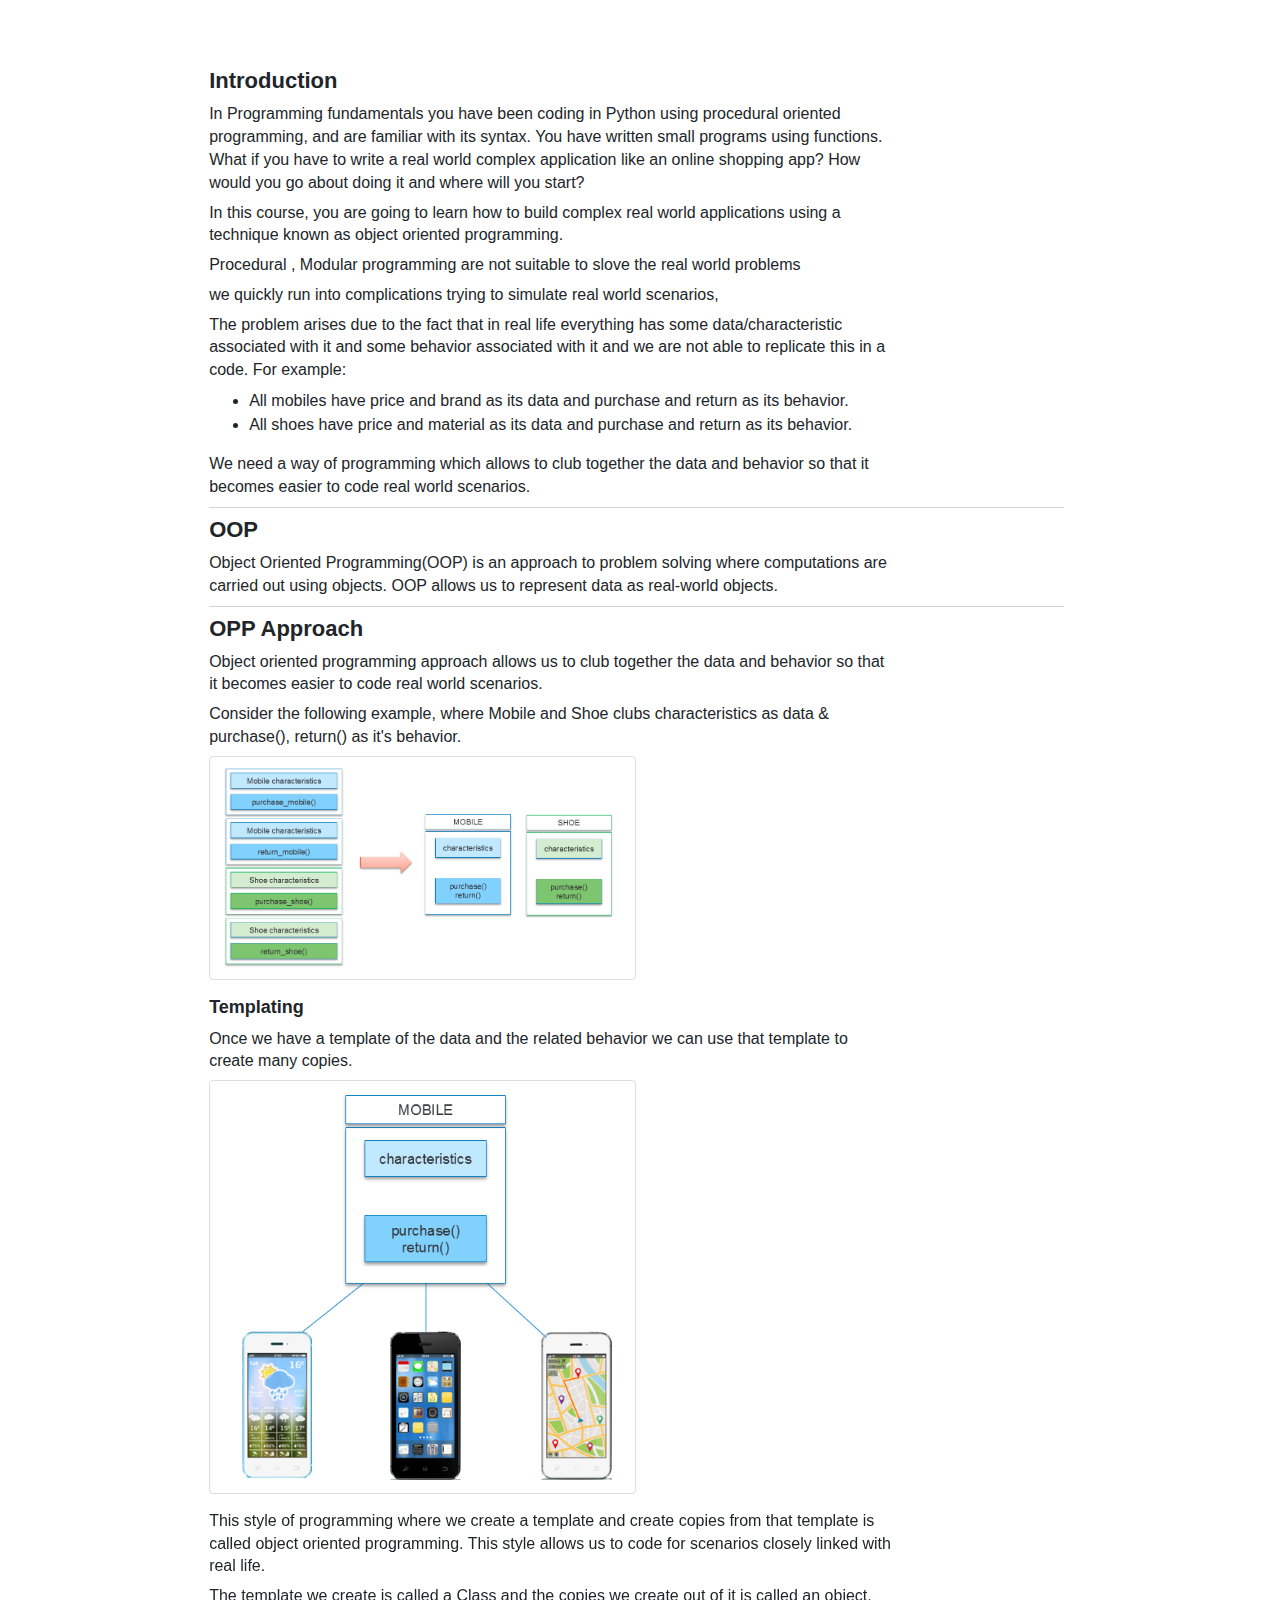
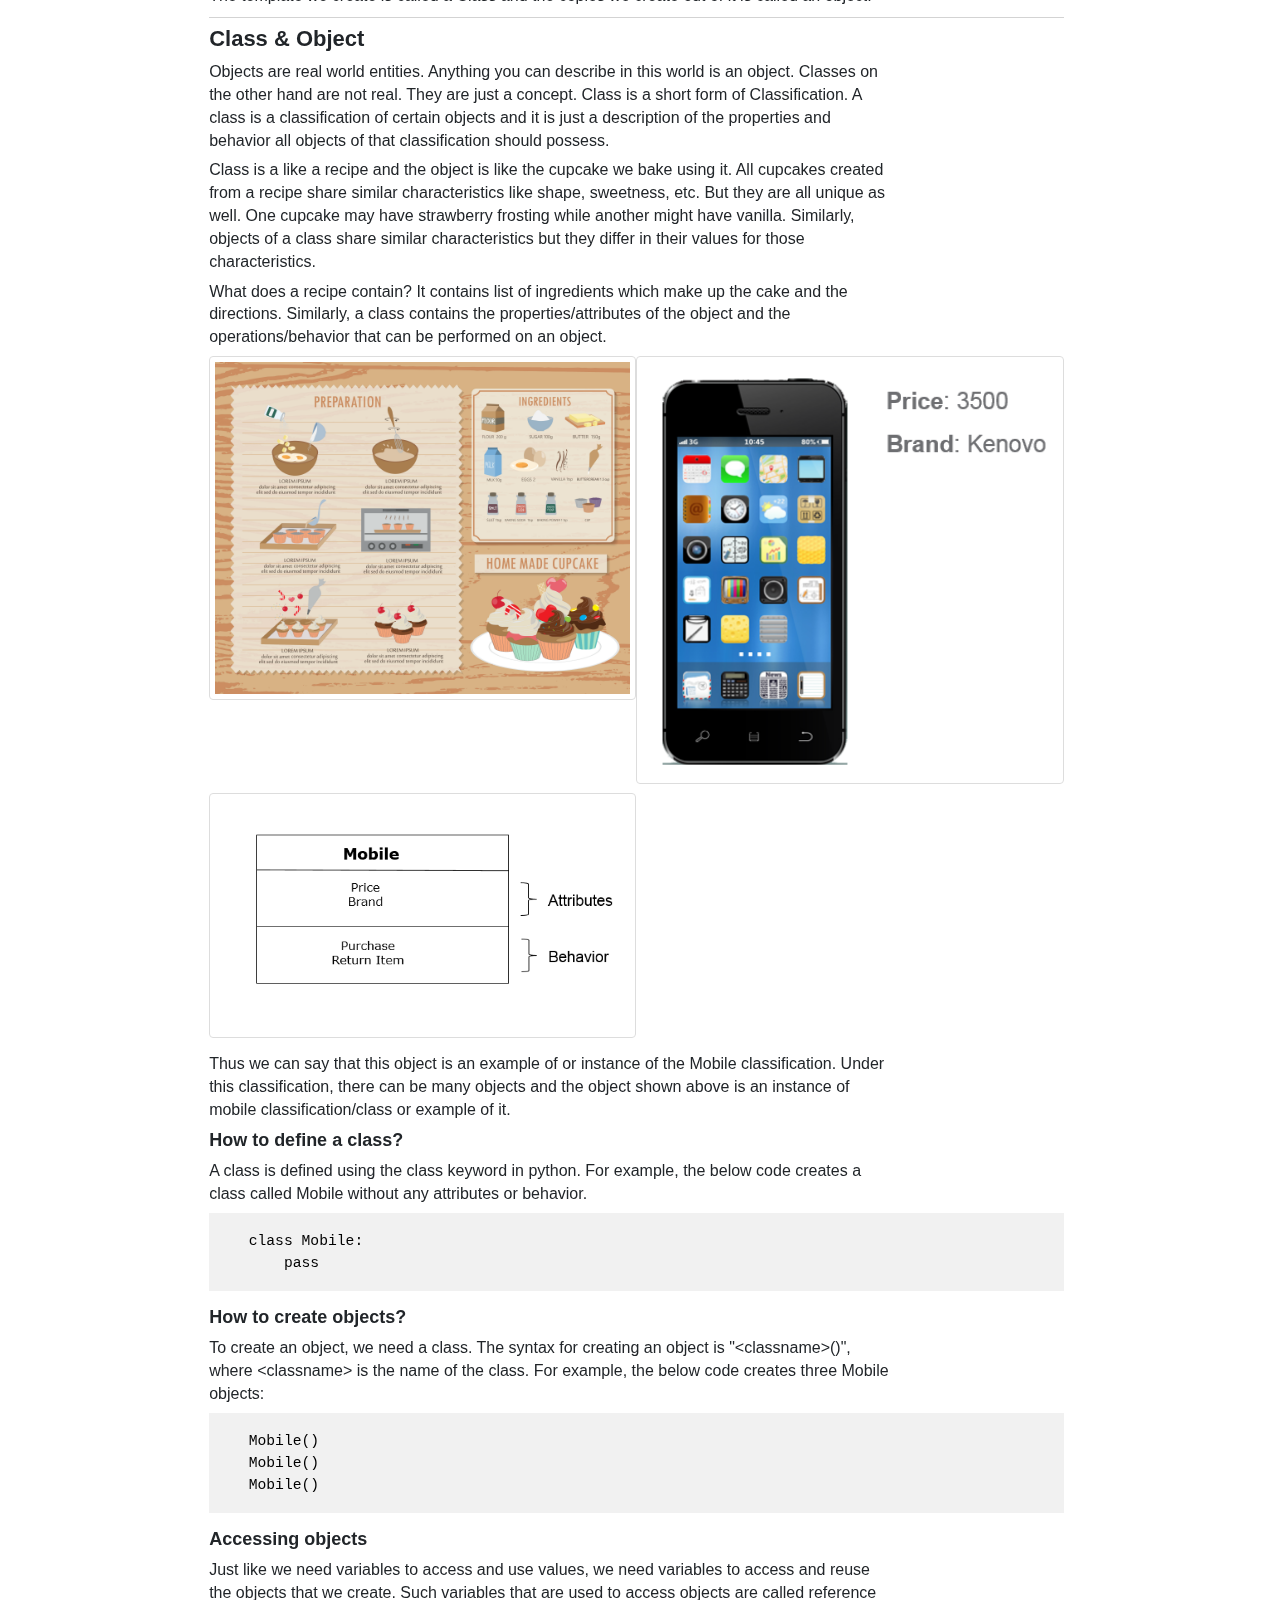
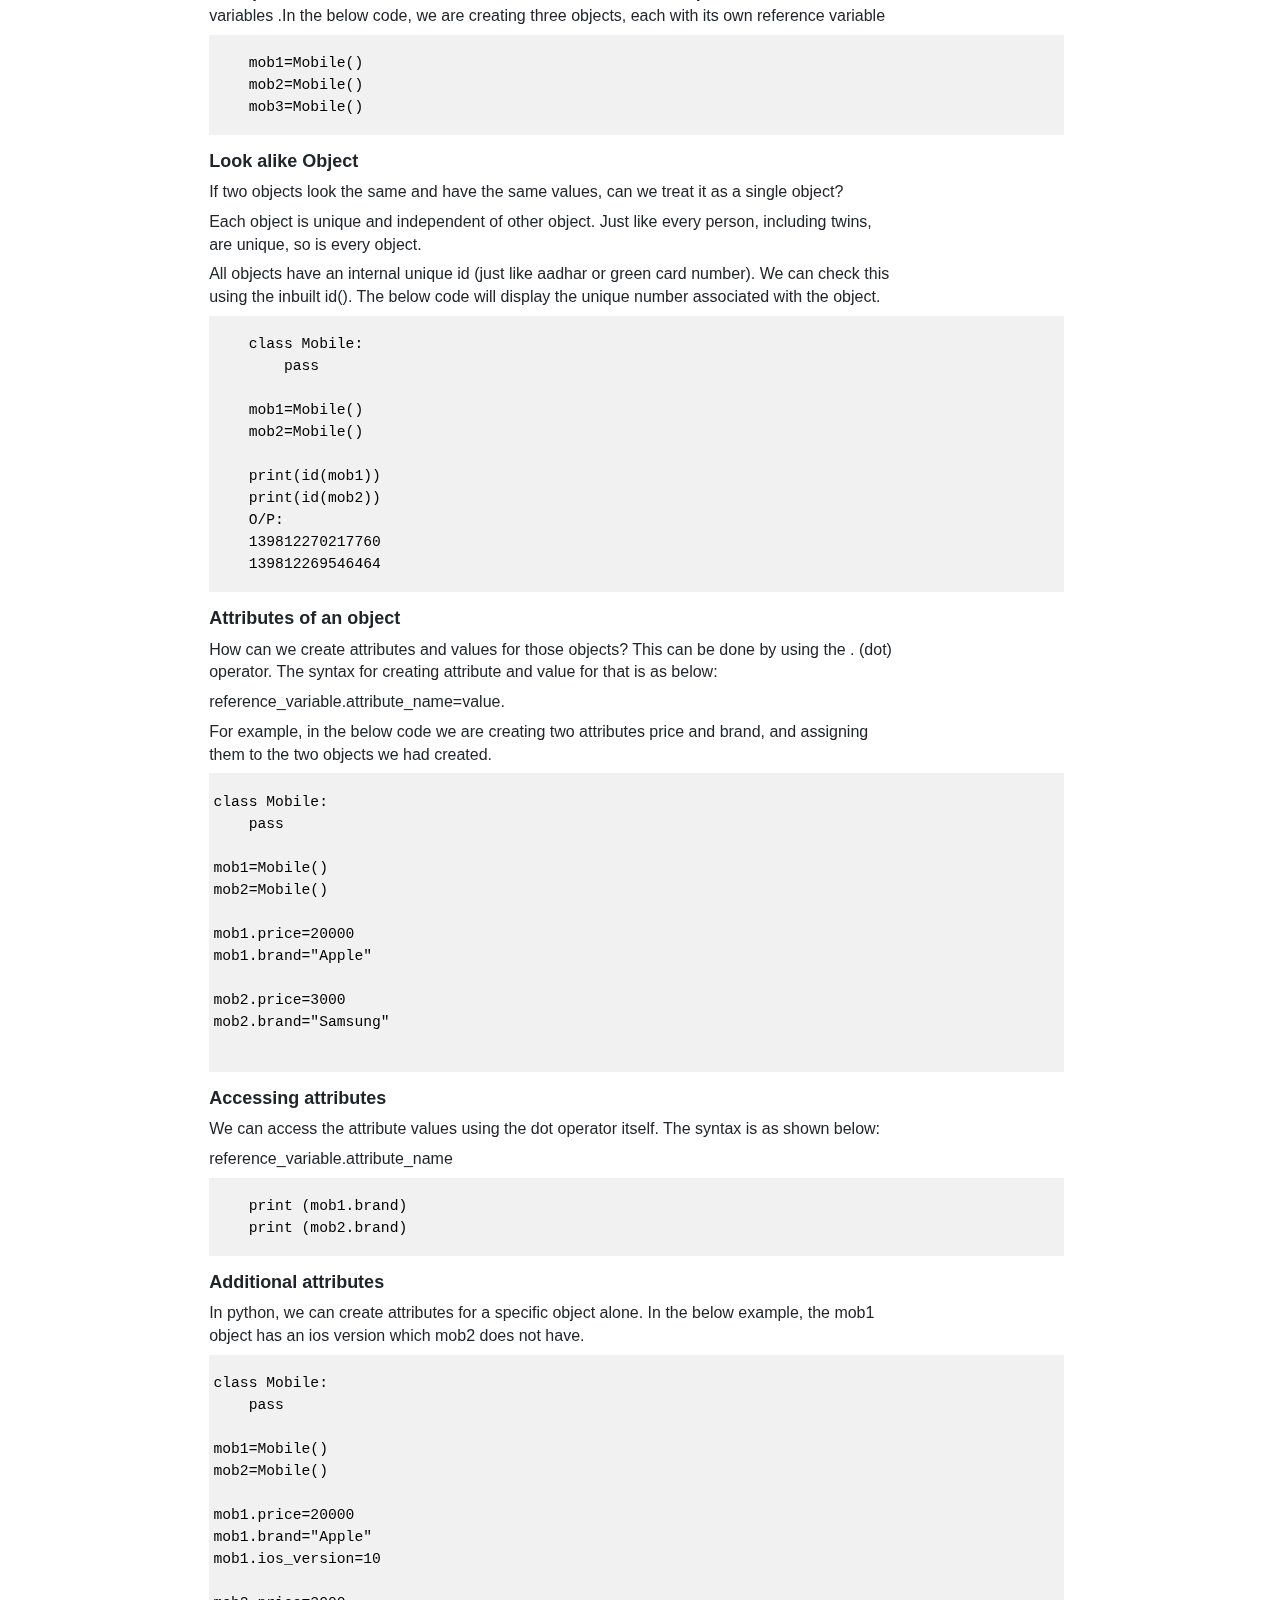
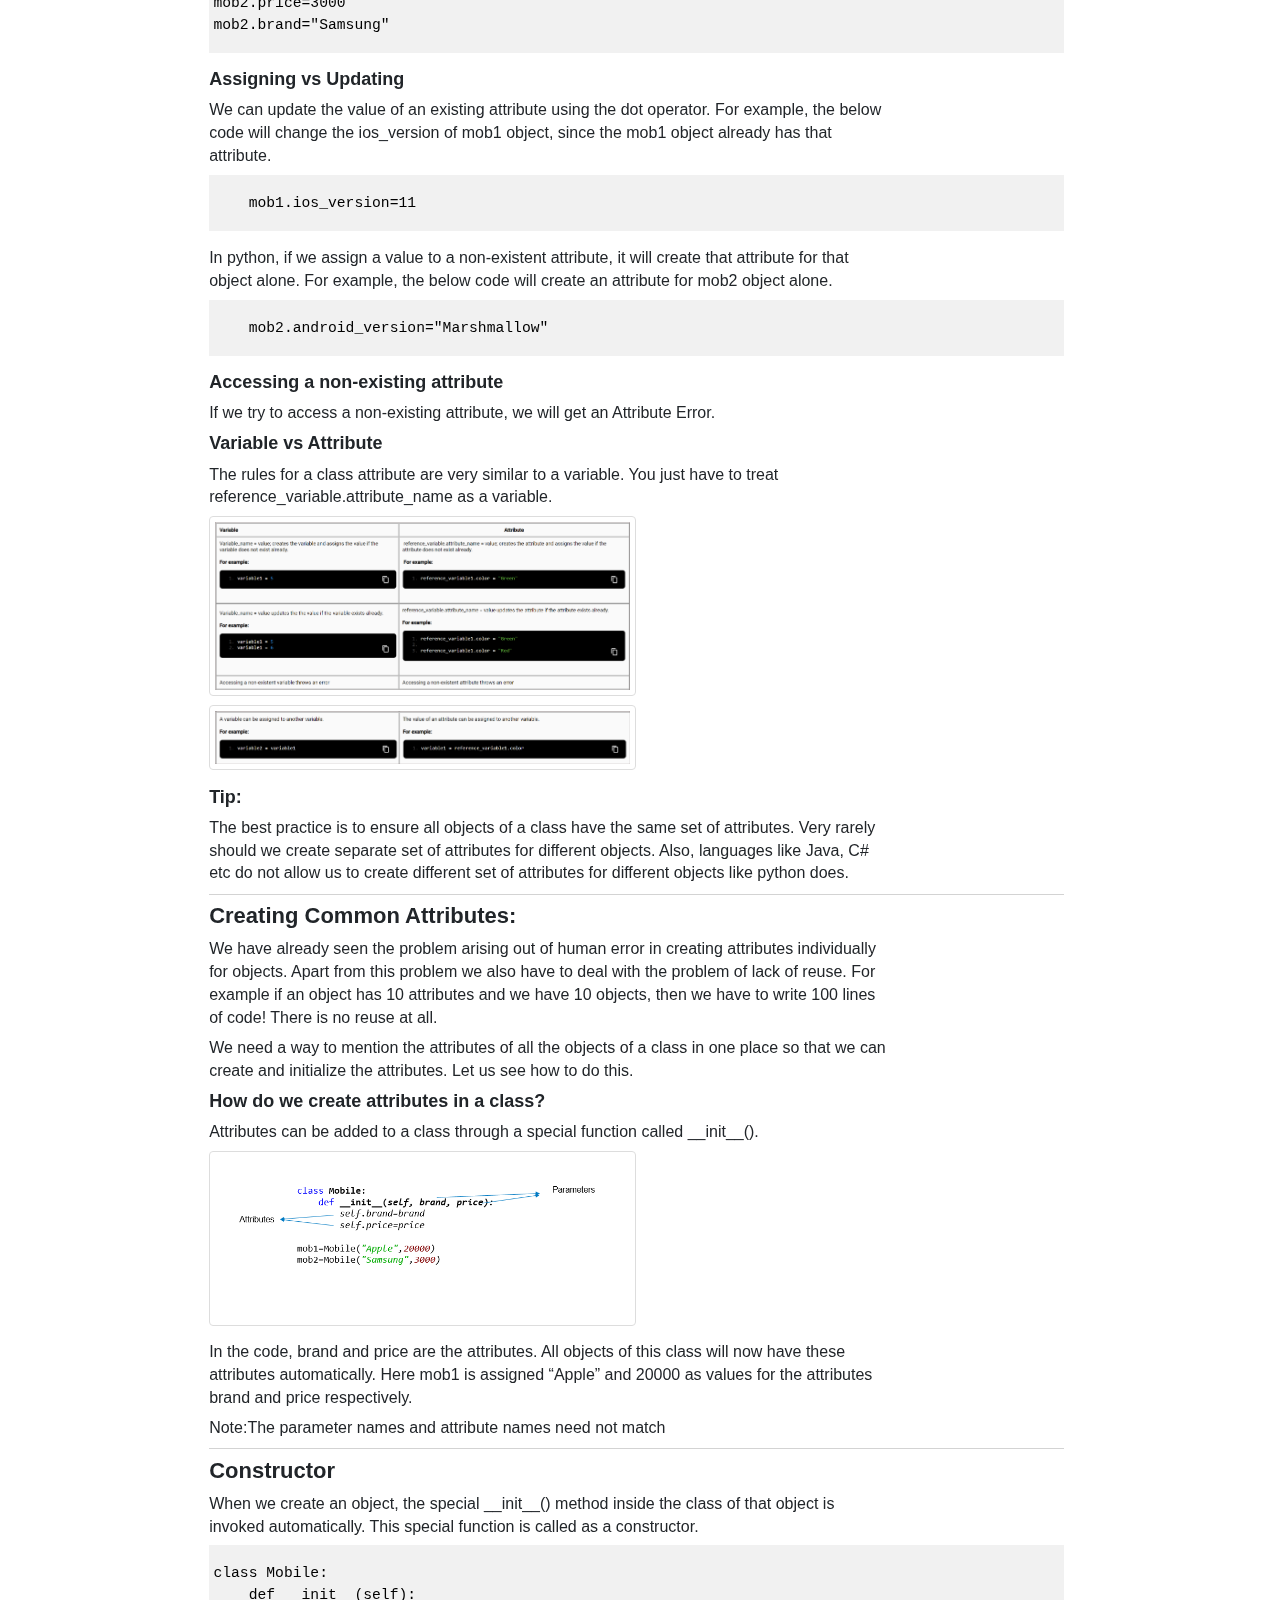
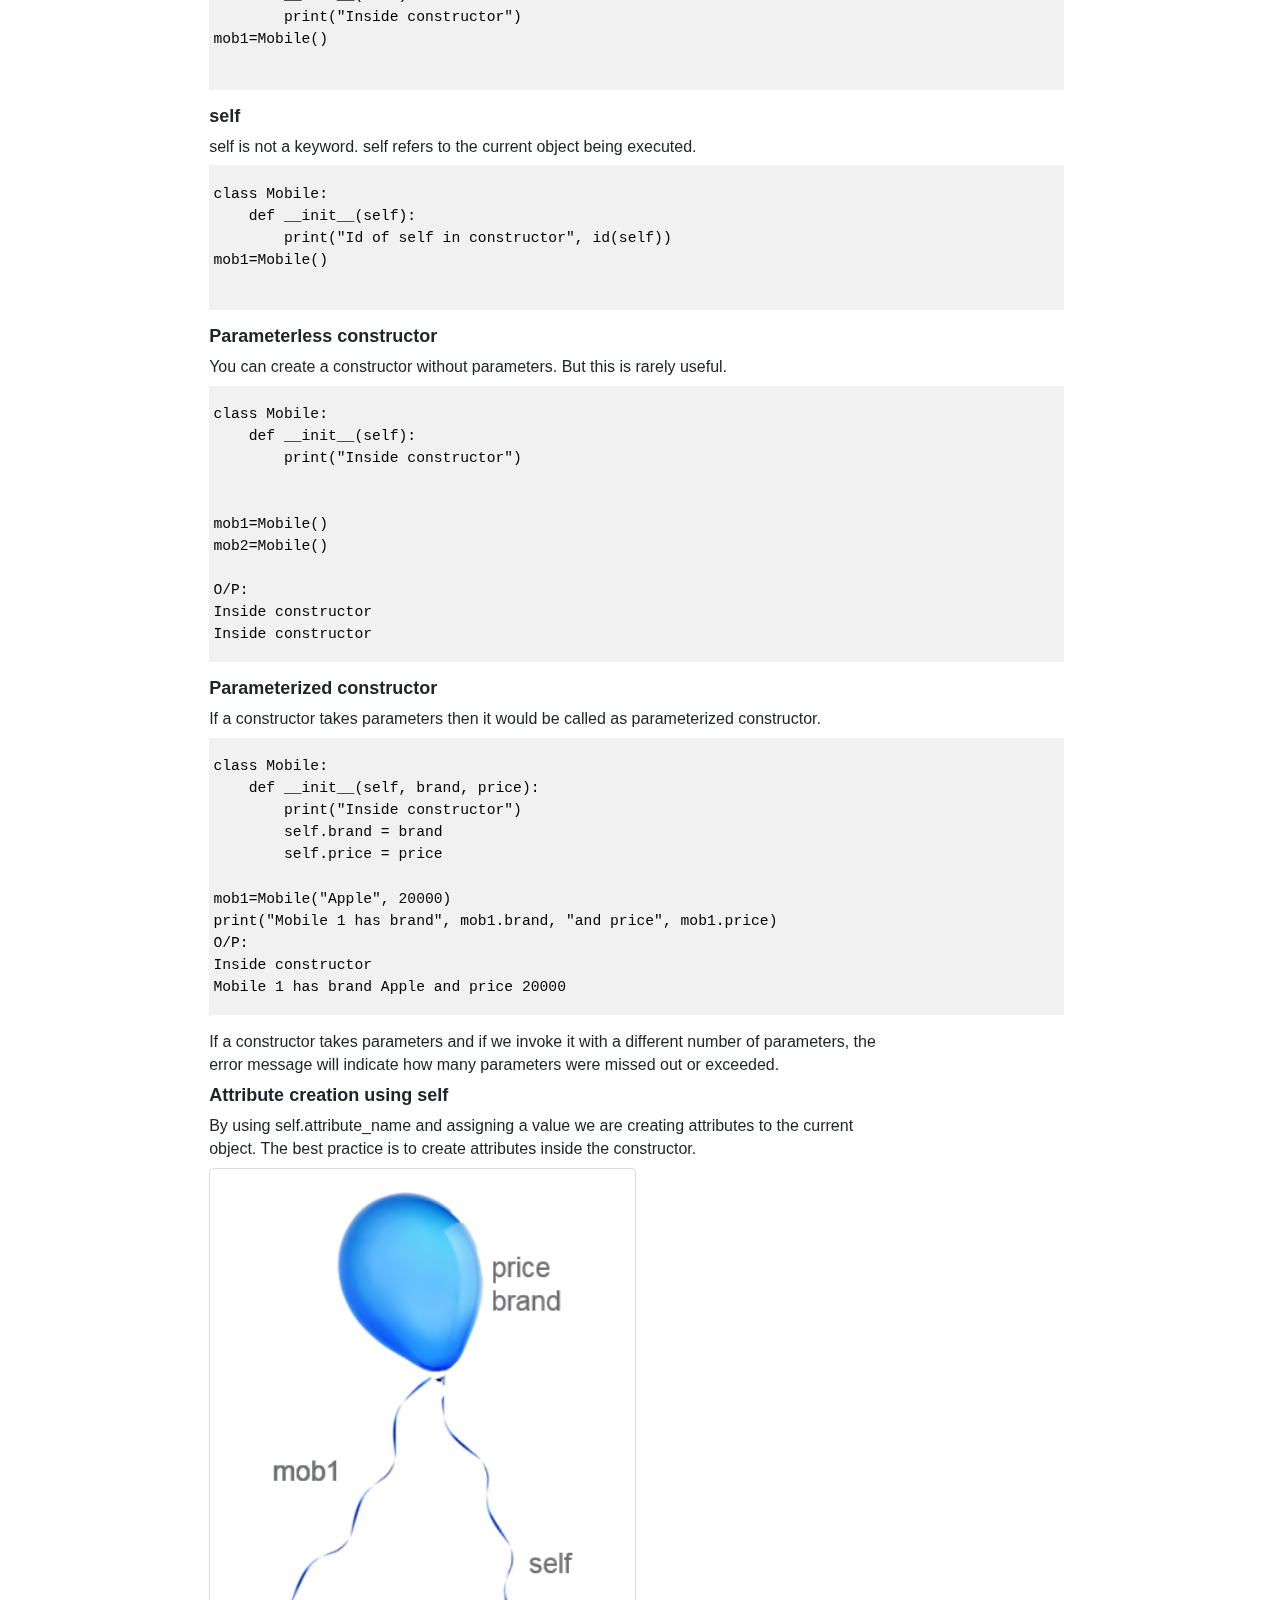
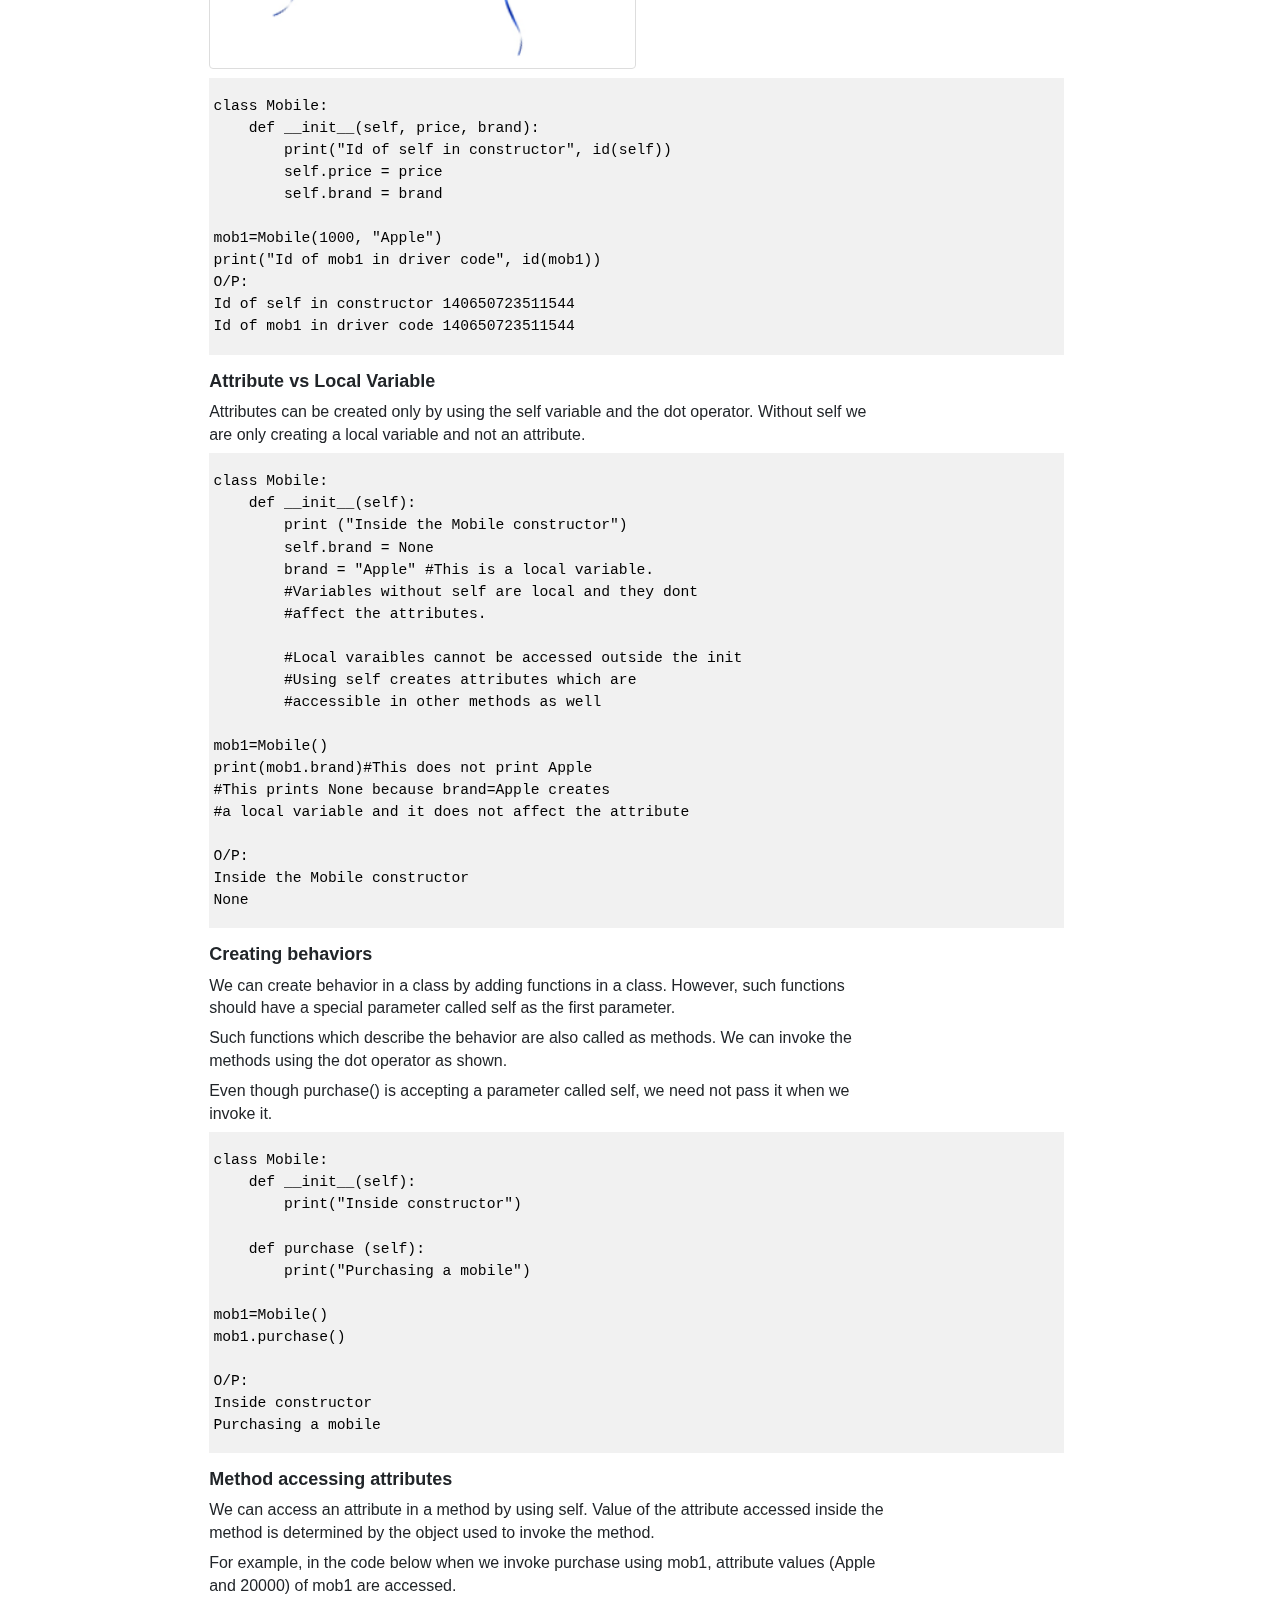
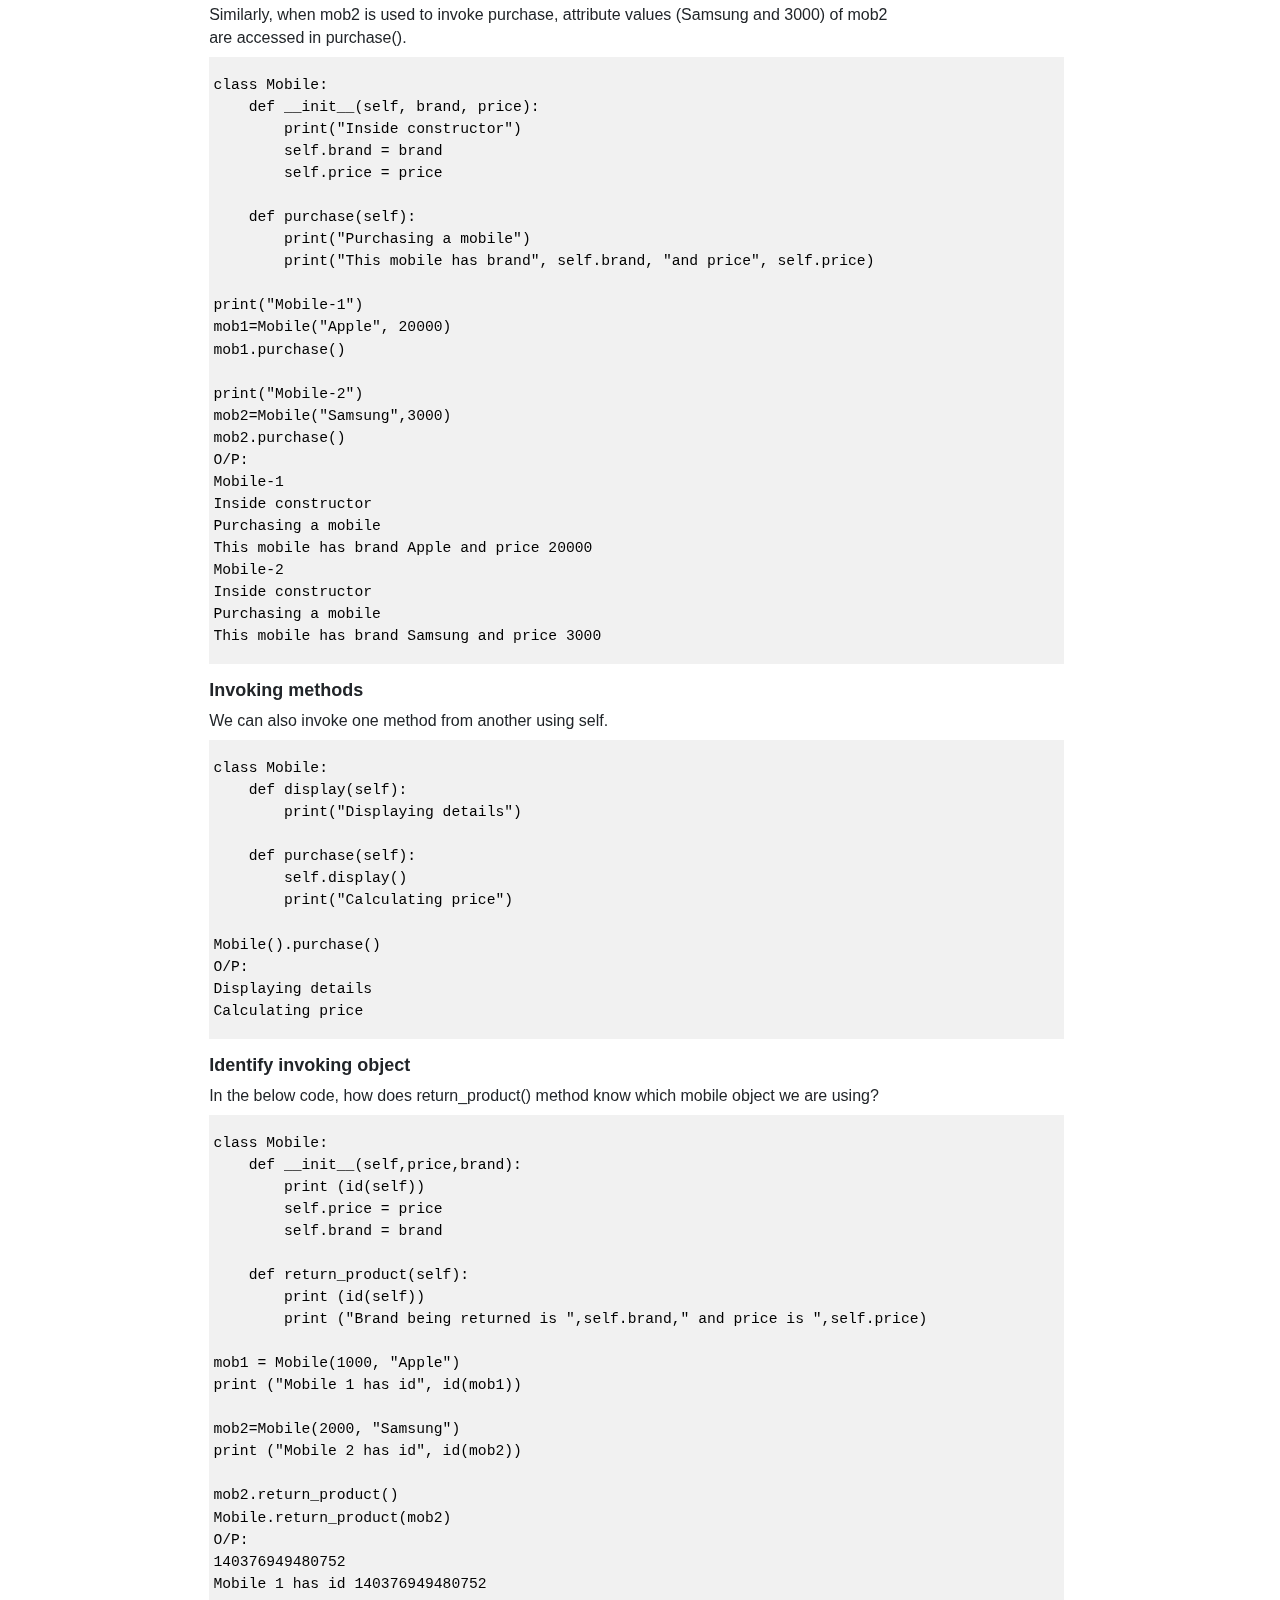
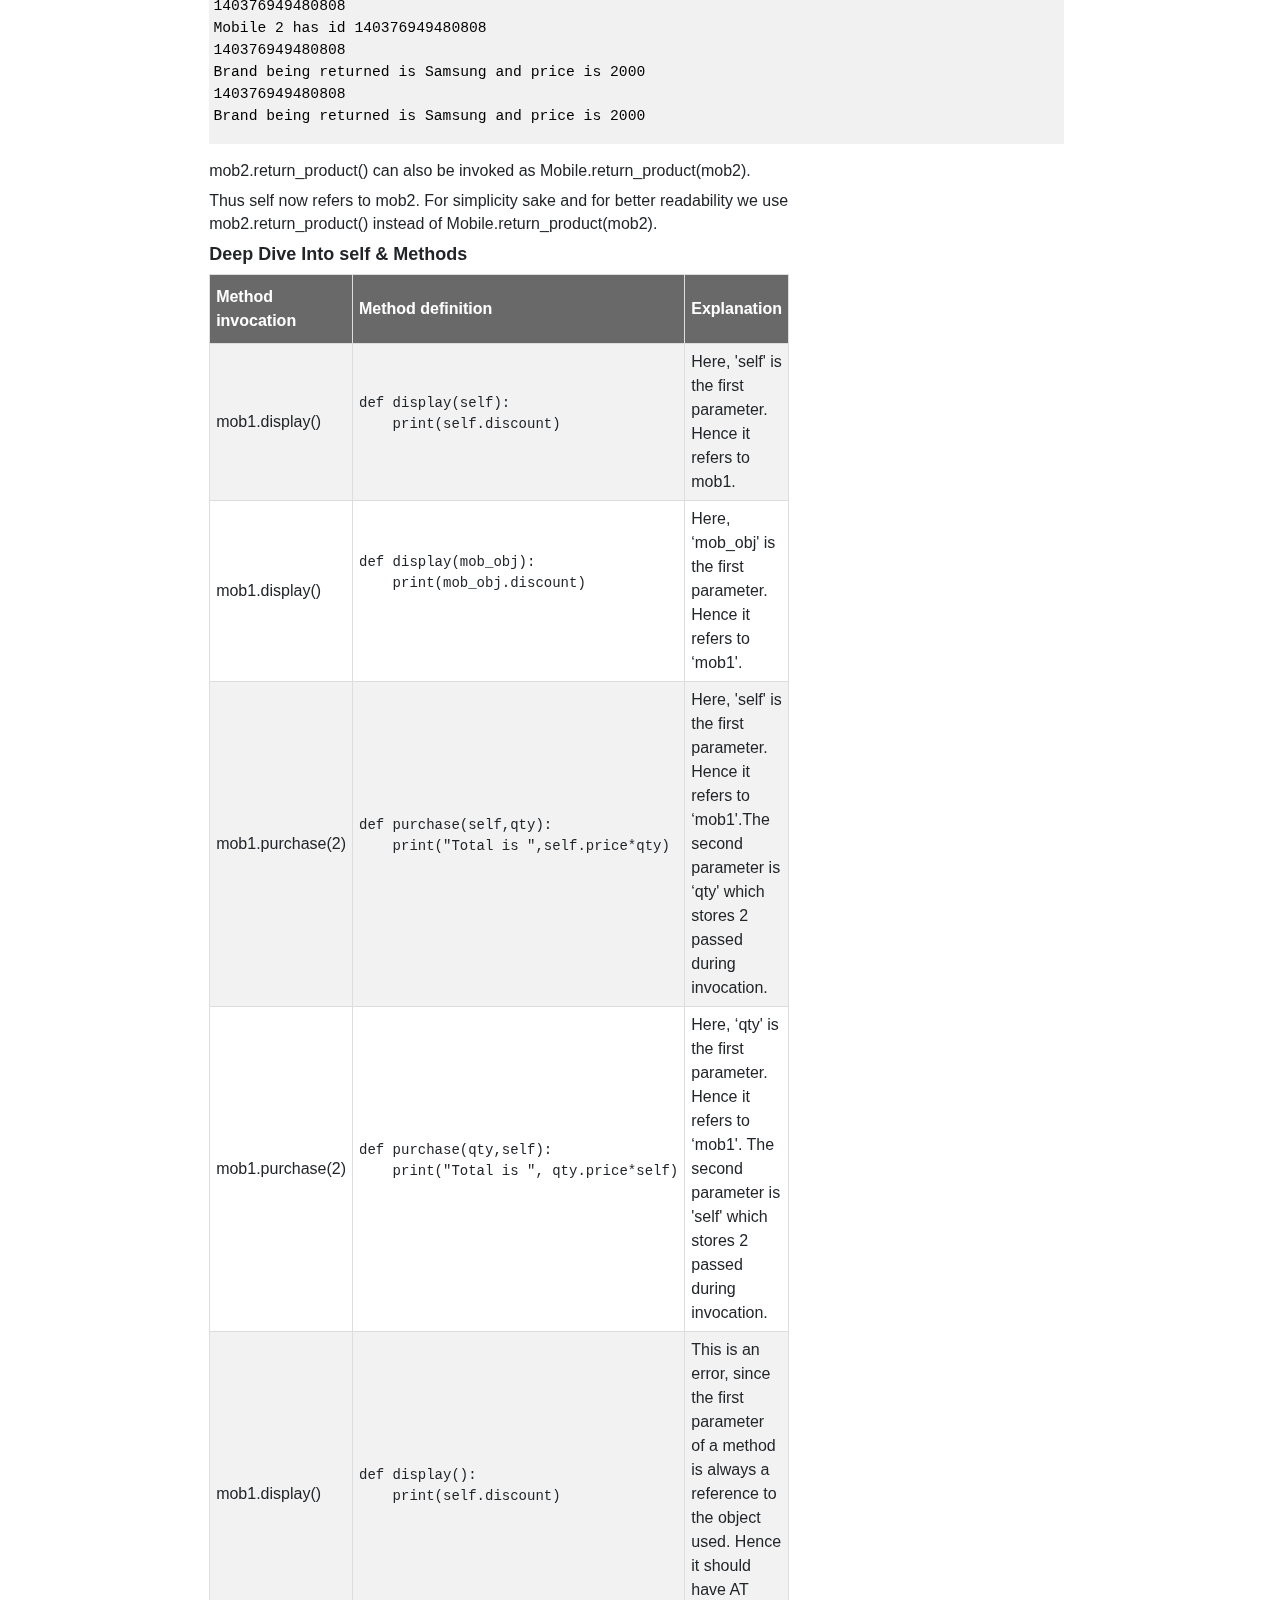
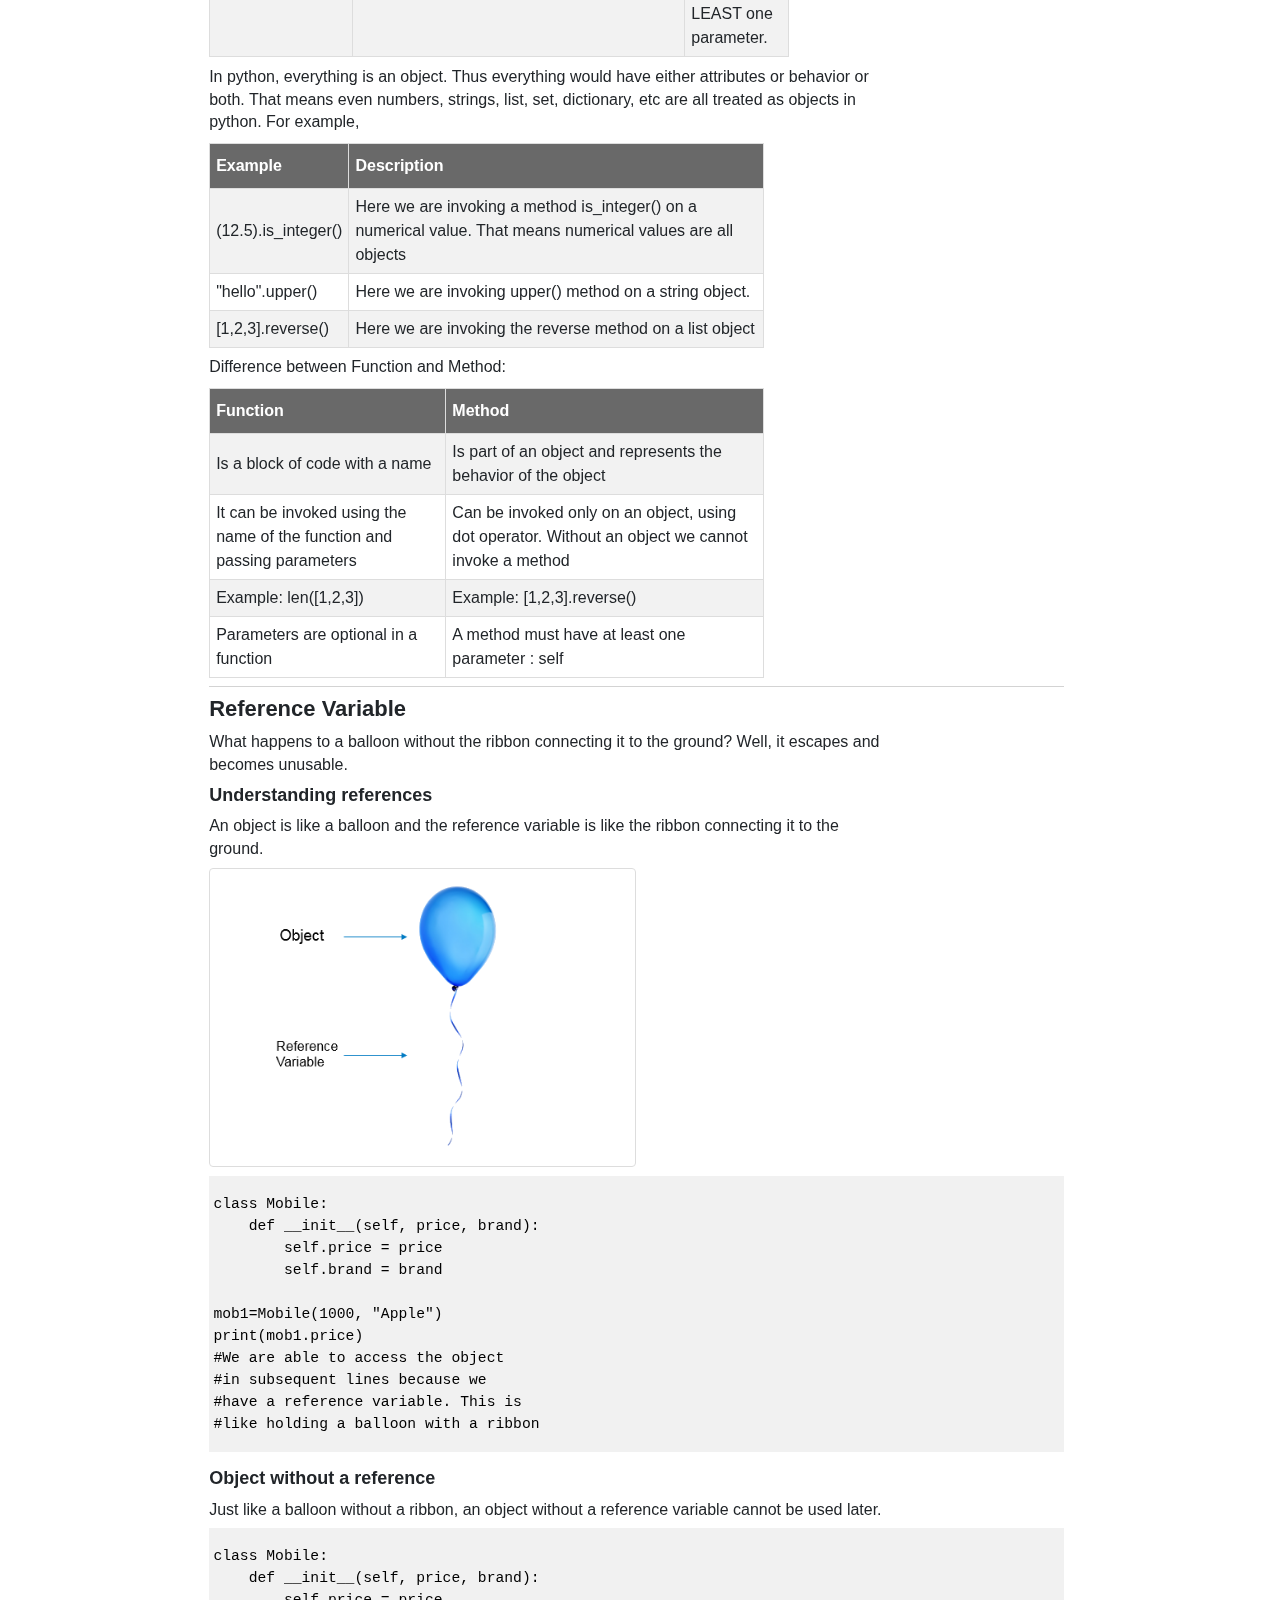
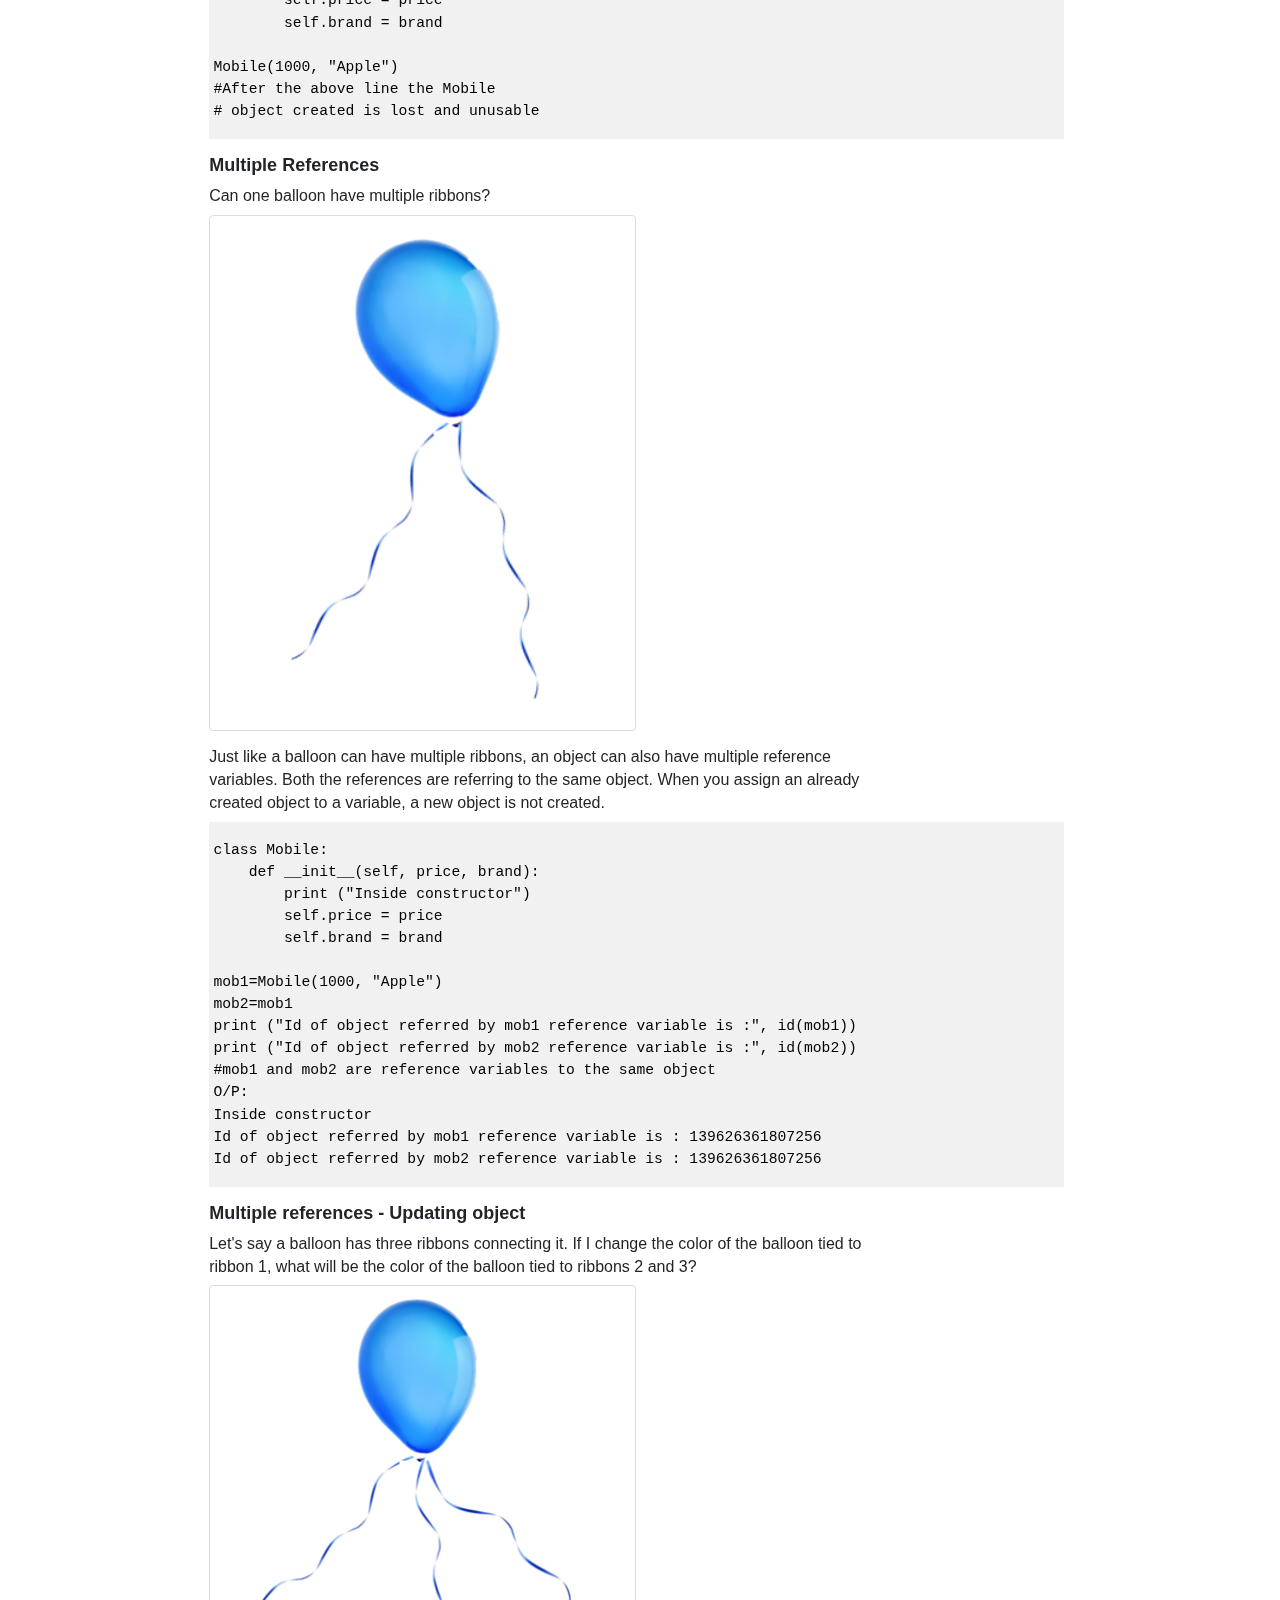
<file: python2.html>
<!DOCTYPE html>
<html lang="en">

<head>
    <meta charset="UTF-8">
    <meta http-equiv="X-UA-Compatible" content="IE=edge">
    <meta name="viewport" content="width=device-width, initial-scale=1.0">
    <title>OPP using python</title>
    <!--compiled and minified CSS -->
    <link rel="stylesheet" href="https://maxcdn.bootstrapcdn.com/bootstrap/4.3.1/css/bootstrap.min.css">
    <!-- jQuery library -->
    <script src="https://ajax.googleapis.com/ajax/libs/jquery/3.3.1/jquery.min.js"></script>
    <!--JavaScript -->
    <script src="https://maxcdn.bootstrapcdn.com/bootstrap/4.3.1/js/bootstrap.min.js"></script>

    <link rel="stylesheet" href="style.css">
</head>

<body>

    <h3>Introduction</h3>
    <p>In Programming fundamentals you have been coding in Python using procedural oriented programming, and are
        familiar with its syntax. You have written small programs using functions. What if you have to write a real
        world complex application like an online shopping app? How would you go about doing it and where will you start?
    </p>
    <p>In this course, you are going to learn how to build complex real world applications using a technique known as
        object oriented programming.</p>
    <p>Procedural , Modular programming are not suitable to slove the real world problems</p>
    <p>we quickly run into complications trying to simulate real world scenarios,</p>
    <p>The problem arises due to the fact that in real life everything has some data/characteristic associated with it
        and some behavior associated with it and we are not able to replicate this in a code. For example:</p>
    <ul>
        <li>All mobiles have price and brand as its data and purchase and return as its behavior.
        </li>
        <li>All shoes have price and material as its data and purchase and return as its behavior.</li>
    </ul>
    <p>We need a way of programming which allows to club together the data and behavior so that it becomes easier to
        code real world scenarios.</p>

    <hr />
    <h3>OOP</h3>
    <p>Object Oriented Programming(OOP) is an approach to problem solving where computations are carried out using
        objects. OOP allows us to represent data as real-world objects.</p>
    <hr />
    <h3>OPP Approach</h3>
    <p>Object oriented programming approach allows us to club together the data and behavior so that it becomes easier
        to code real world scenarios.</p>
    <p>Consider the following example, where Mobile and Shoe clubs characteristics as data & purchase(), return() as
        it's behavior.</p>
    <img src="img/opp1.png" alt="">
    <h4>Templating</h4>
    <p>Once we have a template of the data and the related behavior we can use that template to create many copies.</p>
    <img src="img/oop2.png" alt="">
    <p>This style of programming where we create a template and create copies from that template is called object
        oriented programming. This style allows us to code for scenarios closely linked with real life.</p>
    <p>The template we create is called a Class and the copies we create out of it is called an object.</p>

    <hr />
    <h3>Class & Object</h3>
    <p>Objects are real world entities. Anything you can describe in this world is an object. Classes on the other hand
        are not real. They are just a concept. Class is a short form of Classification. A class is a classification of
        certain objects and it is just a description of the properties and behavior all objects of that classification
        should possess.</p>
    <p>Class is a like a recipe and the object is like the cupcake we bake using it. All cupcakes created from a recipe
        share similar characteristics like shape, sweetness, etc. But they are all unique as well. One cupcake may have
        strawberry frosting while another might have vanilla. Similarly, objects of a class share similar
        characteristics but they differ in their values for those characteristics. </p>
    <p>What does a recipe contain? It contains list of ingredients which make up the cake and the directions. Similarly,
        a class contains the properties/attributes of the object and the operations/behavior that can be performed on an
        object.</p>
    <img src="img/oop4.png" class="float-left"  alt="">
    <img src="img/oop6.png"  alt="">
    <img src="img/oop5.png"  alt="">
    
    <p>Thus we can say that this object is an example of or instance of the Mobile classification. Under this
        classification, there can be many objects and the object shown above is an instance of mobile
        classification/class or example of it.</p>

    <h4>How to define a class?</h4>
    <p>A class is defined using the class keyword in python. For example, the below code creates a class called Mobile
        without any attributes or behavior.</p>
    <code>
<pre class="code-fullwidth">
    class Mobile:
        pass
</pre>
</code>
    <h4>How to create objects?</h4>
    <p>To create an object, we need a class. The syntax for creating an object is "&ltclassname>()", where &ltclassname>
        is the name of the class.
        For example, the below code creates three Mobile objects:</p>
    <code>
<pre class="code-fullwidth">
    Mobile()
    Mobile()
    Mobile()
</pre>
</code>
    <h4>Accessing objects</h4>
    <p>Just like we need variables to access and use values, we need variables to access and reuse the objects that we
        create. Such variables that are used to access objects are called reference variables .In the below code, we are
        creating three objects, each with its own reference variable</p>
    <code>
<pre class="code-fullwidth">
    mob1=Mobile()
    mob2=Mobile()
    mob3=Mobile() 
</pre>
</code>
    <h4>Look alike Object </h4>
    <p>If two objects look the same and have the same values, can we treat it as a single object?</p>
    <p>Each object is unique and independent of other object. Just like every person, including twins, are unique, so is
        every object.</p>
    <p>All objects have an internal unique id (just like aadhar or green card number). We can check this using the
        inbuilt id(). The below code will display the unique number associated with the object.</p>
    <code>
<pre class="code-fullwidth">
    class Mobile:
        pass

    mob1=Mobile()
    mob2=Mobile()

    print(id(mob1))
    print(id(mob2))
    O/P:
    139812270217760
    139812269546464
</pre>
</code>
    <h4>Attributes of an object
    </h4>

    <p>How can we create attributes and values for those objects? This can be done by using the . (dot) operator. The
        syntax for creating attribute and value for that is as below:</p>
    <p>reference_variable.attribute_name=value.</p>
    <p>For example, in the below code we are creating two attributes price and brand, and assigning them to the two
        objects we had created.</p>
    <code>
<pre class="code-fullwidth">
class Mobile:
    pass

mob1=Mobile()
mob2=Mobile()

mob1.price=20000
mob1.brand="Apple"

mob2.price=3000
mob2.brand="Samsung"
                      
</pre>
</code>
    <h4>Accessing attributes </h4>
    <p>We can access the attribute values using the dot operator itself. The syntax is as shown below:</p>
    <p>reference_variable.attribute_name</p>
    <code>
<pre class="code-fullwidth">
    print (mob1.brand)
    print (mob2.brand)
</pre>
</code>
    <h4>Additional attributes</h4>
    <p>In python, we can create attributes for a specific object alone. In the below example, the mob1 object has an ios
        version which mob2 does not have.</p>
    <code>
<pre class="code-fullwidth">
class Mobile:
    pass

mob1=Mobile()
mob2=Mobile()

mob1.price=20000
mob1.brand="Apple"
mob1.ios_version=10

mob2.price=3000
mob2.brand="Samsung"
</pre>
</code>
    <h4>Assigning vs Updating </h4>
    <p>We can update the value of an existing attribute using the dot operator. For example, the below code will change
        the ios_version of mob1 object, since the mob1 object already has that attribute.</p>
    <code>
<pre class="code-fullwidth">
    mob1.ios_version=11
</pre>
</code>
    <p>In python, if we assign a value to a non-existent attribute, it will create that attribute for that object alone.
        For example, the below code will create an attribute for mob2 object alone.</p>
    <code>
<pre class="code-fullwidth">
    mob2.android_version="Marshmallow"
</pre>
</code>
    <h4>Accessing a non-existing attribute</h4>
    <p>If we try to access a non-existing attribute, we will get an Attribute Error.</p>
    <h4>Variable vs Attribute</h4>
    <p>The rules for a class attribute are very similar to a variable. You just have to treat
        reference_variable.attribute_name as a variable.

    </p>
    <img src="img/oop31.png" alt="">
    <img src="img/oop32.png" alt="">
    <h4>Tip:</h4>
    <p>The best practice is to ensure all objects of a class have the same set of attributes. Very rarely should we
        create separate set of attributes for different objects. Also, languages like Java, C# etc do not allow us to
        create different set of attributes for different objects like python does.</p>

    <hr />
    <h3>Creating Common Attributes:</h3>
    <p>We have already seen the problem arising out of human error in creating attributes individually for objects.
        Apart from this problem we also have to deal with the problem of lack of reuse. For example if an object has 10
        attributes and we have 10 objects, then we have to write 100 lines of code! There is no reuse at all.</p>

    <p>We need a way to mention the attributes of all the objects of a class in one place so that we can create and
        initialize the attributes. Let us see how to do this.</p>
    <h4>How do we create attributes in a class?</h4>
    <p>Attributes can be added to a class through a special function called __init__(). </p>
    <img src="img/oop7.png" alt="">
    <p>In the code, brand and price are the attributes. All objects of this class will now have these attributes
        automatically. Here mob1 is assigned “Apple” and 20000 as values for the attributes brand and price
        respectively.</p>
    <p>Note:The parameter names and attribute names need not match</p>

    <hr />
    <h3>Constructor</h3>
    <p>When we create an object, the special __init__() method inside the class of that object is invoked automatically.
        This special function is called as a constructor.</p>
    <code>
<pre class="code-fullwidth">
class Mobile:
    def __init__(self):
        print("Inside constructor")
mob1=Mobile()

</pre>
</code>
    <h4>self</h4>
    <p>self is not a keyword. self refers to the current object being executed.</p>
    <code>
<pre class="code-fullwidth">
class Mobile:
    def __init__(self):
        print("Id of self in constructor", id(self))
mob1=Mobile()

</pre>
</code>
    <h4>Parameterless constructor</h4>
    <p>You can create a constructor without parameters. But this is rarely useful.</p>
    <code>
<pre class="code-fullwidth">
class Mobile:
    def __init__(self):
        print("Inside constructor")
        

mob1=Mobile()
mob2=Mobile()

O/P:
Inside constructor
Inside constructor
</pre>
</code>
    <h4>Parameterized constructor</h4>
    <p>If a constructor takes parameters then it would be called as parameterized constructor.</p>
    <code>
<pre class="code-fullwidth">
class Mobile:
    def __init__(self, brand, price):
        print("Inside constructor")
        self.brand = brand
        self.price = price

mob1=Mobile("Apple", 20000)
print("Mobile 1 has brand", mob1.brand, "and price", mob1.price)
O/P:
Inside constructor
Mobile 1 has brand Apple and price 20000
</pre>
</code>
    <p>If a constructor takes parameters and if we invoke it with a different number of parameters, the error message
        will indicate how many parameters were missed out or exceeded.</p>

    <h4>Attribute creation using self</h4>
    <p>By using self.attribute_name and assigning a value we are creating attributes to the current object. The best
        practice is to create attributes inside the constructor.</p>
    <img src="img/oop8.png" alt="">
    <code>
<pre class="code-fullwidth">
class Mobile:
    def __init__(self, price, brand):
        print("Id of self in constructor", id(self))
        self.price = price
        self.brand = brand

mob1=Mobile(1000, "Apple")
print("Id of mob1 in driver code", id(mob1))
O/P:
Id of self in constructor 140650723511544
Id of mob1 in driver code 140650723511544
</pre>
</code>
    <h4>Attribute vs Local Variable
    </h4>
    <p>Attributes can be created only by using the self variable and the dot operator. Without self we are only creating
        a local variable and not an attribute.</p>
    <code>
<pre class="code-fullwidth">
class Mobile:
    def __init__(self):
        print ("Inside the Mobile constructor")
        self.brand = None
        brand = "Apple" #This is a local variable.
        #Variables without self are local and they dont
        #affect the attributes.

        #Local varaibles cannot be accessed outside the init
        #Using self creates attributes which are
        #accessible in other methods as well

mob1=Mobile()
print(mob1.brand)#This does not print Apple
#This prints None because brand=Apple creates
#a local variable and it does not affect the attribute

O/P:
Inside the Mobile constructor
None
</pre>
</code>
    <h4>Creating behaviors </h4>
    <p>We can create behavior in a class by adding functions in a class. However, such functions should have a special
        parameter called self as the first parameter. </p>
    <p>Such functions which describe the behavior are also called as methods. We can invoke the methods using the dot
        operator as shown.</p>
    <p>Even though purchase() is accepting a parameter called self, we need not pass it when we invoke it.</p>

    <code>
<pre class="code-fullwidth">
class Mobile:
    def __init__(self):
        print("Inside constructor")

    def purchase (self):
        print("Purchasing a mobile")

mob1=Mobile()
mob1.purchase()
 
O/P:
Inside constructor
Purchasing a mobile           
</pre>
</code>

    <h4>Method accessing attributes</h4>
    <p>We can access an attribute in a method by using self. Value of the attribute accessed inside the method is
        determined by the object used to invoke the method.</p>
    <p>For example, in the code below when we invoke purchase using mob1, attribute values (Apple and 20000) of mob1 are
        accessed.</p>
    <p>Similarly, when mob2 is used to invoke purchase, attribute values (Samsung and 3000) of mob2 are accessed in
        purchase().</p>
    <code>
<pre class="code-fullwidth">
class Mobile:
    def __init__(self, brand, price):
        print("Inside constructor")
        self.brand = brand
        self.price = price
        
    def purchase(self):
        print("Purchasing a mobile")
        print("This mobile has brand", self.brand, "and price", self.price)
        
print("Mobile-1")
mob1=Mobile("Apple", 20000)
mob1.purchase()

print("Mobile-2")
mob2=Mobile("Samsung",3000)
mob2.purchase()
O/P:
Mobile-1
Inside constructor
Purchasing a mobile
This mobile has brand Apple and price 20000
Mobile-2
Inside constructor
Purchasing a mobile
This mobile has brand Samsung and price 3000
</pre>
</code>
    <h4>Invoking methods </h4>
    <p>We can also invoke one method from another using self.
    </p>
    <code>
<pre class="code-fullwidth">
class Mobile:
    def display(self):
        print("Displaying details")

    def purchase(self):
        self.display()
        print("Calculating price")

Mobile().purchase()
O/P:
Displaying details
Calculating price
</pre>
</code>
    <h4>Identify invoking object </h4>
    <p>In the below code, how does return_product() method know which mobile object we are using?</p>
    <code>
<pre class="code-fullwidth">
class Mobile:
    def __init__(self,price,brand):
        print (id(self))
        self.price = price
        self.brand = brand

    def return_product(self):
        print (id(self))
        print ("Brand being returned is ",self.brand," and price is ",self.price)

mob1 = Mobile(1000, "Apple")
print ("Mobile 1 has id", id(mob1))

mob2=Mobile(2000, "Samsung")
print ("Mobile 2 has id", id(mob2))

mob2.return_product()
Mobile.return_product(mob2)
O/P:
140376949480752
Mobile 1 has id 140376949480752
140376949480808
Mobile 2 has id 140376949480808
140376949480808
Brand being returned is Samsung and price is 2000
140376949480808
Brand being returned is Samsung and price is 2000
</pre>
</code>
    <p>mob2.return_product() can also be invoked as Mobile.return_product(mob2).</p>
    <p>Thus self now refers to mob2. For simplicity sake and for better readability we use mob2.return_product() instead
        of Mobile.return_product(mob2). </p>

    <h4>Deep Dive Into self & Methods</h4>
    <table>
        <thead>
            <tr>
                <th>Method invocation</th>
                <th>Method definition</th>
                <th>Explanation</th>
            </tr>
        </thead>
        <tbody>
            <tr>
                <td>mob1.display()</td>
                <td>
                    <pre class="code-fullwidth">def display(self):
    print(self.discount)</pre>
                </td>
                <td>Here, 'self' is the first parameter. Hence it refers to mob1.</td>
            </tr>
            <tr>
                <td>mob1.display()</td>
                <td>
                    <pre class="code-fullwidth">def display(mob_obj): 
    print(mob_obj.discount)
        </pre>
                </td>
                <td>Here, ‘mob_obj' is the first parameter. Hence it refers to ‘mob1'.</td>
            </tr>
            <tr>
                <td>mob1.purchase(2)</td>
                <td>
                    <pre class="code-fullwidth">def purchase(self,qty):
    print("Total is ",self.price*qty) </pre>
                </td>
                <td>Here, 'self' is the first parameter. Hence it refers to ‘mob1'.The second parameter is ‘qty' which
                    stores 2 passed during invocation.</td>
            </tr>
            <tr>
                <td>mob1.purchase(2)</td>
                <td>
                    <pre class="code-fullwidth">def purchase(qty,self):
    print("Total is ", qty.price*self)</pre>
                </td>
                <td>Here, ‘qty' is the first parameter. Hence it refers to ‘mob1'. The second parameter is 'self' which
                    stores 2 passed during invocation.</td>
            </tr>
            <tr>
                <td>mob1.display()</td>
                <td>
                    <pre class="code-fullwidth">def display():       
    print(self.discount)</pre>
                </td>
                <td>This is an error, since the first parameter of a method is always a reference to the object used.
                    Hence it should have AT LEAST one parameter.</td>
            </tr>
        </tbody>
    </table>
    <p>In python, everything is an object. Thus everything would have either attributes or behavior or both. That means
        even numbers, strings, list, set, dictionary, etc are all treated as objects in python. For example, </p>
    <table>
        <thead>
            <tr>
                <th>Example</th>
                <th>Description</th>
            </tr>
        </thead>
        <tbody>
            <tr>
                <td>(12.5).is_integer()</td>
                <td>Here we are invoking a method is_integer() on a numerical value. That means numerical values are all
                    objects</td>
            </tr>
            <tr>
                <td>"hello".upper()</td>
                <td>Here we are invoking upper() method on a string object.</td>
            </tr>
            <tr>
                <td>[1,2,3].reverse()</td>
                <td>Here we are invoking the reverse method on a list object</td>
            </tr>
        </tbody>
    </table>
    <p>Difference between Function and Method:</p>
    <table>
        <thead>
            <tr>
                <th>Function</th>
                <th>Method</th>
            </tr>
        </thead>
        <tbody>
            <tr>
                <td>Is a block of code with a name</td>
                <td>Is part of an object and represents the behavior of the object</td>
            </tr>
            <tr>
                <td>It can be invoked using the name of the function and passing parameters</td>
                <td>Can be invoked only on an object, using dot operator. Without an object we cannot invoke a method
                </td>
            </tr>
            <tr>
                <td>Example: len([1,2,3])</td>
                <td>Example: [1,2,3].reverse()</td>
            </tr>
            <tr>
                <td>Parameters are optional in a function</td>
                <td>A method must have at least one parameter : self</td>
            </tr>
        </tbody>
    </table>

    <hr />
    <h3>Reference Variable</h3>
    <p>What happens to a balloon without the ribbon connecting it to the ground? Well, it escapes and becomes unusable.
    </p>
    <h4>Understanding references</h4>
    <p>An object is like a balloon and the reference variable is like the ribbon connecting it to the ground.</p>
    <img src="img/oop9.png" alt="">
    <code>
<pre class="code-fullwidth">
class Mobile:
    def __init__(self, price, brand):
        self.price = price
        self.brand = brand

mob1=Mobile(1000, "Apple")
print(mob1.price)
#We are able to access the object
#in subsequent lines because we
#have a reference variable. This is
#like holding a balloon with a ribbon
</pre>
</code>
    <h4>Object without a reference</h4>
    <p>Just like a balloon without a ribbon, an object without a reference variable cannot be used later.</p>
    <code>
<pre class="code-fullwidth">
class Mobile:
    def __init__(self, price, brand):
        self.price = price
        self.brand = brand

Mobile(1000, "Apple")
#After the above line the Mobile
# object created is lost and unusable
</pre>
</code>
    <h4>Multiple References</h4>
    <p>Can one balloon have multiple ribbons?</p>
    <img src="img/oop10.png" alt="">
    <p>Just like a balloon can have multiple ribbons, an object can also have multiple reference variables. Both the
        references are referring to the same object. When you assign an already created object to a variable, a new
        object is not created.</p>
    <code>
<pre class="code-fullwidth">
class Mobile:
    def __init__(self, price, brand):
        print ("Inside constructor")
        self.price = price
        self.brand = brand

mob1=Mobile(1000, "Apple")
mob2=mob1
print ("Id of object referred by mob1 reference variable is :", id(mob1))
print ("Id of object referred by mob2 reference variable is :", id(mob2))
#mob1 and mob2 are reference variables to the same object
O/P:
Inside constructor
Id of object referred by mob1 reference variable is : 139626361807256
Id of object referred by mob2 reference variable is : 139626361807256
</pre>
</code>
    <h4>Multiple references - Updating object</h4>
    <p>Let's say a balloon has three ribbons connecting it. If I change the color of the balloon tied to ribbon 1, what
        will be the color of the balloon tied to ribbons 2 and 3?
    </p>
    <img src="img/oop11.png" alt="">
    <p>Just like the balloon with multiple ribbons, if we change the attribute of an object through one reference
        variable, it immediately reflects in other reference variable as there is only one balloon ultimately!</p>
    <code>
<pre class="code-fullwidth">
class Mobile:
    def __init__(self, price, brand):
        self.price = price
        self.brand = brand

mob1=Mobile(1000, "Apple")
print("Price of mobile 1 :", mob1.price)

mob2=mob1
mob2.price=3000

print("Price of mobile 1 :", mob1.price)
print("Price of mobile 2 :", mob2.price)
O/P:
Price of mobile 1 : 1000
Price of mobile 1 : 3000
Price of mobile 2 : 3000
</pre>
</code>
    <h4>Dereferencing & assigning</h4>
    <p>Can we take one of the multiple ribbons of balloon 1 and tie it to another balloon?
        What will happen to the first balloon? Will it be lost?</p>
    <img src="img/oop112.png" style="height: 100px;width: auto;" alt="">
    <img src="img/oop10.png" style="height: 100px;width: auto;" alt="">
    <p>Just like the balloons and ribbons, we can make one reference variable refer to another object. Now any change
        made through this reference variable will not affect the old object.</p>
    <code>
<pre class="code-fullwidth">
class Mobile:
    def __init__(self, price, brand):
        self.price = price
        self.brand = brand

mob1=Mobile(1000, "Apple")

mob2=mob1
mob2=Mobile(2000," Samsung")
mob2.price=3000

print("Mobile", "Id","Price")
print("mob1", id(mob1), mob1.price)
print("mob2", id(mob2), mob2.price)
O/P:
Mobile Id Price
mob1 140356972548048 1000
mob2 140356972580936 3000
</pre>
</code>
    <h4>Reference variable - Summary</h4>
    <ul>
        <li>Reference variables hold the objects</li>
        <li>We can create objects without reference variable as well</li>
        <li>An object can have multiple reference variables</li>
        <li>Assigning a new reference variable to an existing object does not create a new object</li>
    </ul>
    <h4>Printing an object</h4>
    <p>What would be the output if we print the reference variable? Since it is an object, printing it will display the
        internal hex representation of it. How can we get a more readable output for this?</p>
    <code>
<pre class="code-fullwidth">
class Shoe:
    def __init__(self, price, material):
        self.price = price
        self.material = material

s1=Shoe(1000, "Canvas")
print(s1)
O/P:
&lt_main__.Shoe object at 0x7f4d9be5dba8>&lt/__main__.Shoe>
</pre>
 </code>
    <h4>__str__</h4>
    <p>For a more readable output when printing an object we can use the inbuilt special __str__ method. This method
        MUST return a string and this string will be used when the object is printed. This is useful in debugging as we
        can print the values of the attributes.</p>
    <code>
<pre class="code-fullwidth">
class Shoe:
    def __init__(self, price, material):
        self.price = price
        self.material = material

    def __str__(self):
        return "Shoe with price: " + str(self.price) + " and material: " + self.material

s1=Shoe(1000, "Canvas")
print(s1)
O/P:
Shoe with price: 1000 and material: Canvas
</pre>
</code>
    <h4>Coding Standards</h4>
    <p>All variable names and method names are in snake_case and all class names should be in PascalCase ( It is similar
        to camelCase but the first character is also Capitalized ). For example:</p>
    <p>Classes:
        Mobile,
        RegularCustomer</p>
    <p>Methods:
        change_password(),
        display_details()</p>
    <p>Variables:
        price = 1000,
        brand = "Samsung"</p>
    <h4>OOP Basics-suummary</h4>
    <ul>
        <li>OOP is a style of programming which allows us to club data and behavior together.</li>
        <li>This is more suited for coding real life scenarios.</li>
        <li>Objects are real world entities</li>
        <li>Class is just a classification. It is just a concept.</li>
        <li>Class is a description of attributes and behavior that objects of that classification should possess.</li>
        <li>Attributes are created in a special function called __init__ and behaviors are created using functions
            called methods.</li>
        <li>Objects can be created using ClassName() or using object literals for some of the built in classes</li>
        <li>Attributes are created using reference_variable.attribute_name = value syntax.</li>
        <li>Behavior is created by defining a function inside the class having a special parameter called self.</li>
    </ul>

    <hr />
    <h3>Abstraction & Encapsulation</h3>
    <p>Consider the below given code:</p>
    <code>
<pre class="code-fullwidth">
class Mobile:
    def __init__(self, brand, price):
        print("Inside constructor")
        self.brand = brand
        self.price = price
    def purchase(self):
        print("Purchasing a mobile")
        print("This mobile has brand", self.brand, "and price", self.price)
print("Mobile-1")
mob1=Mobile("Apple", 20000)
mob1.purchase()
print("Mobile-2")
mob2=Mobile("Samsung",3000)
mob2.purchase()
</pre>
</code>
    <p>When we invoke the purchase() on a mobile object, we don’t have to know the details of the method to invoke it.
    </p>
    <p>This ability to use something without having to know the details of how it is working is called as abstraction.
    </p>

    <h4>Public data access </h4>
    <p>But with the way currently it is coded, the data can be accidentally changed by directly assigning a incorrect
        value to it as shown below:
    </p>
    <code>
<pre class="code-fullwidth">
class Customer:
    def __init__(self, cust_id, name, age, wallet_balance):
        self.cust_id = cust_id
        self.name = name
        self.age = age
        self.wallet_balance = wallet_balance

    def update_balance(self, amount):
        if amount &lt 1000 and amount > 0:
            self.wallet_balance += amount

    def show_balance(self):
        print ("The balance is ",self.wallet_balance)

c1=Customer(100, "Gopal", 24, 1000)
c1.wallet_balance = 10000000000
c1.show_balance()
O/P:
The balance is 10000000000
</pre>
</code>
    <h4>Private data access</h4>
    <p>We can put a lock on that data by adding a double underscore in front of it, as shown in below code.</p>
    <p>Adding a double underscore makes the attribute a private attribute. Private attributes are those which are
        accessible only inside the class. This method of restricting access to our data is called encapsulation.</p>
    <code>
<pre class="code-fullwidth">
class Customer:
    def __init__(self, cust_id, name, age, wallet_balance):
        self.cust_id = cust_id
        self.name = name
        self.age = age
        self.__wallet_balance = wallet_balance

    def update_balance(self, amount):
        if amount &lt 1000 and amount > 0:
            self.__wallet_balance += amount

    def show_balance(self):
        print ("The balance is ",self.__wallet_balance)

c1=Customer(100, "Gopal", 24, 1000)
print(c1.__wallet_balance)
O/P:
Runtime Exception
print(c1.__wallet_balance)
AttributeError: 'Customer' object has no attribute '__wallet_balance'
</pre>
</code>

    <h4>How does encapsulation work?</h4>
    <p>When we put a double underscore in front of the attribute name, python will internally change its name to
        _Classname__attribute.</p>
    <p>This is why we get an error when we try to access a private attribute. </p>
    <code>
<pre class="code-fullwidth">
class Customer:
    def __init__(self, cust_id, name, age, wallet_balance):
        self.cust_id = cust_id
        self.name = name
        self.age = age
        self.__wallet_balance = wallet_balance

    def update_balance(self,amount):
        if amount &lt 1000 and amount > 0:
            self.__wallet_balance += amount

    def show_balance(self):
        print("The balance is ",self.__wallet_balance)

c1=Customer(100, "Gopal", 24, 1000)
print(c1.__wallet_balance)
        
OP:
Runtime Exception
Traceback (most recent call last):
File "file.py", line 16, in &ltmodule>
print(c1.__wallet_balance)
AttributeError: 'Customer' object has no attribute '__wallet_balance'

</pre>
</code>
    <h4>Private Data Update - Caution !</h4>
    <p>If we try to assign a value to a private variable, we end up creating a new attribute in python. Thus this code
        does not give an error, but it is logically flawed and does not produce the intended result.</p>
    <code>
<pre class="code-fullwidth">
class Customer:
    def __init__(self, cust_id, name, age, wallet_balance):
        self.cust_id = cust_id
        self.name = name
        self.age = age
        self.__wallet_balance = wallet_balance

    def update_balance(self, amount):
        if amount &lt 1000 and amount > 0:
            self.__wallet_balance += amount

    def show_balance(self):
        print ("The balance is ",self.__wallet_balance)

c1=Customer(100, "Gopal", 24, 1000)
c1.__wallet_balance = 10000000000
c1.show_balance()
O/P:
The balance is 1000
</pre>
</code>

    <h4>Accessing Private Variables </h4>
    <p>Since we know that the name of the variable changes when we make it private, we can access it using its modified
        name as shown in below code.</p>
    <p>So, if private variable can be accessed outside the class and can be modified, then what is the advantage of
        making it private?</p>
    <p>Note: Languages like Java, C#, etc do not allow access of private variable outside the class</p>
    <code>
<pre class="code-fullwidth">
class Customer:
    def __init__(self, cust_id, name, age,wallet_balance):
        self.cust_id = cust_id
        self.name = name
        self.age = age
        self.__wallet_balance = wallet_balance

    def update_balance(self, amount):
        if amount &lt 1000 and amount> 0:
            self.__wallet_balance += amount

    def show_balance(self):
        print ("The balance is ",self.__wallet_balance)

c1=Customer(100, "Gopal", 24, 1000)
c1._Customer__wallet_balance = 10000000000
c1.show_balance()
O/P:
The balance is 10000000000
</pre>
</code>
    <h4>Encapsulation - Just a caution sign !</h4>
    <p>Any lock can be broken by a determined thief. Similarly, just because you make your code private, does not mean
        it is not accessible to other developers. When a developer sees a private variable, it’s a gentleman's agreement
        not to access it directly. It is used to only prevent accidental access.</p>
    <p>Thus in python encapsulation is more like a caution sign than a lock. A caution sign is there so that you don’t
        accidentally break a rule. But if you still want to break it you can, with consequence ;)</p>
    <img src="img/oop13.jpg" style="height: 100px;width: auto;" alt="">
    <h4>Getters & setters </h4>
    <p>To have a error free way of accessing and updating private variables, we create specific methods for this.</p>
    <ul>
        <li>The methods which are meant to set a value to a private variable are called setter methods</li>
        <li>The methods meant to access private variable values are called getter methods</li>
    </ul>
    <code>
<pre class="code-fullwidth">
class Customer:
    def __init__(self, id, name, age, wallet_balance):
        self.id = id
        self.name = name
        self.age = age
        self.__wallet_balance = wallet_balance

    def set_wallet_balance(self, amount):
        if amount &lt 1000 and amount > 0:
            self.__wallet_balance = amount

    def get_wallet_balance(self):
        return self.__wallet_balance

c1=Customer(100, "Gopal", 24, 1000)
c1.set_wallet_balance(120)
print(c1.get_wallet_balance())
O/P:
120
</pre>
</code>
    <h4>Class Diagram</h4>
    <p>A lot of things can go wrong in communication.</p>
    <p>To ensure that programmers all over understand each other properly, we need a common way of representing a class.
        This is called as a class diagram. This is similar to a circuit diagram or a plan or machine diagram which
        allows engineers to understand each others' ideas clearly.</p>
    <p>Unlike the complex engineering diagrams, a class diagram is quite simple. It has four parts: the name of the
        class, the list of attributes, the list of methods and access specifiers.</p>
    <img src="img/oop14.png" alt="">
    <p>In a class diagram, a – sign indicates private access and + indicates public access.</p>
    <p>Note: We can create private methods by adding a double underscore in front of it, just like private variables.
        Also, if a method has both leading and trailing double underscores ( like __init__, __str__, etc) it indicates
        that it is a special built-in method. As per coding convention, we are not supposed to create our own methods
        with both leading and trailing underscores.</p>

    <h4>Getters & setters - Way to code !</h4>
    <p>All setter methods must accept the value to be updated as a parameter and all getter methods must not have any
        parameter and they must return the value.</p>
    <p>Setter methods are called as mutator methods ( as they change or mutate the value ) and the getter methods are
        called accessor methods ( as they access the values )</p>
    <h4>Abstraction & Encapsulation - Summary
    </h4>
    <ul>
        <li>Encapsulation is preventing access to a data outside the class</li>
        <li>Adding a __ in front of a attribute makes it private</li>
        <li>In python, adding a __ changes the name of the attribute to _Classname__attribute</li>
    </ul>
    <hr />
    <h3>Pass by reference
    </h3>
    <p>What happens when we pass an object as a parameter to a function? In the below code, what will be the output?</p>
    <code>
<pre class="code-fullwidth">
class Mobile:
    def __init__(self, price, brand):
        self.price = price
        self.brand = brand

def change_price(mobile_obj):
    mobile_obj.price = 3000

mob1=Mobile(1000, "Apple")
change_price(mob1)
print (mob1.price)
O/P:
3000
</pre>
</code>
    <h4>Understanding pass by reference</h4>
    <p>When we pass an object to a parameter, the parameter name becomes a reference variable.</p>
    <p>Recollecting the balloon example, it is like creating one more ribbon to the same balloon. Thus there is one
        object with two reference variable, one the formal parameter and the actual parameter. Thus any change made
        through one reference variable will affect the other as well.</p>
    <img src="img/oop15.png" alt="">
    <code>
<pre class="code-fullwidth">
class Mobile:
    def __init__(self, price, brand):
        self.price = price
        self.brand = brand

    def change_price(mobile_obj):
        print ("Id of object inside function", id(mobile_obj))
        mobile_obj.price = 3000

mob1=Mobile(1000, "Apple")
print ("Id of object in driver code", id(mob1))

mob1.change_price()
print ("Price of mob1 ", mob1.price)
OP:
Id of object in driver code 140376454642712
Id of object inside function 140376454642712
Price of mob1 3000
</pre>
</code>

    <hr />
    <h3>Collection of Objects</h3>
    <h4>List of objects</h4>
    <p>We can store a number of objects inside a list or a dictionary.</p>
    <p>The below example, we have a list of mobile objects and we are iterating over the list and printing the values.
    </p>

    <code>
<pre class="code-fullwidth">
class Mobile:
    def __init__(self, brand, price):
        self.brand = brand
        self.price = price

mob1=Mobile("Apple", 1000)
mob2=Mobile("Samsung", 2000)
mob3=Mobile("Apple", 3000)
mob4=Mobile("Samsung", 4000)
mob5=Mobile("Apple", 5000)

list_of_mobiles=[mob1, mob2, mob3, mob4, mob5]

for mobile in list_of_mobiles:
    print (mobile.brand,mobile.price)

OP:
Apple 1000
Samsung 2000
Apple 3000
Samsung 4000
Apple 5000
</pre>
</code>
    <h4>Dictionary of objects</h4>
    <p>We can also store objects in a dictionary. For example, in the below code we are storing all the mobile objects
        in a dictionary and printing only those mobiles whose price is greater than 3000.</p>
    <code>
<pre class="code-fullwidth">
class Mobile:
    def __init__(self,brand,price):
        self.brand = brand
        self.price = price

mob1=Mobile("Apple", 1000)
mob2=Mobile("Samsung", 5000)
mob3=Mobile("Apple", 3000)

mob_dict={
          "m1":mob1,
          "m2":mob2,
          "m3":mob3
          }

for key,value in mob_dict.items():
    if value.price > 3000:
        print (value.brand,value.price)
OP:
Samsung 5000
</pre>
</code>

    <h4>Dictionary of list of objects </h4>
    <p>We have a list of customer objects. Complete the code so that we have a dictionary of customer objects based on
        location.</p>

    <code>
<pre class="code-fullwidth">
class Customer:
    def __init__(self, cust_id, cust_name, location):
        self.cust_id = cust_id
        self.cust_name = cust_name
        self.location = location

list_of_customers = [Customer(101, 'Mark', 'US'),
                     Customer(102, 'Jane', 'Japan'),
                     Customer(103, 'Kumar', 'India')]

dict_of_customer = {}
for customer in list_of_customers:
    dict_of_customer[customer.location] = customer

print ("Customer name in India is "+dict_of_customer["India"].cust_name)

for key,value in dict_of_customer.items():
    print ("Location: "+key+", Name: "+value.cust_name+", Id: "+(str(value.cust_id)))

OP:
Customer name in India is Kumar
Location: Japan, Name: Jane, Id: 102
Location: US, Name: Mark, Id: 101
Location: India, Name: Kumar, Id: 103
</pre>
</code>
    <hr />
    <h3>Static</h3>
    <h4>Need for Static Variables</h4>
    <p>However, the solution of hardcoding the value in the attribute is not a good one. For example, since this is a
        limited time discount we should be able to programmatically enable and disable the discount using functions like
        this:</p>
    <code>
<pre class="code-fullwidth">
class Mobile:
    def __init__(self, price, brand):
        self.price = price
        self.brand = brand
        self.discount = 0
    def purchase(self):
        total = self.price - self.price * self.discount / 100
        print (self.brand, "mobile with price", self.price, "is available after discount at", total)
def enable_discount(list_of_mobiles):
    for mobile in list_of_mobiles:
        mobile.discount=50
def disable_discount(list_of_mobiles):
    for mobile in list_of_mobiles:
        mobile.discount=0
mob1=Mobile(20000, "Apple")
mob2=Mobile(30000, "Apple")
mob3=Mobile(5000, "Samsung")
mob4=Mobile(6000, "Samsung")
list_of_mobiles=[mob1,mob2,mob3,mob4]
mob1.purchase()
enable_discount(list_of_mobiles)
mob2.purchase()
mob3.purchase()
disable_discount(list_of_mobiles)
mob4.purchase()

</pre>
</code>
    <p>However, in our current approach, each object has discount as an attribute. If we change the value for one
        object, it does not affect the other object. If we have to change, we have to change for all the objects, one by
        one.</p>
    <h4>Shared attributes</h4>
    <p>What we need is a way to make an attribute shared across objects. The data is shared by all objects, not owned by
        each object. Thus, by making a single change, it should reflect in all objects at one go.</p>
    <img src="img/oop16.png" alt="">

    <h4>Static variables - Introduction</h4>
    <p>We can create shared attributes by placing them directly inside the class and not inside the constructor. And
        since this attribute is not owned by any one object, we don’t need the self to create this attribute. Such
        variables which are created at a class level are called static variables. Here discount is a static value.</p>
    <code>
<pre class="code-fullwidth">
class Mobile:
    discount = 50
    def __init__(self, price, brand):
        self.price = price
        self.brand = brand

</pre>
</code>
    <h4>Accessing static variables</h4>
    <p>Now that we have created static variables, we can access them using the Class name itself. Static variable belong
        to the class and not an object. Hence we don’t need self to access static variables.</p>
    <code>
<pre class="code-fullwidth">
class Mobile:
    discount = 50
    def __init__(self, price, brand):
        self.price = price
        self.brand = brand

    def purchase(self):
        total = self.price - self.price * Mobile.discount / 100
        print (self.brand, "mobile with price", self.price, "is available after discount at", total)

mob1=Mobile(20000, "Apple")
mob2=Mobile(30000, "Apple")
mob3=Mobile(5000, "Samsung")

mob1.purchase()
mob2.purchase()
mob3.purchase()
OP:
Apple mobile with price 20000 is available after discount at 10000.0
Apple mobile with price 30000 is available after discount at 15000.0
Samsung mobile with price 5000 is available after discount at 2500.0
</pre>
</code>

    <h4>Updating static variables</h4>
    <p>We can update the static value using the class name.</p>
    <code>
<pre class="code-fullwidth">
class Mobile:
    discount = 50
    def __init__(self, price, brand):
        self.price = price
        self.brand = brand

    def purchase(self):
        total = self.price - self.price * Mobile.discount / 100
        print (self.brand, "mobile with price", self.price, "is available after discount at", total)

def enable_discount():
    Mobile.discount = 50

def disable_discount():
    Mobile.discount = 0

mob1=Mobile(20000, "Apple")
mob2=Mobile(30000, "Apple")
mob3=Mobile(5000, "Samsung")

enable_discount()
mob1.purchase()
mob2.purchase()
disable_discount()
mob3.purchase()

OP:
Apple mobile with price 20000 is available after discount at 10000.0
Apple mobile with price 30000 is available after discount at 15000.0
Samsung mobile with price 5000 is available after discount at 5000.0
</pre>
</code>
    <h4>Static vs reference variables</h4>
    <p>Static variables belong to the class and hence it is incorrect to access them or update them using the reference
        variable or self. Doing so may cause unexpected consequences in the code and should be refrained from.</p>
    <h4>Static variables & encapsulation</h4>
    <p>We can make our static variable as a private variable by adding a double underscore in front of it. We can also
        create getter and setter methods to access or modify it.</p>
    <code>
<pre class="code-fullwidth">
class Mobile:
    __discount = 50

    def get_discount(self):
        return Mobile.__discount

    def set_discount(self,discount):
        Mobile.__discount = discount

m1=Mobile()
print(m1.get_discount())
OP:
50
</pre>
</code>
    <h4>Need for Static Methods </h4>
    <p>In the below code we are invoking the getter method using a reference variable. But the self is not used inside
        the method at all.</p>
    <code>
<pre class="code-fullwidth">
class Mobile:
    __discount = 50
    def __init__(self, price, brand):
        self.price = price
        self.brand = brand

    def purchase(self):
        total = self.price - self.price * Mobile.__discount / 100
        print ("Total is ",total)

    def get_discount(self):
        return Mobile.__discount

    def set_discount(self,discount):
        Mobile.__discount = discount

mob1=Mobile(20000, "Apple")
mob2=Mobile(30000, "Apple")
mob3=Mobile(5000, "Samsung")

print(mob1.get_discount())
</pre>
</code>
    <h4>Static Methods - Introduction</h4>
    <p>Since static variable is object independent, we need a way to access the getter setter methods without an object.
        This is possible by creating static methods. Static methods are those methods which can be accessed without an
        object. They are accessed using the class name.</p>

    <p>There are two rules in creating such static methods:</p>
    <ul>
        <li>The methods should not have self</li>
        <li>@staticmethod must be written on top of it</li>
    </ul>
    <code>
<pre class="code-fullwidth">
    @staticmethod
    def get_discount():
        return Mobile.__discount
    @staticmethod
    def set_discount(discount):
        Mobile.__discount=discount
    
</pre>
</code>
    <h4>Accessing static methods</h4>
    <p>We can access static methods directly using the class name, even without creating objects.</p>
    <code>
<pre class="code-fullwidth">
class Mobile:
    __discount = 50
    def __init__(self, price, brand):
        self.price = price
        self.brand = brand

    def purchase(self):
        total = self.price - self.price * Mobile.__discount / 100
        print ("Total is ",total)

    @staticmethod
    def get_discount():
        return Mobile.__discount

    @staticmethod
    def set_discount(discount):
        Mobile.__discount = discount

print (Mobile.get_discount())
OP:
50
</pre>
</code>
    <h4>MegaSale solution</h4>
    <code>
<pre class="code-fullwidth">
class Mobile:
    __discount = 50
    def __init__(self, price, brand):
        self.price = price
        self.brand = brand

    def purchase(self):
        total = self.price - self.price * Mobile.__discount / 100
        print (self.brand, "mobile with price", self.price, "is available after discount at", total)

    @staticmethod
    def enable_discount():
        Mobile.set_discount(50)

    @staticmethod
    def disable_discount():
        Mobile.set_discount(0)

    @staticmethod
    def get_discount():
        return Mobile.__discount

    @staticmethod
    def set_discount(discount):
        Mobile.__discount = discount

mob1=Mobile(20000, "Apple")
mob2=Mobile(30000, "Apple")
mob3=Mobile(5000, "Samsung")

Mobile.disable_discount()

mob1.purchase()

Mobile.enable_discount()

mob2.purchase()

Mobile.disable_discount()

mob3.purchase()
OP:
Apple mobile with price 20000 is available after discount at 20000.0
Apple mobile with price 30000 is available after discount at 15000.0
Samsung mobile with price 5000 is available after discount at 5000.0                                               
</pre>
</code>
    <h4>Static counter</h4>
    <p>Let us say we want to assign a unique number to each mobile object. The first object should be given a number
        1000 and subsequent objects should have that value increased by 1. We can accomplish this by using a combination
        of static and instance variables as shown below:</p>
    <code>
<pre class="code-fullwidth">
class Mobile:
    counter = 1000
    def __init__(self, price, brand):
        self.price = price
        self.brand = brand
        self.mobile_id = Mobile.counter
        Mobile.counter += 1

mob1=Mobile(20000, "Apple")
mob2=Mobile(30000, "Apple")
mob3=Mobile(5000, "Samsung")

print("mobile_id for mob1 is", mob1.mobile_id)
print("mobile_id for mob2 is", mob2.mobile_id)
print("mobile_id for mob3 is", mob3.mobile_id)
print("Current value of counter is", Mobile.counter)
OP:
mobile_id for mob1 is 1000
mobile_id for mob2 is 1001
mobile_id for mob3 is 1002
Current value of counter is 1003
</pre>
</code>
    <h4>Types of variables:</h4>
    <ul>
        <li>self.variable_name indicates it is an instance variable. </li>
        <li>A variable which is created outside any method in a class is a static variable. </li>
        <li>Any method created with @staticmethod is a static method. </li>
        <li>Any other method in a class is an instance method. </li>
    </ul>
    <h4>Static - Summary</h4>
    <ul>
        <li>Static attributes are created at class level.</li>
        <li>Static attributes are accessed using ClassName.</li>
        <li>Static attributes are object independent. We can access them without creating instance (object) of the class
            in which they are defined.</li>
        <li>The value stored in static attribute is shared between all instances(objects) of the class in which the
            static attribute is defined.</li>
    </ul>


    <hr />
    <h3>Class Relationships - Introduction</h3>
    <p>In real life objects interact with other objects. For example, a Customer object buys a mobile object. Therefore,
        it must be true in OOP as well. So far, we have been creating classes and objects which don’t interact with
        other objects. Now we will take a look at how to create objects which have some relationship with other objects.
    </p>

    <table>
        <thead>
            <tr>
                <th>Relationship</th>
                <th>Description</th>
                <th>Example</th>
            </tr>
        </thead>
        <tbody>
            <tr>
                <td>Inheritance</td>
                <td>When one object is a type of another object</td>
                <td>Mobile is a Product</td>
            </tr>
            <tr>
                <td>Aggregation</td>
                <td>When one object owns another object, but they both have independent life cycle</td>
                <td>Customer has an Address. Even if the Customer is no more, there may be other customers in that
                    address. So Address continues to exist even after a customer is no more</td>
            </tr>
            <tr>
                <td>Composition</td>
                <td>When one object owns another object, but they both have same life cycle</td>
                <td>College has a department. If the college closes, the department is also closed</td>
            </tr>
        </tbody>
    </table>
    <p>Also, each object may relate with multiple objects at the same time. For example, Shoe is also a Product. A
        Customer may have many addresses. A department may have many employees. A child may have many siblings, etc.
    </p>
    <h4>Aggregation - Introduction</h4>
    <p>If class A owns class B, then class A is said to aggregate class B. This is also commonly known as "has-A"
        relationship. For example, in our shopping app, a Customer has an Address. First let us look at the Customer
        class and Address class independently. </p>
    <img src="img/oop17.png" alt="">

    <h4>Aggregation - Independent classes</h4>
    <p>Let us look at the code of both the classes:</p>
    <code>
<pre class="code-fullwidth">
class Customer:
    def __init__(self, name, age, phone_no):
        self.__name = name
        self.__age = age
        self.__phone_no = phone_no

    def view_details(self):
        pass

    def update_details(self):
        pass

class Address:
    def __init__(self, door_no, street, area, pincode):
        self.__door_no = door_no
        self.__street = street
        self.__area = area
        self.__pincode = pincode

    def update_address(self):
        pass
</pre>
</code>
    <h4>Aggregation - Connecting classes</h4>
    <p>If we want the Customer class to aggregate the Address class, thereby owning the Address class and having full
        access to it, then the Customer class must have an additional attribute for Address as shown below: </p>
    <img src="img/oop18.png" alt="">
    <p>Just like Customer "has-a" name, Customer "has-a" age, Customer "has-a" phone_no, now Customer also "has-a"
        Address</p>
    <p>Note: In class diagram, aggregation is represented by a line connecting the classes and a diamond symbol in the
        class which aggregates the other class. In the above example, the Customer aggregates the Address and hence the
        diamond symbol is near the Customer class</p>
    <code>
<pre class="code-fullwidth">
class Customer:
    def __init__(self, name, age, phone_no, address):
        self.__name = name
        self.__age = age
        self.__phone_no = phone_no
        self.__address = address

    def view_details(self):
        pass

    def update_details(self):
        pass

class Address:
    def __init__(self, door_no, street, area, pincode):
        self.__door_no = door_no
        self.__street = street
        self.__area = area
        self.__pincode = pincode

    def update_address(self):
        pass
</pre>
</code>
    <h4>Aggregation - Examples</h4>
    <code>
<pre class="code-fullwidth">
    add1=Address(123,"5th Lane",56001)
    add2=Address(567,"6th Lane",82006)
</pre>
</code>
    <img src="img/oop19.png" style="height: 250px;width: auto;" alt="">

    <code>
<pre class="code-fullwidth">
    cus1=Customer("Jack",24,1234,None)
    cus2=Customer("Jane",25,5678,None)    
</pre>
</code>
    <img src="img/oop20.png" style="height: 250px;width: auto;" alt="">
    <code>
<pre class="code-fullwidth">
    add1=Address(123,"5th Lane",56001)
    add2=Address(567,"6th Lane",82006)
    cus1=Customer("Jack",24,1234,add1)
    cus2=Customer("Jane",25,5678,add2)  
    
    Note:
    cust1.address.pincode 
    OP:
    56001
</pre>
</code>
    <img src="img/oop21.png" style="height: 250px;width: auto;" alt="">
    <h4>Accessing aggregated attribute </h4>
    <p>Since the Customer class has aggregated the Address class, the address object is available in all the methods of
        the Customer class, just like regular attributes.</p>
    <code>
<pre class="code-fullwidth">
class Customer:
    def __init__(self, name, age, phone_no, address):
        self.name = name
        self.age = age
        self.phone_no = phone_no
        self.address = address

    def view_details(self):
        print (self.name, self.age, self.phone_no)
        print (self.address.door_no, self.address.street, self.address.pincode)

    def update_details(self,add):
        self.address = add

class Address:
    def __init__(self, door_no, street, pincode):
        self.door_no = door_no
        self.street = street
        self.pincode = pincode

    def update_address(self):
        pass

add1=Address(123, "5th Lane", 56001)
add2=Address(567, "6th Lane", 82006)
cus1=Customer("Jack", 24, 1234, add1)

cus1.view_details()

cus1.update_details(add2)

cus1.view_details()
OP:
Jack 24 1234
123 5th Lane 56001
Jack 24 1234
567 6th Lane 82006
</pre>
</code>
    <h4>Aggregation & encapsulation </h4>
    <p>Private variables cannot be accessed outside the class. This is true even in aggregation. The owning class cannot
        access the private attributes of the aggregated class directly.</p>
    <code>
<pre class="code-fullwidth">
Customer as above

class Address:
    def __init__(self, door_no, street, pincode):
        self.__door_no = door_no
        self.__street = street
        self.__pincode = pincode

    def update_address(self):
        pass

add1=Address(123, "5th Lane", 56001)
cus1=Customer("Jack", 24, 1234, add1)

cus1.view_details()
OP:
Runtime Exception
Attribute Error
</pre>
</code>
    <h4>Aggregation & getters/setters</h4>
    <p>Once we have appropriate accessor and mutator methods we can start accessing the private variables of the
        aggregated class using those methods.</p>

    <code>
<pre class="code-fullwidth">
class Customer:
    def __init__(self, name, age, phone_no, address):
        self.name = name
        self.age = age
        self.phone_no = phone_no
        self.address = address

    def view_details(self):
        print (self.name, self.age, self.phone_no)
        print (self.address.get_door_no(), self.address.get_street(), self.address.get_pincode())

class Address:
    def __init__(self, door_no, street, pincode):
        self.__door_no = door_no
        self.__street = street
        self.__pincode = pincode

    def get_door_no(self):
        return self.__door_no


    def get_street(self):
        return self.__street


    def get_pincode(self):
        return self.__pincode


    def set_door_no(self, value):
        self.__door_no = value


    def set_street(self, value):
        self.__street = value


    def set_pincode(self, value):
        self.__pincode = value


    def update_address(self):
        pass


add1=Address(123, "5th Lane", 56001)
cus1=Customer("Jack", 24, 1234, add1)

cus1.view_details()
OP:
Jack 24 1234
123 5th Lane 56001
</pre>
</code>
    <h4>Dependency via Formal Parameter</h4>
    <p>Sometimes a class may depend on another class for some of its use. This is not a strict relationship and hence
        won’t appear in the class diagram. For example, in the below code, the Customer class depends on a payment
        object for purchasing. Here payment is a local variable and not an attribute.</p>
    <code>
<pre class="code-fullwidth">
class Customer:
    def __init__(self, name, age, phone_no):
        self.name = name
        self.age = age
        self.phone_no = phone_no

    def purchase(self, payment):
        if payment.type == "card":
            print ("Paying by card")
        elif payment.type == "e-wallet":
            print ("Paying by wallet")
        else:
            print ("Paying by cash")

class Payment:
    def __init__(self, type):
        self.type = type

payment1=Payment("card")
c=Customer("Jack",23,1234)

c.purchase(payment1)
OP:
Paying by card
</pre>
</code>
    <h4>Dependency via local object</h4>
    <p>Apart from an object being passed as a parameter to the method, we can also create an object locally inside a
        method. This again is a weaker dependency which does not reflect in the class diagram.</p>
    <code>
<pre class="code-fullwidth">
    #Object creation
    class Customer:
        def __init__(self, name,cust_type,bill):
            self.name = name
            self.bill = bill
            self.cust_type=cust_type
        def calulate_bill(self):
            tax1=Tax(self.cust_type)
            final_bill=self.bill*tax1.tax_details(self.cust_type)
            return final_bill
    class Tax:
        def __init__(self,cust_type):
            self.cust_type=cust_type
        def tax_details(self,cust_type):
            if(cust_type=="Student"):
                return 5
            else:
                return 10
    cust1=Customer("Maddy","Student",100)
    print(cust1.calulate_bill())
    
</pre>
</code>
    <p>Also, sometimes we may access the static values of another class directly in our method. This again is a weaker
        relationship.</p>
    <code>
<pre class="code-fullwidth">
    #Usage of static
    class CustomerCare:
        helpline=111000
    class Customer:
        def call_support(self):
            print("Calling ",CustomerCare.helpline)
    Customer().call_support()
    
</pre>
</code>
    <h4>Fun with python</h4>
    <p>Want a shortcut to print the attributes and values?</p>
    <code>
<pre class="code-fullwidth">
class Foo:
    def __init__(self,num1,num2):
        self.__num1=num1
        self.num2=num2

    def __str__(self):
        return str(self.__dict__)

f1=Foo(10,20)
f2=Foo(20,30)
f3=Foo(30,40)
print(f1,f2,f3)
OP:
{'num2': 20, '_Foo__num1': 10} {'num2': 30, '_Foo__num1': 20} {'num2': 40, '_Foo__num1': 30}                                           
</pre>
</code>
    <h4>Inheritance - Introduction</h4>
    <p>Let us say that the online shopping app wants to sell different types of phones:
        Smartphones and Feature phones</p>
    <img src="img/oop23.png" alt="" class="float-left">
    <img src="img/oop22.png" alt="">
    <p>The class diagrams for both the classes::</p>
    <img src="img/oop24.png" alt="">
    <p>We can see that both the class have a lot in common. This is because they both are ultimately phones and each is
        just a special type of phone. </p>
    <p>Since both the classes are of type phone, we can create a phone class with the common attributes and methods and
        make these two classes inherit those attributes and behavior, as shown:</p>
    <img src="img/oop25.png" alt="">
    <p>Note: The above class diagram illustrates the inheritance relationship</p>
    <p>When a class inherits from another class, then those classes are said to have an inheritance relationship. The
        class which is inheriting is called the child/sub/derived class and the class which is getting inherited is
        called the parent/super/base class. Inheritance is also called as "is-A" relationship.</p>
    <p>In our example, FeaturePhone is inheriting the Phone and SmartPhone is inheriting the Phone class (SmartPhone
        "is-A" phone, FeaturePhone "is-A" phone). So Phone is the parent class and FeaturePhone and SmartPhone are
        derived classes.</p>
    <h4>What are the advantages of inheritance?</h4>
    <ul>
        <li>We can keep common properties in a single place. Thus any changes needs to be made need not be repeated.
        </li>
        <li>Inheritance encourages code reuse thus saving us time.</li>
        <li>If we want to add a new type of phone later on, we can simply inherit the Phone class instead of writing it
            from scratch.</li>
    </ul>
    <h4>Inheritance - independent classes</h4>
    <p>Let us look at inheritance in code. For now we will create the Phone class with necessary attributes and methods.
        We will create FeaturePhone and SmartPhone classes without any attributes or methods now. We will create them
        later.</p>
    <code>
<pre class="code-fullwidth">
class Phone:
    def __init__(self, price, brand, camera):
        self.price = price
        self.brand = brand
        self.camera = camera

    def buy(self):
        print ("Buying a phone")

    def return_phone(self):
        print ("Returning a phone")

class FeaturePhone:
    pass

class SmartPhone:
    pass

Phone(10000,"Apple","13px").buy()
OP:
Buying a phone
</pre>
</code>
    <h4>Inheritance - Connecting classes </h4>
    <p>To create an inheritance relationship between the classes, mention the name of the parent class in brackets as
        shown:</p>
    <code>
<pre class="code-fullwidth">
class Phone:
    def __init__(self, price, brand, camera):
        self.price = price
        self.brand = brand
        self.camera = camera

    def buy(self):
        print ("Buying a phone")

    def return_phone(self):
        print ("Returning a phone")

class FeaturePhone(Phone):
    pass

class SmartPhone(Phone):
    pass

FeaturePhone(10000,"Apple","13px").buy()
OP:
Buying a phone
</pre>
</code>

    <h4>What gets inherited?</h4>
    <p>When we have a inheritance relationship, the attributes and behaviors get inherited, just like a child inherits
        certain attributes and behaviours from its parent. </p>
    <p>From a code perspective, a child class inherits:</p>
    <ul>
        <li>Constructor</li>
        <li>Non Private Attributes</li>
        <li>Non Private Methods</li>
    </ul>
    <p>This is true for languages like Java, C# etc.</p>
    <p>Unlike other languages, private variables get inherited in Python. We will discuss more about this later.</p>
    <p>When we say a child class inherits the attributes and methods, we can treat the attributes and behavior as if it
        is owned by the child class itself.</p>

    <h4>Inheriting Constructor</h4>
    <p>Since the SmartPhone class is inheriting the Phone class, the SmartPhone class inherits the constructor of the
        Phone class.</p>
    <code>
<pre class="code-fullwidth">
class Phone:
    def __init__(self, price, brand, camera):
        print ("Inside phone constructor")
        self.price = price
        self.brand = brand
        self.camera = camera

    def buy(self):
        print ("Buying a phone")

    def return_phone(self):
        print ("Returning a phone")

class FeaturePhone(Phone):
    pass

class SmartPhone(Phone):
    pass

s=SmartPhone(20000, "Apple", 13)
OP:
Inside phone constructor
</pre>
</code>

    <p>Consider the below code. Since the SmartPhone class has its own constructor, the Phone class constructor is not
        inherited. Hence the attributes in the Phone class are also not inherited.</p>
    <code>
<pre class="code-fullwidth">
class Phone:
    def __init__(self, price, brand, camera):
        print ("Inside phone constructor")
        self.__price = price
        self.brand = brand
        self.camera = camera

    def buy(self):
        print ("Buying a phone")

    def return_phone(self):
        print ("Returning a phone")

class FeaturePhone(Phone):
    pass

class SmartPhone(Phone):
    def __init__(self, os, ram):
        self.os = os
        self.ram = ram
        print ("Inside SmartPhone constructor")

    def buy(self):
        print ("Buying a SmartPhone")

s=SmartPhone("Android", 2)

print(s.os)
print(s.brand)
OP:
Inside SmartPhone constructor
Android
Runtime Exception
AttributeError: 'SmartPhone' object has no attribute 'brand'
</pre>
</code>
    <h4>Inheriting attributes</h4>
    <p>A child class cannot directly access the private attributes of the parent class.</p>
    <code>
<pre class="code-fullwidth">
class SmartPhone(Phone):
    def check(self):
        print(self.brand)
        print(self.__price)

s=SmartPhone(20000, "Apple", 13)
s.check()
OP:
Inside phone constructor
Apple
Runtime Exception
print(self.__price)
AttributeError: 'SmartPhone' object has no attribute '_SmartPhone__price'
</pre>
</code>
    <h4>Inheriting methods</h4>
    <p>Apart from attributes, the child class inherits the methods of the parent class as shown:</p>
    <code>
<pre class="code-fullwidth">
class Phone:
    def __init__(self, price, brand, camera):
        print ("Inside phone constructor")
        self.__price = price
        self.brand = brand
        self.camera = camera

    def buy(self):
        print ("Buying a phone")

    def return_phone(self):
        print ("Returning a phone")

class FeaturePhone(Phone):
    pass

class SmartPhone(Phone):
    pass

s=SmartPhone(20000, "Apple", 13)

s.buy()
OP:
Inside phone constructor
Buying a phone
</pre>
</code>
    <h4>Method Overriding</h4>
    <p>Sometimes a child may not want to use what it has inherited from the parent. The same holds true for OOP as well.
        If the child class does not want to use a method inherited from the parent class then it may create its own
        method with the same name.</p>
    <p>When the child has a method with the same name as that of the parent, it is said to override the parent’s method.
        This is called as Method Overriding. Method overriding is also called as Polymorphism.</p>
    <code>
<pre class="code-fullwidth">
class Phone:
    def __init__(self, price, brand, camera):
        print ("Inside phone constructor")
        self.__price = price
        self.brand = brand
        self.camera = camera

    def buy(self):
        print ("Buying a phone")

    def return_phone(self):
        print ("Returning a phone")

class FeaturePhone(Phone):
    pass

class SmartPhone(Phone):
    def buy(self):
        print ("Buying a smartphone")

s=SmartPhone(20000, "Apple", 13)

s.buy()
OP:
Inside phone constructor
Buying a smartphone
</pre>
</code>
    <h4>super() - Invoke overridden method </h4>
    <p>Even though the child class may override the methods of the parent class, it might still decide to use the parent
        class overridden method. To invoke anything belonging to the parent class, the child class needs to use the
        super() function, as shown below:</p>
    <code>
<pre class="code-fullwidth">
class Phone:
    def __init__(self, price, brand, camera):
        print ("Inside phone constructor")
        self.__price = price
        self.brand = brand
        self.camera = camera

    def buy(self):
        print ("Buying a phone")

    def return_phone(self):
        print ("Returning a phone")

class FeaturePhone(Phone):
    pass

class SmartPhone(Phone):
    def buy(self):
        print ("Buying a smartphone")
        super().buy()

s=SmartPhone(20000, "Apple", 13)

s.buy()
OP:
Inside phone constructor
Buying a smartphone
Buying a phone
</pre>
</code>
    <h4>super() - invoke constructor</h4>
    <p>To access the parent class constructor we can use super(). Thus, the data is passed to the child class
        constructor, from there the data is sent to the parent class constructor and thus the attributes of the parent
        class get inherited.</p>
    <p>super() function can be used to access the constructor or methods of the parent class, but not the attributes.
        Also super() function can be used only inside a class and not outside it</p>
    <code>
<pre class="code-fullwidth">
class Phone:
    def __init__(self, price, brand, camera):
        print ("Inside phone constructor")
        self.__price = price
        self.brand = brand
        self.camera = camera

    def buy(self):
        print ("Buying a phone")

    def return_phone(self):
        print ("Returning a phone")

class FeaturePhone(Phone):
    pass

class SmartPhone(Phone):
    def __init__(self, price, brand, camera, os, ram):
        super().__init__(price, brand, camera)
        self.os = os
        self.ram = ram
        print ("Inside smartphone constructor")

    def buy(self):
        print ("Buying a smartphone")

s=SmartPhone(20000, "Samsung", 12, "Android", 2)

print(s.os)
print(s.brand)
OP:
Inside phone constructor
Inside smartphone constructor
Android
Samsung
</pre>
</code>
    <h4>Inheritance - Summary</h4>
    <p>A class can inherit from another class.
    </p>
    <ul>
        <li>Inheritance improves code reuse</li>
        <li>Constructor, attributes, methods get inherited to the child class</li>
        <li>The parent has no access to the child class</li>
        <li>Private properties of parent are not accessible directly in child class</li>
        <li>Child class can override the attributes or methods. This is called method overriding
        </li>
        <li>super() is an inbuilt function which is used to invoke the parent class methods and constructor</li>
    </ul>

    <h4>Inheritance - Types</h4>
    <p>Inheritance can come in many forms as below: </p>
    <img src="img/oop26.png" alt="">
    <h4>Single level inheritance</h4>
    <p>Single inheritance enables a derived class to inherit properties and behavior from a single parent class.</p>
    <code>
<pre class="code-fullwidth">
class Phone:
    def __init__(self, price, brand, camera):
        print ("Inside phone constructor")
        self.__price = price
        self.brand = brand
        self.camera = camera

    def buy(self):
        print ("Buying a phone")

    def return_phone(self):
        print ("Returning a phone")

class SmartPhone(Phone):
    pass

SmartPhone(1000,"Apple","13px").buy()
OP:
Inside phone constructor
Buying a phone
</pre>
</code>
    <h4>Multi level inheritance </h4>
    <p>If a class is derived from another derived class then it is called multilevel inheritance.</p>
    <code>
<pre class="code-fullwidth">
class Product:
    def review(self):
        print ("Product customer review")

class Phone(Product):
    def __init__(self, price, brand, camera):
        print ("Inside phone constructor")
        self.__price = price
        self.brand = brand
        self.camera = camera

    def buy(self):
        print ("Buying a phone")

    def return_phone(self):
        print ("Returning a phone")

class SmartPhone(Phone):
    pass

s=SmartPhone(20000, "Apple", 12)

s.buy()
s.review()
OP:
Inside phone constructor
Buying a phone
Product customer review
</pre>
</code>
    <h4>Hierarchical inheritance</h4>
    <p>When several classes are derived from common base class it is called hierarchical inheritance.</p>

    <code>
<pre class="code-fullwidth">
class Phone:
    def __init__(self, price, brand, camera):
        print ("Inside phone constructor")
        self.__price = price
        self.brand = brand
        self.camera = camera

    def buy(self):
        print ("Buying a phone")

    def return_phone(self):
        print ("Returning a phone")
class SmartPhone(Phone):
    pass
class FeaturePhone(Phone):
    pass
SmartPhone(1000,"Apple","13px").buy()
OP:
Inside phone constructor
Buying a phone
</pre>
</code>
    <h4>Multiple inheritance</h4>
    <p>If a class is derived from two or more base classes then it is called multiple inheritance.</p>
    <code>
<pre class="code-fullwidth">
class Phone:
    def __init__(self, price, brand, camera):
        print ("Inside phone constructor")
        self.__price = price
        self.brand = brand
        self.camera = camera

    def buy(self):
        print ("Buying a phone")

    def return_phone(self):
        print ("Returning a phone")

class Product:
    def review(self):
        print ("Customer review")

class SmartPhone(Phone, Product):
    pass

s=SmartPhone(20000, "Apple", 12)

s.buy()
s.review()
OP:
Inside phone constructor
Buying a phone
Customer review
</pre>
</code>

    <h4>Multiple inheritance contd. </h4>
    <p>When a child is inheriting from multiple parents, and if there is a common behavior to be inherited, it inherits
        the method in Parent class which is first in the list. In our example, the buy() of Product is inherited as it
        appears first in the list.</p>
    <code>
<pre class="code-fullwidth">
class Phone:
    def __init__(self, price, brand, camera):
        print ("Inside phone constructor")
        self.__price = price
        self.brand = brand
        self.camera = camera

    def buy(self):
        print ("Buying a phone")

    def return_phone(self):
        print ("Returning a phone")

class Product:
    def buy(self):
        print ("Product buy method")

class SmartPhone(Product, Phone):
    pass

s=SmartPhone(20000, "Apple", 12)

s.buy()
OP:
Inside phone constructor
Product buy method
</pre>
</code>


    <hr />
    <h3>Abstract Class - Introduction</h3>
    <p>Let us assume that we have a Product class , all items being sold in our online app and extend this Product
        class.</p>
    <img src="img/oop27.png" alt="">

    <p>In an online shopping app, we only have specific types of products. We don’t have something called a Product
        itself. In that sense, an object of Product class would not represent a real world object, because a Product is
        just an abstract concept. While shopping, we purchase types of products, not a product itself. Thus the best
        practice is not to create object of the parent class.</p>
    <h4>Preventing instantiation</h4>
    <p>Since we are the creator of the Product class, we know it is abstract in nature and we won’t create an instance
        for it. But how can another programmer know about it? How can we ensure that some other developer does not end
        up creating an object of such an abstract class?</p>
    <h4>Abstract</h4>
    <p>We can programmatically declare a class as an abstract class. An abstract class should not be instantiated.</p>
    <p>Note: In python, you will not get an error if you try to instantiate it. However, in languages like Java, C++, C#
        you will get an error if you try to instantiate an abstract class</p>
    <img src="img/oop28.png" alt="">
    <code>
<pre class="code-fullwidth">
    from abc import ABCMeta, abstractmethod
    class Product(metaclass=ABCMeta):
        def return_policy(self):
            pass
    Product()
    OP:
    no errors are displayed.
</pre>
</code>
    <h4>What is the use of abstract?</h4>
    <p>If an abstract class should never be instantiated, then what is the use of such a class? The only way we can use
        an abstract class is to make other classes inherit from the abstract class. An abstract class is meant to be sub
        classed.</p>
    <h4>Abstract Method - A Scenario</h4>
    <p>Let us extend the concept of abstract further. All products must have a return_policy() method which will display
        the number of days within which the products have to be returned </p>
    <code>
<pre class="code-fullwidth">
class Product:
    def return_policy(self):
        pass
class Mobile(Product):
    pass
class Shoe(Product):
    pass
</pre>
</code>
    <h4>Need for abstract method- Scenario 1</h4>
    <p>Now each type of product will have its own return_policy(), so we will override the return_policy() in each of
        the child classes.</p>
    <code>
<pre class="code-fullwidth">
class Product:
    def return_policy(self):
        pass

class Mobile(Product):
    def return_policy(self):
        print("All mobiles must be returned within 10 days of purchase")

class Shoe(Product):
    def return_policy(self):
        print("All shoes must be returned within 7 days of purchase")                                                 
</pre>
</code>
    <p>Since the return_policy() is overridden in each of the child classes, the parent class return_policy() is never
        used and hence it becomes redundant.</p>
    <code>
<pre class="code-fullwidth">
class Product:
    def return_policy(self):
        pass

class Mobile(Product):
    def return_policy(self):
        print ("All mobiles must be returned within 10 days of purchase")

class Shoe(Product):
    def return_policy(self):
        print ("All shoes must be returned within 7 days of purchase")

m=Mobile()
m.return_policy()

s=Shoe()
s.return_policy()
OP:
All mobiles must be returned within 10 days of purchase
All shoes must be returned within 7 days of purchase                                                
</pre>
</code>
    <h4>Need for Abstract Method - Scenario 2</h4>
    <p>Let us say we want to add a new type of product, say Furniture. We can create a Furniture class and make it
        inherit the Product class.</p>
    <img src="img/oop29.png" alt="">
    <p>By mistake we have forgotten to override the return_policy() in the Furniture class. If someone tries to find the
        return_policy() of furniture by invoking the method, it will invoke the redundant return_policy() of the parent
    </p>
    <code>
<pre class="code-fullwidth">
    from abc import ABCMeta
    class Product(metaclass=ABCMeta):
        def return_policy(self):
            pass
    class Furniture(Product):
        pass    
</pre>
</code>
    <p>How can we ensure that all subclasses of the Product class must mandatorily override the return_policy()?</p>
    <p>Thus in scenario 1 we ended up in creating a return_policy() which is never used and hence became a redundant
        method.And in scenario 2 we have forgotten to override the return_policy() in the Furniture class. If someone
        tries to find the return_policy() of furniture by invoking the method, it will invoke the redundant
        return_policy() of the parent. SO it is important for us to create an abstract method. </p>
    <h4>Declaring abstract method</h4>
    <p>If we programmatically declare our return_policy() of Product class as an abstract method, then every sub-class
        of Product class MUST override the abstract method. We can make our return_policy() an abstract method as shown
        below:</p>
    <code>
<pre class="code-fullwidth">
    from abc import ABCMeta, abstractmethod
    class Product(metaclass=ABCMeta):
        @abstractmethod
        def return_policy(self):
            pass
</pre>
</code>
    <h4>Instantiating abstract class</h4>
    <p>Even if one method is abstract, then we will get an error if we try to instantiate the class.</p>
    <code>
<pre class="code-fullwidth">
    from abc import ABCMeta, abstractmethod
    class Product(metaclass=ABCMeta):
        @abstractmethod
        def return_policy(self):
            pass
    
    Product()
    OP:
    Runtime Exception   
    Product()
    TypeError: Can't instantiate abstract class Product with abstract methods return_policy                                                
</pre>
</code>
    <h4>Instantiating Abstract Subclass</h4>
    <p>If a method is abstract, then the Subclass must override the abstract method. Else we cannot instantiate the
        subclass also.</p>
    <code>
<pre class="code-fullwidth">
    from abc import ABCMeta, abstractmethod
    class Product(metaclass=ABCMeta):
        @abstractmethod
        def return_policy(self):
            pass
    
    class Furniture(Product):
        pass
    
    Furniture()
    OP:
    Runtime Exception 
    Furniture()
    TypeError: Can't instantiate abstract class Furniture with abstract methods return_policy                                            
</pre>
</code>
    <h4>Need not override abstract method</h4>
    <p>If a child class overrides the abstract method, then its own child classes need not override the abstract method.
    </p>
    <code>
<pre class="code-fullwidth">
    from abc import ABCMeta, abstractmethod
    class Product(metaclass=ABCMeta):
        @abstractmethod
        def return_policy(self):
            pass
    
    class Furniture(Product):
        def return_policy(self):
            print("Furnitures cannot be returned")
    
    class Sofa(Furniture):
        pass
    
    Sofa()
    OP:NO errors  fine execution                                        
</pre>
</code>
    <h4>Abstract - Summary</h4>
    <ul>
        <li>Abstract classes should not be instantiated.</li>
        <li>An abstract class may contain 0 or many abstract methods.</li>
        <li>Usually the parent class is an abstract class.</li>
        <li>Abstract classes are meant to be inherited.</li>
        <li>If a class has an abstract method, then the class cannot be instantiated.</li>
        <li>The child class must implement/override all the abstract methods of the parent class. Else the child class
            cannot be instantiated.</li>
    </ul>

    <hr />
    <h3>Exception Handling</h3>
    <p>We have seen</p>
    <ul>
        <li>The need for exception handling</li>
        <li>Creating custom exception messages</li>
    </ul>
    <p>Now we will take a look at what is the relation between OOP and exception handling and how to improve exception
        handling in our code</p>
    <h4>Raise exception</h4>
    <p>Let us consider a scenario where a customer can have many credit cards which he can use for purchasing. Each
        credit card has a number and a balance.</p>
    <p>Let us consider a purchase_item() method which takes the price of the item and card number as an input. In case
        price is invalid or price is beyond the credit card balance, we can transfer the control to an except block by
        raising an exception. In Python, we can raise exception by using the raise keyword.</p>
    <code>
<pre class="code-fullwidth">
class CreditCard:
    def __init__(self, card_no, balance):
        self.card_no = card_no
        self.balance = balance
class Customer:
    def __init__(self,cards):
        self.cards=cards
    def purchase_item(self, price, card_no):
        if price &lt 0:
            raise Exception()
        if card_no not in self.cards:
            raise Exception()
        if price>self.cards[card_no].balance:
            raise Exception()
card1=CreditCard(101,800)
card2=CreditCard(102,2000)
cards={card1.card_no:card1,card2.card_no:card2}
c=Customer(cards)
while(True):
    card_no=int(input("Please enter a card number"))
    try:
        c.purchase_item(1200,card_no)
        break
    except Exception as e:
        print("Something went wrong. "+str(e))

</pre>
</code>
    <p>What if we want to treat these exceptions differently, let’s say if the price is invalid, then we should just
        print a message and if the price is beyond the credit card balance, we have to ask the customer to use another
        card.</p>

    <h4>Raise exception with message</h4>
    <p>We can do this by raising exception with a message as shown. In this approach, the print statements/presentation
        are not mixed with the business logic. If we don’t use exceptions.</p>
    <code>
<pre class="code-fullwidth">
class CreditCard:
    def __init__(self,card_no,balance):
        self.card_no=card_no
        self.balance=balance
class Customer:
    def __init__(self,cards):
        self.cards=cards
    def purchase_item(self, price, card_no):
        if price &lt 0:
            raise Exception("Invalid Price")
        if card_no not in self.cards:
            raise Exception("Wrong card")
        if price>self.cards[card_no].balance:
            raise Exception("Wrong card")
card1=CreditCard(101,800)
card2=CreditCard(102,2000)
cards={card1.card_no:card1,card2.card_no:card2}
c=Customer(cards)
while(True):
    card_no=int(input("Please enter a card number"))
    try:
        c.purchase_item(1200,card_no)
        break
    except Exception as e:
        if str(e)=="Invalid Price":
            print("Product price is wrong")
            break
        if str(e)=="Wrong card":
            continue

</pre>
</code>
    <p>But even this approach of sending messages with exceptions is not ideal as we end up writing if/else conditions
        in our except block. Such logic is prone to errors.</p>
    <h4>Custom Exceptions</h4>
    <p>The solution is to create custom exceptions. Exception is an inbuilt class in python and we can create our own
        exception by inheriting the Exception class as shown:</p>
    <code>
<pre class="code-fullwidth">
class InvalidPrice(Exception):
    pass
class WrongCard(Exception):
    pass
</pre>
</code>
    <p>Here we are creating two exception classes which inherit the Exception class. Only classes of type exception can
        be used along with the raise keyword.</p>
    <h4>Raise custom exceptions</h4>
    <p>We can use raise these custom exceptions and handle them differently in our except block as shown:
    </p>
    <code>
<pre class="code-fullwidth">
class InvalidPrice(Exception):
    pass
class WrongCard(Exception):
    pass
class CreditCard:
    def __init__(self, card_no, balance):
        self.card_no=card_no
        self.balance=balance
class Customer:
    def __init__(self,cards):
        self.cards=cards
    def purchase_item(self,price,card_no):
        if price &lt 0:
            raise InvalidPrice("The price is wrong")
        if card_no not in self.cards:
            raise WrongCard("Card is invalid")
        if price>self.cards[card_no].balance:
            raise WrongCard("Card has insufficient balance")
card1=CreditCard(101,800)
card2=CreditCard(102,2000)
cards={card1.card_no:card1,card2.card_no:card2}
c=Customer(cards)
while(True):
    card_no=int(input("Please enter a card number"))
    try:
        c.purchase_item(1200,card_no)
        break
    except InvalidPrice as e:
        print(str(e))
        break
    except WrongCard as e:
        print(str(e))
        continue
    except Exception as e:
        print("Something went wrong. "+str(e))

</pre>
</code>
    <h4>Custom exceptions - Order of except</h4>
    <p>Can you guess what will be the output of the below code?</p>
    <code>
<pre class="code-fullwidth">
class InvalidPrice(Exception):
    pass
class WrongCard(Exception):
    pass

try:
    raise InvalidPrice()
except Exception as e:
    print("Exception")
except InvalidPrice:
    print("InvalidPrice")
except WrongCard:
    print("WrongCard")
OP:
Exception
</pre>
</code>
    <p>Here we can see that the except block of Exception is executed, even though we are raising InvalidPrice. This is
        because a parent class except block will be able to handle all the child class except blocks also. Since
        Exception is parent class to InvalidPrice it can handle the exception of type InvalidPrice.</p>
    <p>Therefore, the parent class except blocks must always come after the child class except block</p>
    <code>
<pre class="code-fullwidth">
class InvalidPrice(Exception):
    pass
class WrongCard(Exception):
    pass
try:
    raise InvalidPrice()
except InvalidPrice:
    print("InvalidPrice")
except WrongCard:
    print("WrongCard")
except Exception as e:
    print("Exception")

</pre>
</code>
    <h4>In-built exceptions - Order of except</h4>
    <p>What is the output of the below code?</p>
    <code>
<pre class="code-fullwidth">
try:
    1/0
except Exception:
    print("Exception")
except ZeroDivisionError:
    print("Zero division")
OP:
Exception
</pre>
</code>
    <p>Here also we find the except block of Exception runs first. This is because internally all exceptions are
        subclasses of the Exception class. This is why we should always keep the except block of Exception as the last
        one</p>




    <div class="codesnips">
        <img src="pdfs/s1.png">
        <img src="pdfs/s2.png" alt="">
        <img src="pdfs/s3.png" alt="">
        <img src="pdfs/s4.png" alt="">
        <img src="pdfs/s5.png" alt="">
        <img src="pdfs/s6.png" alt="">
    </div>
</body>

</html>
</file>
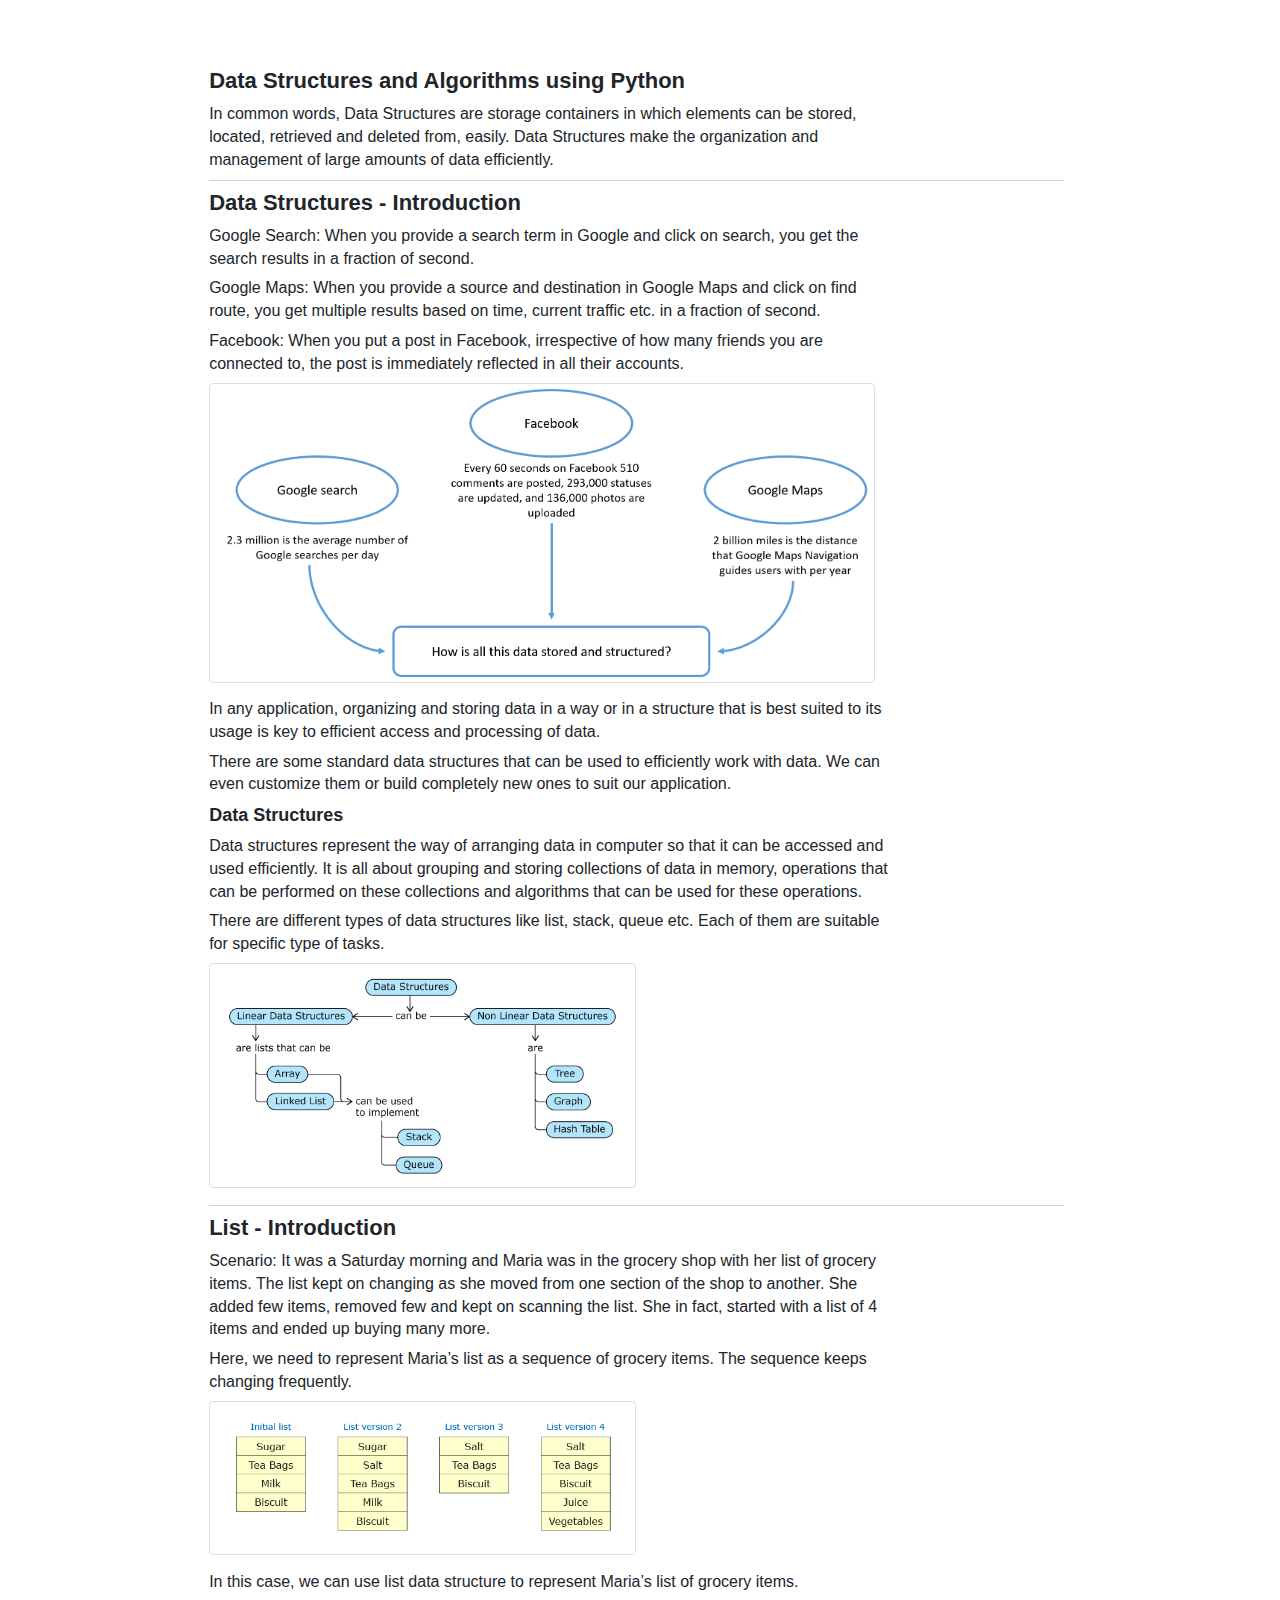
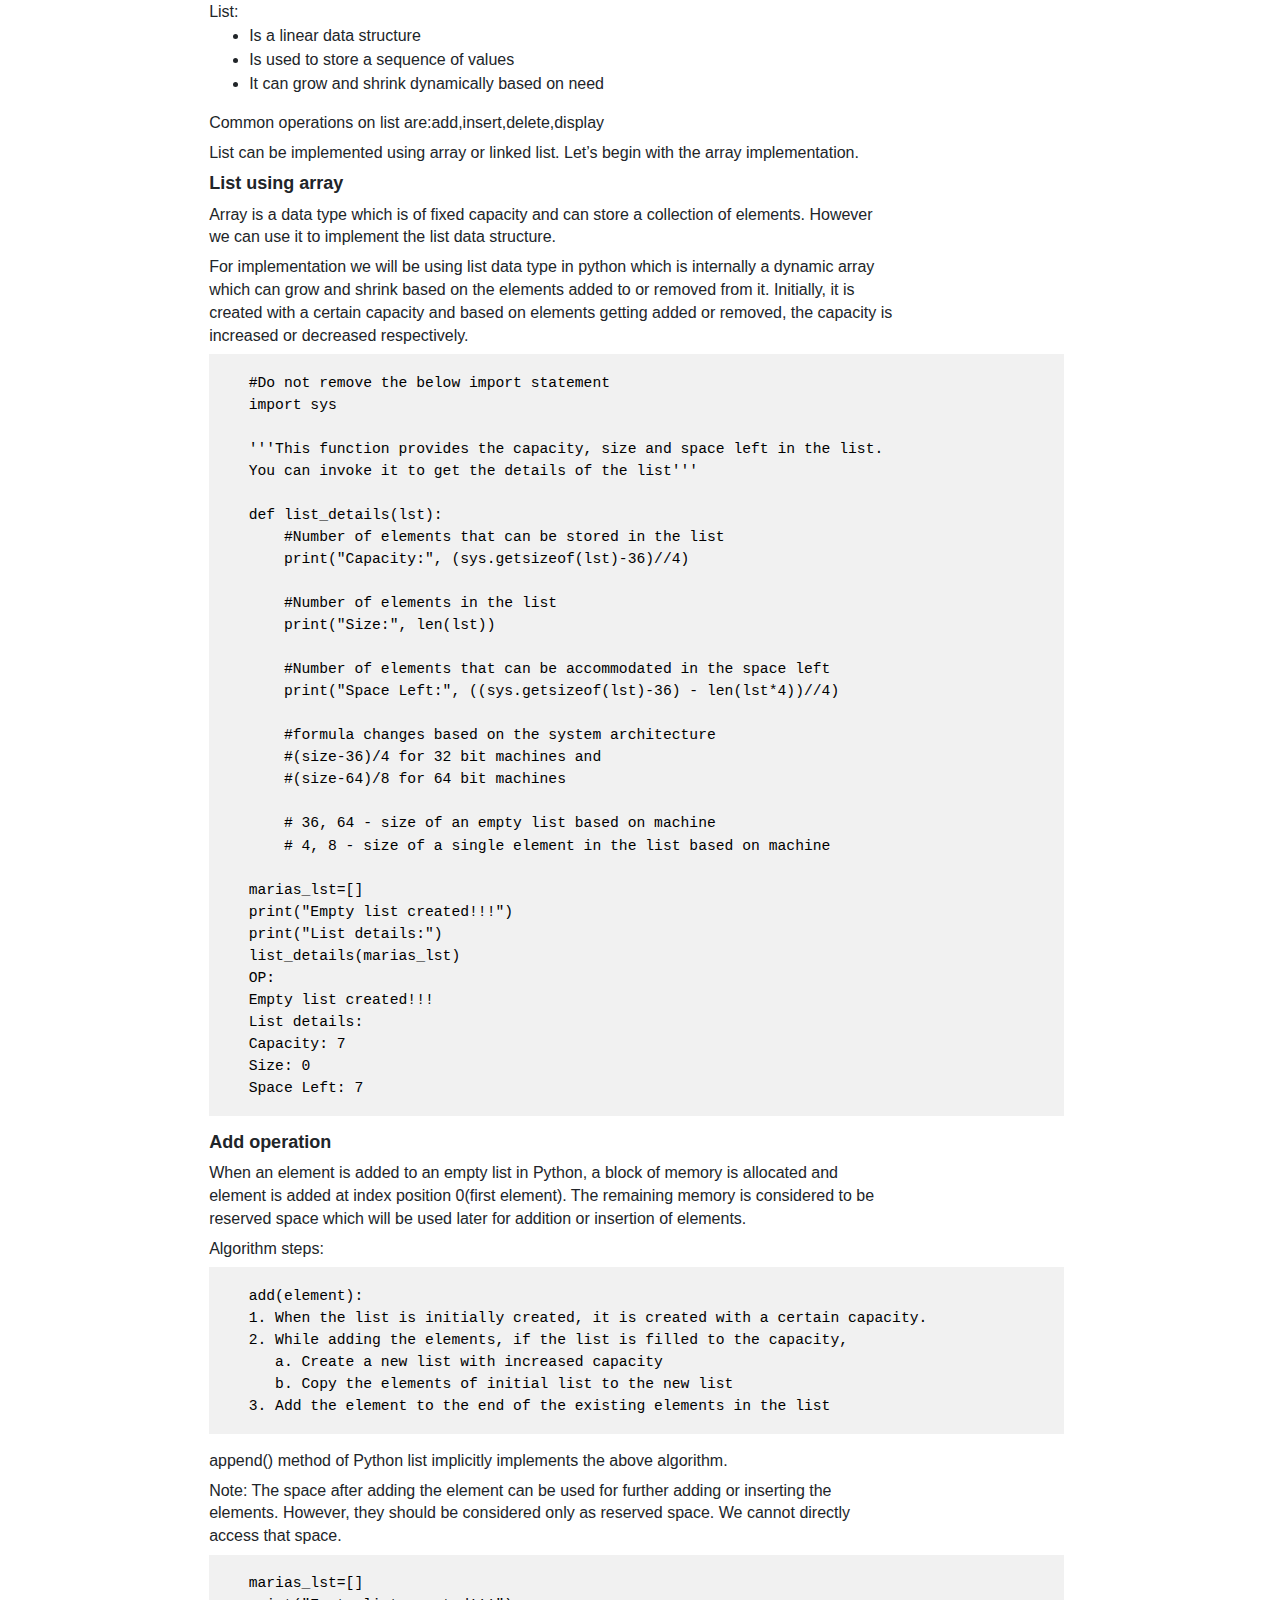
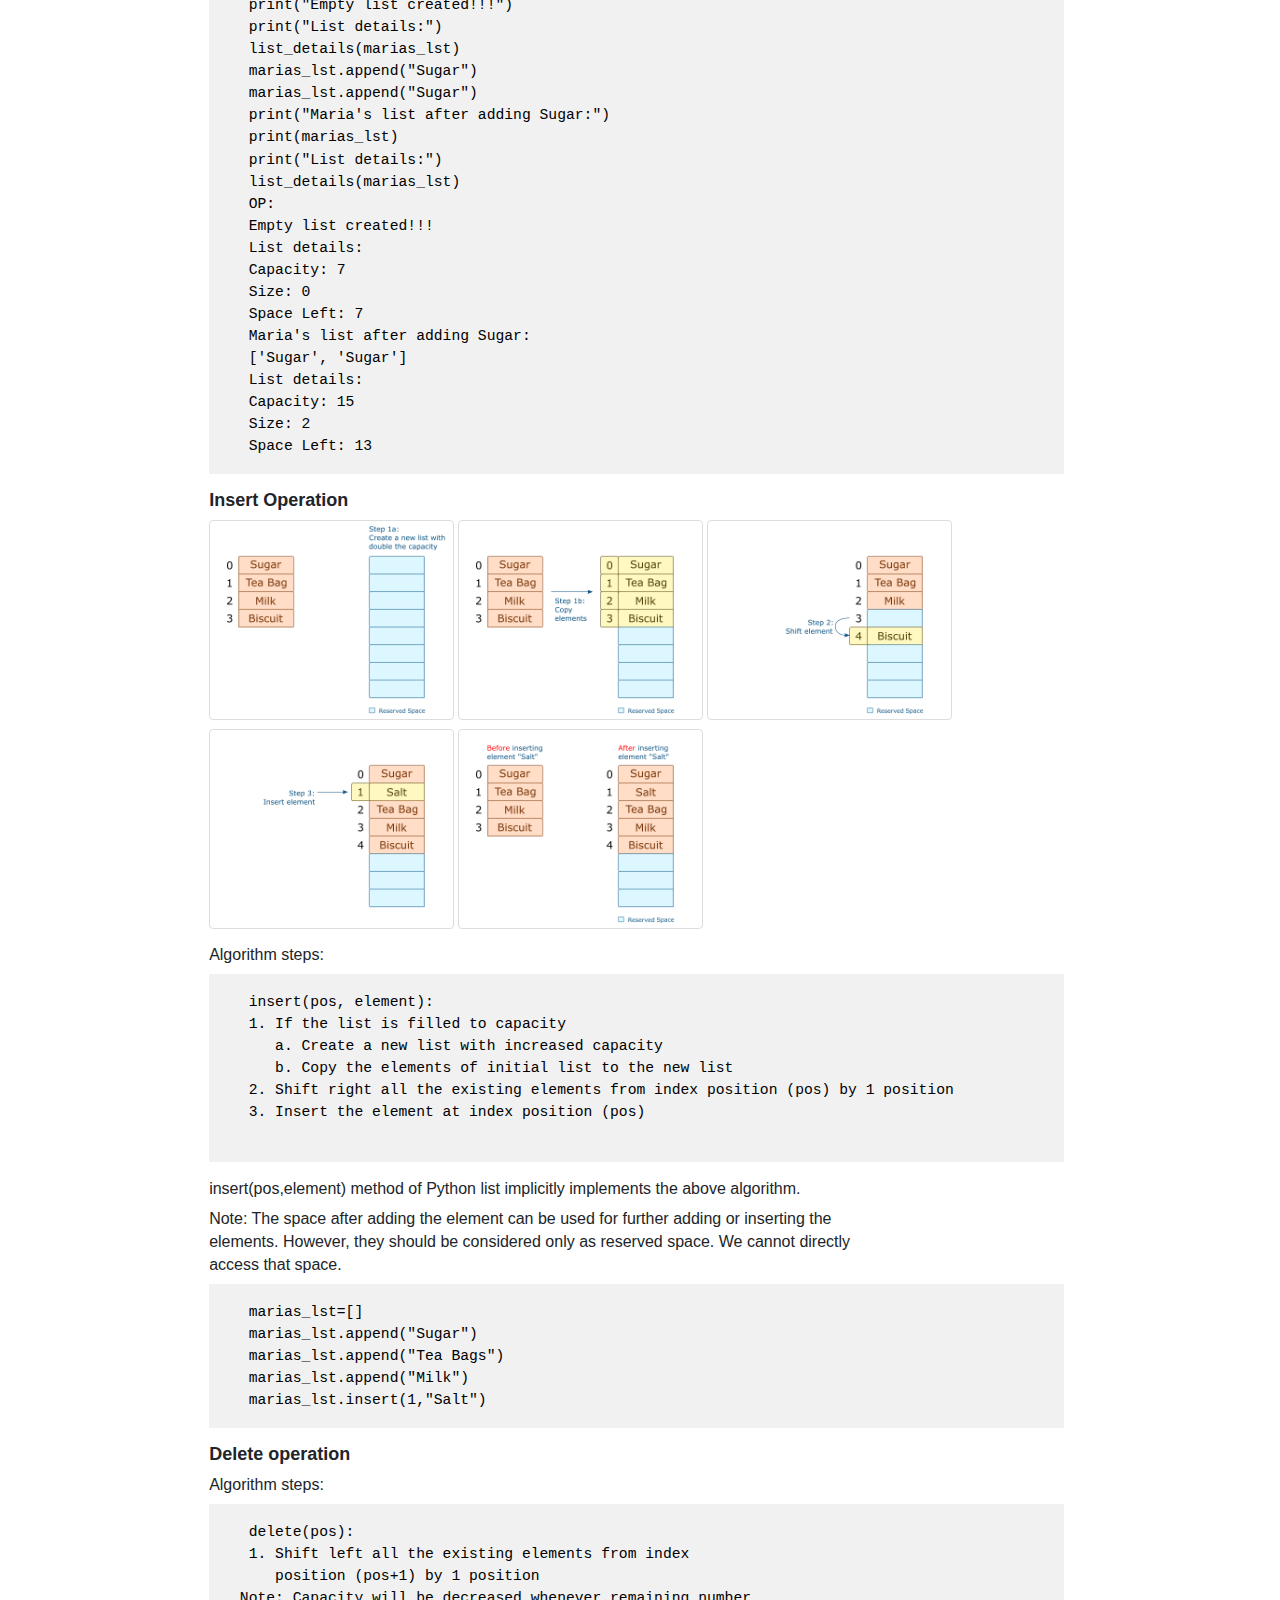
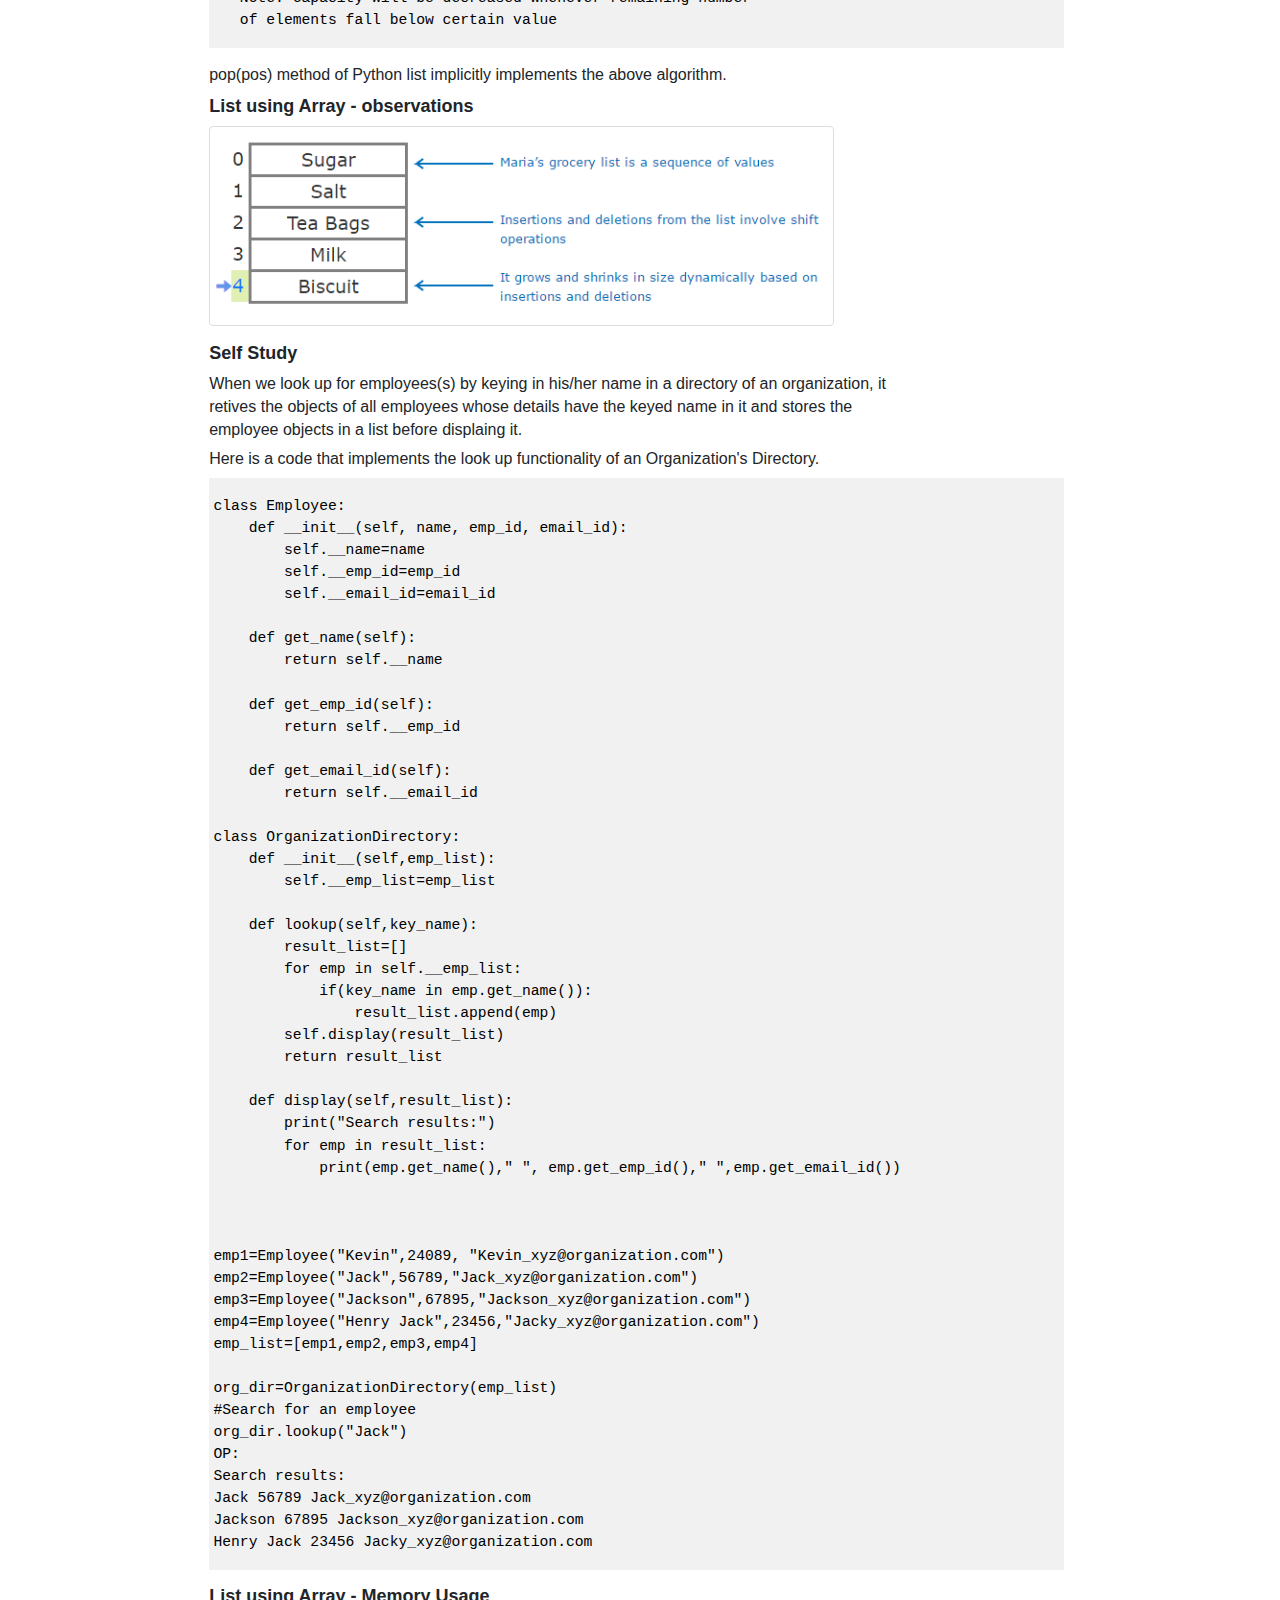
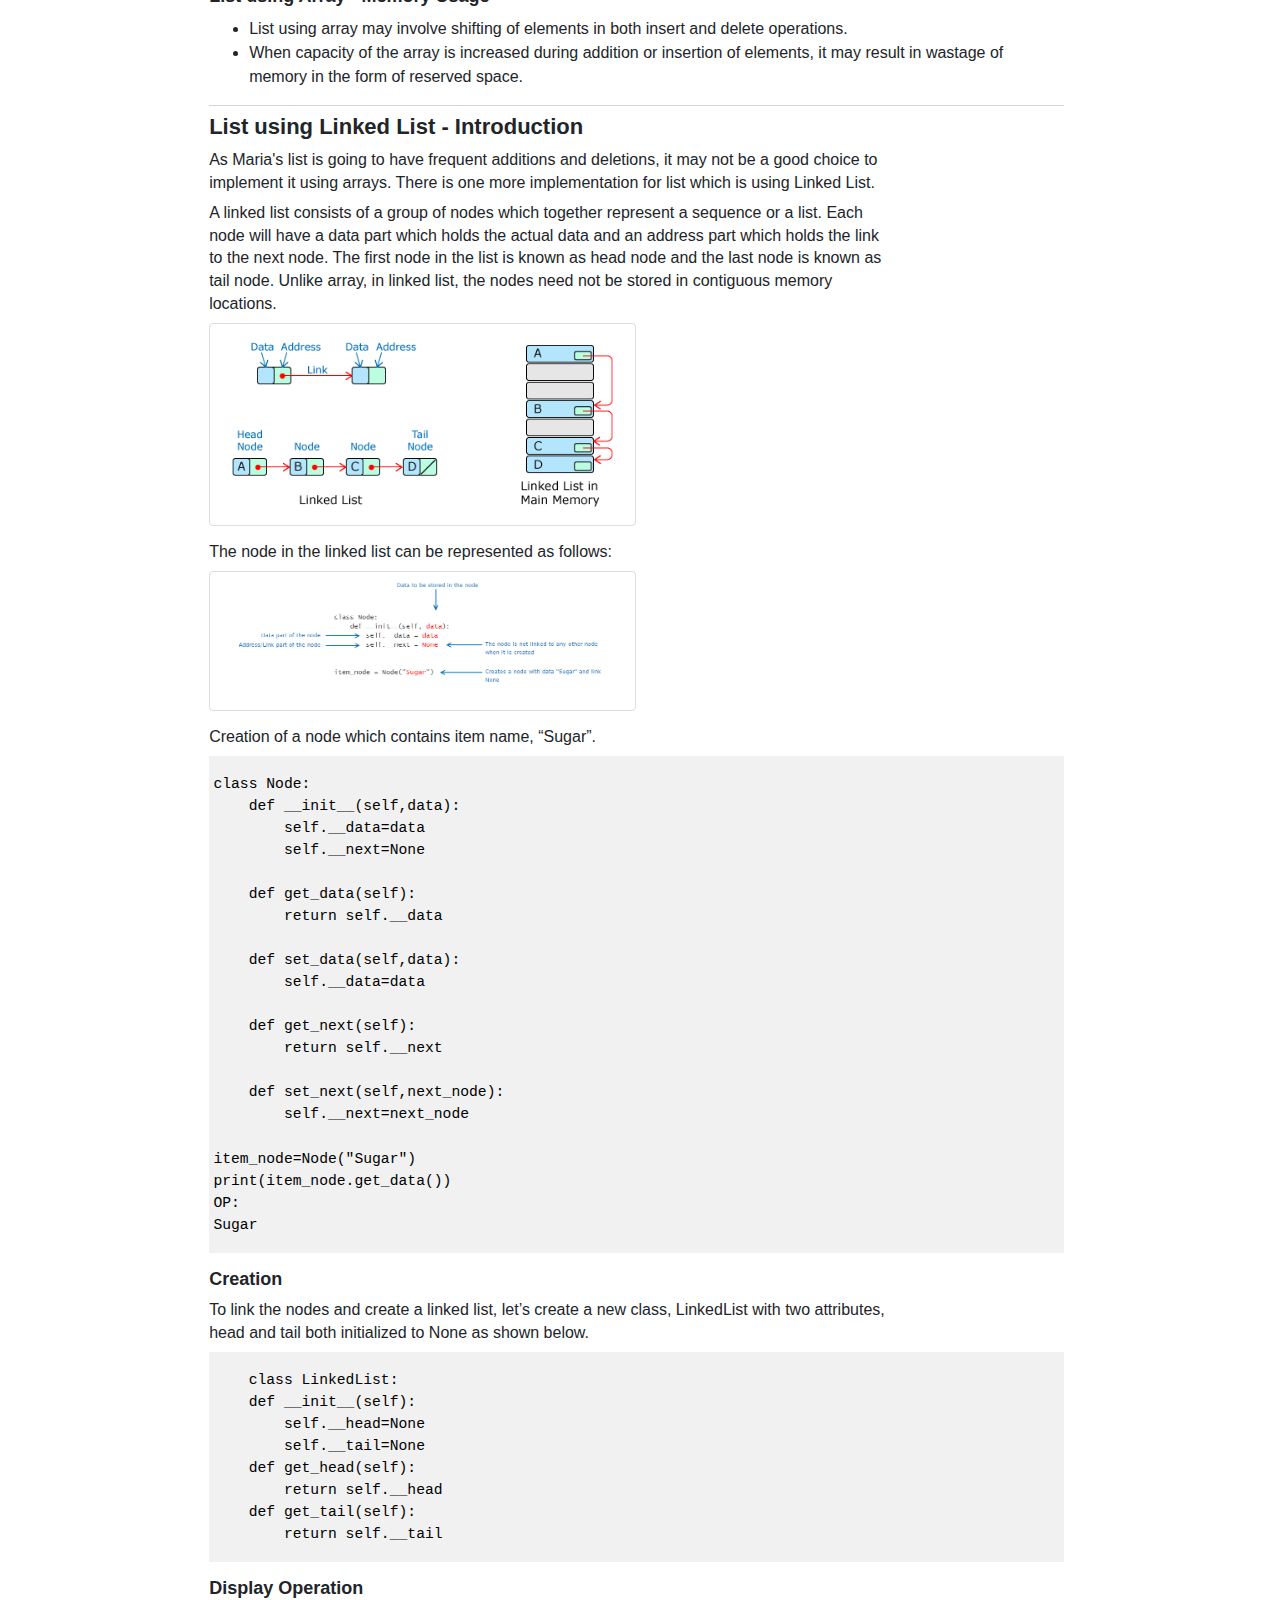
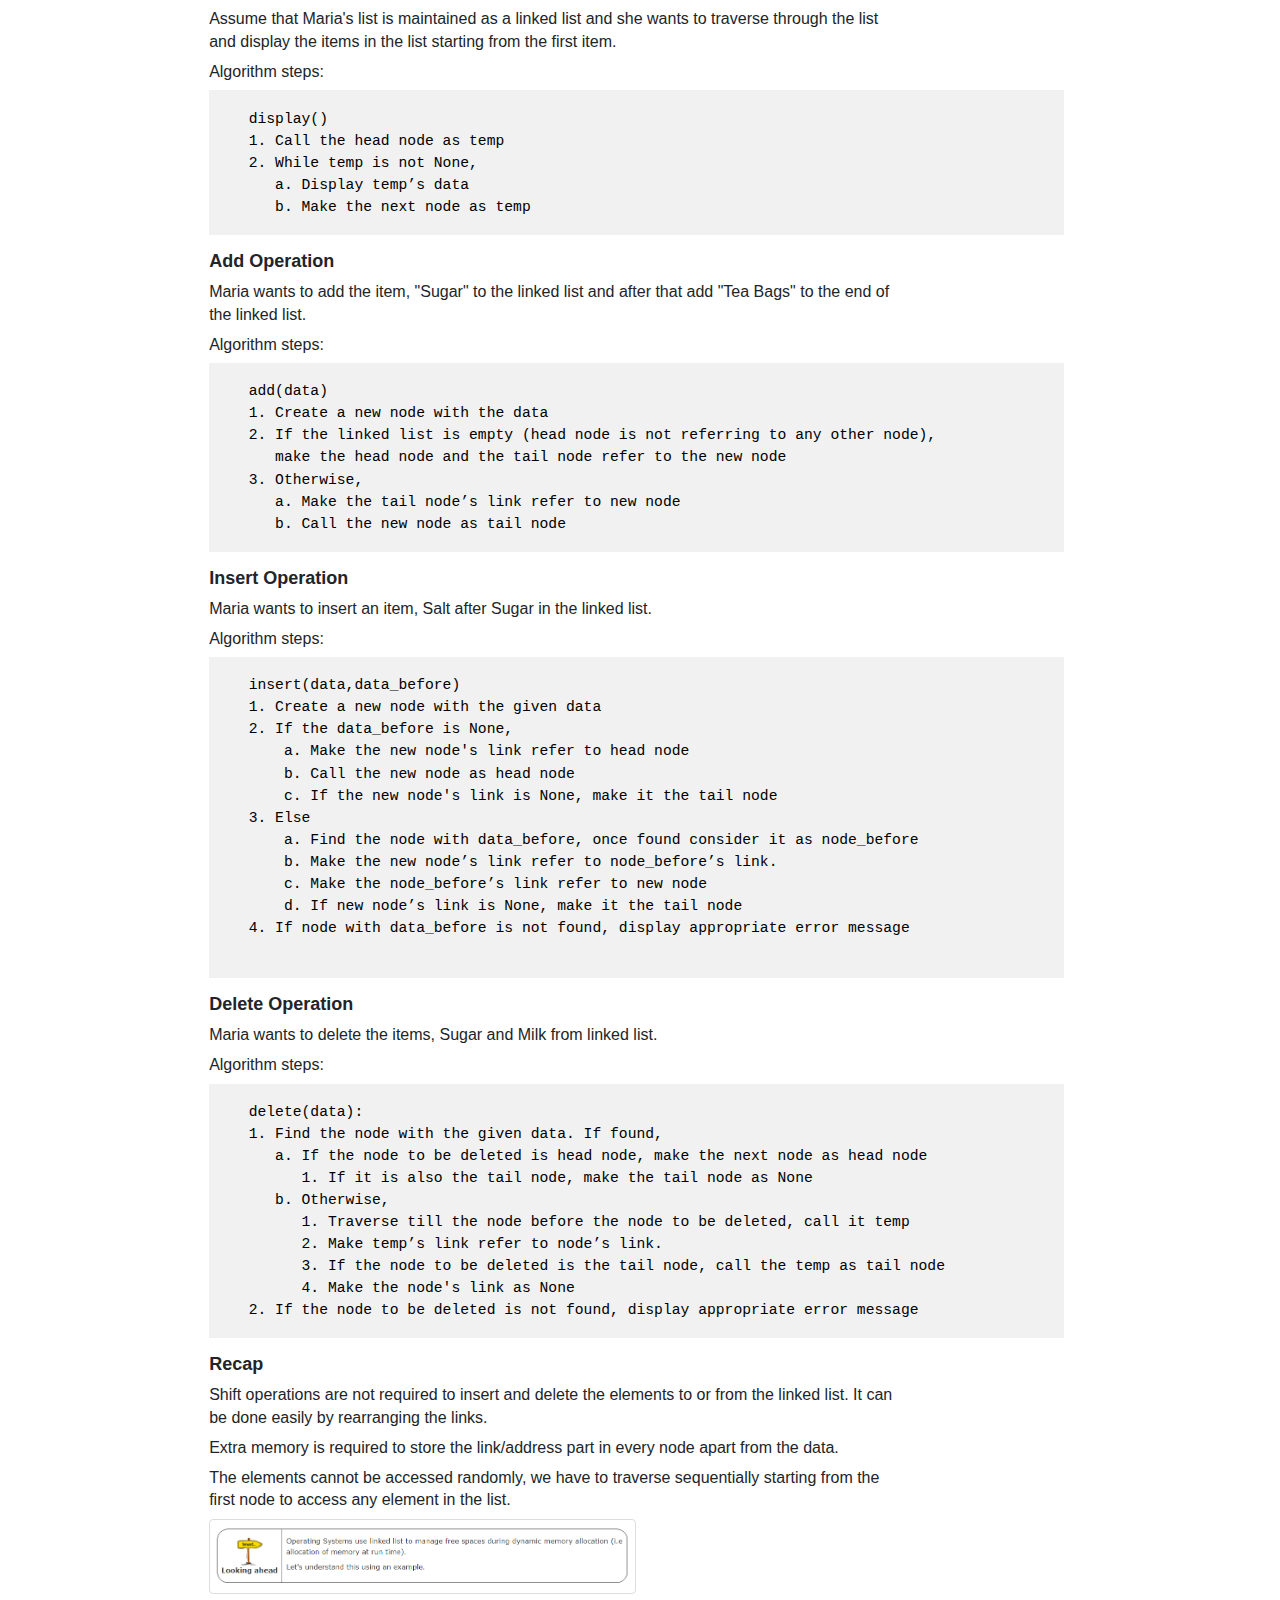
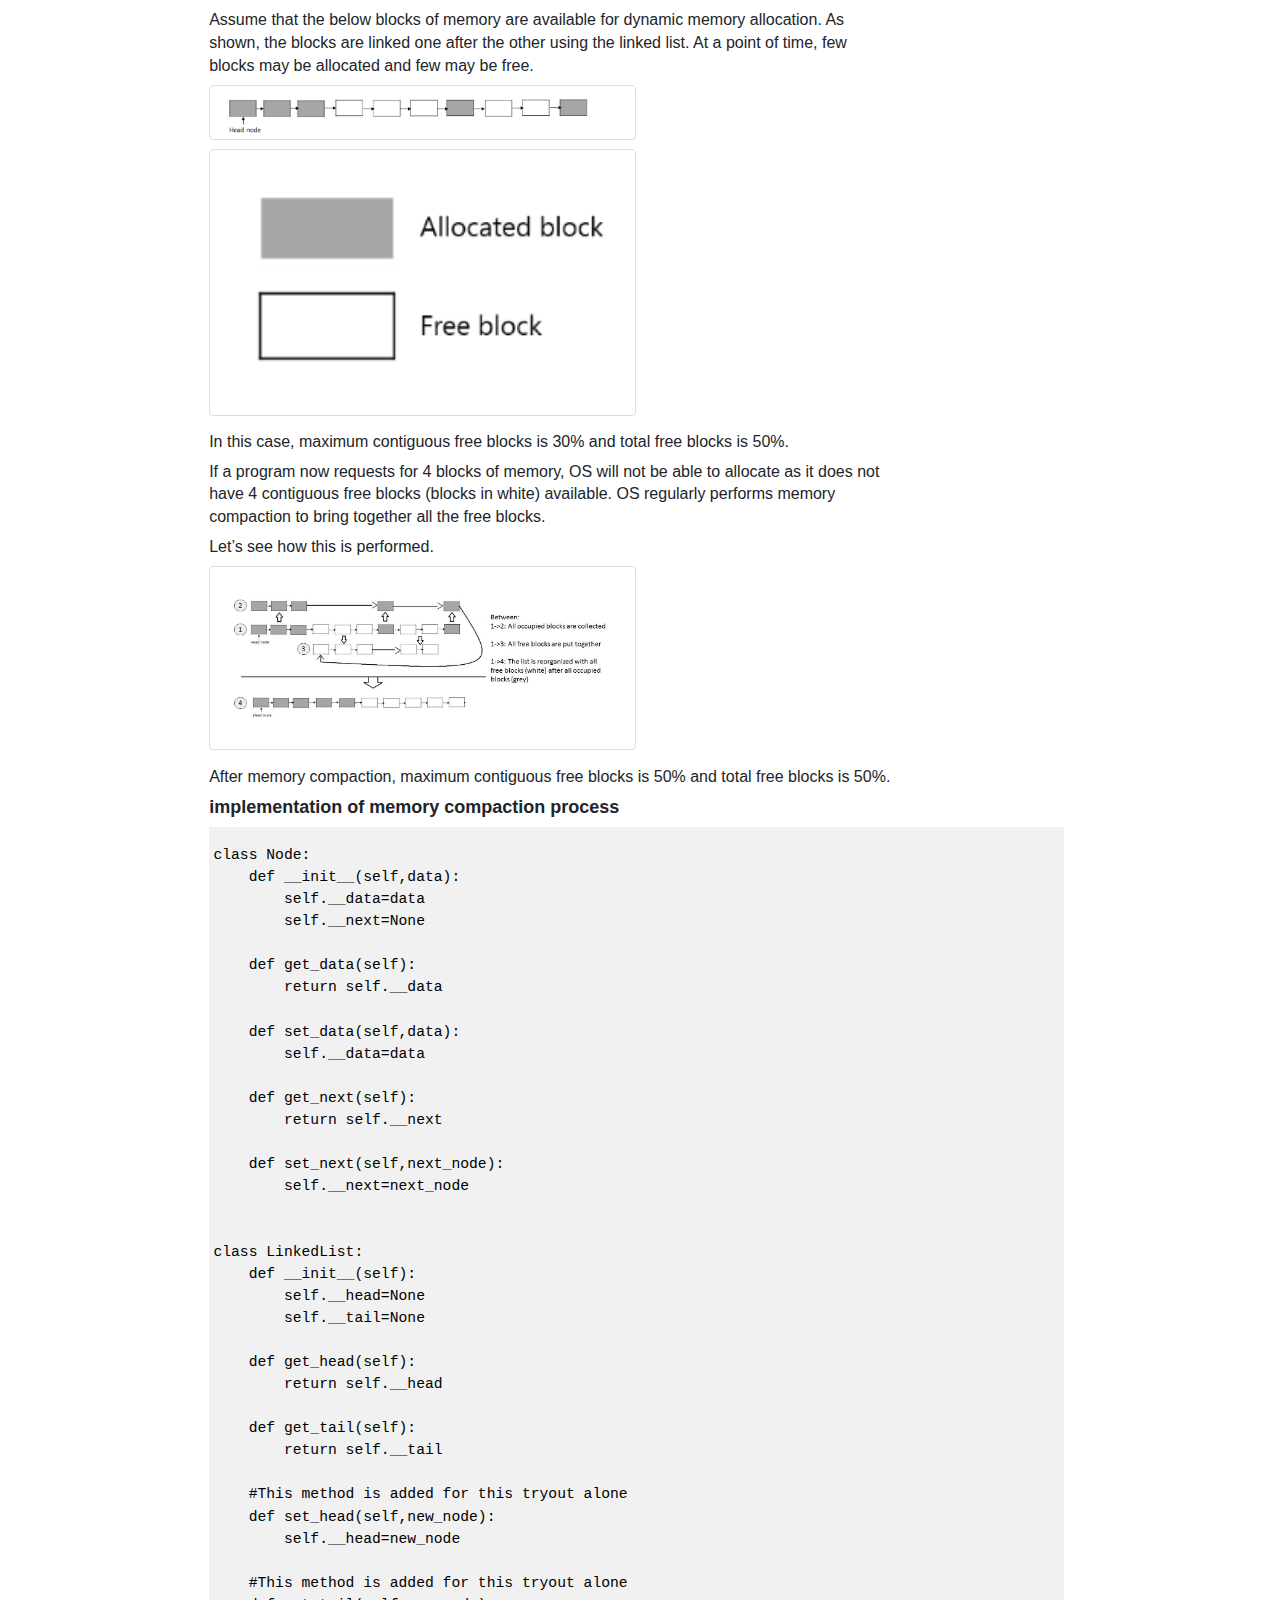
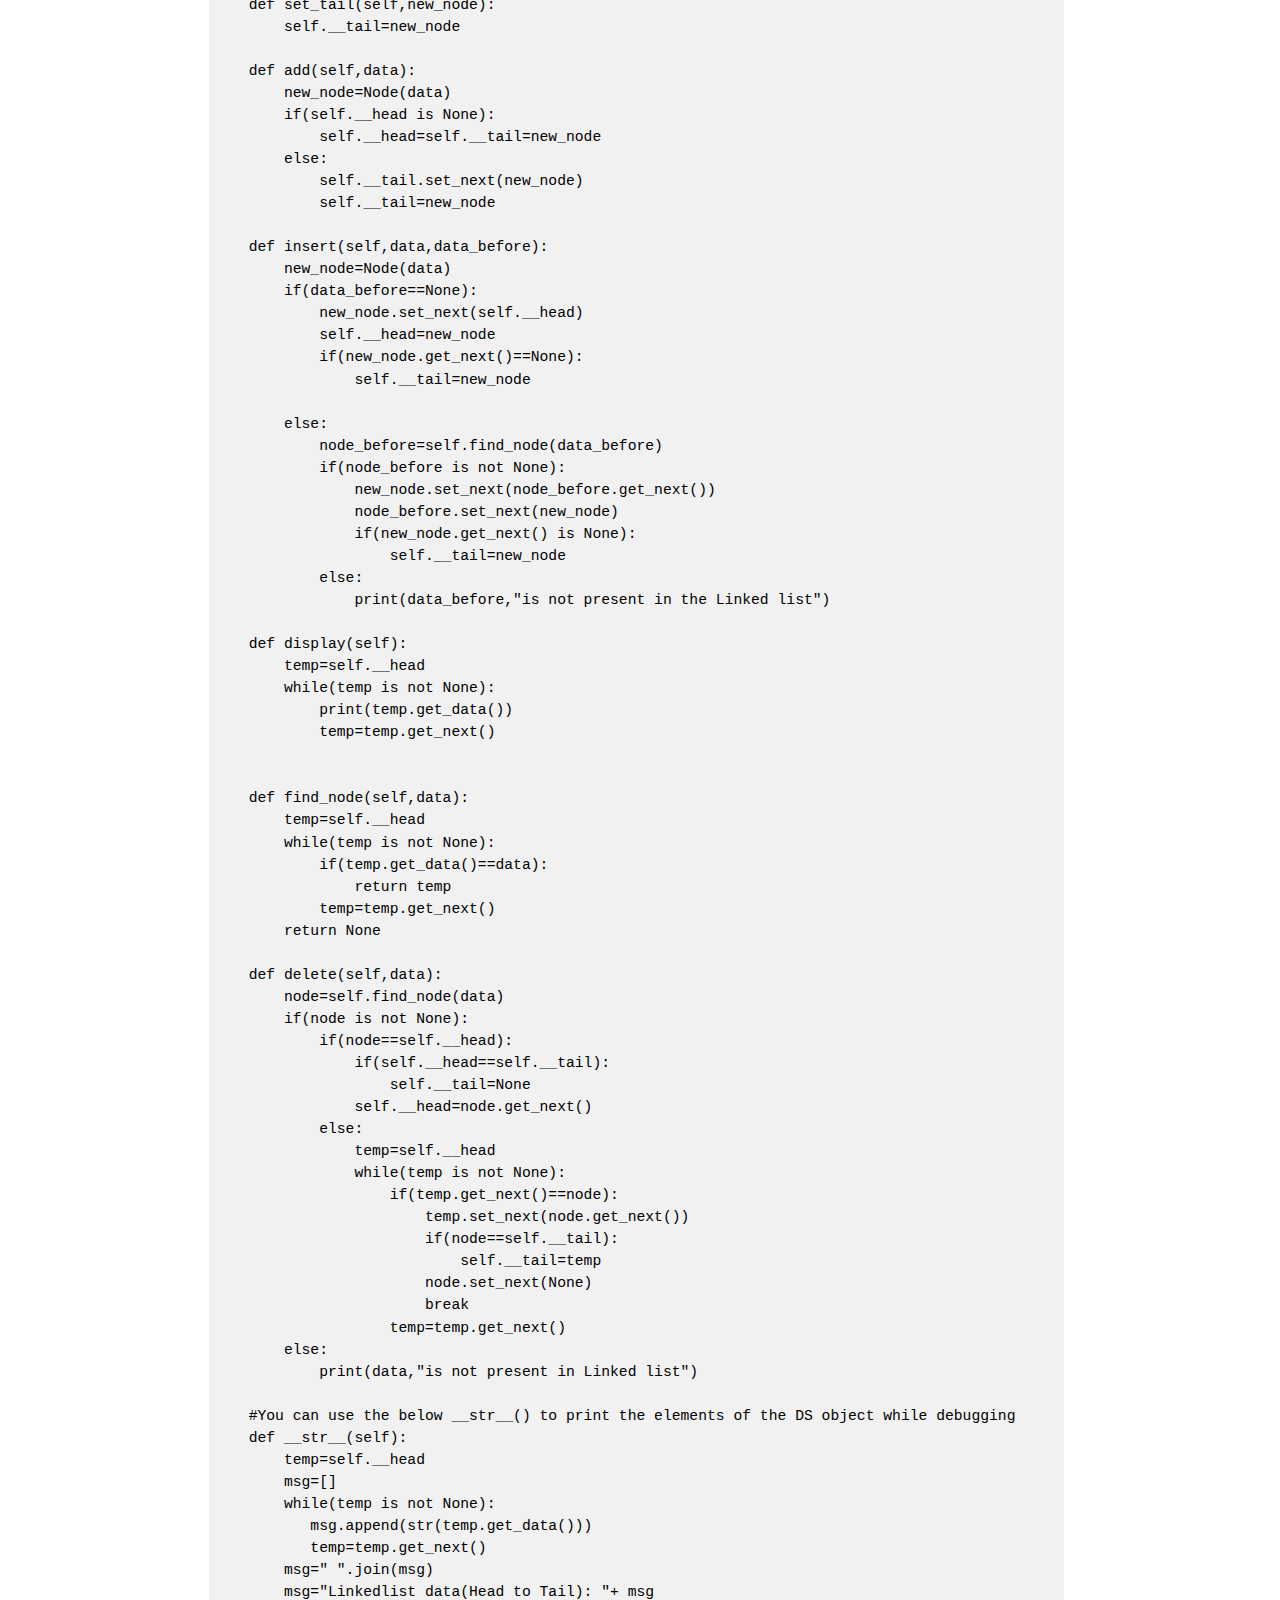
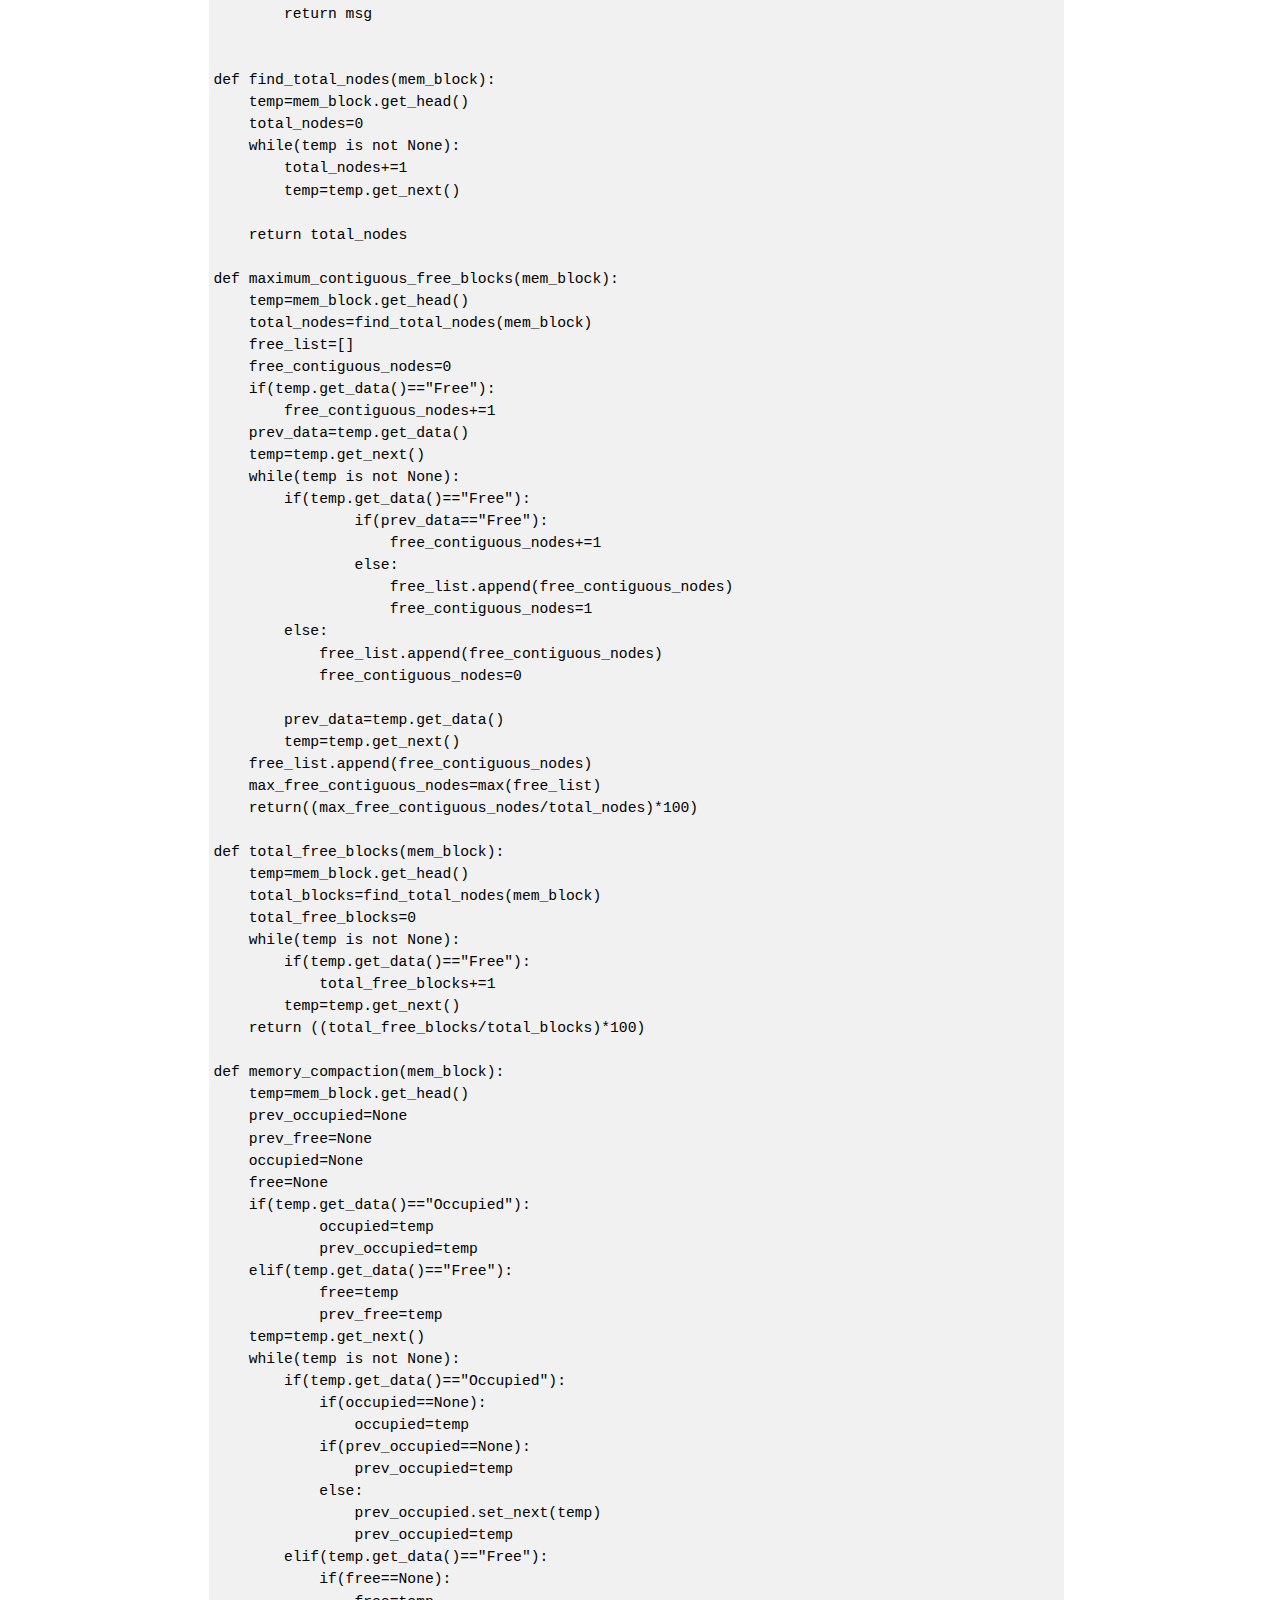
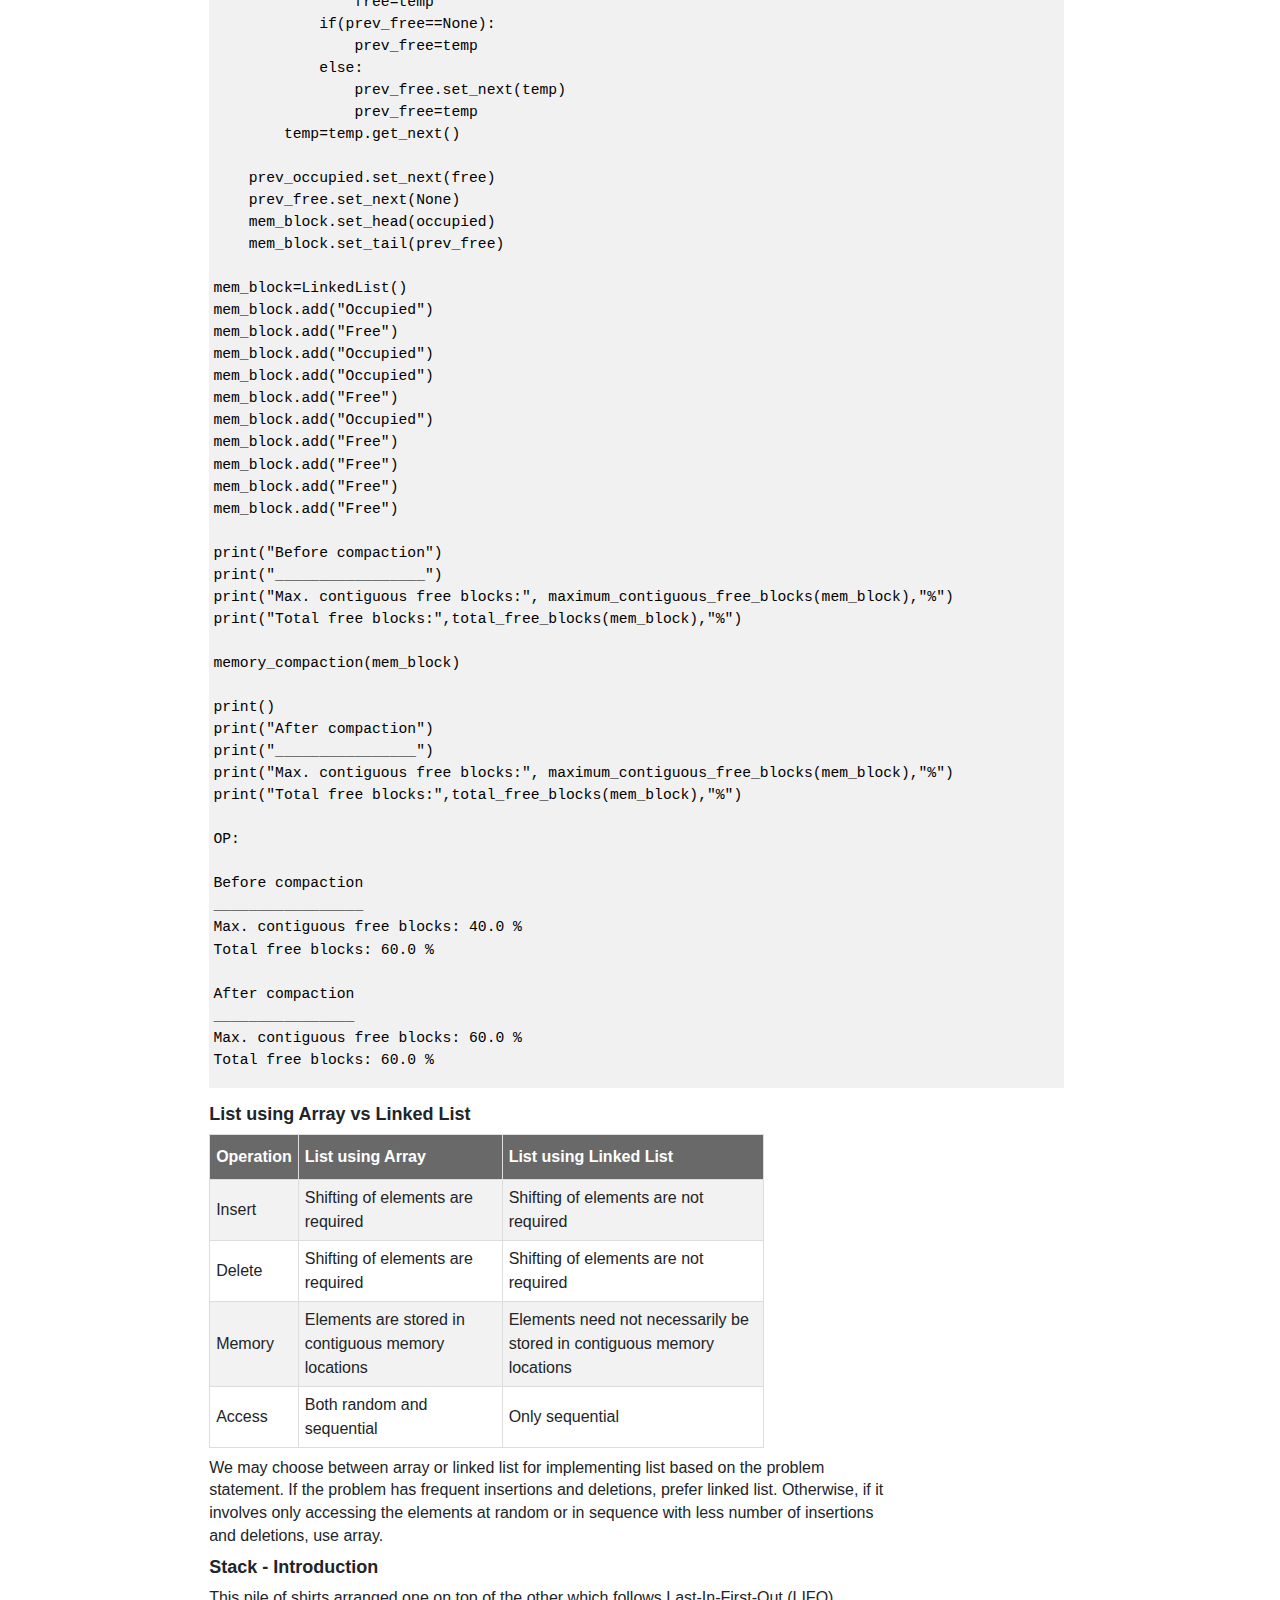
<file: python3.html>
<!DOCTYPE html>
<html lang="en">

<head>
    <meta charset="UTF-8">
    <meta http-equiv="X-UA-Compatible" content="IE=edge">
    <meta name="viewport" content="width=device-width, initial-scale=1.0">
    <title>Data Structures and Algorithms</title>
    <!--compiled and minified CSS -->
    <link rel="stylesheet" href="https://maxcdn.bootstrapcdn.com/bootstrap/4.3.1/css/bootstrap.min.css">
    <!-- jQuery library -->
    <script src="https://ajax.googleapis.com/ajax/libs/jquery/3.3.1/jquery.min.js"></script>
    <!--JavaScript -->
    <script src="https://maxcdn.bootstrapcdn.com/bootstrap/4.3.1/js/bootstrap.min.js"></script>

    <link rel="stylesheet" href="style.css">
</head>

<body>
   
    <h3>Data Structures and Algorithms using Python</h3>
    <p>In common words, Data Structures are storage containers in which elements can be stored, located, retrieved and
        deleted from, easily. Data Structures make the organization and management of large amounts of data efficiently.
    </p>
    <hr />
    <h3>Data Structures - Introduction</h3>
    <p>Google Search:
        When you provide a search term in Google and click on search, you get the search results in a fraction of
        second.</p>
    <p>Google Maps:
        When you provide a source and destination in Google Maps and click on find route, you get multiple results based
        on time, current traffic etc. in a fraction of second.
    </p>
    <p>Facebook:
        When you put a post in Facebook, irrespective of how many friends you are connected to, the post is immediately
        reflected in all their accounts.</p>
    <img src="img/ds1.png" style=" height: 300px;width: auto;" alt="">
    <p>In any application, organizing and storing data in a way or in a structure that is best suited to its usage is
        key to efficient access and processing of data. </p>
    <p>There are some standard data structures that can be used to efficiently work with data. We can even customize
        them or build completely new ones to suit our application.</p>
    <h4>Data Structures</h4>
    <p>Data structures represent the way of arranging data in computer so that it can be accessed and used efficiently.
        It is all about grouping and storing collections of data in memory, operations that can be performed on these
        collections and algorithms that can be used for these operations.</p>
    <p>There are different types of data structures like list, stack, queue etc. Each of them are suitable for specific
        type of tasks.</p>
    <img src="img/ds2.png" alt="">
    <hr />
    <h3>List - Introduction</h3>
    <p>Scenario:
        It was a Saturday morning and Maria was in the grocery shop with her list of grocery items. The list kept on
        changing as she moved from one section of the shop to another. She added few items, removed few and kept on
        scanning the list.
        She in fact, started with a list of 4 items and ended up buying many more.</p>
    <p>Here, we need to represent Maria’s list as a sequence of grocery items. The sequence keeps changing frequently.
    </p>
    <img src="img/ds3.png" alt="">
    <p>In this case, we can use list data structure to represent Maria’s list of grocery items.</p>
    List:
    <ul>
        <li> Is a linear data structure</li>
        <li> Is used to store a sequence of values</li>
        <li> It can grow and shrink dynamically based on need</li>
    </ul>
    <p>Common operations on list are:add,insert,delete,display</p>
    <p>List can be implemented using array or linked list. Let’s begin with the array implementation.</p>
    <h4>List using array</h4>
    <p>Array is a data type which is of fixed capacity and can store a collection of elements. However we can use it to
        implement the list data structure.</p>
    <p>For implementation we will be using list data type in python which is internally a dynamic array which can grow
        and shrink based on the elements added to or removed from it. Initially, it is created with a certain capacity
        and based on elements getting added or removed, the capacity is increased or decreased respectively.</p>
    <code>
<pre class="code-fullwidth">
    #Do not remove the below import statement
    import sys
    
    '''This function provides the capacity, size and space left in the list.
    You can invoke it to get the details of the list'''
    
    def list_details(lst):
        #Number of elements that can be stored in the list
        print("Capacity:", (sys.getsizeof(lst)-36)//4)
    
        #Number of elements in the list
        print("Size:", len(lst))
    
        #Number of elements that can be accommodated in the space left
        print("Space Left:", ((sys.getsizeof(lst)-36) - len(lst*4))//4)
    
        #formula changes based on the system architecture
        #(size-36)/4 for 32 bit machines and
        #(size-64)/8 for 64 bit machines
    
        # 36, 64 - size of an empty list based on machine
        # 4, 8 - size of a single element in the list based on machine
    
    marias_lst=[]
    print("Empty list created!!!")
    print("List details:")
    list_details(marias_lst)
    OP:
    Empty list created!!!
    List details:
    Capacity: 7
    Size: 0
    Space Left: 7
</pre>
</code>
    <h4>Add operation</h4>
    <p>When an element is added to an empty list in Python, a block of memory is allocated and element is added at index
        position 0(first element). The remaining memory is considered to be reserved space which will be used later for
        addition or insertion of elements.</p>
    <p>Algorithm steps:</p>
    <code>
<pre class="code-fullwidth">
    add(element):
    1. When the list is initially created, it is created with a certain capacity.
    2. While adding the elements, if the list is filled to the capacity,
       a. Create a new list with increased capacity
       b. Copy the elements of initial list to the new list
    3. Add the element to the end of the existing elements in the list    
</pre>
</code>
    <p>append() method of Python list implicitly implements the above algorithm.</p>
    <p>Note: The space after adding the element can be used for further adding or inserting the elements. However, they
        should be considered only as reserved space. We cannot directly access that space.</p>
    <code>
<pre class="code-fullwidth">
    marias_lst=[]
    print("Empty list created!!!")
    print("List details:")
    list_details(marias_lst)
    marias_lst.append("Sugar")
    marias_lst.append("Sugar")
    print("Maria's list after adding Sugar:")
    print(marias_lst)
    print("List details:")
    list_details(marias_lst)
    OP:
    Empty list created!!!
    List details:
    Capacity: 7
    Size: 0
    Space Left: 7
    Maria's list after adding Sugar:
    ['Sugar', 'Sugar']
    List details:
    Capacity: 15
    Size: 2
    Space Left: 13
</pre>
</code>
    <h4>Insert Operation</h4>
    <img src="img/ds5.png" style="height: 200px;width: auto;" alt="">
    <img src="img/ds4.png" style="height: 200px;width: auto;" alt="">
    <img src="img/ds6.png" style="height: 200px;width: auto;" alt="">
    <img src="img/ds7.png" style="height: 200px;width: auto;" alt="">
    <img src="img/ds8.png" style="height: 200px;width: auto;" alt="">
    <p>Algorithm steps:</p>
    <code>
<pre class="code-fullwidth">
    insert(pos, element):
    1. If the list is filled to capacity
       a. Create a new list with increased capacity
       b. Copy the elements of initial list to the new list
    2. Shift right all the existing elements from index position (pos) by 1 position
    3. Insert the element at index position (pos)

</pre>
</code>
    <p>insert(pos,element) method of Python list implicitly implements the above algorithm.</p>
    <p>Note: The space after adding the element can be used for further adding or inserting the elements. However, they
        should be considered only as reserved space. We cannot directly access that space.</p>
    <code>
<pre class="code-fullwidth">
    marias_lst=[]
    marias_lst.append("Sugar")
    marias_lst.append("Tea Bags")
    marias_lst.append("Milk")
    marias_lst.insert(1,"Salt")
</pre>
</code>

    <h4>Delete operation</h4>
    <p>Algorithm steps:</p>
    <code>
<pre class="code-fullwidth">
    delete(pos):
    1. Shift left all the existing elements from index 
       position (pos+1) by 1 position
   Note: Capacity will be decreased whenever remaining number 
   of elements fall below certain value
</pre>
</code>
    <p>pop(pos) method of Python list implicitly implements the above algorithm.</p>

    <h4>List using Array - observations</h4>
    <img src="img/ds9.png" style="height: 200px;width: auto;" alt="">

    <h4> Self Study</h4>
    <p>When we look up for employees(s) by keying in his/her name in a directory of an organization, it retives the
        objects of all employees whose details have the keyed name in it and stores the employee objects in a list
        before displaing it.</p>
    <p>Here is a code that implements the look up functionality of an Organization's Directory.</p>
    <code>
<pre class="code-fullwidth">
class Employee:
    def __init__(self, name, emp_id, email_id):
        self.__name=name
        self.__emp_id=emp_id
        self.__email_id=email_id

    def get_name(self):
        return self.__name

    def get_emp_id(self):
        return self.__emp_id

    def get_email_id(self):
        return self.__email_id

class OrganizationDirectory:
    def __init__(self,emp_list):
        self.__emp_list=emp_list

    def lookup(self,key_name):
        result_list=[]
        for emp in self.__emp_list:
            if(key_name in emp.get_name()):
                result_list.append(emp)
        self.display(result_list)
        return result_list

    def display(self,result_list):
        print("Search results:")
        for emp in result_list:
            print(emp.get_name()," ", emp.get_emp_id()," ",emp.get_email_id())



emp1=Employee("Kevin",24089, "Kevin_xyz@organization.com")
emp2=Employee("Jack",56789,"Jack_xyz@organization.com")
emp3=Employee("Jackson",67895,"Jackson_xyz@organization.com")
emp4=Employee("Henry Jack",23456,"Jacky_xyz@organization.com")
emp_list=[emp1,emp2,emp3,emp4]

org_dir=OrganizationDirectory(emp_list)
#Search for an employee
org_dir.lookup("Jack")
OP:
Search results:
Jack 56789 Jack_xyz@organization.com
Jackson 67895 Jackson_xyz@organization.com
Henry Jack 23456 Jacky_xyz@organization.com
</pre>
</code>
    <h4>List using Array - Memory Usage</h4>
    <ul>
        <li>List using array may involve shifting of elements in both insert and delete operations.</li>
        <li> When capacity of the array is increased during addition or insertion of elements, it may result in wastage
            of memory in the form of reserved space.</li>
    </ul>
    <hr />
    <h3>List using Linked List - Introduction</h3>
    <p>As Maria's list is going to have frequent additions and deletions, it may not be a good choice to implement it
        using arrays.
        There is one more implementation for list which is using Linked List.</p>
    <p>A linked list consists of a group of nodes which together represent a sequence or a list. Each node will have a
        data part which holds the actual data and an address part which holds the link to the next node. The first node
        in the list is known as head node and the last node is known as tail node. Unlike array, in linked list, the
        nodes need not be stored in contiguous memory locations.</p>
    <img src="img/ds10.png" alt="">
    <p>The node in the linked list can be represented as follows:</p>
    <img src="img/ds11.png" alt="">
    <p>Creation of a node which contains item name, “Sugar”.</p>
    <code>

<pre class="code-fullwidth">
class Node:
    def __init__(self,data):
        self.__data=data
        self.__next=None

    def get_data(self):
        return self.__data

    def set_data(self,data):
        self.__data=data

    def get_next(self):
        return self.__next

    def set_next(self,next_node):
        self.__next=next_node

item_node=Node("Sugar")
print(item_node.get_data())
OP:
Sugar                           
</pre>
</code>
    <h4>Creation</h4>
    <p>To link the nodes and create a linked list, let’s create a new class, LinkedList with two attributes, head and
        tail both initialized to None as shown below.</p>
    <code>
<pre class="code-fullwidth">
    class LinkedList:
    def __init__(self):
        self.__head=None
        self.__tail=None
    def get_head(self):
        return self.__head
    def get_tail(self):
        return self.__tail
</pre>
</code>
    <h4>Display Operation</h4>
    <p>Assume that Maria's list is maintained as a linked list and she wants to traverse through the list and display
        the items in the list starting from the first item.</p>
    <p>Algorithm steps:</p>
    <code>
<pre class="code-fullwidth">
    display()
    1. Call the head node as temp
    2. While temp is not None,
       a. Display temp’s data
       b. Make the next node as temp
</pre>
</code>
    <h4>Add Operation</h4>
    <p>Maria wants to add the item, "Sugar" to the linked list and after that add "Tea Bags" to the end of the linked
        list.</p>
    <p>Algorithm steps:</p>
    <code>
<pre class="code-fullwidth">
    add(data)
    1. Create a new node with the data
    2. If the linked list is empty (head node is not referring to any other node), 
       make the head node and the tail node refer to the new node
    3. Otherwise,
       a. Make the tail node’s link refer to new node
       b. Call the new node as tail node
</pre>
</code>
    <h4>Insert Operation</h4>
    <p>Maria wants to insert an item, Salt after Sugar in the linked list.</p>
    <p>Algorithm steps:</p>
    <code>
<pre class="code-fullwidth">
    insert(data,data_before)
    1. Create a new node with the given data
    2. If the data_before is None,
        a. Make the new node's link refer to head node 
        b. Call the new node as head node
        c. If the new node's link is None, make it the tail node
    3. Else
        a. Find the node with data_before, once found consider it as node_before
        b. Make the new node’s link refer to node_before’s link.
        c. Make the node_before’s link refer to new node
        d. If new node’s link is None, make it the tail node
    4. If node with data_before is not found, display appropriate error message
    
</pre>
</code>
    <h4>Delete Operation</h4>
    <p>Maria wants to delete the items, Sugar and Milk from linked list.</p>
    <p>Algorithm steps:</p>
    <code>
<pre class="code-fullwidth">
    delete(data):
    1. Find the node with the given data. If found,
       a. If the node to be deleted is head node, make the next node as head node
          1. If it is also the tail node, make the tail node as None
       b. Otherwise,
          1. Traverse till the node before the node to be deleted, call it temp
          2. Make temp’s link refer to node’s link.
          3. If the node to be deleted is the tail node, call the temp as tail node
          4. Make the node's link as None
    2. If the node to be deleted is not found, display appropriate error message
</pre>
</code>
    <h4>Recap</h4>
    <p>Shift operations are not required to insert and delete the elements to or from the linked list. It can be done
        easily by rearranging the links.</p>
    <p>Extra memory is required to store the link/address part in every node apart from the data.</p>
    <p>The elements cannot be accessed randomly, we have to traverse sequentially starting from the first node to access
        any element in the list.</p>
    <img src="img/ds12.png" alt="">
    <p>Assume that the below blocks of memory are available for dynamic memory allocation.
        As shown, the blocks are linked one after the other using the linked list. At a point of time, few blocks may be
        allocated and few may be free.</p>
    <img src="img/ds13.png" alt="">
    <img src="img/ds14.png" alt="">
    <p>In this case, maximum contiguous free blocks is 30% and total free blocks is 50%.</p>
    <p>If a program now requests for 4 blocks of memory, OS will not be able to allocate as it does not have 4
        contiguous free blocks (blocks in white) available. OS regularly performs memory compaction to bring together
        all the free blocks.</p>
    <p>Let’s see how this is performed.</p>
    <img src="img/ds15.jpg" alt="">
    <p>After memory compaction, maximum contiguous free blocks is 50% and total free blocks is 50%.</p>
    <h4>implementation of memory compaction process</h4>
    <code>
<pre class="code-fullwidth">
class Node:
    def __init__(self,data):
        self.__data=data
        self.__next=None

    def get_data(self):
        return self.__data

    def set_data(self,data):
        self.__data=data

    def get_next(self):
        return self.__next

    def set_next(self,next_node):
        self.__next=next_node


class LinkedList:
    def __init__(self):
        self.__head=None
        self.__tail=None

    def get_head(self):
        return self.__head

    def get_tail(self):
        return self.__tail

    #This method is added for this tryout alone
    def set_head(self,new_node):
        self.__head=new_node

    #This method is added for this tryout alone
    def set_tail(self,new_node):
        self.__tail=new_node

    def add(self,data):
        new_node=Node(data)
        if(self.__head is None):
            self.__head=self.__tail=new_node
        else:
            self.__tail.set_next(new_node)
            self.__tail=new_node

    def insert(self,data,data_before):
        new_node=Node(data)
        if(data_before==None):
            new_node.set_next(self.__head)
            self.__head=new_node
            if(new_node.get_next()==None):
                self.__tail=new_node

        else:
            node_before=self.find_node(data_before)
            if(node_before is not None):
                new_node.set_next(node_before.get_next())
                node_before.set_next(new_node)
                if(new_node.get_next() is None):
                    self.__tail=new_node
            else:
                print(data_before,"is not present in the Linked list")

    def display(self):
        temp=self.__head
        while(temp is not None):
            print(temp.get_data())
            temp=temp.get_next()


    def find_node(self,data):
        temp=self.__head
        while(temp is not None):
            if(temp.get_data()==data):
                return temp
            temp=temp.get_next()
        return None

    def delete(self,data):
        node=self.find_node(data)
        if(node is not None):
            if(node==self.__head):
                if(self.__head==self.__tail):
                    self.__tail=None
                self.__head=node.get_next()
            else:
                temp=self.__head
                while(temp is not None):
                    if(temp.get_next()==node):
                        temp.set_next(node.get_next())
                        if(node==self.__tail):
                            self.__tail=temp
                        node.set_next(None)
                        break
                    temp=temp.get_next()
        else:
            print(data,"is not present in Linked list") 
                                        
    #You can use the below __str__() to print the elements of the DS object while debugging
    def __str__(self):
        temp=self.__head
        msg=[]
        while(temp is not None):
           msg.append(str(temp.get_data()))
           temp=temp.get_next()
        msg=" ".join(msg)
        msg="Linkedlist data(Head to Tail): "+ msg
        return msg


def find_total_nodes(mem_block):
    temp=mem_block.get_head()
    total_nodes=0
    while(temp is not None):
        total_nodes+=1
        temp=temp.get_next()

    return total_nodes

def maximum_contiguous_free_blocks(mem_block):
    temp=mem_block.get_head()
    total_nodes=find_total_nodes(mem_block)
    free_list=[]
    free_contiguous_nodes=0
    if(temp.get_data()=="Free"):
        free_contiguous_nodes+=1
    prev_data=temp.get_data()
    temp=temp.get_next()
    while(temp is not None):
        if(temp.get_data()=="Free"):
                if(prev_data=="Free"):
                    free_contiguous_nodes+=1
                else:
                    free_list.append(free_contiguous_nodes)
                    free_contiguous_nodes=1
        else:
            free_list.append(free_contiguous_nodes)
            free_contiguous_nodes=0

        prev_data=temp.get_data()
        temp=temp.get_next()
    free_list.append(free_contiguous_nodes)
    max_free_contiguous_nodes=max(free_list)
    return((max_free_contiguous_nodes/total_nodes)*100)

def total_free_blocks(mem_block):
    temp=mem_block.get_head()
    total_blocks=find_total_nodes(mem_block)
    total_free_blocks=0
    while(temp is not None):
        if(temp.get_data()=="Free"):
            total_free_blocks+=1
        temp=temp.get_next()
    return ((total_free_blocks/total_blocks)*100)

def memory_compaction(mem_block):
    temp=mem_block.get_head()
    prev_occupied=None
    prev_free=None
    occupied=None
    free=None
    if(temp.get_data()=="Occupied"):
            occupied=temp
            prev_occupied=temp
    elif(temp.get_data()=="Free"):
            free=temp
            prev_free=temp
    temp=temp.get_next()
    while(temp is not None):
        if(temp.get_data()=="Occupied"):
            if(occupied==None):
                occupied=temp
            if(prev_occupied==None):
                prev_occupied=temp
            else:
                prev_occupied.set_next(temp)
                prev_occupied=temp
        elif(temp.get_data()=="Free"):
            if(free==None):
                free=temp
            if(prev_free==None):
                prev_free=temp
            else:
                prev_free.set_next(temp)
                prev_free=temp
        temp=temp.get_next()

    prev_occupied.set_next(free)
    prev_free.set_next(None)
    mem_block.set_head(occupied)
    mem_block.set_tail(prev_free)

mem_block=LinkedList()
mem_block.add("Occupied")
mem_block.add("Free")
mem_block.add("Occupied")
mem_block.add("Occupied")
mem_block.add("Free")
mem_block.add("Occupied")
mem_block.add("Free")
mem_block.add("Free")
mem_block.add("Free")
mem_block.add("Free")

print("Before compaction")
print("_________________")
print("Max. contiguous free blocks:", maximum_contiguous_free_blocks(mem_block),"%")
print("Total free blocks:",total_free_blocks(mem_block),"%")

memory_compaction(mem_block)

print()
print("After compaction")
print("________________")
print("Max. contiguous free blocks:", maximum_contiguous_free_blocks(mem_block),"%")
print("Total free blocks:",total_free_blocks(mem_block),"%")

OP:

Before compaction
_________________
Max. contiguous free blocks: 40.0 %
Total free blocks: 60.0 %

After compaction
________________
Max. contiguous free blocks: 60.0 %
Total free blocks: 60.0 %
</pre>
</code>
    <h4>List using Array vs Linked List</h4>
    <table>
        <thead>
            <tr>
                <th>Operation</th>
                <th>List using Array</th>
                <th>List using Linked List</th>
            </tr>
        </thead>
        <tbody>
            <tr>
                <td>Insert</td>
                <td>Shifting of elements are required</td>
                <td>Shifting of elements are not required</td>
            </tr>
            <tr>
                <td>Delete</td>
                <td>Shifting of elements are required</td>
                <td>Shifting of elements are not required</td>
            </tr>
            <tr>
                <td>Memory</td>
                <td>Elements are stored in contiguous memory locations</td>
                <td>Elements need not necessarily be stored in contiguous memory locations</td>
            </tr>
            <tr>
                <td>Access</td>
                <td>Both random and sequential</td>
                <td> Only sequential</td>
            </tr>
        </tbody>
    </table>
    <p>We may choose between array or linked list for implementing list based on the problem statement. If the problem
        has frequent insertions and deletions, prefer linked list. Otherwise, if it involves only accessing the elements
        at random or in sequence with less number of insertions and deletions, use array.</p>
    <h4>Stack - Introduction</h4>
    <p>This pile of shirts arranged one on top of the other which follows Last-In-First-Out (LIFO) principle is known as
        Stack.</p>
    <img src="img/ds16.png" alt="">
    <p>Operations possible on the stack are:</p>
    <ul>
        <li>Push or insert an element to the top of the stack</li>
        <li>Pop or remove an element from top of the stack</li>
    </ul>
    <p>Let's have a class Stack as follows:</p>
    <img src="img/ds17.png" alt="">
    <img src="img/ds18.png" alt="">
    <h4>Push Operation</h4>
    <p>Algorithm steps:</p>
    <code>
<pre class="code-fullwidth">
    push(data):
    1. Check whether the stack is full. If full, display appropriate message
    2. If not,
       a. increment top by one
       b. Add the element at top position in the elements array    
</pre>
</code>
    <h4>Pop operation</h4>
    <p>Algorithm steps:</p>
    <code>
<pre class="code-fullwidth">
    pop:
    1. Check whether the stack is empty. If empty, display appropriate message
    2. If not,
       a. Retrieve data at the top of the stack
       b. Decrement top by 1
       c. Return the retrieved data    
</pre>
</code>
    <img src="img/ds24.png" alt="">
    <h4>Application areas</h4>
    <p>Stack is used to implement bracket matching algorithm for arithmetic expression evaluation and also in
        implementation of method calls.</p>
    <h4>Stack - Self Study</h4>
    <img src="img/ds19.png" alt="">
    <p>Here is a text written in MS-Word. Observe how the text changed on click of Ctrl-Z and Ctrl-Y.</p>
    <img src="img/ds20.png" alt="">
    <p>Here is a code that simulates undo- redo operation.</p>
    <code>
<pre class="code-fullwidth">
class Stack:
    def __init__(self,max_size):
        self.__max_size=max_size
        self.__elements=[None]*self.__max_size
        self.__top=-1

    def is_full(self):
        if(self.__top==self.__max_size-1):
            return True
        return False

    def is_empty(self):
        if(self.__top==-1):
            return True
        return False

    def push(self,data):
        if(self.is_full()):
            print("The stack is full!!")
        else:
            self.__top+=1
            self.__elements[self.__top]=data

    def pop(self):
        if(self.is_empty()):
            print("The stack is empty!!")
        else:
            data= self.__elements[self.__top]
            self.__top-=1
            return data

    def display(self):
        if(self.is_empty()):
            print("The stack is empty")
        else:
            index=self.__top
            while(index>=0):
                print(self.__elements[index])
                index-=1

    def get_max_size(self):
        return self.__max_size
                                       
    #You can use the below __str__() to print the elements of the DS object while debugging
    def __str__(self):
        msg=[]
        index=self.__top
        while(index>=0):
            msg.append((str)(self.__elements[index]))
            index-=1
        msg=" ".join(msg)
        msg="Stack data(Top to Bottom): "+msg
        return msg    

def remove():
    global clipboard,undo_stack
    data=clipboard[len(clipboard)-1]
    clipboard.remove(data)
    undo_stack.push(data)
    print("Remove:",clipboard)

def undo():
    global clipboard,undo_stack,redo_stack
    if(undo_stack.is_empty()):
        print("There is no data to undo")
    else:
        data=undo_stack.pop()
        clipboard.append(data)
        redo_stack.push(data)
    print("Undo:",clipboard)


def redo():
    global clipboard, undo_stack,redo_stack
    if(redo_stack.is_empty()):
        print("There is no data to redo")
    else:
        data=redo_stack.pop()
        if(data not in clipboard):
                print("There is no data to redo")
                redo_stack.push(data)
        else:
            clipboard.remove(data)
            undo_stack.push(data)
    print("Redo:",clipboard)



clipboard=["A","B","C","D","E","F"]
undo_stack=Stack(len(clipboard))
redo_stack=Stack(len(clipboard))
remove()
undo()
redo()
OP:
Remove: ['A', 'B', 'C', 'D', 'E']
Undo: ['A', 'B', 'C', 'D', 'E', 'F']
Redo: ['A', 'B', 'C', 'D', 'E']
</pre>
</code>
    <hr />
    <h3>Queue - Introduction</h3>
    <p>Peter and Maria went for a movie one day. In the multiplex, the tickets were issued on first-come-first-serve
        basis and people were standing behind each other waiting for their turn. So they went to the back and stood
        behind the last person waiting for the ticket</p>
    <p>Here, the people are standing one behind the other and they are serviced based on First-In-First-Out (FIFO)
        mechanism. Such an arrangement is known as Queue.</p>
    <p>Operations possible on the queue are:</p>
    <ul>
        <li>En-queue or add an element to the end of the queue
        </li>
        <li>De-queue or remove an element from the front of the queue</li>
    </ul>
    <p>Let's have a class, Queue as follows:</p>
    <img src="img/ds21.png" alt="">
    <img src="img/ds22.png" alt="">
    <p>The queue at the multiplex when there are no people.</p>
    <img src="img/ds23.png" alt="">
    <p>The queue at the multiplex when filled</p>
    <img src="img/ds25.png" alt="">
    <h4>Enqueue Operation</h4>
    <p>Algorithm steps:</p>
    <code>
<pre class="code-fullwidth">
    enqueue (data):
    1. Check whether queue is full. If full, display appropriate message
    2. If not,
       a. increment rear by one
       b. Add the element at rear position in the elements array    
</pre>
</code>
    <h4>Dequeue Operation</h4>

    <p>Algorithm steps:</p>
    <code>
<pre class="code-fullwidth">
    dequeue()
    1. Check whether the queue is empty. If it is empty, display appropriate message
    2. If not,
       a. Retrieve data at the front of the queue
       b. Increment front by 1
       c. Return the retrieved data    
</pre>
</code>
    <img src="img/ds26.png" alt="">
    <h4>Queue - Self study</h4>
    <img src="img/ds27.png" alt="">
    <p>For example:
        Suppose you have issued print commands for 3 documents in the order doc1, followed by doc2 and doc3.
        The print queue will be populated as shown below:</p>
    <img src="img/ds28.png" alt="">
    <p>doc-n where doc is the document sent for printing and n is the number of pages in the document.
        For example, doc2-10 means doc2 is to be printed and it has 10 pages.</p>
    <p>Here is a code that simulates print queue operation. Go through the code and observe how the queue is used in
        this implementation.
    </p>
    <code>
<pre class="code-fullwidth">
class Queue:
    def __init__(self,max_size):
        self.__max_size=max_size
        self.__elements=[None]*self.__max_size
        self.__rear=-1
        self.__front=0

    def is_full(self):
        if(self.__rear==self.__max_size-1):
                return True
        return False

    def is_empty(self):
        if(self.__front>self.__rear):
            return True
        return False

    def enqueue(self,data):
        if(self.is_full()):
            print("Queue is full!!!")
        else:
            self.__rear+=1
            self.__elements[self.__rear]=data

    def dequeue(self):
        if(self.is_empty()):
            print("Queue is empty!!!")
        else:
            data=self.__elements[self.__front]
            self.__front+=1
            return data

    def display(self):
        for index in range(self.__front, self.__rear+1):
            print(self.__elements[index])

    def get_max_size(self):
        return self.__max_size
                                        
    #You can use the below __str__() to print the elements of the DS object while debugging
    def __str__(self):
        msg=[]
        index=self.__front
        while(index<=self.__rear):
            msg.append((str)(self.__elements[index]))
            index+=1
        msg=" ".join(msg)
        msg="Queue data(Front to Rear): "+msg
        return msg

def send_for_print(doc):
    global print_queue
    if(print_queue.is_full()):
        print("Queue is full")
    else:
        print_queue.enqueue(doc)
        print(doc,"sent for printing")


def start_printing():
    global print_queue
    while(not print_queue.is_empty()):
        doc=print_queue.dequeue()
        global pages_in_printer
        for i in range(0,len(doc)):
            if(doc[i]=="-"):
                no_of_pages=int(doc[i+1:])
                break
        if(no_of_pages&lt=pages_in_printer):
            print(doc,"printed")
            pages_in_printer-=no_of_pages
            print("Remaining no. of pages in printer:", pages_in_printer)
        else:
            print("Couldn't print",doc[:i],". Not enough pages in the printer.")
pages_in_printer=12
print_queue=Queue(10)
send_for_print("doc1-5")
send_for_print("doc2-3")
send_for_print("doc3-6")
start_printing()

OP:
doc1-5 sent for printing
doc2-3 sent for printing
doc3-6 sent for printing
doc1-5 printed
Remaining no. of pages in printer: 7
doc2-3 printed
Remaining no. of pages in printer: 4
Couldn't print doc3 . Not enough pages in the printer.

</pre>
</code>
    <h4>Linked List & Queue -</h4>
    <code>
<pre class="code-fullwidth">
class Queue:
    def __init__(self,max_size):
        self.__max_size=max_size
        self.__elements=[None]*self.__max_size
        self.__rear=-1
        self.__front=0

    def is_full(self):
        if(self.__rear==self.__max_size-1):
            return True
        return False

    def is_empty(self):
        if(self.__front>self.__rear):
            return True
        return False

    def enqueue(self,data):
        if(self.is_full()):
            print("Queue is full!!!")
        else:
            self.__rear+=1
            self.__elements[self.__rear]=data

    def dequeue(self):
        if(self.is_empty()):
            print("Queue is empty!!!")
        else:
            data=self.__elements[self.__front]
            self.__front+=1
            return data

    def display(self):
        for index in range(self.__front, self.__rear+1):
            print(self.__elements[index])

    def get_max_size(self):
        return self.__max_size
                                        
    #You can use the below __str__() to print the elements of the DS object while debugging
    def __str__(self):
        msg=[]
        index=self.__front
        while(index<=self.__rear):
            msg.append((str)(self.__elements[index]))
            index+=1
        msg=" ".join(msg)
        msg="Queue data(Front to Rear): "+msg
        return msg

class Node:
    def __init__(self,data):
        self.__data=data
        self.__next=None

    def get_data(self):
        return self.__data

    def set_data(self,data):
        self.__data=data

    def get_next(self):
        return self.__next

    def set_next(self,next_node):
        self.__next=next_node


class LinkedList:
    def __init__(self):
        self.__head=None
        self.__tail=None

    def get_head(self):
        return self.__head

    def get_tail(self):
        return self.__tail


    def add(self,data):
        new_node=Node(data)
        if(self.__head is None):
            self.__head=self.__tail=new_node
        else:
            self.__tail.set_next(new_node)
            self.__tail=new_node

    def insert(self,data,data_before):
        new_node=Node(data)
        if(data_before==None):
            new_node.set_next(self.__head)
            self.__head=new_node
            if(new_node.get_next()==None):
                self.__tail=new_node

        else:
            node_before=self.find_node(data_before)
            if(node_before is not None):
                new_node.set_next(node_before.get_next())
                node_before.set_next(new_node)
                if(new_node.get_next() is None):
                    self.__tail=new_node
            else:
                print(data_before,"is not present in the Linked list")

    def display(self):
        temp=self.__head
        while(temp is not None):
            print(temp.get_data())
            temp=temp.get_next()


    def find_node(self,data):
        temp=self.__head
        while(temp is not None):
            if(temp.get_data()==data):
                return temp
            temp=temp.get_next()
        return None

    def delete(self,data):
        node=self.find_node(data)
        if(node is not None):
            if(node==self.__head):
                if(self.__head==self.__tail):
                    self.__tail=None
                self.__head=node.get_next()
            else:
                temp=self.__head
                while(temp is not None):
                    if(temp.get_next()==node):
                        temp.set_next(node.get_next())
                        if(node==self.__tail):
                            self.__tail=temp
                        node.set_next(None)
                        break
                    temp=temp.get_next()
        else:
            print(data,"is not present in Linked list")

    #You can use the below __str__() to print the elements of the DS object while debugging
    def __str__(self):
        temp=self.__head
        msg=[]
        while(temp is not None):
            msg.append(str(temp.get_data()))
            temp=temp.get_next()
        msg=" ".join(msg)
        msg="Linkedlist data(Head to Tail): "+ msg
        return msg


def fun(input_list1,input_list2):
    temp1 = input_list1.get_head()
    temp2 = input_list2.get_head()
    output_queue = Queue(10)
    while(temp1 != None and temp2 != None):
        if(temp1.get_data() < temp2.get_data()):
            output_queue.enqueue(temp1.get_data())
            temp1 = temp1.get_next()
        elif(temp1.get_data() > temp2.get_data()):
            output_queue.enqueue(temp2.get_data())
            temp2 = temp2.get_next()
        else:
            output_queue.enqueue(temp2.get_data())
            temp1 = temp1.get_next()
            temp2 = temp2.get_next()
    while(temp1 != None):
        output_queue.enqueue(temp1.get_data())
        temp1 = temp1.get_next()
    while(temp2 != None):
        output_queue.enqueue(temp2.get_data())
        temp2 = temp2.get_next()
    return output_queue

list1=LinkedList()
list1.add(1)
list1.add(2)
list1.add(5)
list1.add(7)
list1.add(8)
list1.add(10)

list2=LinkedList()
list2.add(3)
list2.add(4)
list2.add(6)
list2.add(9)

res_queue=fun(list1,list2)
res_queue.display()

OP:
1
2
3
4
5
6
7
8
9
10
</pre>
</code>
    <hr />
    <h3>Non - Linear Data Structures - Introduction</h3>
    <p>Scenarios</p>
    <p>The network engineers of a company are trying to connect all the computers (numbered 1 to 9) in the company
        network. They also need to provide a path to traverse from one computer to the other.</p>

    <p>Maria is planning a vacation trip to Europe and is trying to choose the best air route from the available options
        based on the travel time in hrs.
        Option-1: Bangalore(4hrs) -> Dubai(7hrs)-> Paris(1hr)-> London;
        Option-2: Bangalore(3hrs)->Delhi(8hrs)->Frankfurt(2hrs)->London;
        Option-3: Bangalore(4hrs)->Dubai(7hrs)->London</p>
    <img src="img/ds29.png" alt="">s
    <h4>Graph</h4>
    <p>In these scenarios, we understand that we cannot use any of the linear data structures like array, linked list,
        stack or queue to represent it. Here, we need an arrangement which allows to have a set of vertices and edges
        between them. Such a data structure is known as graph.</p>
    <p>Graph is a non-linear data structure having a set of vertices(or nodes) and edges between vertices. It can have
        any number of edges and nodes and any node can be connected to any other node by an edge. It can be implemented
        using arrays or linked lists.</p>
    <img src="img/ds30.png" alt="">
    <h4>Graph operations</h4>
    <p>Common operations possible on graph are listed below:</p>
    <img src="img/ds31.png" alt="">

    <h4>Graph applications</h4>
    <p>Listed below are two common usage scenarios of graphs:</p>
    <p>1. Find the shortest path where path is defined as a sequence of edges which connect a sequence of vertices .
        Shortest path is used in a weighted graph to find the path that results in the shortest path from a source node
        to a destination node. It is used to find shortest routes, profitable routes etc.</p>
    <p>2. Detect a cycle in a graph. Cycle consists of a sequence of vertices starting and ending at the same vertex
        with no repetitions of vertices and edges other than the starting and ending vertex.</p>

    <h4>self study</h4>
    <p>Google Maps uses weighted graph to represent a map where each node is a city, edge is a road connecting two
        cities and weight can be the distance between the two cities.</p>
    <p>Facebook uses directed graph to represent people and their relationships where each node represents a
        person/activity and edge represents the relationships between two people (liked by, tagged by, friend of etc.)
    </p>

    <h4>Tree</h4>
    <p>Scenario-1: Family Tree</p>
    <img src="img/ds32.png" alt="">
    <p>Scenario-2: Organization Structure</p>
    <img src="img/ds33.png" alt="">
    <p>This type of non-linear arrangement where a node is attached to one or more nodes directly beneath it, is a
        special type of graph known as tree. In this data structure, the top most node is called the root and the
        connections between nodes are called edges. Nodes that have no children are called leaf nodes and non-root and
        non-leaf nodes are called internal nodes.</p>
    <p>Trees are used extensively in searching and sorting applications.</p>
    <img src="img/ds34.png" alt="">
    <h4>Tree - Self study</h4>
    <img src="img/ds35.png" alt="">
    <img src="img/ds36.png" alt="">
</body>

</html>
</file>
<file: style.css>
html {
  padding-left: 11%;
}
body {
  margin: 6%;
  padding: 0%;
  max-width: 75%;
  font-style: times;
}

h3 {
  margin: 1%;
  margin-left: 0%;
  padding: 0%;
  font-size: 22px;
  font-weight: bolder;
}

h4 {
  margin: 1%;
  margin-left: 0%;
  padding: 0%;
  font-size: 18px;
  font-weight: 700;
}

p {
  margin: 0.8%;
  margin-left: 0%;
  padding: 0%;
  width: 80%;
  line-height: 143%;
}

img {
  border: 1px solid #ddd;
  border-radius: 4px;
  padding: 5px;
  width: 50%;
  height: auto;
  margin-bottom: 1%;
}
img:hover {
  width: 70%;
  height: auto;
}
.codesnips img:hover{
  width:100%;
  height: 100%;
}
table {
  margin-top: 1%;
  margin-bottom: 1%;
  font-family: Arial, Helvetica, sans-serif;
  border-collapse: collapse;
  width: 65%;
}

table td,
table th {
  border: 1px solid #ddd;
  padding: 6px;
}

table tr:nth-child(even) {
  background-color: white;
}
table tr:nth-child(odd) {
  background-color: #f2f2f2;
}

table tr:hover {
  background-color: #ddd;
}

table th {
  padding-top: 10px;
  padding-bottom: 10px;
  text-align: left;
  background-color: #696969;
  color: white;
}
code pre {
  padding: 2%;
  padding-left: 0.5%;
  font-family: Consolas, "courier new";
  color: black;
  background-color: #f1f1f1;
  font-size: 105%;
  width: 55%;
}
 code pre.code-fullwidth{
   width: 100%;
 }

hr {
  border-top: 1px solid #d3d3d3;
  width: 100%;
  padding: 0%;
  margin: 1%;
  margin-left: 0%;
}

.carousel-inner img {
  width: 100%;
  height: 100%;
}


.btn{
  display: block;
  margin-bottom: 1em;
}

@media(max-width:768px) {
  html{
    padding-left: 2%;
  }
  body{
    margin: 2% auto;
    max-width: 100%;
    text-align: justify;
  }
  p{
    width: 100%;
  }
}
</file>
